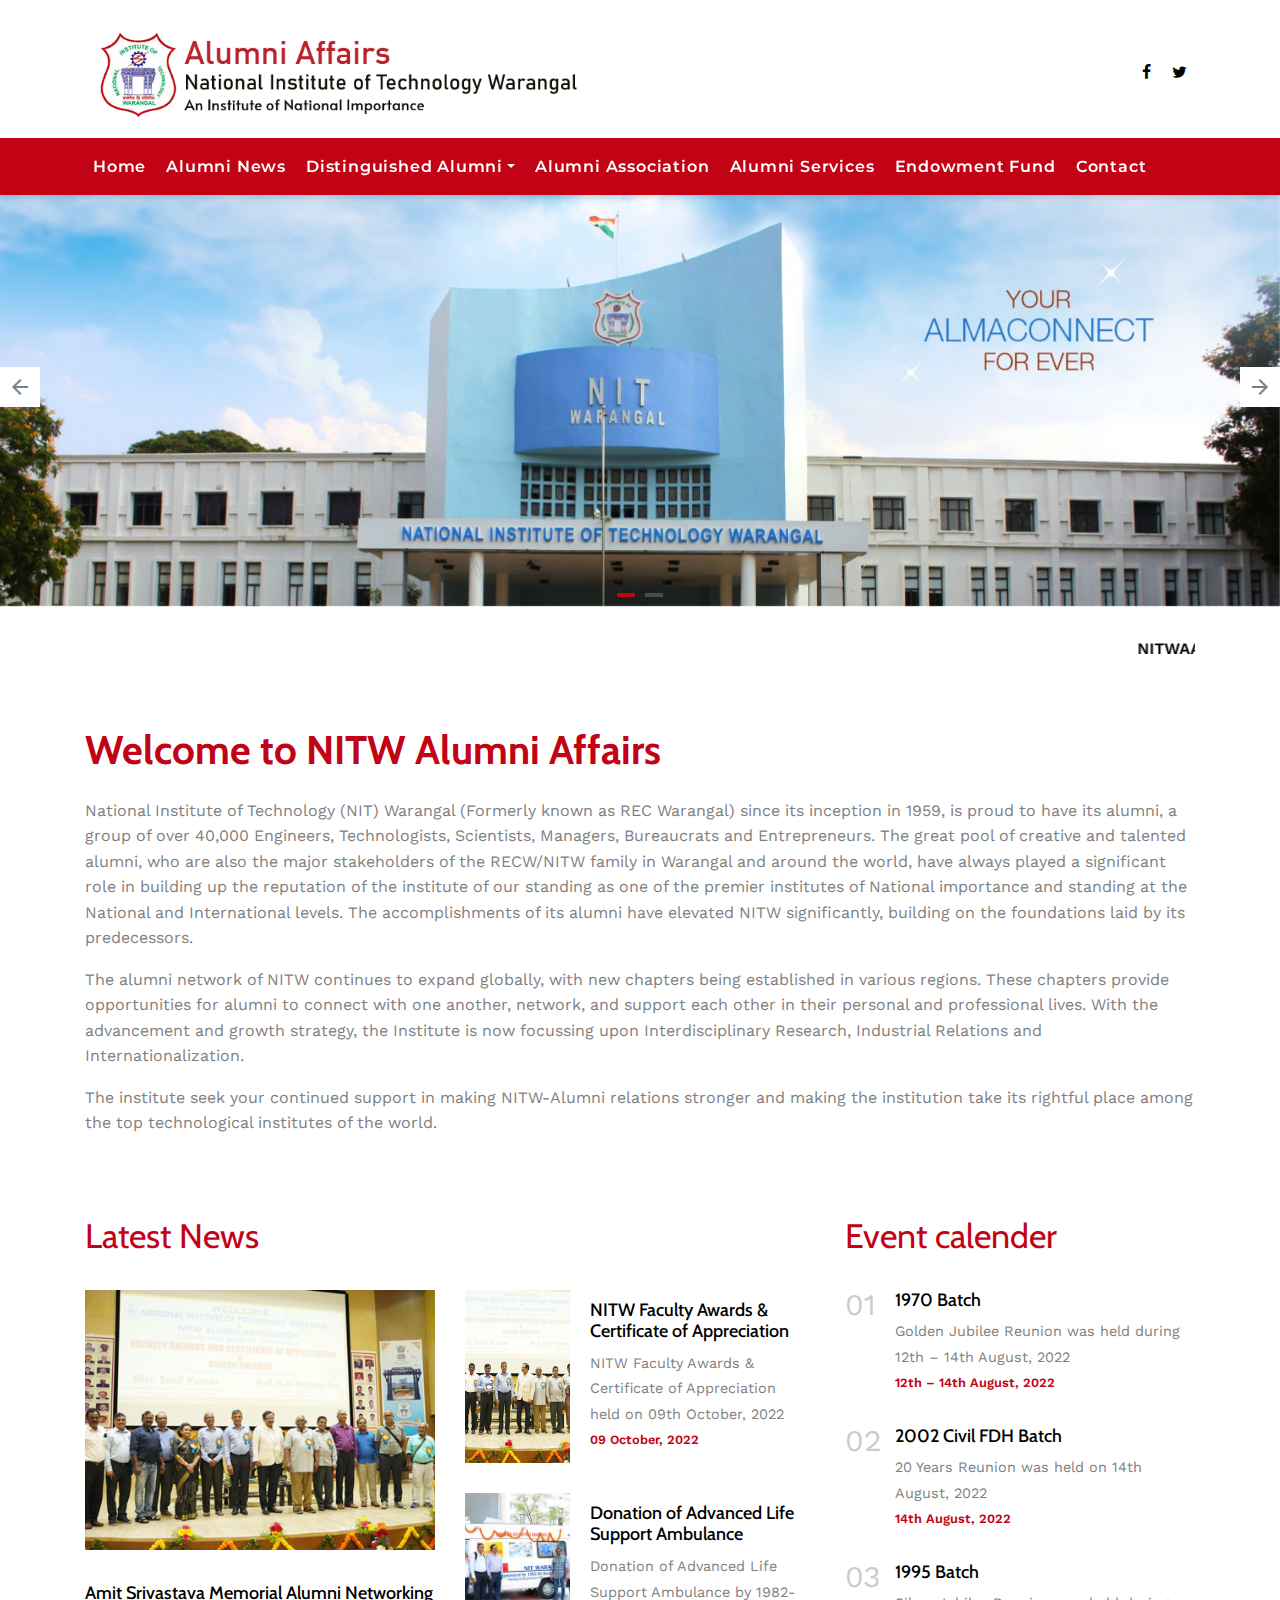
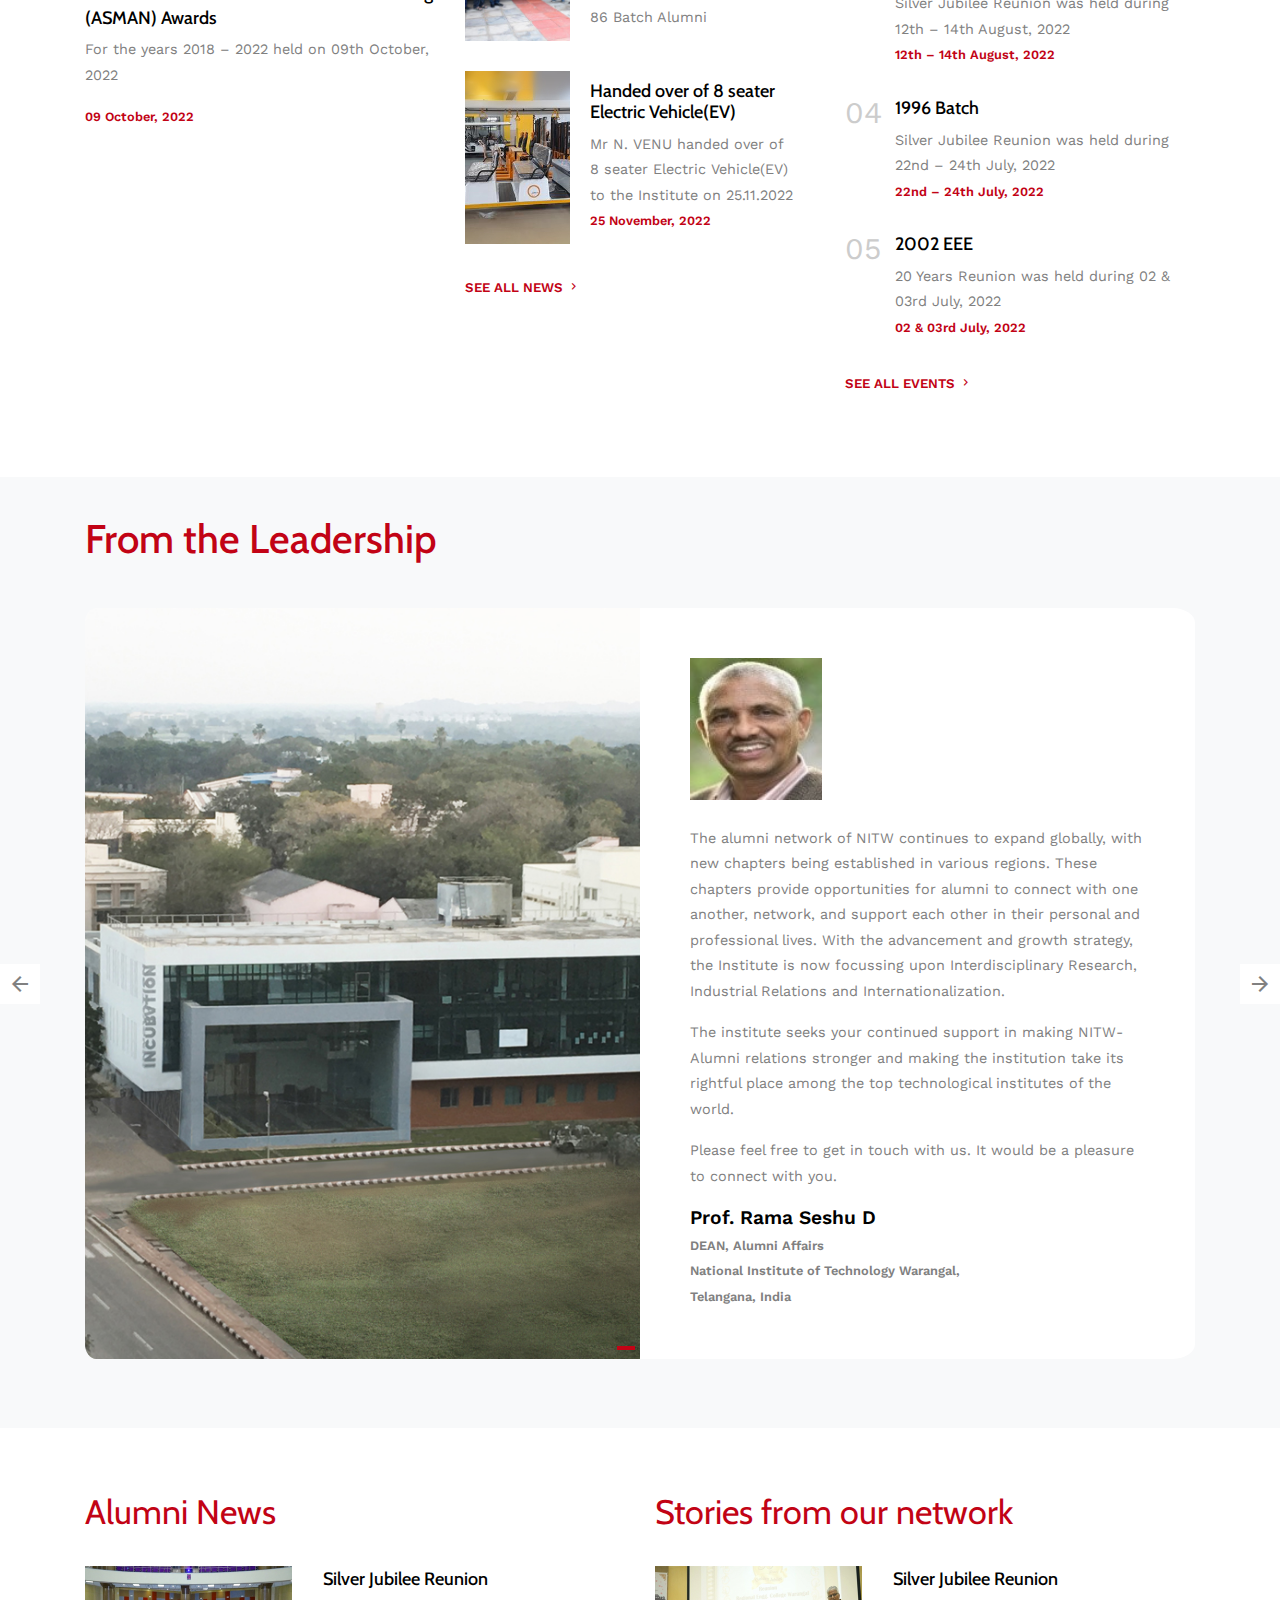
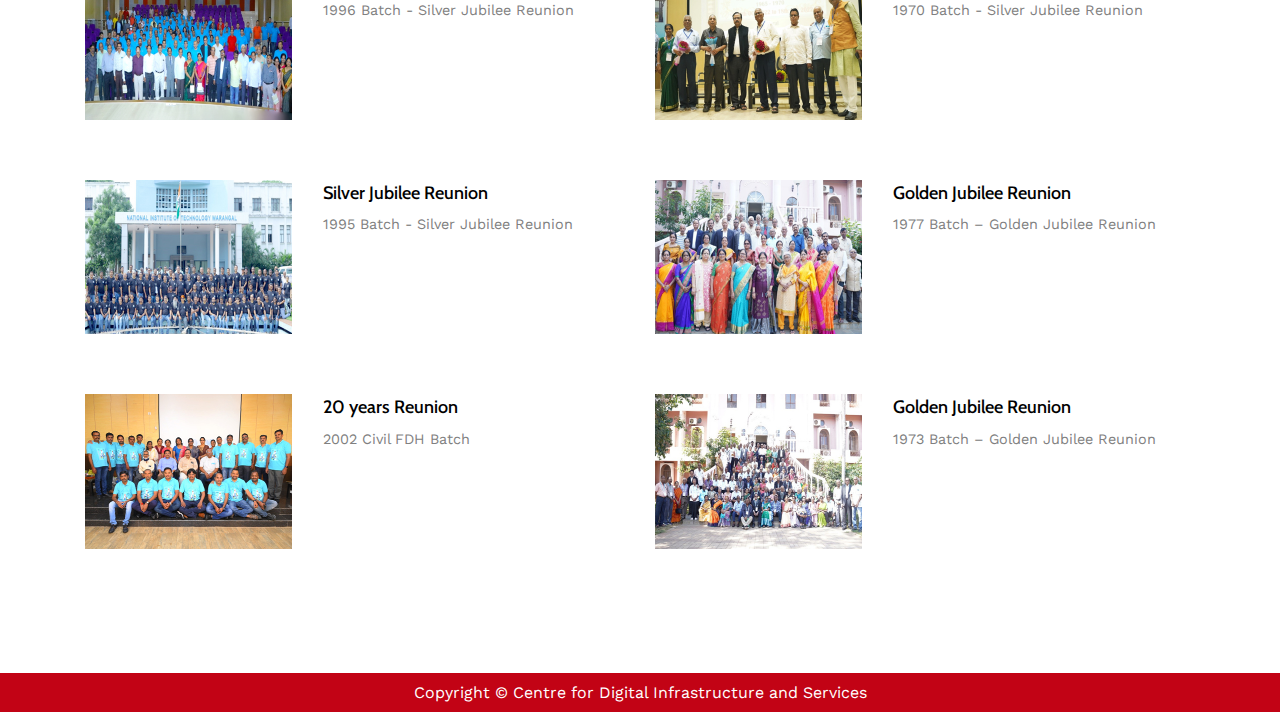
<file: index.html>
<!DOCTYPE html>
<html lang="en">
  <!--HEAD START-->
  <head>
    <title>Alumni | NITW</title>
    <meta charset="utf-8">
    <meta name="viewport" content="width=device-width, initial-scale=1, shrink-to-fit=no">
    <link href="https://fonts.googleapis.com/css?family=B612+Mono|Cabin:400,700&display=swap" rel="stylesheet">
    <link rel="stylesheet" href="fonts/icomoon/style.css">
    <link rel="stylesheet" href="css/bootstrap.min.css">
    <link rel="stylesheet" href="css/jquery-ui.css">
    <link rel="stylesheet" href="css/owl.carousel.min.css">
    <link rel="stylesheet" href="css/owl.theme.default.min.css">
    <link rel="stylesheet" href="css/owl.theme.default.min.css">
    <link rel="stylesheet" href="css/jquery.fancybox.min.css">
    <link rel="stylesheet" href="css/bootstrap-datepicker.css">
    <link rel="stylesheet" href="fonts/flaticon/font/flaticon.css">
    <link rel="stylesheet" href="css/aos.css">
    <link href="css/jquery.mb.YTPlayer.min.css" media="all" rel="stylesheet" type="text/css">
    <link rel="stylesheet" href="css/style.css">
    <link rel="stylesheet" href="https://cdnjs.cloudflare.com/ajax/libs/font-awesome/6.4.0/css/all.min.css" integrity="sha512-iecdLmaskl7CVkqkXNQ/ZH/XLlvWZOJyj7Yy7tcenmpD1ypASozpmT/E0iPtmFIB46ZmdtAc9eNBvH0H/ZpiBw==" crossorigin="anonymous" referrerpolicy="no-referrer" />
    <link href="images/1.png" rel="icon" type="image/x-icon">
    <style>
      .r-1q9bdsx {
        border-radius: 0% !important;
      }
    </style>
  </head>
  <!--HEAD END-->
  <body data-spy="scroll" data-target=".site-navbar-target" data-offset="300">
    <div class="site-wrap">
      <div class="site-mobile-menu site-navbar-target">
        <div class="site-mobile-menu-header">
          <div class="site-mobile-menu-close mt-3">
            <span class="icon-close2 js-menu-toggle"></span>
          </div>
        </div>
        <div class="site-mobile-menu-body"></div>
      </div>
      <!-- HEADER START -->
      <div class="header-top">
        <!-- HEADER TOP START-->
        <div class="container">
          <div class="row align-items-center">
            <div class="col-12 col-lg-6 d-flex">
              <a href="index.html" class="site-logo">
                <img src="images/logo.png" alt="NITW logo" class="img-fluid">
              </a>
              <a href="#" class="ml-auto d-inline-block d-lg-none site-menu-toggle js-menu-toggle text-black">
                <span class="icon-menu h3"></span>
              </a>
            </div>
            <div class="col-12 col-lg-6 ml-auto d-flex">
              <div class="ml-md-auto top-social d-none d-lg-inline-block">
                <a href="https://www.facebook.com/NITWarangalOfficial" target="_blank" class="d-inline-block p-2">
                  <span class="icon-facebook"></span>
                </a>
                <a href="https://twitter.com/warangal_nit?ref_src=twsrc%5Etfw%7Ctwcamp%5Eembeddedtimeline%7Ctwterm%5Euser-id%3A994538771713478661%7Ctwcon%5Es2" target="_blank" class="d-inline-block p-2">
                  <span class="icon-twitter"></span>
                </a>
                <!--  <a href="#" class="d-inline-block p-3"><span class="icon-instagram"></span></a>-->
              </div>
            </div>
            <div class="col-6 d-block d-lg-none text-right"></div>
          </div>
        </div>
        <!-- HEADER TOP END-->
        <!-- <div class="container"><h2 >NITW Alumni Affairs</h2></div>-->
        <!-- HEADER BELOW START-->
        <div class="site-navbar py-2 js-sticky-header site-navbar-target d-none pl-0 d-lg-block" role="banner">
          <div class="container">
            <div class="d-flex align-items-center">
              <div class="mr-auto">
                <nav class="site-navigation position-relative text-right" role="navigation">
                  <ul class="site-menu main-menu js-clone-nav mr-auto d-none pl-0 d-lg-block">
                    <li>
                      <a href="index.html" class="nav-link text-left">Home</a>
                    </li>
                    <li>
                      <a href="events.html" class="nav-link text-left">Alumni News
                        <!--<i class="fa fa-angle-down" aria-hidden="true"></i>-->
                      </a>
                    </li>
                    <!--<li><a href="#" class="nav-link text-left">Alma connect</a></li>-->
                   <!-- <li class="dropdown">
                      <button>Distinguished Alumni <i class="fa fa-angle-down" aria-hidden="true"></i>
                      </button>
                      <div class="dropdown-content">
                        <a href="alaa.html" class="nav-link text-left">Alumnus Lifetime Achievement Award (ALAA) </a>
                        <a href="daa.html" class="nav-link text-left">Distinguished Alumnus Award (DAA) </a>
                        <a href="daa_awards.html" class="nav-link text-left">DAA Awards </a>
                        <a href="https://nitw.ac.in/page/?url=/DAA2023/Award2023" target="_blank" class="nav-link text-left">Call for awards </a>
                      </div>
                    </li>-->



                    <!--<li class="nav-item dropdown dmenu">
                      <a class="nav-link dropdown-toggle" href="#" id="navbardrop" data-toggle="dropdown">
                        Distinguished Alumni
                      </a>
                      <div class="dropdown-menu sm-menu container">
                        <a class="nav-link text-left" href="alaa.html">Alumnus Lifetime Achievement Award (ALAA)</a>
                        <a class="nav-link text-left" href="daa.html">Distinguished Alumnus Award (DAA)</a>
                        <a class="nav-link text-left" href="daa_awards.html">DAA Awards</a>
                        <a class="nav-link text-left" href="https://nitw.ac.in/page/?url=/DAA2023/Award2023" target="_blank">Call for awards</a>
                      </div>
                    </li>-->



                    <li class="nav-item dropdown">
                      <a href="#" class="nav-link dropdown-toggle active" id="navbarDropdown" role="button" data-toggle="dropdown" aria-haspopup="true" aria-expanded="false"> Distinguished Alumni</a>
                      <div class="dropdown-menu" aria-labelledby="navbarDropdown">
                          <a href="alaa.html" class="nav-link text-left">Alumnus Lifetime Achievement Award (ALAA)</a>
                          <a href="daa.html" class="nav-link text-left">Distinguished Alumnus Award (DAA)</a>
                          <a href="daa_awards.html" class="nav-link text-left">DAA Awards</a>
                          <a  class="nav-link text-left" href="https://nitw.ac.in/page/?url=/DAA2023/Award2023" target="_blank">Call for awards</a>
                      </div>
                  </li>



                    <li>
                      <a href="association.html" class="nav-link text-left">Alumni Association</a>
                    </li>
                    <li>
                      <a href="services.html" class="nav-link text-left">Alumni Services</a>
                    </li>
                    <li>
                      <a href="endowment_fund.html" class="nav-link text-left">Endowment Fund</a>
                    </li>
                    <li>
                      <a href="contact.html" class="nav-link text-left">Contact</a>
                    </li>
                    <!--<li><a href="#" class="nav-link text-left" style="border-top: 2px solid #c20315;
                    ">Login</a></li>-->
                  </ul>
                </nav>
              </div>
            </div>
          </div>
        </div>
        <!-- HEADER BELOW END-->
      </div>
      <!-- HEADER END -->
      <!-- CAROUSEL START -->
      <div class="site-section py-0">
        <div class="owl-carousel hero-slide owl-style">
          <div class="half-post-entry d-block d-lg-flex bg-light">
            <img src="images/banner-nitw-new.jpg" alt="" class="img-fluid">
          </div>
          <div class="half-post-entry d-block d-lg-flex bg-light">
            <img src="images/endowment-banner-final.jpg" alt="" class="img-fluid">
          </div>
        </div>
      </div>
      <!-- CAROUSEL END -->




<div class="container">

  <div class="d-flex justify-content-between align-items-center breaking-news ">
    
    <marquee class="news-scroll" behavior="scroll" direction="left" onmouseover="this.stop();" onmouseout="this.start();">
        
		<a href="images/docs/NITWAA-Newsletter-June-2023.pdf" target="_blank">NITWAA Newsletter June 2023 Edition
&nbsp;<i class="fa fa-link " aria-hidden="true"></i></a>
		
		
        <a href="images/docs/Notification_2023-4-18-12-27-21.pdf" target="_blank">Call for Nominations - Notification 2023
&nbsp;<i class="fa fa-link " aria-hidden="true"></i></a>
<a href="images/docs/Distinguished_Alumnus_Award_2023_2023-4-18-12-27-44.doc" target="_blank">Distinguished Alumnus Award 2023
&nbsp;<i class="fa fa-link " aria-hidden="true"></i></a>
<a href="images/docs/Alumni_Lifetime_Achievement_Award_2023_2023-4-18-12-28-2.doc" target="_blank">Alumni Lifetime Achievement Award 2023
&nbsp;<i class="fa fa-link " aria-hidden="true"></i></a>



</marquee>
</div>

</div>



      <div class="site-section" style="padding-bottom: 0px;">
        <div class="container">
          <div class="row">
            <div class="col-lg-12 single-content">
              <h1 class="mb-4"> Welcome to NITW Alumni Affairs </h1>
              <p>National Institute of Technology (NIT) Warangal (Formerly known as REC Warangal) since its inception in 1959, is proud to have its alumni, a group of over 40,000 Engineers, Technologists, Scientists, Managers, Bureaucrats and Entrepreneurs. The great pool of creative and talented alumni, who are also the major stakeholders of the RECW/NITW family in Warangal and around the world, have always played a significant role in building up the reputation of the institute of our standing as one of the premier institutes of National importance and standing at the National and International levels. The accomplishments of its alumni have elevated NITW significantly, building on the foundations laid by its predecessors. </p>
              <p> The alumni network of NITW continues to expand globally, with new chapters being established in various regions. These chapters provide opportunities for alumni to connect with one another, network, and support each other in their personal and professional lives. With the advancement and growth strategy, the Institute is now focussing upon Interdisciplinary Research, Industrial Relations and Internationalization. </p>
              <p>The institute seek your continued support in making NITW-Alumni relations stronger and making the institution take its rightful place among the top technological institutes of the world.</p>
            </div>
          </div>
        </div>
      </div>
      <div class="site-section">
        <div class="container">
          <div class="row">
            <div class="col-lg-8">
              <div class="row">
                <div class="col-12">
                  <div class="section-title">
                    <h2>Latest News</h2>
                  </div>
                </div>
              </div>
              <div class="row">
                <div class="col-md-6">
                  <div class="post-entry-1">
                    <a href="events.html">
                      <img src="images/asman-2022.jpg" alt="Image" class="img-fluid">
                    </a>
                    <h2>
                      <a href="events.html">Amit Srivastava Memorial Alumni Networking (ASMAN) Awards</a>
                    </h2>
                    <p>For the years 2018 – 2022 held on 09th October, 2022</p>
                    <div class="post-meta">
                      <!-- <span class="d-block"><a href="#">ICAM-2024</a></span>-->
                      <span class="date-read">09 October, 2022</span>
                    </div>
                  </div>
                </div>
                <div class="col-md-6">
                  <div class="post-entry-2 d-flex ">
                    <div class="thumbnail" style="background-image: url('images/faculty-award-2022.jpg')"></div>
                    <div class="contents">
                      <h2>
                        <a href="events.html">NITW Faculty Awards & Certificate of Appreciation</a>
                      </h2>
                      <div class="post-meta">
                        <span class="d-block">
                          <a href="events.html">NITW Faculty Awards & Certificate of Appreciation held on 09th October, 2022</a>
                        </span>
                        <span class="date-read">09 October, 2022</span>
                      </div>
                    </div>
                  </div>
                  <div class="post-entry-2 d-flex">
                    <div class="thumbnail" style="background-image: url('images/donation-86batch.jpg')"></div>
                    <div class="contents">
                      <h2>
                        <a href="events.html">Donation of Advanced Life Support Ambulance</a>
                      </h2>
                      <div class="post-meta">
                        <span class="d-block">
                          <a href="events.html">Donation of Advanced Life Support Ambulance by 1982-86 Batch Alumni</a>
                        </span>
                        <!-- <span class="date-read">Mar 30, 2023</span>-->
                      </div>
                    </div>
                  </div>
                  <div class="post-entry-2 d-flex">
                    <div class="thumbnail" style="background-image: url('images/electric-veh.jpg')"></div>
                    <div class="contents">
                      <h2>
                        <a href="events.html">Handed over of 8 seater Electric Vehicle(EV)</a>
                      </h2>
                      <div class="post-meta">
                        <span class="d-block">
                          <a href="events.html">Mr N. VENU handed over of 8 seater Electric Vehicle(EV) to the Institute on 25.11.2022</a>
                        </span>
                        <span class="date-read">25 November, 2022</span>
                      </div>
                    </div>
                  </div>
                  <p>
                    <a href="events.html" class="more">SEE ALL NEWS <span class="icon-keyboard_arrow_right"></span>
                    </a>
                  </p>
                </div>
              </div>
            </div>
            <div class="col-lg-4">
              <div class="section-title">
                <h2>Event calender</h2>
              </div>
              <div class="event-entry d-flex">
                <div class="number align-self-start">01</div>
                <div class="activity-contents">
                  <h2>
                    <a href="events.html">1970 Batch</a>
                  </h2>
                  <div class="post-meta">
                    <span class="d-block">
                      <a href="events.html">Golden Jubilee Reunion was held during 12th – 14th August, 2022</a>
                    </span>
                    <span class="date-read">12th – 14th August, 2022 </span>
                  </div>
                </div>
              </div>
              <div class="event-entry d-flex">
                <div class="number align-self-start">02</div>
                <div class="activity-contents">
                  <h2>
                    <a href="events.html">2002 Civil FDH Batch </a>
                  </h2>
                  <div class="post-meta">
                    <span class="d-block">
                      <a href="events.html">20 Years Reunion was held on 14th August, 2022</a>
                    </span>
                    <span class="date-read">14th August, 2022</span>
                    </span>
                  </div>
                </div>
              </div>
              <div class="event-entry d-flex">
                <div class="number align-self-start">03</div>
                <div class="activity-contents">
                  <h2>
                    <a href="events.html">1995 Batch</a>
                  </h2>
                  <div class="post-meta">
                    <span class="d-block">
                      <a href="events.html">Silver Jubilee Reunion was held during 12th – 14th August, 2022</a>
                    </span>
                    <span class="date-read">12th – 14th August, 2022</span>
                  </div>
                </div>
              </div>
              <div class="event-entry d-flex">
                <div class="number align-self-start">04</div>
                <div class="activity-contents">
                  <h2>
                    <a href="events.html">1996 Batch</a>
                  </h2>
                  <div class="post-meta">
                    <span class="d-block">
                      <a href="events.html">Silver Jubilee Reunion was held during 22nd – 24th July, 2022</a>
                    </span>
                    <span class="date-read">22nd – 24th July, 2022</span>
                  </div>
                </div>
              </div>
              <div class="event-entry d-flex">
                <div class="number align-self-start">05</div>
                <div class="activity-contents">
                  <h2>
                    <a href="events.html">2002 EEE</a>
                  </h2>
                  <div class="post-meta">
                    <span class="d-block">
                      <a href="events.html">20 Years Reunion was held during 02 & 03rd July, 2022</a>
                    </span>
                    <span class="date-read">02 & 03rd July, 2022</span>
                  </div>
                </div>
              </div>
              <p>
                <a href="events.html" class="more">SEE ALL EVENTS <span class="icon-keyboard_arrow_right"></span>
                </a>
              </p>
            </div>
          </div>
        </div>
      </div>
      <!-- END section -->
      <!--<div class="py-0"><div class="container"><div class="half-post-entry d-block d-lg-flex bg-light"><div class="img-bg" style="background-image: url('images/big_img_1.jpg')"></div><div class="contents"><span class="caption">Editor's Pick</span><h2><a href="">From the leadership</a></h2><p class="mb-3">Lorem ipsum dolor sit amet, consectetur adipisicing elit. Voluptate vero obcaecati natus adipisci necessitatibus eius, enim vel sit ad reiciendis. Enim praesentium magni delectus cum, tempore deserunt aliquid quaerat culpa nemo veritatis, iste adipisci excepturi consectetur doloribus aliquam accusantium beatae?</p><div class="post-meta"><span class="d-block"><a href="#">Dave Rogers</a> in <a href="#">Food</a></span><span class="date-read">Jun 14 <span class="mx-1">&bullet;</span> 3 min read <span class="icon-star2"></span></span></div></div></div></div></div>-->
      <!-- CAROUSEL START -->
      <div class="site-section " style="background: #f8f9fa!important;padding: 3% 0%;">
        <div class="container leadership-heading">
          <div class="row">
            <div class="col-lg-12 ">
              <div class="section-title" style="margin-bottom: 15px">
                <h1>From the Leadership</h1>
              </div>
            </div>
          </div>
        </div>
        <div class="owl-carousel hero-slide owl-style">
          
          
          <!--<div class="container">
            <div class="half-post-entry d-block d-lg-flex " style="background-color: #fff;border-radius: 2%;">
              <div class="img-bg" style="background-image: url('images/nitw_hostels3.jpg')"></div>
              <div class="contents">
                <div class="row">
                  <div class="col-md-4">
                    <img src="images/dir.png" alt="" class="img-fluid" style="border-radius: 50%;">
                  </div>
                </div>
                <br>
                <p class="mb-3">Prof. Bidyadhar Subudhi received the Bachelor degree in Electrical Engineering from the National Institute of Technology Rourkela, Master of Technology in Control & Instrumentation from Indian Institute of Technology Delhi and PhD degree in Control System Engineering from the University Of Sheffield, UK. He took over the charge of Director, NIT Warangal on 27.04.2023 (F.N.). Prior to this, he was a Professor in the School of Electrical Sciences and Dean (R&D) at IIT Goa and is currently on deputation. He served as a Professor, Electrical Engineering, Dean (Alumni Relation & Resource Generation), HoD, Electrical Engineering at NIT Rourkela.He also served as a Visiting Professor at the Univ. of Saskatchewan, Canada and in Asian Institute of Technology, Bangkok.</p>
                <div class="post-meta">
                  <div class="row">
                    <div class="col-md-8">
                      <span class="d-block">
                        <a href="#" style="font-size: 1.2rem;color: #000;">Prof. Bidyadhar Subudhi</a>
                      </span>
                      <span class="date-read" style="color: #808080;">Director, <br> National Institute of Technology Warangal, <br> Telangana, India </span>
                    </div>
                  </div>
                </div>
              </div>
            </div>
          </div>-->




          <div class="container">
            <div class="half-post-entry d-block d-lg-flex " style="background-color: #fff;border-radius: 2%;">
              <div class="img-bg" style="background-image: url('images/nitw_hostels3.jpg')"></div>
              <div class="contents">
                <div class="row">
                  <div class="col-md-4 col-6">
                    <img src="images/ramaseshu.jpg" alt="" class="img-fluid">
                  </div>
                </div>
                <br>
                <p class="mb-3">The alumni network of NITW continues to expand globally, with new chapters being established in various regions. These chapters provide opportunities for alumni to connect with one another, network, and support each other in their personal and professional lives. With the advancement and growth strategy, the Institute is now focussing upon Interdisciplinary Research, Industrial Relations and Internationalization.</p>
                <p class="mb-3">The institute seeks your continued support in making NITW-Alumni relations stronger and making the institution take its rightful place among the top technological institutes of the world.</p>
                <p class="mb-3">Please feel free to get in touch with us. It would be a pleasure to connect with you.</p>
                <div class="post-meta">
                  <div class="row">
                    <div class="col-md-8">
                      <span class="d-block">
                        <a href="#" style="font-size: 1.2rem;color: #000;">
                          <span class="bold">Prof. Rama Seshu D</span>
                        </a>
                      </span>
                      <span class="date-read" style="color: #808080;">DEAN, Alumni Affairs <br> National Institute of Technology Warangal, <br> Telangana, India </span>
                    </div>
                  </div>
                </div>
              </div>
            </div>
          </div>



          <div class="container">
            <div class="half-post-entry d-block d-lg-flex " style="background-color: #fff;border-radius: 2%;">
              <div class="img-bg" style="background-image: url('images/nitw_hostels3.jpg')"></div>
              <div class="contents">
                <div class="row">
                  <div class="col-md-4 col-6">
                    <img src="images/ramaseshu.jpg" alt="" class="img-fluid">
                  </div>
                </div>
                <br>
                <p class="mb-3">The alumni network of NITW continues to expand globally, with new chapters being established in various regions. These chapters provide opportunities for alumni to connect with one another, network, and support each other in their personal and professional lives. With the advancement and growth strategy, the Institute is now focussing upon Interdisciplinary Research, Industrial Relations and Internationalization.</p>
                <p class="mb-3">The institute seeks your continued support in making NITW-Alumni relations stronger and making the institution take its rightful place among the top technological institutes of the world.</p>
                <p class="mb-3">Please feel free to get in touch with us. It would be a pleasure to connect with you.</p>
                <div class="post-meta">
                  <div class="row">
                    <div class="col-md-8">
                      <span class="d-block">
                        <a href="#" style="font-size: 1.2rem;color: #000;">
                          <span class="bold">Prof. Rama Seshu D</span>
                        </a>
                      </span>
                      <span class="date-read" style="color: #808080;">DEAN, Alumni Affairs <br> National Institute of Technology Warangal, <br> Telangana, India </span>
                    </div>
                  </div>
                </div>
              </div>
            </div>
          </div>









        </div>
      </div>
      <!-- CAROUSEL END -->



      <div class="site-section">
        <div class="container">
          <div class="row">
            <div class="col-lg-6">
              <div class="section-title">
                <h2>Alumni News</h2>
              </div>
              <div class="post-entry-2 d-flex">
                <div class="row">
                  <div class="col-md-5">
                    <img class="img-fluid" alt="" src="images/reunion-96.jpg">
                    <!--<div class="thumbnail" style="background-image: url('images/reunion-96.jpg')"></div>-->
                  </div>
                  <div class="col-md-7">
                    <h2>
                      <a href="events.html">Silver Jubilee Reunion</a>
                    </h2>
                    <p class="mb-3">1996 Batch - Silver Jubilee Reunion</p>
                    <!--<div class="post-meta"><span class="d-block"><a href="#">Lorem ipsum dolor</a></span><span class="date-read">May 14, 2023</span></div>-->
                  </div>
                </div>
              </div>
              <div class="post-entry-2 d-flex">
                <div class="row">
                  <div class="col-md-5">
                    <img class="img-fluid" alt="" src="images/reunion-95.jpg">
                    <!--<div class="thumbnail" style="background-image: url('images/reunion-96.jpg')"></div>-->
                  </div>
                  <div class="col-md-7">
                    <h2>
                      <a href="events.html">Silver Jubilee Reunion</a>
                    </h2>
                    <p class="mb-3">1995 Batch - Silver Jubilee Reunion</p>
                    <!--<div class="post-meta"><span class="d-block"><a href="#">Lorem ipsum dolor</a></span><span class="date-read">May 14, 2023</span></div>-->
                  </div>
                </div>
              </div>
              <div class="post-entry-2 d-flex">
                <div class="row">
                  <div class="col-md-5">
                    <img class="img-fluid" alt="" src="images/reunion-2002-civil.jpg">
                    <!--<div class="thumbnail" style="background-image: url('images/reunion-96.jpg')"></div>-->
                  </div>
                  <div class="col-md-7">
                    <h2>
                      <a href="events.html">20 years Reunion</a>
                    </h2>
                    <p class="mb-3">2002 Civil FDH Batch</p>
                    <!--<div class="post-meta"><span class="d-block"><a href="#">Lorem ipsum dolor</a></span><span class="date-read">May 14, 2023</span></div>-->
                  </div>
                </div>
              </div>
            </div>
            <div class="col-lg-6">
              <div class="section-title">
                <h2>Stories from our network</h2>
              </div>
              <div class="post-entry-2 d-flex">
                <div class="row">
                  <div class="col-md-5">
                    <img class="img-fluid" alt="" src="images/reunion-1970-Batch.jpg">
                    <!--<div class="thumbnail" style="background-image: url('images/reunion-96.jpg')"></div>-->
                  </div>
                  <div class="col-md-7">
                    <h2>
                      <a href="events.html">Silver Jubilee Reunion</a>
                    </h2>
                    <p class="mb-3">1970 Batch - Silver Jubilee Reunion</p>
                    <!--<div class="post-meta"><span class="d-block"><a href="#">Lorem ipsum dolor</a></span><span class="date-read">May 14, 2023</span></div>-->
                  </div>
                </div>
              </div>
              <div class="post-entry-2 d-flex">
                <div class="row">
                  <div class="col-md-5">
                    <img class="img-fluid" alt="" src="images/goldenjubileereunion-1977-batch.jpg">
                    <!--<div class="thumbnail" style="background-image: url('images/reunion-96.jpg')"></div>-->
                  </div>
                  <div class="col-md-7">
                    <h2>
                      <a href="events.html">Golden Jubilee Reunion</a>
                    </h2>
                    <p class="mb-3">1977 Batch – Golden Jubilee Reunion</p>
                    <!--<div class="post-meta"><span class="d-block"><a href="#">Lorem ipsum dolor</a></span><span class="date-read">May 14, 2023</span></div>-->
                  </div>
                </div>
              </div>
              <div class="post-entry-2 d-flex">
                <div class="row">
                  <div class="col-md-5">
                    <img class="img-fluid" alt="" src="images/goldenjubileereunion-1973-batch.jpg">
                    <!--<div class="thumbnail" style="background-image: url('images/reunion-96.jpg')"></div>-->
                  </div>
                  <div class="col-md-7">
                    <h2>
                      <a href="events.html">Golden Jubilee Reunion</a>
                    </h2>
                    <p class="mb-3">1973 Batch – Golden Jubilee Reunion</p>
                    <!--<div class="post-meta"><span class="d-block"><a href="#">Lorem ipsum dolor</a></span><span class="date-read">May 14, 2023</span></div>-->
                  </div>
                </div>
              </div>
            </div>
          </div>
        </div>
      </div>
      <!--<div class="site-section"><div class="container"><div class="row"><div class="col-lg-6"><div class="section-title"><h2>Facebook</h2></div><div id="fb-root" class=" fb_reset"><div style="position: absolute; top: -10000px; width: 0px; height: 0px;"><div></div></div></div><div class="fb-page fb_iframe_widget" data-href="https://www.facebook.com/NITWarangalOfficial/" data-tabs="timeline" data-width="600" data-height="500" data-small-header="true" data-adapt-container-width="true" data-hide-cover="true" data-show-facepile="true" fb-xfbml-state="rendered" fb-iframe-plugin-query="adapt_container_width=true&amp;app_id=&amp;container_width=0&amp;height=500&amp;hide_cover=true&amp;href=https%3A%2F%2Fwww.facebook.com%2FNITWarangalOfficial%2F&amp;locale=en_GB&amp;sdk=joey&amp;show_facepile=true&amp;small_header=true&amp;tabs=timeline&amp;width=600"><span style="vertical-align: bottom; width: 500px; height: 500px;"><iframe name="f3601c4f763fe" width="600px" height="500px" data-testid="fb:page Facebook Social Plugin" title="fb:page Facebook Social Plugin" frameborder="0" allowtransparency="true" allowfullscreen="true" scrolling="no" allow="encrypted-media" src="https://www.facebook.com/v16.0/plugins/page.php?adapt_container_width=true&amp;app_id=&amp;channel=https%3A%2F%2Fstaticxx.facebook.com%2Fx%2Fconnect%2Fxd_arbiter%2F%3Fversion%3D46%23cb%3Df2ec763f634ac7c%26domain%3Dwww.nitw.ac.in%26is_canvas%3Dfalse%26origin%3Dhttps%253A%252F%252Fwww.nitw.ac.in%252Ff2c3b77bfaa2b6%26relation%3Dparent.parent&amp;container_width=0&amp;height=500&amp;hide_cover=true&amp;href=https%3A%2F%2Fwww.facebook.com%2FNITWarangalOfficial%2F&amp;locale=en_GB&amp;sdk=joey&amp;show_facepile=true&amp;small_header=true&amp;tabs=timeline&amp;width=600" style="border: none; visibility: visible; width: 500px; height: 500px;" class=""></iframe></span></div></div><div class="col-lg-6"><div class="section-title"><h2>Twitter</h2></div><div><div class="twitter-timeline twitter-timeline-rendered" style="display: flex; max-width: 100%; margin-top: 0px; margin-bottom: 0px;"><iframe id="twitter-widget-0" scrolling="no" frameborder="0" allowtransparency="true" allowfullscreen="true" class="" style="position: static; visibility: visible; width: 588px; height: 500px; display: block; flex-grow: 1;" title="Twitter Timeline" src="https://syndication.twitter.com/srv/timeline-profile/user-id/994538771713478661?dnt=false&amp;embedId=twitter-widget-0&amp;features=[base64]%3D%3D&amp;frame=false&amp;hideBorder=false&amp;hideFooter=false&amp;hideHeader=false&amp;hideScrollBar=false&amp;lang=en&amp;maxHeight=500px&amp;origin=https%3A%2F%2Fwww.nitw.ac.in%2F&amp;sessionId=436807b28681e8a9e0ce7e13a36f75221c8f3a1b&amp;showHeader=true&amp;showReplies=false&amp;transparent=false&amp;widgetsVersion=aaf4084522e3a%3A1674595607486"></iframe></div></div></div></div></div></div>-->
      <!--FOOTER SECTION START-->
      <!-- <div class="site-section subscribe bg-light"><div class="container"><form action="#" class="row align-items-center"><div class="col-md-5 mr-auto"><h2>Contact alumni relations</h2><p>Lorem ipsum dolor sit amet, consectetur adipisicing elit. Perferendis aspernatur ut at quae omnis
              pariatur obcaecati possimus nisi ea iste!</p></div><div class="col-md-6 ml-auto"><div class="d-flex"><input type="email" class="form-control" placeholder="Enter your email"><button type="submit" class="btn btn-secondary"><span class="icon-paper-plane"></span></button></div></div></form></div></div>-->
      <div class="footer">
        <div class="container">
          <div class="row">
            <div class="col-12">
              <div class="copyright">
                <p>
                  <!-- Link back to Colorlib can't be removed. Template is licensed under CC BY 3.0. --> Copyright &copy; Centre for Digital Infrastructure and Services </a>
                </p>
              </div>
            </div>
          </div>
        </div>
      </div>
      <!--FOOTER SECTION END-->
    </div>
    <!-- .site-wrap -->
    <script src="js/jquery-3.3.1.min.js"></script>
    <script src="js/jquery-migrate-3.0.1.min.js"></script>
    <script src="js/jquery-ui.js"></script>
    <script src="js/popper.min.js"></script>
    <script src="js/bootstrap.min.js"></script>
    <script src="js/owl.carousel.min.js"></script>
    <script src="js/jquery.stellar.min.js"></script>
    <script src="js/jquery.countdown.min.js"></script>
    <script src="js/bootstrap-datepicker.min.js"></script>
    <script src="js/jquery.easing.1.3.js"></script>
    <script src="js/aos.js"></script>
    <script src="js/jquery.fancybox.min.js"></script>
    <script src="js/jquery.sticky.js"></script>
    <script src="js/jquery.mb.YTPlayer.min.js"></script>
    <script src="js/main.js"></script>






    <script type="text/javascript">
      $(document).ready(function () {
      $('.site-navigation .dmenu').hover(function () {
              $(this).find('.sm-menu').first().stop(true, true).slideDown(150);
          }, function () {
              $(this).find('.sm-menu').first().stop(true, true).slideUp(105)
          });
      });
      </script>




  </body>
</html>
</file>
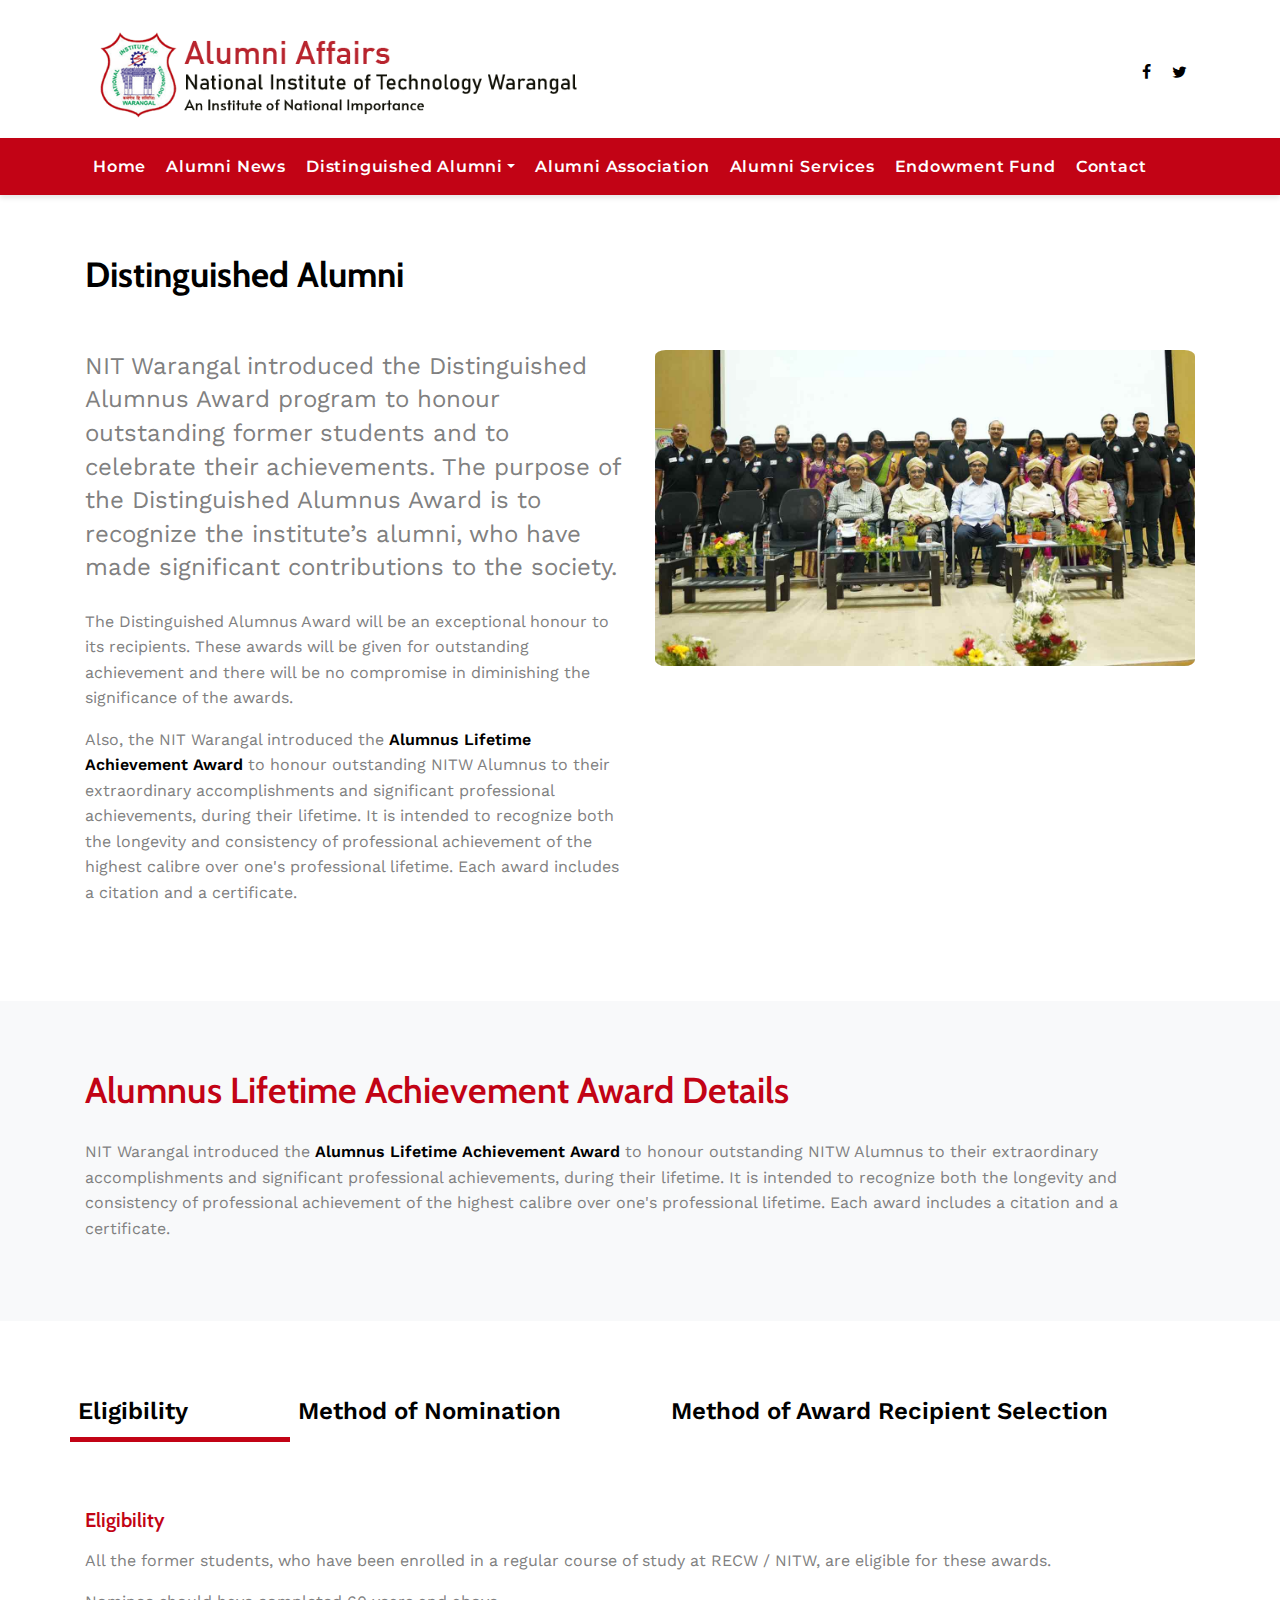
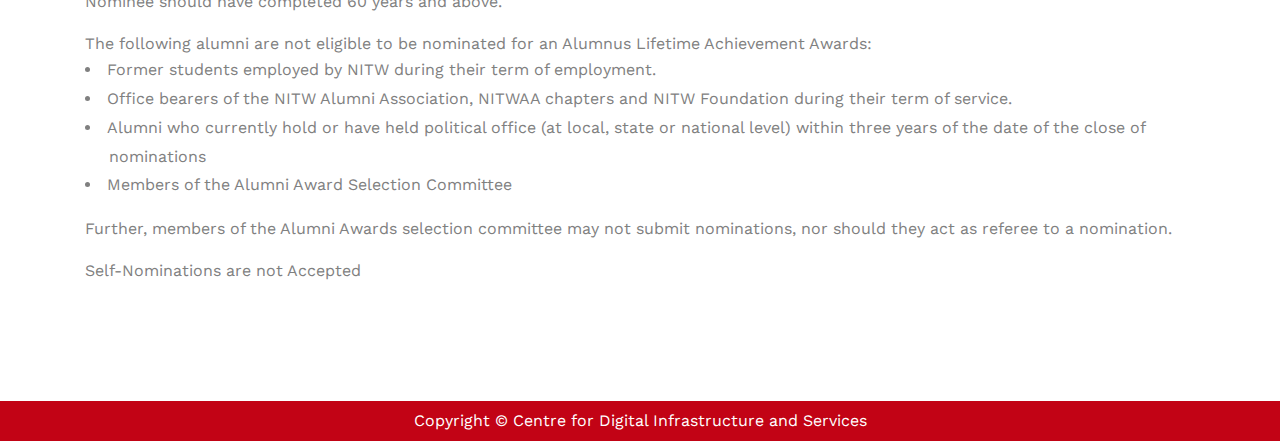
<file: alaa.html>
<!DOCTYPE html>
<html lang="en">
  <head>
    <title>Distinguished Alumni | NITW</title>
    <meta charset="utf-8">
    <meta name="viewport" content="width=device-width, initial-scale=1, shrink-to-fit=no">
    <link href="https://fonts.googleapis.com/css?family=B612+Mono|Cabin:400,700&display=swap" rel="stylesheet">
    <link rel="stylesheet" href="fonts/icomoon/style.css">
    <link rel="stylesheet" href="css/bootstrap.min.css">
    <link rel="stylesheet" href="css/jquery-ui.css">
    <link rel="stylesheet" href="css/owl.carousel.min.css">
    <link rel="stylesheet" href="css/owl.theme.default.min.css">
    <link rel="stylesheet" href="css/owl.theme.default.min.css">
    <link rel="stylesheet" href="css/jquery.fancybox.min.css">
    <link rel="stylesheet" href="css/bootstrap-datepicker.css">
    <link rel="stylesheet" href="fonts/flaticon/font/flaticon.css">
    <link rel="stylesheet" href="css/aos.css">
    <link href="css/jquery.mb.YTPlayer.min.css" media="all" rel="stylesheet" type="text/css">
    <link rel="stylesheet" href="css/style.css">
    <link rel="stylesheet" href="https://cdnjs.cloudflare.com/ajax/libs/font-awesome/6.4.0/css/all.min.css" integrity="sha512-iecdLmaskl7CVkqkXNQ/ZH/XLlvWZOJyj7Yy7tcenmpD1ypASozpmT/E0iPtmFIB46ZmdtAc9eNBvH0H/ZpiBw==" crossorigin="anonymous" referrerpolicy="no-referrer" />
    <link href="images/1.png" rel="icon" type="image/x-icon">
  </head>
  <body data-spy="scroll" data-target=".site-navbar-target" data-offset="300">
    <div class="site-wrap">
      <div class="site-mobile-menu site-navbar-target">
        <div class="site-mobile-menu-header">
          <div class="site-mobile-menu-close mt-3">
            <span class="icon-close2 js-menu-toggle"></span>
          </div>
        </div>
        <div class="site-mobile-menu-body"></div>
      </div>
       <!-- HEADER START -->
       <div class="header-top">
        <!-- HEADER TOP START-->
        <div class="container">
          <div class="row align-items-center">
            <div class="col-12 col-lg-6 d-flex">
              <a href="index.html" class="site-logo">
                <img src="images/logo.png" alt="NITW logo" class="img-fluid">
              </a>
              <a href="#" class="ml-auto d-inline-block d-lg-none site-menu-toggle js-menu-toggle text-black">
                <span class="icon-menu h3"></span>
              </a>
            </div>
            <div class="col-12 col-lg-6 ml-auto d-flex">
              <div class="ml-md-auto top-social d-none d-lg-inline-block">
                <a href="https://www.facebook.com/NITWarangalOfficial" target="_blank" class="d-inline-block p-2">
                  <span class="icon-facebook"></span>
                </a>
                <a href="https://twitter.com/warangal_nit?ref_src=twsrc%5Etfw%7Ctwcamp%5Eembeddedtimeline%7Ctwterm%5Euser-id%3A994538771713478661%7Ctwcon%5Es2" target="_blank" class="d-inline-block p-2">
                  <span class="icon-twitter"></span>
                </a>
                <!--  <a href="#" class="d-inline-block p-3"><span class="icon-instagram"></span></a>-->
              </div>
            </div>
            <div class="col-6 d-block d-lg-none text-right"></div>
          </div>
        </div>
        <!-- HEADER TOP END-->
        <!-- <div class="container"><h2 >NITW Alumni Affairs</h2></div>-->
        <!-- HEADER BELOW START-->
        <div class="site-navbar py-2 js-sticky-header site-navbar-target d-none pl-0 d-lg-block" role="banner">
          <div class="container">
            <div class="d-flex align-items-center">
              <div class="mr-auto">
                <nav class="site-navigation position-relative text-right" role="navigation">
                  <ul class="site-menu main-menu js-clone-nav mr-auto d-none pl-0 d-lg-block">
                    <li>
                      <a href="index.html" class="nav-link text-left">Home</a>
                    </li>
                    <li>
                      <a href="events.html" class="nav-link text-left">Alumni News
                        <!--<i class="fa fa-angle-down" aria-hidden="true"></i>-->
                      </a>
                    </li>
                    <!--<li><a href="#" class="nav-link text-left">Alma connect</a></li>-->
                   
                   
                   <!-- <li class="dropdown">
                      <button>Distinguished Alumni <i class="fa fa-angle-down" aria-hidden="true"></i>
                      </button>
                      <div class="dropdown-content">
                        <a href="alaa.html" class="nav-link text-left">Alumnus Lifetime Achievement Award (ALAA) </a>
                        <a href="daa.html" class="nav-link text-left">Distinguished Alumnus Award (DAA) </a>
                        <a href="daa_awards.html" class="nav-link text-left">DAA Awards </a>
                        <a href="https://nitw.ac.in/page/?url=/DAA2023/Award2023" target="_blank" class="nav-link text-left">Call for awards </a>
                      </div>
                    </li>-->


                    <!--<li class="nav-item dropdown dmenu">
                      <a class="nav-link dropdown-toggle" href="#" id="navbardrop" data-toggle="dropdown">
                        Distinguished Alumni
                      </a>
                      <div class="dropdown-menu sm-menu container">
                        <a class="nav-link text-left" href="alaa.html">Alumnus Lifetime Achievement Award (ALAA)</a>
                        <a class="nav-link text-left" href="daa.html">Distinguished Alumnus Award (DAA)</a>
                        <a class="nav-link text-left" href="daa_awards.html">DAA Awards</a>
                        <a class="nav-link text-left" href="https://nitw.ac.in/page/?url=/DAA2023/Award2023" target="_blank">Call for awards</a>
                      </div>
                    </li>-->

                    <li class="nav-item dropdown">
                      <a href="#" class="nav-link dropdown-toggle active" id="navbarDropdown" role="button" data-toggle="dropdown" aria-haspopup="true" aria-expanded="false"> Distinguished Alumni</a>
                      <div class="dropdown-menu" aria-labelledby="navbarDropdown">
                          <a href="alaa.html" class="nav-link text-left">Alumnus Lifetime Achievement Award (ALAA)</a>
                          <a href="daa.html" class="nav-link text-left">Distinguished Alumnus Award (DAA)</a>
                          <a href="daa_awards.html" class="nav-link text-left">DAA Awards</a>
                          <a href="https://nitw.ac.in/page/?url=/DAA2023/Award2023" class="nav-link text-left"  target="_blank">Call for awards</a>
                      </div>
                  </li>



                    <li>
                      <a href="association.html" class="nav-link text-left">Alumni Association</a>
                    </li>
                    <li>
                      <a href="services.html" class="nav-link text-left">Alumni Services</a>
                    </li>
                    <li>
                      <a href="endowment_fund.html" class="nav-link text-left">Endowment Fund</a>
                    </li>
                    <li>
                      <a href="contact.html" class="nav-link text-left">Contact</a>
                    </li>
                    <!--<li><a href="#" class="nav-link text-left" style="border-top: 2px solid #c20315;
                    ">Login</a></li>-->
                  </ul>
                </nav>
              </div>
            </div>
          </div>
        </div>
        <!-- HEADER BELOW END-->
      </div>
      <!-- HEADER END -->
      <div class="main-site-section">
        <div class="container">
          <div class="row">
            <div class="col-12 text-left">
              <div class="section-title mb-5">
                <header>
                  <h1>
                    <b>Distinguished Alumni</b>
                  </h1>
                </header>
              </div>
            </div>
          </div>
          <div class="row">
            <div class="col-lg-6 intro">
              <h5 class="pb-3">NIT Warangal introduced the Distinguished Alumnus Award program to honour outstanding former students and to celebrate their achievements. The purpose of the Distinguished Alumnus Award is to recognize the institute’s alumni, who have made significant contributions to the society. </h5>
              <p>The Distinguished Alumnus Award will be an exceptional honour to its recipients. These awards will be given for outstanding achievement and there will be no compromise in diminishing the significance of the awards.</p>
              <p>Also, the NIT Warangal introduced the <span class="bold">Alumnus Lifetime Achievement Award </span> to honour outstanding NITW Alumnus to their extraordinary accomplishments and significant professional achievements, during their lifetime. It is intended to recognize both the longevity and consistency of professional achievement of the highest calibre over one's professional lifetime. Each award includes a citation and a certificate. </p>
            </div>
            <div class="col-lg-6">
              <p>
                <img src="images/endowment_fund.jpg" alt="Image" class="img-fluid" style="border-radius: 2%;">
              </p>
            </div>
          </div>
        </div>
      </div>
      <div class="site-section subscribe bg-light">
        <div class="container">
          <header>
            <h1 class="mb-4" style="color: #c20315;"> Alumnus Lifetime Achievement Award Details </h1>
          </header>
          <p>NIT Warangal introduced the <span class="bold">Alumnus Lifetime Achievement Award</span> to honour outstanding NITW Alumnus to their extraordinary accomplishments and significant professional achievements, during their lifetime. It is intended to recognize both the longevity and consistency of professional achievement of the highest calibre over one's professional lifetime. Each award includes a citation and a certificate. </p>
        </div>
      </div>
      <div class="site-section ">
        <div class="container">
          <div class="row">
            <div class="col-xs-12 ">
              <nav>
                <div class="nav nav-tabs nav-fill" id="nav-tab" role="tablist">
                  <a class="nav-item nav-link active" id="nav-eligibility-tab" data-toggle="tab" href="#nav-eligibility" role="tab" aria-controls="nav-eligibility" aria-selected="true">Eligibility</a>
                  <a class="nav-item nav-link" id="nav-method-nomination-tab" data-toggle="tab" href="#nav-method-nomination" role="tab" aria-controls="nav-method-nomination" aria-selected="false">Method of Nomination</a>
                  <a class="nav-item nav-link" id="nav-method-award-recipient-tab" data-toggle="tab" href="#nav-method-award-recipient" role="tab" aria-controls="nav-method-award-recipient" aria-selected="false">Method of Award Recipient Selection</a>
                </div>
              </nav>
              <div class="tab-content py-3 px-3 px-sm-0" id="nav-tabContent">
                <div class="tab-pane fade show active" id="nav-eligibility" role="tabpanel" aria-labelledby="nav-eligibility-tab">
                  <div class="col-md-12 col-sm-6">
                    <div class="card card-block">
                      <h5 class=" mt-3 mb-3">Eligibility</h5>
                      <p>All the former students, who have been enrolled in a regular course of study at RECW / NITW, are eligible for these awards.</p>
                      <p>Nominee should have completed 60 years and above.</p>
                      <p class="before_bullette">The following alumni are not eligible to be nominated for an Alumnus Lifetime Achievement Awards:</p>
                      <ul class="ul-check list-unstyled success ">
                        <li>Former students employed by NITW during their term of employment.</li>
                        <li>Office bearers of the NITW Alumni Association, NITWAA chapters and NITW Foundation during their term of service.</li>
                        <li>Alumni who currently hold or have held political office (at local, state or national level) within three years of the date of the close of nominations</li>
                        <li>Members of the Alumni Award Selection Committee</li>
                      </ul>
                      <p>Further, members of the Alumni Awards selection committee may not submit nominations, nor should they act as referee to a nomination.</p>
                      <p>Self-Nominations are not Accepted</p>
                    </div>
                  </div>
                </div>
                <div class="tab-pane fade" id="nav-method-nomination" role="tabpanel" aria-labelledby="nav-method-nomination-tab">
                  <div class="col-md-12 col-sm-6">
                    <div class="card card-block">
                      <h5 class=" mt-3 mb-3">Method of Nomination</h5>
                      <p class="before_bullette">Nominations may be made for an Alumnus Award by any of the following individual(s) or groups:</p>
                      <ul class="ul-check list-unstyled success ">
                        <li>Any member / office bearer of the NITWAA or its chapters</li>
                        <li>Any member of the administration, faculty or staff of NIT Warangal</li>
                        <li>Any former student of NIT Warangal</li>
                      </ul>
                      <p>Nominations will be accepted using the following guidelines:</p>
                      <p>Nomination Form in the prescribed form with all the credentials of the nominee. Include details and specific examples that will help the committee understand the significance of nominee’s accomplishments in terms of: a) Impact, b) Influence, c) Other awards and accolades and d) How the nominee’s contributions and efforts bring distinction to NIT Warangal.</p>
                      <p class="before_bullette">In addition to the above Nomination Form, nominators are encouraged to provide supporting items that further distinguish the nominee. Such items include, but are not limited to:</p>
                      <ul class="ul-check list-unstyled success ">
                        <li>Letter of nomination written by the proposer (mandatory)</li>
                        <li>
                           Two letters of support from non-family members that specifically address, specify and highlight the accomplishments as listed in the criteria (mandatory)
                        </li>
                        <li> Current biography or curriculum vitae of the nominee (mandatory)</li>
                        <li> Newspaper and magazine articles / profiles / Personal stories</li>
                        <li> Professional honours, Awards or certificates of achievement / commendations</li>
                        <li> Membership / leadership in professional organizations</li>
                        <li> Publications, or noteworthy special work</li>
                        <li> Other items of interest</li>
                      </ul>
                      <p>The name of the Proposer will not be disclosed.</p>
                    </div>
                  </div>
                </div>
                <div class="tab-pane fade" id="nav-method-award-recipient" role="tabpanel" aria-labelledby="nav-method-award-recipient-tab">
                  <div class="col-md-12 col-sm-6">
                    <div class="card card-block">
                      <h5 class=" mt-3 mb-3">Method of Award Recipient Selection</h5>
                      <p> The NITW will use the following guidelines for the Award Recipient Selection:</p>
                      <p class="before_bullette">The DAA Selection Committee, as approved by the BOG, NITW, consists of the following members.</p>
                      <ul class="ul-check list-unstyled success ">
                        <li>Director - Chairman</li>
                        <li> Nominee of BOG - Member</li>
                        <li> An Eminent Scientist - Member</li>
                        <li> An Eminent Industrialist - Member</li>
                        <li> An Eminent Academician / Senior Faculty Member - Member</li>
                        <li> President, NITWAA - Member</li>
                        <li> Dean (IRAA) - Convener</li>
                      </ul>
                      <p>The Alumnus Awards Selection Committee is asked to make every effort to select recipients of the highest calibre, giving equal consideration to all who have achieved excellence in their respective fields.</p>
                      <p> The office of Dean (IRAA) will collect nominations which will be reviewed, validated and short listed by a Screening Committee (SC) chaired by the Dean (IRAA) to be constituted with the approval of the Director.</p>
                      <p> The Dean (IRAA) will place the short-listed nominations before the DAA Selection committee.</p>
                      <p> Maximum of 01 recipient may be selected annually for Alumnus Lifetime Achievement Awards. </p>
                      <p> DAA and Alumnus Lifetime Achievement Award shall not be given to anyone in the same year.</p>
                    </div>
                  </div>
                </div>
              </div>
            </div>
          </div>
        </div>
      </div>
      <!--FOOTER SECTION START-->
      <!--<div class="site-section subscribe bg-light"><div class="container"><form action="#" class="row align-items-center"><div class="col-md-5 mr-auto"><h2>Contact alumni relations</h2><p>Lorem ipsum dolor sit amet, consectetur adipisicing elit. Perferendis aspernatur ut at quae omnis
              pariatur obcaecati possimus nisi ea iste!</p></div><div class="col-md-6 ml-auto"><div class="d-flex"><input type="email" class="form-control" placeholder="Enter your email"><button type="submit" class="btn btn-secondary"><span class="icon-paper-plane"></span></button></div></div></form></div></div>-->
      <div class="footer">
        <div class="container">
          <div class="row">
            <div class="col-12">
              <div class="copyright">
                <p>
                  <!-- Link back to Colorlib can't be removed. Template is licensed under CC BY 3.0. --> Copyright &copy; Centre for Digital Infrastructure and Services </a>
                </p>
              </div>
            </div>
          </div>
        </div>
      </div>
      <!--FOOTER SECTION END-->
    </div>
    <!-- .site-wrap -->
    <script src="js/jquery-3.3.1.min.js"></script>
    <script src="js/jquery-migrate-3.0.1.min.js"></script>
    <script src="js/jquery-ui.js"></script>
    <script src="js/popper.min.js"></script>
    <script src="js/bootstrap.min.js"></script>
    <script src="js/owl.carousel.min.js"></script>
    <script src="js/jquery.stellar.min.js"></script>
    <script src="js/jquery.countdown.min.js"></script>
    <script src="js/bootstrap-datepicker.min.js"></script>
    <script src="js/jquery.easing.1.3.js"></script>
    <script src="js/aos.js"></script>
    <script src="js/jquery.fancybox.min.js"></script>
    <script src="js/jquery.sticky.js"></script>
    <script src="js/jquery.mb.YTPlayer.min.js"></script>
    <script src="js/main.js"></script>


    <script type="text/javascript">
      $(document).ready(function () {
      $('.site-navigation .dmenu').hover(function () {
              $(this).find('.sm-menu').first().stop(true, true).slideDown(150);
          }, function () {
              $(this).find('.sm-menu').first().stop(true, true).slideUp(105)
          });
      });
      </script>
  </body>
</html>
</file>
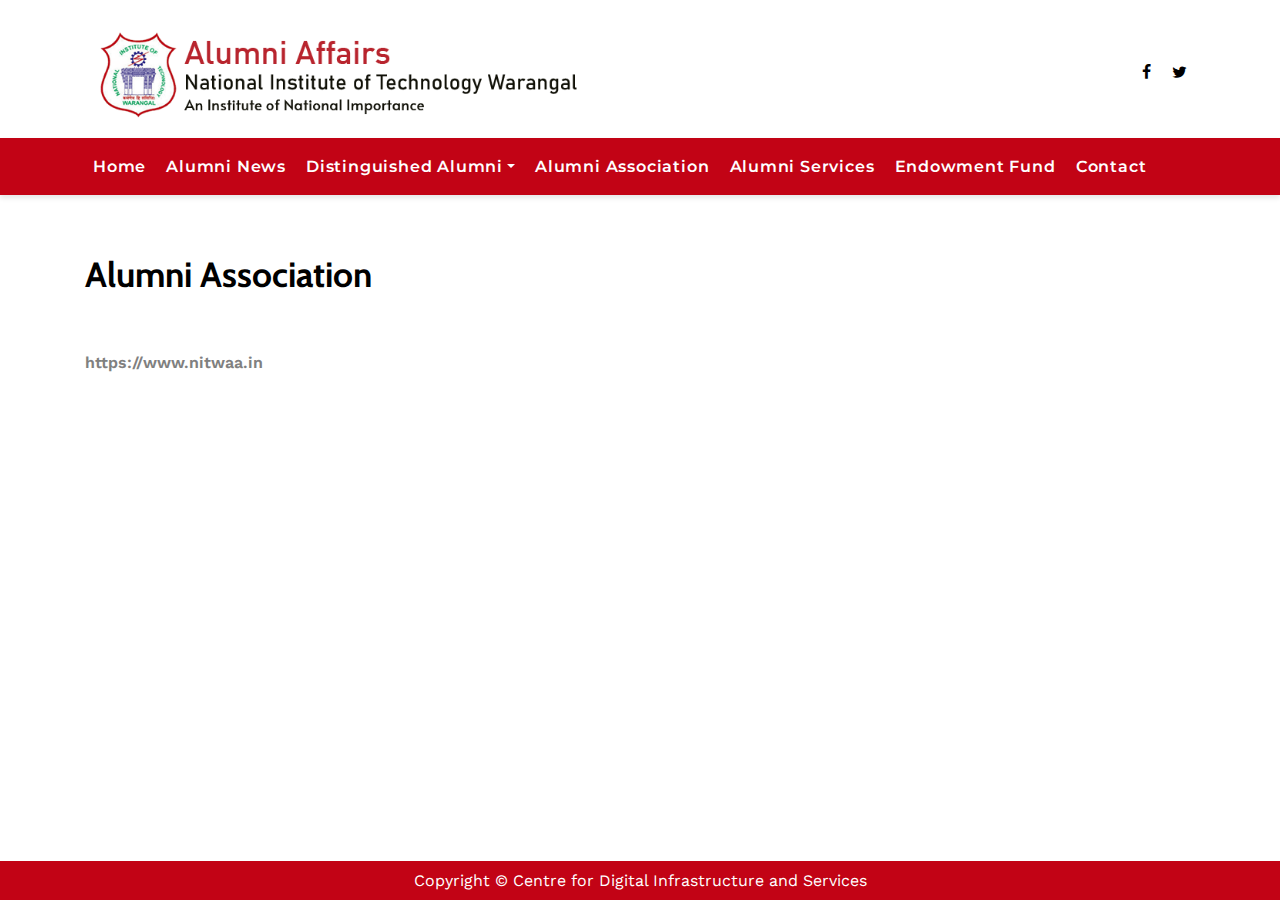
<file: association.html>
<!DOCTYPE html>
<html lang="en">
  <head>
    <title>Association | NITW</title>
    <meta charset="utf-8">
    <meta name="viewport" content="width=device-width, initial-scale=1, shrink-to-fit=no">
    <link href="https://fonts.googleapis.com/css?family=B612+Mono|Cabin:400,700&display=swap" rel="stylesheet">
    <link rel="stylesheet" href="fonts/icomoon/style.css">
    <link rel="stylesheet" href="css/bootstrap.min.css">
    <link rel="stylesheet" href="css/jquery-ui.css">
    <link rel="stylesheet" href="css/owl.carousel.min.css">
    <link rel="stylesheet" href="css/owl.theme.default.min.css">
    <link rel="stylesheet" href="css/owl.theme.default.min.css">
    <link rel="stylesheet" href="css/jquery.fancybox.min.css">
    <link rel="stylesheet" href="css/bootstrap-datepicker.css">
    <link rel="stylesheet" href="fonts/flaticon/font/flaticon.css">
    <link rel="stylesheet" href="css/aos.css">
    <link href="css/jquery.mb.YTPlayer.min.css" media="all" rel="stylesheet" type="text/css">
    <link rel="stylesheet" href="css/style.css">
    <link rel="stylesheet" href="https://cdnjs.cloudflare.com/ajax/libs/font-awesome/6.4.0/css/all.min.css" integrity="sha512-iecdLmaskl7CVkqkXNQ/ZH/XLlvWZOJyj7Yy7tcenmpD1ypASozpmT/E0iPtmFIB46ZmdtAc9eNBvH0H/ZpiBw==" crossorigin="anonymous" referrerpolicy="no-referrer" />
    <link href="images/1.png" rel="icon" type="image/x-icon">
    <style>
      .main-site-section a {
        color: #808080;
        font-weight: 600;
      }

      .main-site-section a:hover {
        color: #c20315;
        font-weight: 600;
      }

      .footer{    position: absolute;
    width: 100%;
    bottom: 0;}
    </style>
  </head>
  <body data-spy="scroll" data-target=".site-navbar-target" data-offset="300">
    <div class="site-wrap">
      <div class="site-mobile-menu site-navbar-target">
        <div class="site-mobile-menu-header">
          <div class="site-mobile-menu-close mt-3">
            <span class="icon-close2 js-menu-toggle"></span>
          </div>
        </div>
        <div class="site-mobile-menu-body"></div>
      </div>
      <!-- HEADER START -->
      <div class="header-top">
        <!-- HEADER TOP START-->
        <div class="container">
          <div class="row align-items-center">
            <div class="col-12 col-lg-6 d-flex">
              <a href="index.html" class="site-logo">
                <img src="images/logo.png" alt="NITW logo" class="img-fluid">
              </a>
              <a href="#" class="ml-auto d-inline-block d-lg-none site-menu-toggle js-menu-toggle text-black">
                <span class="icon-menu h3"></span>
              </a>
            </div>
            <div class="col-12 col-lg-6 ml-auto d-flex">
              <div class="ml-md-auto top-social d-none d-lg-inline-block">
                <a href="https://www.facebook.com/NITWarangalOfficial" target="_blank" class="d-inline-block p-2">
                  <span class="icon-facebook"></span>
                </a>
                <a href="https://twitter.com/warangal_nit?ref_src=twsrc%5Etfw%7Ctwcamp%5Eembeddedtimeline%7Ctwterm%5Euser-id%3A994538771713478661%7Ctwcon%5Es2" target="_blank" class="d-inline-block p-2">
                  <span class="icon-twitter"></span>
                </a>
                <!--  <a href="#" class="d-inline-block p-3"><span class="icon-instagram"></span></a>-->
              </div>
            </div>
            <div class="col-6 d-block d-lg-none text-right"></div>
          </div>
        </div>
        <!-- HEADER TOP END-->
        <!-- <div class="container"><h2 >NITW Alumni Affairs</h2></div>-->
        <!-- HEADER BELOW START-->
        <div class="site-navbar py-2 js-sticky-header site-navbar-target d-none pl-0 d-lg-block" role="banner">
          <div class="container">
            <div class="d-flex align-items-center">
              <div class="mr-auto">
                <nav class="site-navigation position-relative text-right" role="navigation">
                  <ul class="site-menu main-menu js-clone-nav mr-auto d-none pl-0 d-lg-block">
                    <li>
                      <a href="index.html" class="nav-link text-left">Home</a>
                    </li>
                    <li>
                      <a href="events.html" class="nav-link text-left">Alumni News
                        <!--<i class="fa fa-angle-down" aria-hidden="true"></i>-->
                      </a>
                    </li>
                    <!--<li><a href="#" class="nav-link text-left">Alma connect</a></li>-->
                    <!--<li class="dropdown">
                      <button>Distinguished Alumni <i class="fa fa-angle-down" aria-hidden="true"></i>
                      </button>
                      <div class="dropdown-content">
                        <a href="alaa.html" class="nav-link text-left">Alumnus Lifetime Achievement Award (ALAA) </a>
                        <a href="daa.html" class="nav-link text-left">Distinguished Alumnus Award (DAA) </a>
                        <a href="daa_awards.html" class="nav-link text-left">DAA Awards </a>
                        <a href="https://nitw.ac.in/page/?url=/DAA2023/Award2023" target="_blank" class="nav-link text-left">Call for awards </a>
                      </div>
                    </li>-->

                    <!--<li class="nav-item dropdown dmenu">
                      <a class="nav-link dropdown-toggle" href="#" id="navbardrop" data-toggle="dropdown">
                        Distinguished Alumni
                      </a>
                      <div class="dropdown-menu sm-menu container">
                        <a class="nav-link text-left" href="alaa.html">Alumnus Lifetime Achievement Award (ALAA)</a>
                        <a class="nav-link text-left" href="daa.html">Distinguished Alumnus Award (DAA)</a>
                        <a class="nav-link text-left" href="daa_awards.html">DAA Awards</a>
                        <a class="nav-link text-left" href="https://nitw.ac.in/page/?url=/DAA2023/Award2023" target="_blank">Call for awards</a>
                      </div>
                    </li>-->

                    <li class="nav-item dropdown">
                      <a href="#" class="nav-link dropdown-toggle active" id="navbarDropdown" role="button" data-toggle="dropdown" aria-haspopup="true" aria-expanded="false"> Distinguished Alumni</a>
                      <div class="dropdown-menu" aria-labelledby="navbarDropdown">
                          <a href="alaa.html" class="nav-link text-left">Alumnus Lifetime Achievement Award (ALAA)</a>
                          <a href="daa.html" class="nav-link text-left">Distinguished Alumnus Award (DAA)</a>
                          <a href="daa_awards.html" class="nav-link text-left">DAA Awards</a>
                          <a  class="nav-link text-left" href="https://nitw.ac.in/page/?url=/DAA2023/Award2023" target="_blank">Call for awards</a>
                      </div>
                  </li>




                    <li>
                      <a href="association.html" class="nav-link text-left">Alumni Association</a>
                    </li>
                    <li>
                      <a href="services.html" class="nav-link text-left">Alumni Services</a>
                    </li>
                    <li>
                      <a href="endowment_fund.html" class="nav-link text-left">Endowment Fund</a>
                    </li>
                    <li>
                      <a href="contact.html" class="nav-link text-left">Contact</a>
                    </li>
                    <!--<li><a href="#" class="nav-link text-left" style="border-top: 2px solid #c20315;
                    ">Login</a></li>-->
                  </ul>
                </nav>
              </div>
            </div>
          </div>
        </div>
        <!-- HEADER BELOW END-->
      </div>
      <!-- HEADER END -->
      <div class="main-site-section">
        <div class="container">
          <div class="row">
            <div class="col-12 text-left">
              <div class="section-title mb-5">
                <header>
                  <h1>
                    <b>Alumni Association</b>
                  </h1>
                </header>
              </div>
            </div>
          </div>
          <div class="row">
            <div class="col-12">
              <a href="https://www.nitwaa.in/" target="_blank">https://www.nitwaa.in <i class="fa fa-external-link" aria-hidden="true"></i>
              </a>
            </div>
          </div>
        </div>
      </div>
      <!--FOOTER SECTION START-->
      <!--<div class="site-section subscribe bg-light"><div class="container"><form action="#" class="row align-items-center"><div class="col-md-5 mr-auto"><h2>Contact alumni relations</h2><p>Lorem ipsum dolor sit amet, consectetur adipisicing elit. Perferendis aspernatur ut at quae omnis
              pariatur obcaecati possimus nisi ea iste!</p></div><div class="col-md-6 ml-auto"><div class="d-flex"><input type="email" class="form-control" placeholder="Enter your email"><button type="submit" class="btn btn-secondary"><span class="icon-paper-plane"></span></button></div></div></form></div></div>-->
      <div class="footer">
        <div class="container">
          <div class="row">
            <div class="col-12">
              <div class="copyright">
                <p>
                  <!-- Link back to Colorlib can't be removed. Template is licensed under CC BY 3.0. --> Copyright &copy; Centre for Digital Infrastructure and Services </a>
                </p>
              </div>
            </div>
          </div>
        </div>
      </div>
      <!--FOOTER SECTION END-->
    </div>
    <!-- .site-wrap -->
    <script src="js/jquery-3.3.1.min.js"></script>
    <script src="js/jquery-migrate-3.0.1.min.js"></script>
    <script src="js/jquery-ui.js"></script>
    <script src="js/popper.min.js"></script>
    <script src="js/bootstrap.min.js"></script>
    <script src="js/owl.carousel.min.js"></script>
    <script src="js/jquery.stellar.min.js"></script>
    <script src="js/jquery.countdown.min.js"></script>
    <script src="js/bootstrap-datepicker.min.js"></script>
    <script src="js/jquery.easing.1.3.js"></script>
    <script src="js/aos.js"></script>
    <script src="js/jquery.fancybox.min.js"></script>
    <script src="js/jquery.sticky.js"></script>
    <script src="js/jquery.mb.YTPlayer.min.js"></script>
    <script src="js/main.js"></script>



    <script type="text/javascript">
      $(document).ready(function () {
      $('.site-navigation .dmenu').hover(function () {
              $(this).find('.sm-menu').first().stop(true, true).slideDown(150);
          }, function () {
              $(this).find('.sm-menu').first().stop(true, true).slideUp(105)
          });
      });
      </script>
  </body>
</html>
</file>
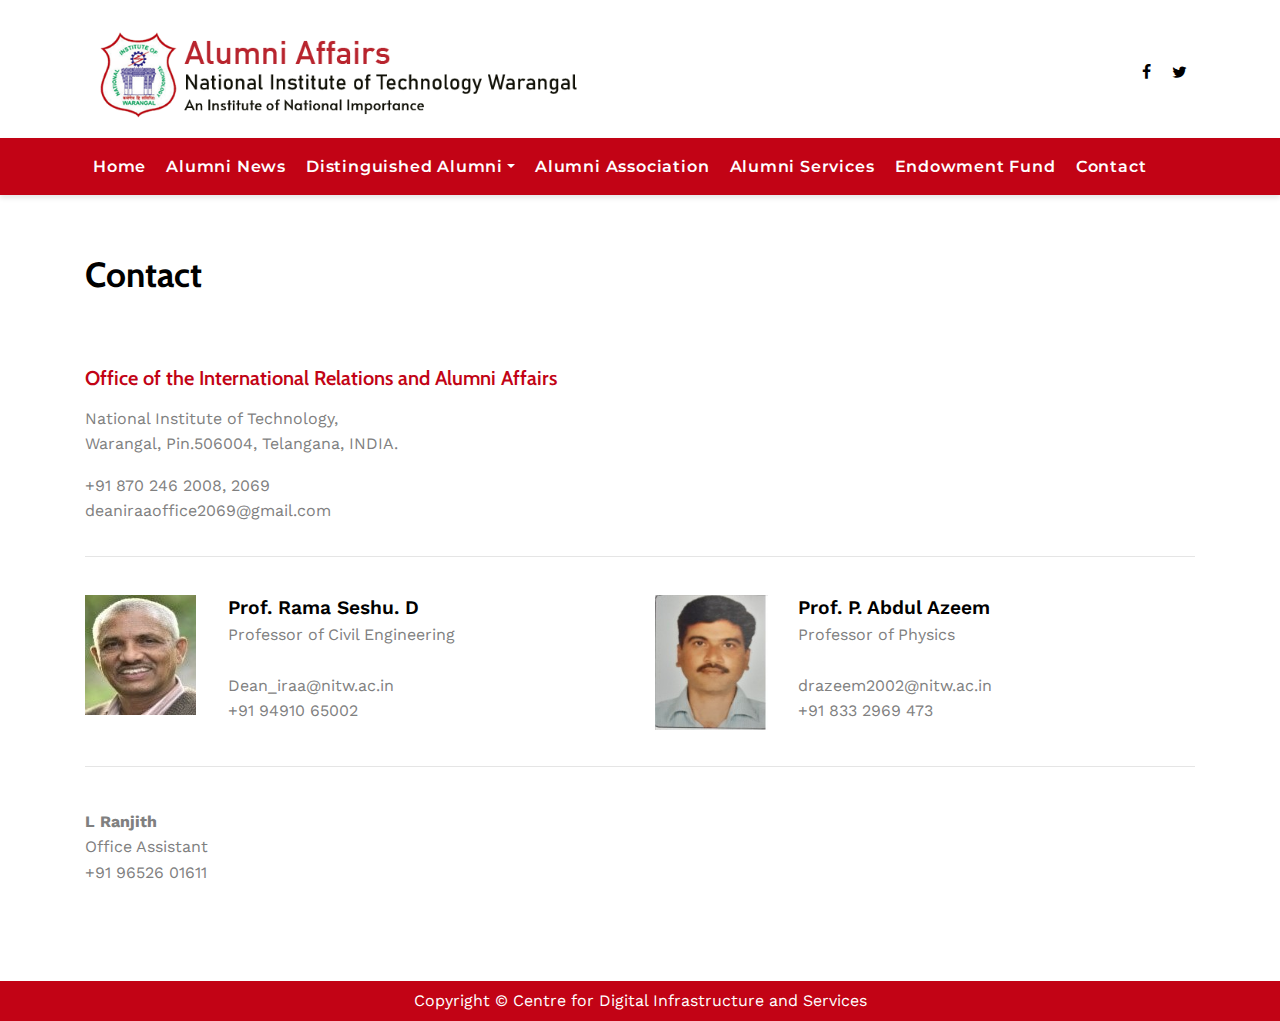
<file: contact.html>
<!DOCTYPE html>
<html lang="en">
  <head>
    <title>Contact | NITW</title>
    <meta charset="utf-8">
    <meta name="viewport" content="width=device-width, initial-scale=1, shrink-to-fit=no">
    <link href="https://fonts.googleapis.com/css?family=B612+Mono|Cabin:400,700&display=swap" rel="stylesheet">
    <link rel="stylesheet" href="fonts/icomoon/style.css">
    <link rel="stylesheet" href="css/bootstrap.min.css">
    <link rel="stylesheet" href="css/jquery-ui.css">
    <link rel="stylesheet" href="css/owl.carousel.min.css">
    <link rel="stylesheet" href="css/owl.theme.default.min.css">
    <link rel="stylesheet" href="css/owl.theme.default.min.css">
    <link rel="stylesheet" href="css/jquery.fancybox.min.css">
    <link rel="stylesheet" href="css/bootstrap-datepicker.css">
    <link rel="stylesheet" href="fonts/flaticon/font/flaticon.css">
    <link rel="stylesheet" href="css/aos.css">
    <link href="css/jquery.mb.YTPlayer.min.css" media="all" rel="stylesheet" type="text/css">
    <link rel="stylesheet" href="css/style.css">
    <link rel="stylesheet" href="https://cdnjs.cloudflare.com/ajax/libs/font-awesome/6.4.0/css/all.min.css" integrity="sha512-iecdLmaskl7CVkqkXNQ/ZH/XLlvWZOJyj7Yy7tcenmpD1ypASozpmT/E0iPtmFIB46ZmdtAc9eNBvH0H/ZpiBw==" crossorigin="anonymous" referrerpolicy="no-referrer" />
    <link href="images/1.png" rel="icon" type="image/x-icon">
    
  </head>
  <body data-spy="scroll" data-target=".site-navbar-target" data-offset="300">
    <div class="site-wrap">
      <div class="site-mobile-menu site-navbar-target">
        <div class="site-mobile-menu-header">
          <div class="site-mobile-menu-close mt-3">
            <span class="icon-close2 js-menu-toggle"></span>
          </div>
        </div>
        <div class="site-mobile-menu-body"></div>
      </div>
      <!-- HEADER START -->
      <div class="header-top">
        <!-- HEADER TOP START-->
        <div class="container">
          <div class="row align-items-center">
            <div class="col-12 col-lg-6 d-flex">
              <a href="index.html" class="site-logo">
                <img src="images/logo.png" alt="NITW logo" class="img-fluid">
              </a>
              <a href="#" class="ml-auto d-inline-block d-lg-none site-menu-toggle js-menu-toggle text-black">
                <span class="icon-menu h3"></span>
              </a>
            </div>
            <div class="col-12 col-lg-6 ml-auto d-flex">
              <div class="ml-md-auto top-social d-none d-lg-inline-block">
                <a href="https://www.facebook.com/NITWarangalOfficial" target="_blank" class="d-inline-block p-2">
                  <span class="icon-facebook"></span>
                </a>
                <a href="https://twitter.com/warangal_nit?ref_src=twsrc%5Etfw%7Ctwcamp%5Eembeddedtimeline%7Ctwterm%5Euser-id%3A994538771713478661%7Ctwcon%5Es2" target="_blank" class="d-inline-block p-2">
                  <span class="icon-twitter"></span>
                </a>
                <!--  <a href="#" class="d-inline-block p-3"><span class="icon-instagram"></span></a>-->
              </div>
            </div>
            <div class="col-6 d-block d-lg-none text-right"></div>
          </div>
        </div>
        <!-- HEADER TOP END-->
        <!-- <div class="container"><h2 >NITW Alumni Affairs</h2></div>-->
        <!-- HEADER BELOW START-->
        <div class="site-navbar py-2 js-sticky-header site-navbar-target d-none pl-0 d-lg-block" role="banner">
          <div class="container">
            <div class="d-flex align-items-center">
              <div class="mr-auto">
                <nav class="site-navigation position-relative text-right" role="navigation">
                  <ul class="site-menu main-menu js-clone-nav mr-auto d-none pl-0 d-lg-block">
                    <li>
                      <a href="index.html" class="nav-link text-left">Home</a>
                    </li>
                    <li>
                      <a href="events.html" class="nav-link text-left">Alumni News
                        <!--<i class="fa fa-angle-down" aria-hidden="true"></i>-->
                      </a>
                    </li>
                    <!--<li><a href="#" class="nav-link text-left">Alma connect</a></li>-->
                    
                    
                    <!--<li class="dropdown">
                      <button>Distinguished Alumni <i class="fa fa-angle-down" aria-hidden="true"></i>
                      </button>
                      <div class="dropdown-content">
                        <a href="alaa.html" class="nav-link text-left">Alumnus Lifetime Achievement Award (ALAA) </a>
                        <a href="daa.html" class="nav-link text-left">Distinguished Alumnus Award (DAA) </a>
                        <a href="daa_awards.html" class="nav-link text-left">DAA Awards </a>
                        <a href="https://nitw.ac.in/page/?url=/DAA2023/Award2023" target="_blank" class="nav-link text-left">Call for awards </a>
                      </div>
                    </li>-->


                    <!--<li class="nav-item dropdown dmenu">
                      <a class="nav-link dropdown-toggle" href="#" id="navbardrop" data-toggle="dropdown">
                        Distinguished Alumni
                      </a>
                      <div class="dropdown-menu sm-menu container">
                        <a class="nav-link text-left" href="alaa.html">Alumnus Lifetime Achievement Award (ALAA)</a>
                        <a class="nav-link text-left" href="daa.html">Distinguished Alumnus Award (DAA)</a>
                        <a class="nav-link text-left" href="daa_awards.html">DAA Awards</a>
                        <a class="nav-link text-left" href="https://nitw.ac.in/page/?url=/DAA2023/Award2023" target="_blank">Call for awards</a>
                      </div>
                    </li>-->

                    <li class="nav-item dropdown">
                      <a href="#" class="nav-link dropdown-toggle active" id="navbarDropdown" role="button" data-toggle="dropdown" aria-haspopup="true" aria-expanded="false"> Distinguished Alumni</a>
                      <div class="dropdown-menu" aria-labelledby="navbarDropdown">
                          <a href="alaa.html" class="nav-link text-left">Alumnus Lifetime Achievement Award (ALAA)</a>
                          <a href="daa.html" class="nav-link text-left">Distinguished Alumnus Award (DAA)</a>
                          <a href="daa_awards.html" class="nav-link text-left">DAA Awards</a>
                          <a  class="nav-link text-left" href="https://nitw.ac.in/page/?url=/DAA2023/Award2023" target="_blank">Call for awards</a>
                      </div>
                  </li>




                    <li>
                      <a href="association.html" class="nav-link text-left">Alumni Association</a>
                    </li>
                    <li>
                      <a href="services.html" class="nav-link text-left">Alumni Services</a>
                    </li>
                    <li>
                      <a href="endowment_fund.html" class="nav-link text-left">Endowment Fund</a>
                    </li>
                    <li>
                      <a href="contact.html" class="nav-link text-left">Contact</a>
                    </li>
                    <!--<li><a href="#" class="nav-link text-left" style="border-top: 2px solid #c20315;
                    ">Login</a></li>-->
                  </ul>
                </nav>
              </div>
            </div>
          </div>
        </div>
        <!-- HEADER BELOW END-->
      </div>
      <!-- HEADER END -->
      <div class="main-site-section">
        <div class="container">
          <div class="row">
            <div class="col-12 text-left">
              <div class="section-title mb-5">
                <header>
                  <h1>
                    <b>Contact</b>
                  </h1>
                </header>
              </div>
            </div>
          </div>
          <div class="row">
            <div class="col-md-12">
              <div class="card card-block">
                <h5 class=" mt-3 mb-3" style="color:#c20315">Office of the International Relations and Alumni Affairs</h5>
                <p>National Institute of Technology, <br> Warangal, Pin.506004, Telangana, INDIA. </p>
                <p>
                  <i class="fa fa-phone" aria-hidden="true"></i> +91 870 246 2008, 2069 <br />
                  <i class="fa fa-envelope" aria-hidden="true"></i> deaniraaoffice2069@gmail.com
                </p>
                
                
                <hr>
              </div>
            </div>
            <div class="col-md-6">
              <div class="card card-block">
                <div class="row">
                  <div class="col-md-3">
                    <img src="images/ramaseshu.jpg" alt="" class="img-fluid" >
                  </div>
                  <div class="col-md-9">
                    <span class="d-block">
                      <a href="https://wsdc.nitw.ac.in/facultynew/facultyprofile/id/16198" target="_blank" style="font-size: 1.2rem;color: #000;font-weight: 600;">Prof. Rama Seshu. D</a>
                    </span>
                    <span class="date-read" style="color: #808080;font-weight: normal;">Professor of Civil Engineering</span>
                    <br>
                    <br>
                    <p>
                      <i class="fa fa-envelope" aria-hidden="true"></i> Dean_iraa@nitw.ac.in <br>
                      <i class="fa fa-phone" aria-hidden="true"></i> +91 94910 65002
                    </p>
                  </div>
                </div>
              </div>
            </div>
            <div class="col-md-6">
              <div class="card card-block">
                <div class="row">
                  <div class="col-md-3">
                    <img src="images/abdulazeem.jpg" alt="" class="img-fluid" >
                  </div>
                  <div class="col-md-9">
                    <span class="d-block">
                      <a href="https://wsdc.nitw.ac.in/facultynew/facultyprofile/id/16367" target="_blank" style="font-size: 1.2rem;color: #000;font-weight: 600;">Prof. P. Abdul Azeem</a>
                    </span>
                    <span class="date-read" style="color: #808080;font-weight: normal;">Professor of Physics</span>
                    <br>
                    <br>
                    <p>
                      <i class="fa fa-envelope" aria-hidden="true"></i> drazeem2002@nitw.ac.in <br>
                      <i class="fa fa-phone" aria-hidden="true"></i> +91 833 2969 473
                    </p>
                  </div>
                </div>
              </div>
            </div>





          </div>


          <hr/><br>
          <p>
            <b>L Ranjith</b>
            <br>
            Office Assistant
            <br>
            <i class="fa fa-phone" aria-hidden="true"></i> +91 96526 01611
          </p>



        </div>
      </div>
    </div>
    <!--FOOTER SECTION START-->
    <!--<div class="site-section subscribe bg-light"><div class="container"><form action="#" class="row align-items-center"><div class="col-md-5 mr-auto"><h2>Contact alumni relations</h2><p>Lorem ipsum dolor sit amet, consectetur adipisicing elit. Perferendis aspernatur ut at quae omnis
              pariatur obcaecati possimus nisi ea iste!</p></div><div class="col-md-6 ml-auto"><div class="d-flex"><input type="email" class="form-control" placeholder="Enter your email"><button type="submit" class="btn btn-secondary"><span class="icon-paper-plane"></span></button></div></div></form></div></div>-->
    <div class="footer">
      <div class="container">
        <div class="row">
          <div class="col-12">
            <div class="copyright">
              <p>
                <!-- Link back to Colorlib can't be removed. Template is licensed under CC BY 3.0. --> Copyright &copy; Centre for Digital Infrastructure and Services </a>
              </p>
            </div>
          </div>
        </div>
      </div>
    </div>
    <!--FOOTER SECTION END-->
    </div>
    <!-- .site-wrap -->
    <script src="js/jquery-3.3.1.min.js"></script>
    <script src="js/jquery-migrate-3.0.1.min.js"></script>
    <script src="js/jquery-ui.js"></script>
    <script src="js/popper.min.js"></script>
    <script src="js/bootstrap.min.js"></script>
    <script src="js/owl.carousel.min.js"></script>
    <script src="js/jquery.stellar.min.js"></script>
    <script src="js/jquery.countdown.min.js"></script>
    <script src="js/bootstrap-datepicker.min.js"></script>
    <script src="js/jquery.easing.1.3.js"></script>
    <script src="js/aos.js"></script>
    <script src="js/jquery.fancybox.min.js"></script>
    <script src="js/jquery.sticky.js"></script>
    <script src="js/jquery.mb.YTPlayer.min.js"></script>
    <script src="js/main.js"></script>
    <script type="text/javascript">
      $(document).ready(function () {
      $('.site-navigation .dmenu').hover(function () {
              $(this).find('.sm-menu').first().stop(true, true).slideDown(150);
          }, function () {
              $(this).find('.sm-menu').first().stop(true, true).slideUp(105)
          });
      });
      </script>



  </body>
</html>
</file>
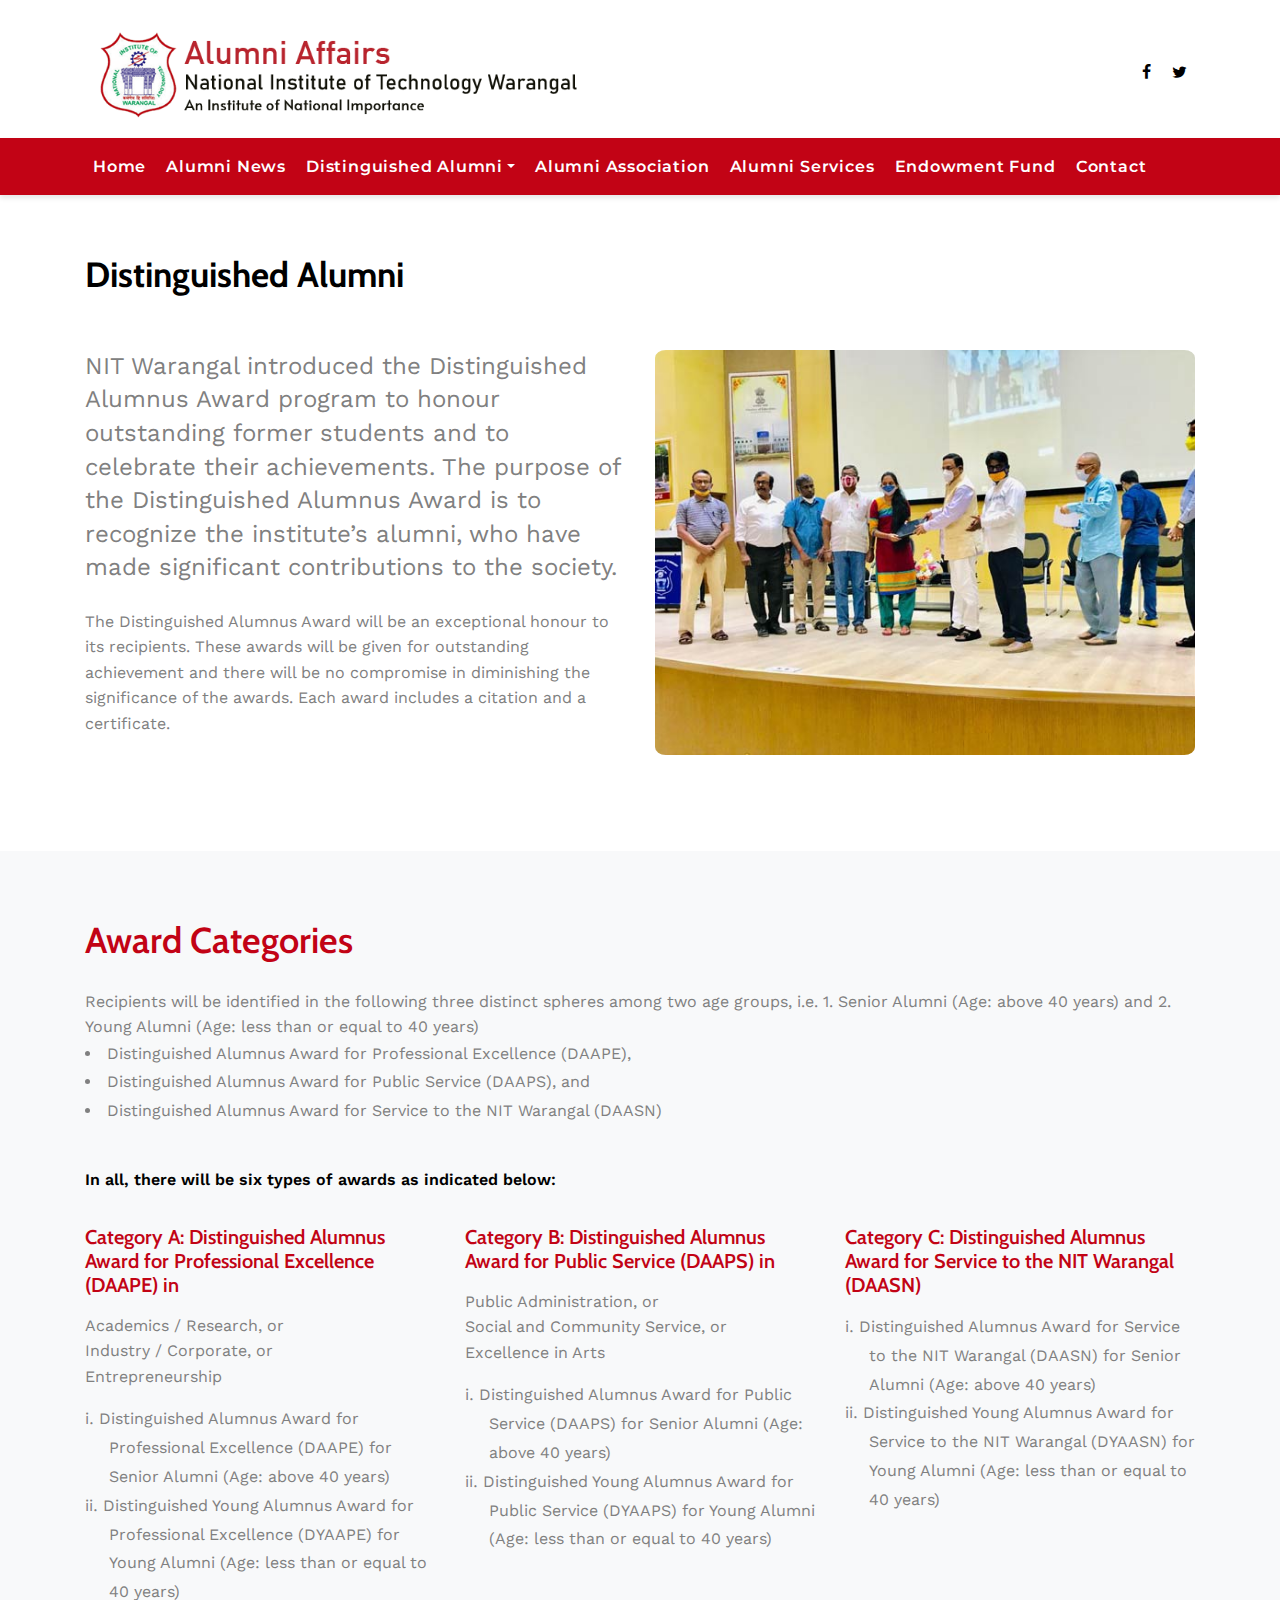
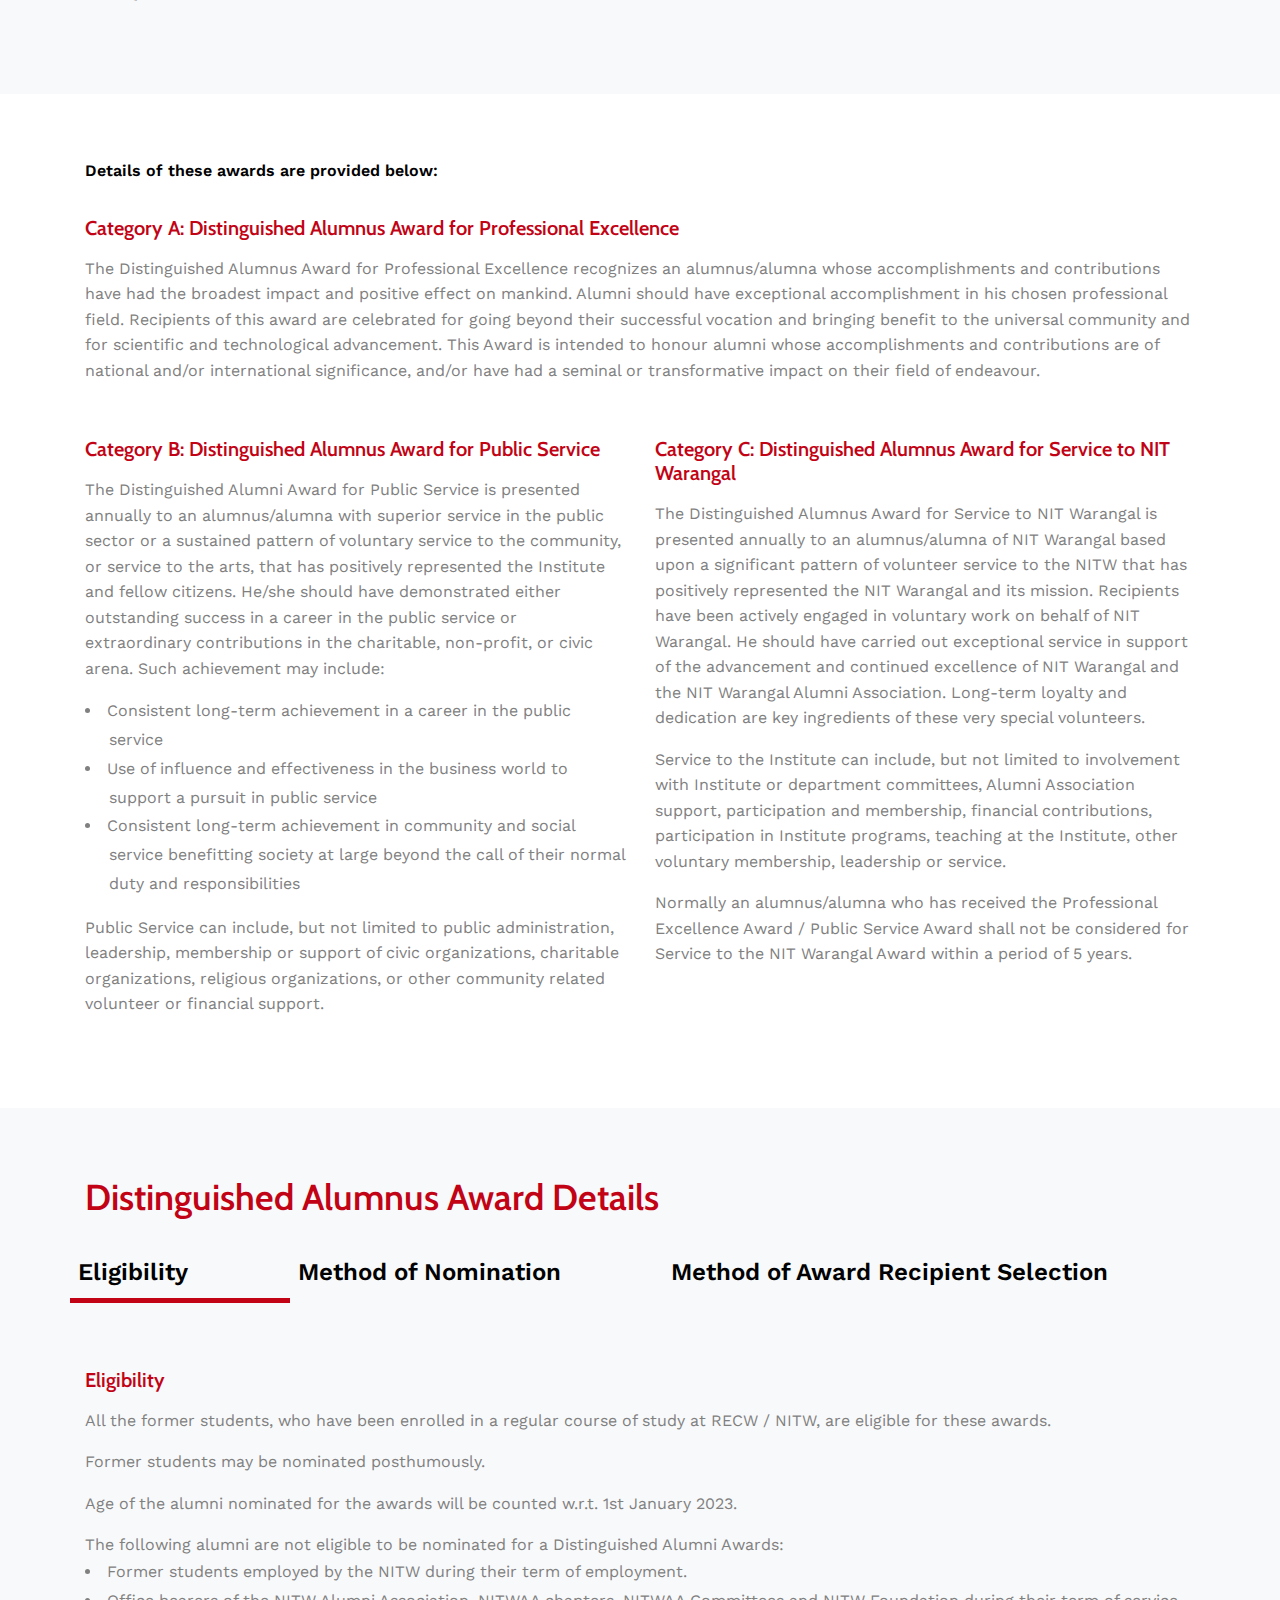
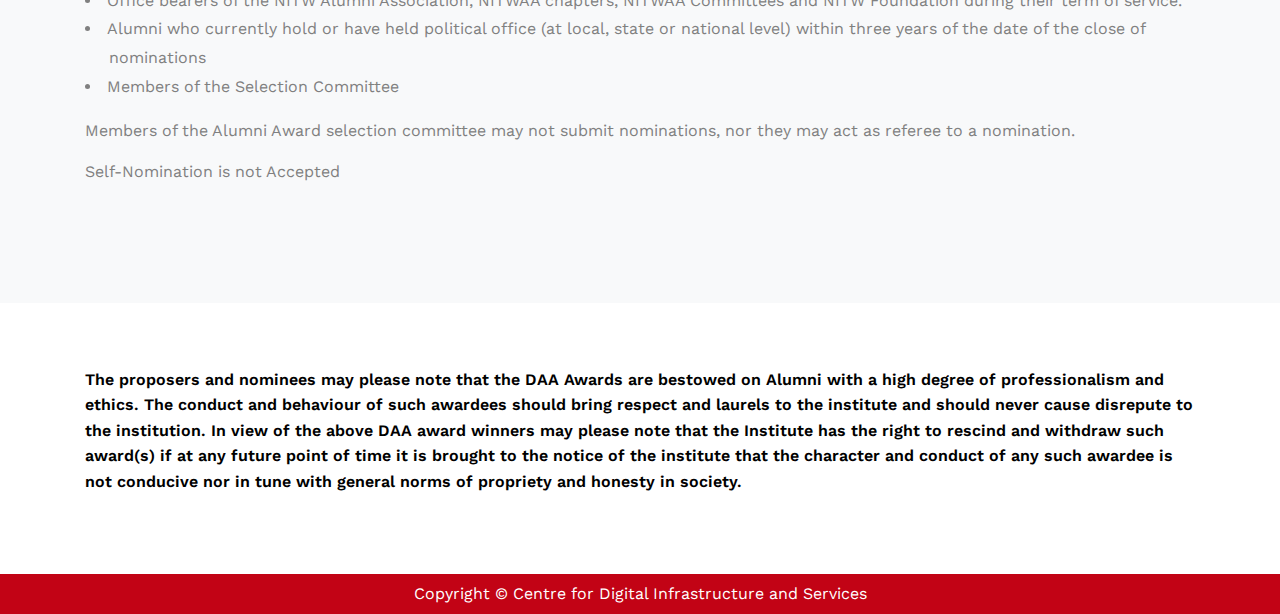
<file: daa.html>
<!DOCTYPE html>
<html lang="en">
  <head>
    <title>Distinguished Alumni | NITW</title>
    <meta charset="utf-8">
    <meta name="viewport" content="width=device-width, initial-scale=1, shrink-to-fit=no">
    <link href="https://fonts.googleapis.com/css?family=B612+Mono|Cabin:400,700&display=swap" rel="stylesheet">
    <link rel="stylesheet" href="fonts/icomoon/style.css">
    <link rel="stylesheet" href="css/bootstrap.min.css">
    <link rel="stylesheet" href="css/jquery-ui.css">
    <link rel="stylesheet" href="css/owl.carousel.min.css">
    <link rel="stylesheet" href="css/owl.theme.default.min.css">
    <link rel="stylesheet" href="css/owl.theme.default.min.css">
    <link rel="stylesheet" href="css/jquery.fancybox.min.css">
    <link rel="stylesheet" href="css/bootstrap-datepicker.css">
    <link rel="stylesheet" href="fonts/flaticon/font/flaticon.css">
    <link rel="stylesheet" href="css/aos.css">
    <link href="css/jquery.mb.YTPlayer.min.css" media="all" rel="stylesheet" type="text/css">
    <link rel="stylesheet" href="css/style.css">
    <link rel="stylesheet" href="https://cdnjs.cloudflare.com/ajax/libs/font-awesome/6.4.0/css/all.min.css" integrity="sha512-iecdLmaskl7CVkqkXNQ/ZH/XLlvWZOJyj7Yy7tcenmpD1ypASozpmT/E0iPtmFIB46ZmdtAc9eNBvH0H/ZpiBw==" crossorigin="anonymous" referrerpolicy="no-referrer" />
    <link href="images/1.png" rel="icon" type="image/x-icon">
  </head>
  <body data-spy="scroll" data-target=".site-navbar-target" data-offset="300">
    <div class="site-wrap">
      <div class="site-mobile-menu site-navbar-target">
        <div class="site-mobile-menu-header">
          <div class="site-mobile-menu-close mt-3">
            <span class="icon-close2 js-menu-toggle"></span>
          </div>
        </div>
        <div class="site-mobile-menu-body"></div>
      </div>
       <!-- HEADER START -->
       <div class="header-top">
        <!-- HEADER TOP START-->
        <div class="container">
          <div class="row align-items-center">
            <div class="col-12 col-lg-6 d-flex">
              <a href="index.html" class="site-logo">
                <img src="images/logo.png" alt="NITW logo" class="img-fluid">
              </a>
              <a href="#" class="ml-auto d-inline-block d-lg-none site-menu-toggle js-menu-toggle text-black">
                <span class="icon-menu h3"></span>
              </a>
            </div>
            <div class="col-12 col-lg-6 ml-auto d-flex">
              <div class="ml-md-auto top-social d-none d-lg-inline-block">
                <a href="https://www.facebook.com/NITWarangalOfficial" target="_blank" class="d-inline-block p-2">
                  <span class="icon-facebook"></span>
                </a>
                <a href="https://twitter.com/warangal_nit?ref_src=twsrc%5Etfw%7Ctwcamp%5Eembeddedtimeline%7Ctwterm%5Euser-id%3A994538771713478661%7Ctwcon%5Es2" target="_blank" class="d-inline-block p-2">
                  <span class="icon-twitter"></span>
                </a>
                <!--  <a href="#" class="d-inline-block p-3"><span class="icon-instagram"></span></a>-->
              </div>
            </div>
            <div class="col-6 d-block d-lg-none text-right"></div>
          </div>
        </div>
        <!-- HEADER TOP END-->
        <!-- <div class="container"><h2 >NITW Alumni Affairs</h2></div>-->
        <!-- HEADER BELOW START-->
        <div class="site-navbar py-2 js-sticky-header site-navbar-target d-none pl-0 d-lg-block" role="banner">
          <div class="container">
            <div class="d-flex align-items-center">
              <div class="mr-auto">
                <nav class="site-navigation position-relative text-right" role="navigation">
                  <ul class="site-menu main-menu js-clone-nav mr-auto d-none pl-0 d-lg-block">
                    <li>
                      <a href="index.html" class="nav-link text-left">Home</a>
                    </li>
                    <li>
                      <a href="events.html" class="nav-link text-left">Alumni News
                        <!--<i class="fa fa-angle-down" aria-hidden="true"></i>-->
                      </a>
                    </li>
                    <!--<li><a href="#" class="nav-link text-left">Alma connect</a></li>-->
                    
                    
                    <!--<li class="dropdown">
                      <button>Distinguished Alumni <i class="fa fa-angle-down" aria-hidden="true"></i>
                      </button>
                      <div class="dropdown-content">
                        <a href="alaa.html" class="nav-link text-left">Alumnus Lifetime Achievement Award (ALAA) </a>
                        <a href="daa.html" class="nav-link text-left">Distinguished Alumnus Award (DAA) </a>
                        <a href="daa_awards.html" class="nav-link text-left">DAA Awards </a>
                        <a href="https://nitw.ac.in/page/?url=/DAA2023/Award2023" target="_blank" class="nav-link text-left">Call for awards </a>
                      </div>
                    </li>-->


                    <!--<li class="nav-item dropdown dmenu">
                      <a class="nav-link dropdown-toggle" href="#" id="navbardrop" data-toggle="dropdown">
                        Distinguished Alumni
                      </a>
                      <div class="dropdown-menu sm-menu container">
                        <a class="nav-link text-left" href="alaa.html">Alumnus Lifetime Achievement Award (ALAA)</a>
                        <a class="nav-link text-left" href="daa.html">Distinguished Alumnus Award (DAA)</a>
                        <a class="nav-link text-left" href="daa_awards.html">DAA Awards</a>
                        <a class="nav-link text-left" href="https://nitw.ac.in/page/?url=/DAA2023/Award2023" target="_blank">Call for awards</a>
                      </div>
                    </li>-->

                    <li class="nav-item dropdown">
                      <a href="#" class="nav-link dropdown-toggle active" id="navbarDropdown" role="button" data-toggle="dropdown" aria-haspopup="true" aria-expanded="false"> Distinguished Alumni</a>
                      <div class="dropdown-menu" aria-labelledby="navbarDropdown">
                          <a href="alaa.html" class="nav-link text-left">Alumnus Lifetime Achievement Award (ALAA)</a>
                          <a href="daa.html" class="nav-link text-left">Distinguished Alumnus Award (DAA)</a>
                          <a href="daa_awards.html" class="nav-link text-left">DAA Awards</a>
                          <a  class="nav-link text-left" href="https://nitw.ac.in/page/?url=/DAA2023/Award2023" target="_blank">Call for awards</a>
                      </div>
                  </li>



                    <li>
                      <a href="association.html" class="nav-link text-left">Alumni Association</a>
                    </li>
                    <li>
                      <a href="services.html" class="nav-link text-left">Alumni Services</a>
                    </li>
                    <li>
                      <a href="endowment_fund.html" class="nav-link text-left">Endowment Fund</a>
                    </li>
                    <li>
                      <a href="contact.html" class="nav-link text-left">Contact</a>
                    </li>
                    <!--<li><a href="#" class="nav-link text-left" style="border-top: 2px solid #c20315;
                    ">Login</a></li>-->
                  </ul>
                </nav>
              </div>
            </div>
          </div>
        </div>
        <!-- HEADER BELOW END-->
      </div>
      <!-- HEADER END -->
      <div class="main-site-section">
        <div class="container">
          <div class="row">
            <div class="col-12 text-left">
              <div class="section-title mb-5">
                <header>
                  <h1>
                    <b>Distinguished Alumni</b>
                  </h1>
                </header>
              </div>
            </div>
          </div>
          <div class="row">
            <div class="col-lg-6 intro">
              <h5 class="pb-3">NIT Warangal introduced the Distinguished Alumnus Award program to honour outstanding former students and to celebrate their achievements. The purpose of the Distinguished Alumnus Award is to recognize the institute’s alumni, who have made significant contributions to the society.</h5>
              <p> The Distinguished Alumnus Award will be an exceptional honour to its recipients. These awards will be given for outstanding achievement and there will be no compromise in diminishing the significance of the awards. Each award includes a citation and a certificate. </p>
            </div>
            <div class="col-lg-6">
              <p>
                <img src="images/NIT-W.jpg" alt="Image" class="img-fluid" style="border-radius: 2%;">
              </p>
            </div>
          </div>
        </div>
      </div>
      <div class="site-section subscribe bg-light">
        <div class="container">
          <header>
            <h1 class="mb-4" style="color: #c20315;"> Award Categories </h1>
          </header>
          <p class="before_bullette">Recipients will be identified in the following three distinct spheres among two age groups, i.e. 1. Senior Alumni (Age: above 40 years) and 2. Young Alumni (Age: less than or equal to 40 years) </p>
          <ul class="ul-check list-unstyled success ">
            <li>Distinguished Alumnus Award for Professional Excellence (DAAPE),</li>
            <li>Distinguished Alumnus Award for Public Service (DAAPS), and</li>
            <li>Distinguished Alumnus Award for Service to the NIT Warangal (DAASN)</li>
          </ul>
          <br>
          <p><span class="bold">In all, there will be six types of awards as indicated below:</span></p>
          <div class="row">
            <div class="col-md-4 col-sm-6">
              <div class="card card-block" >
                <h5 class=" mt-3 mb-3"> Category A: Distinguished Alumnus Award for Professional Excellence (DAAPE) in </h5>
                <p>Academics / Research, or</br>
                Industry / Corporate, or</br>
                Entrepreneurship</p>
                <ul class="ul-check list-unstyled success" style="list-style-type: lower-roman;">
                  <li>Distinguished Alumnus Award for Professional Excellence (DAAPE) for Senior Alumni (Age: above 40 years)</li>
                  <li>Distinguished Young Alumnus Award for Professional Excellence (DYAAPE) for Young Alumni (Age: less than or equal to 40 years)</li>
                </ul>
              </div>
            </div>
            <div class="col-md-4 col-sm-6">
              <div class="card card-block" >
                <h5 class=" mt-3 mb-3"> Category B: Distinguished Alumnus Award for Public Service (DAAPS) in </h5>
                <p>Public Administration, or</br>
                Social and Community Service, or</br>
                Excellence in Arts</p>
                <ul class="ul-check list-unstyled success " style="list-style-type: lower-roman;">
                  <li>Distinguished Alumnus Award for Public Service (DAAPS) for Senior Alumni (Age: above 40 years)</li>
                  <li>Distinguished Young Alumnus Award for Public Service (DYAAPS) for Young Alumni (Age: less than or equal to 40 years)</li>
                </ul>
              </div>
            </div>
            <div class="col-md-4 col-sm-6">
              <div class="card card-block" >
                <h5 class=" mt-3 mb-3"> Category C: Distinguished Alumnus Award for Service to the NIT Warangal (DAASN) </h5>
                <ul class="ul-check list-unstyled success " style="list-style-type: lower-roman;">
                  <li>Distinguished Alumnus Award for Service to the NIT Warangal (DAASN) for Senior Alumni (Age: above 40 years)</li>
                  <li>Distinguished Young Alumnus Award for Service to the NIT Warangal (DYAASN) for Young Alumni (Age: less than or equal to 40 years)</li>
                </ul>
              </div>
            </div>
          </div>
        </div>
      </div>
      <div class="site-section subscribe ">
        <div class="container">
          <div class="row">
            <div class="col-md-12">
              <p><span class="bold">Details of these awards are provided below:</span></p>
            </div>
            <div class="col-md-12 col-sm-6">
              <div class="card card-block">
                <h5 class=" mt-3 mb-3"> Category A: Distinguished Alumnus Award for Professional Excellence </h5>
                <p>The Distinguished Alumnus Award for Professional Excellence recognizes an alumnus/alumna whose accomplishments and contributions have had the broadest impact and positive effect on mankind. Alumni should have exceptional accomplishment in his chosen professional field. Recipients of this award are celebrated for going beyond their successful vocation and bringing benefit to the universal community and for scientific and technological advancement. This Award is intended to honour alumni whose accomplishments and contributions are of national and/or international significance, and/or have had a seminal or transformative impact on their field of endeavour.</p>
              </div>
            </div>
            <div class="col-md-6 col-sm-6">
              <div class="card card-block">
                <h5 class=" mt-3 mb-3"> Category B: Distinguished Alumnus Award for Public Service </h5>
                <p>The Distinguished Alumni Award for Public Service is presented annually to an alumnus/alumna with superior service in the public sector or a sustained pattern of voluntary service to the community, or service to the arts, that has positively represented the Institute and fellow citizens. He/she should have demonstrated either outstanding success in a career in the public service or extraordinary contributions in the charitable, non-profit, or civic arena. Such achievement may include:</p>
                <ul class="ul-check list-unstyled success ">
                  <li>Consistent long-term achievement in a career in the public service</li>
                  <li>Use of influence and effectiveness in the business world to support a pursuit in public service</li>
                  <li>Consistent long-term achievement in community and social service benefitting society at large beyond the call of their normal duty and responsibilities</li>
                </ul>
                <p>Public Service can include, but not limited to public administration, leadership, membership or support of civic organizations, charitable organizations, religious organizations, or other community related volunteer or financial support.</p>
              </div>
            </div>
            <div class="col-md-6 col-sm-6">
              <div class="card card-block">
                <h5 class=" mt-3 mb-3"> Category C: Distinguished Alumnus Award for Service to NIT Warangal </h5>
                <p>The Distinguished Alumnus Award for Service to NIT Warangal is presented annually to an alumnus/alumna of NIT Warangal based upon a significant pattern of volunteer service to the NITW that has positively represented the NIT Warangal and its mission. Recipients have been actively engaged in voluntary work on behalf of NIT Warangal. He should have carried out exceptional service in support of the advancement and continued excellence of NIT Warangal and the NIT Warangal Alumni Association. Long-term loyalty and dedication are key ingredients of these very special volunteers.</p>
                <p>Service to the Institute can include, but not limited to involvement with Institute or department committees, Alumni Association support, participation and membership, financial contributions, participation in Institute programs, teaching at the Institute, other voluntary membership, leadership or service.</p>
                <p>Normally an alumnus/alumna who has received the Professional Excellence Award / Public Service Award shall not be considered for Service to the NIT Warangal Award within a period of 5 years.</p>
              </div>
            </div>
          </div>
        </div>
      </div>
      <div class="site-section subscribe bg-light">
        <div class="container">
          <header>
            <h1 class="mb-4" style="color: #c20315;"> Distinguished Alumnus Award Details </h1>
          </header>
          <div class="row">
            <div class="col-xs-12 ">
              <nav>
                <div class="nav nav-tabs nav-fill" id="nav-tab" role="tablist">
                  <a class="nav-item nav-link active" id="nav-eligibility-tab" data-toggle="tab" href="#nav-eligibility" role="tab" aria-controls="nav-eligibility" aria-selected="true">Eligibility</a>
                  <a class="nav-item nav-link" id="nav-method-nomination-tab" data-toggle="tab" href="#nav-method-nomination" role="tab" aria-controls="nav-method-nomination" aria-selected="false">Method of Nomination</a>
                  <a class="nav-item nav-link" id="nav-method-award-recipient-tab" data-toggle="tab" href="#nav-method-award-recipient" role="tab" aria-controls="nav-method-award-recipient" aria-selected="false">Method of Award Recipient Selection</a>
                </div>
              </nav>
              <div class="tab-content py-3 px-3 px-sm-0" id="nav-tabContent">
                <div class="tab-pane fade show active" id="nav-eligibility" role="tabpanel" aria-labelledby="nav-eligibility-tab">
                  <div class="col-md-12 col-sm-6">
                    <div class="card card-block">
                      <h5 class=" mt-3 mb-3">Eligibility</h5>
                      <p>All the former students, who have been enrolled in a regular course of study at RECW / NITW, are eligible for these awards.</p>
                      <p>Former students may be nominated posthumously.</p>
                      <p>Age of the alumni nominated for the awards will be counted w.r.t. 1st January 2023.</p>
                      <p class="before_bullette">The following alumni are not eligible to be nominated for a Distinguished Alumni Awards:</p>
                      <ul class="ul-check list-unstyled success ">
                        <li>Former students employed by the NITW during their term of employment.</li>
                        <li>Office bearers of the NITW Alumni Association, NITWAA chapters, NITWAA Committees and NITW Foundation during their term of service.</li>
                        <li>Alumni who currently hold or have held political office (at local, state or national level) within three years of the date of the close of nominations</li>
                        <li>Members of the Selection Committee</li>
                      </ul>
                      <p> Members of the Alumni Award selection committee may not submit nominations, nor they may act as referee to a nomination. </p>
                      <p>Self-Nomination is not Accepted</p>
                    </div>
                  </div>
                </div>
                <div class="tab-pane fade" id="nav-method-nomination" role="tabpanel" aria-labelledby="nav-method-nomination-tab">
                  <div class="col-md-12 col-sm-6">
                    <div class="card card-block">
                      <h5 class=" mt-3 mb-3">Method of Nomination</h5>
                      <p class="before_bullette">Nominations may be made for an Alumnus Award by any of the following individuals or groups:</p>
                      <ul class="ul-check list-unstyled success ">
                        <li>Any member / office bearer of the NITWAA or its chapters</li>
                        <li>Any member of the administration, faculty or staff of NIT Warangal</li>
                        <li>Any former student of NIT Warangal</li>
                        <li>Any citizen/employee of an organisation who has adequate knowledge/acquaintance of our alumni </li>
                      </ul>
                      <p>Nominations will be accepted using the following guidelines:</p>
                      <p>Nomination Form in the prescribed form with all the credentials of the nominee. It should include details and specific examples that will help the committee understand the significance of nominee’s accomplishments in terms of: a) Impact, b) Influence, c) Other awards and accolades and d) How this person’s efforts bring distinction to the NIT Warangal.</p>
                      <p class="before_bullette">In addition to the above Nomination Form, nominators are encouraged to provide supporting items that further distinguish the nominee. Such items include, but are not limited to:</p>
                      <ul class="ul-check list-unstyled success ">
                        <li>Letter of nomination written by the nominator (mandatory)</li>
                        <li>Two letters of support from non-family members that specifically address the criteria (mandatory)</li>
                        <li> Current biography or curriculum vitae of the nominee (mandatory)</li>
                        <li> Newspaper and magazine articles / profiles / Personal stories</li>
                        <li> Professional honours, Awards or certificates of achievement / commendations</li>
                        <li> Membership / leadership in professional organizations</li>
                        <li> Publications, or noteworthy special work</li>
                        <li> Other items of interest</li>
                      </ul>
                      <p class="before_bullette">In case of Service to the Institute, record of contributions to NIT Warangal Community, in one or more of the following, is to be submitted:</p>
                      <ul class="ul-check list-unstyled success ">
                        <li>Contributions to fund-raising for NIT Warangal</li>
                        <li>Teaching courses at NIT Warangal as Adjunct Faculty/Visiting Faculty/Professor of Practice</li>
                        <li> Joint research collaboration with the faculty of the Institute</li>
                        <li> Mentoring of students / faculty in innovation and entrepreneurial ventures</li>
                        <li> Any other service to the NIT Warangal Community</li>
                      </ul>
                      <p>One nomination per individual will be considered.</p>
                      <p>The name of the nominator will not be disclosed.</p>
                      <p class="before_bullette">We are providing three different Nomination forms for the following category of awards</p>
                      <ul class="ul-check list-unstyled success ">
                        <li>DAAPE</li>
                        <li>DAAPS</li>
                        <li> DAASN</li>
                      </ul>
                    </div>
                  </div>
                </div>
                <div class="tab-pane fade" id="nav-method-award-recipient" role="tabpanel" aria-labelledby="nav-method-award-recipient-tab">
                  <div class="col-md-12 col-sm-6">
                    <div class="card card-block">
                      <h5 class=" mt-3 mb-3">Method of Award Recipient Selection</h5>
                      <p> The NITW will use the following guidelines for the Award Recipient Selection:</p>
                      <p class="before_bullette">The DAA Selection Committee, as approved by the BOG, NITW, consists of the following members.</p>
                      <ul class="ul-check list-unstyled success ">
                        <li>Director - Chairman</li>
                        <li> Nominee of BOG - Member</li>
                        <li> An Eminent Scientist - Member</li>
                        <li> An Eminent Industrialist - Member</li>
                        <li> An Eminent Academician / Senior Faculty Member - Member</li>
                        <li> President, NITWAA - Member</li>
                        <li> Dean (IRAA) - Convener</li>
                      </ul>
                      <p>The Alumni Awards Selection Committee is asked to make every effort to select recipients of the highest calibre, giving equal consideration to all who have achieved excellence in their respective fields.</p>
                      <p>The Alumni Awards selection committee reserves the right to grant an award for which the candidate has not been specifically nominated.</p>
                      <p>The office of Dean (IRAA) will collect nominations which will be reviewed, validated and short listed by a Screening Committee (SC) chaired by the Dean (IRAA) to be constituted with the approval of the Director.</p>
                      <p>The Dean (IRAA) will place the short-listed nominations before the DAA Selection committee.</p>
                      <p>Maximum of 15 recipients may be selected annually for Distinguished Alumnus Awards. The BOG must approve additional recipients.</p>
                    </div>
                  </div>
                </div>
              </div>
            </div>
          </div>
        </div>
      </div>
      <div class="site-section ">
        <div class="container">
          <p>
            <span class="bold">The proposers and nominees may please note that the DAA Awards are bestowed on Alumni with a high degree of professionalism and ethics. The conduct and behaviour of such awardees should bring respect and laurels to the institute and should never cause disrepute to the institution. In view of the above DAA award winners may please note that the Institute has the right to rescind and withdraw such award(s) if at any future point of time it is brought to the notice of the institute that the character and conduct of any such awardee is not conducive nor in tune with general norms of propriety and honesty in society.</span>
          </p>
        </div>
      </div>
      <!--FOOTER SECTION START-->
      <!--<div class="site-section subscribe bg-light"><div class="container"><form action="#" class="row align-items-center"><div class="col-md-5 mr-auto"><h2>Contact alumni relations</h2><p>Lorem ipsum dolor sit amet, consectetur adipisicing elit. Perferendis aspernatur ut at quae omnis
              pariatur obcaecati possimus nisi ea iste!</p></div><div class="col-md-6 ml-auto"><div class="d-flex"><input type="email" class="form-control" placeholder="Enter your email"><button type="submit" class="btn btn-secondary"><span class="icon-paper-plane"></span></button></div></div></form></div></div>-->
      <div class="footer">
        <div class="container">
          <div class="row">
            <div class="col-12">
              <div class="copyright">
                <p>
                  <!-- Link back to Colorlib can't be removed. Template is licensed under CC BY 3.0. --> Copyright &copy; Centre for Digital Infrastructure and Services </a>
                </p>
              </div>
            </div>
          </div>
        </div>
      </div>
      <!--FOOTER SECTION END-->
    </div>
    <!-- .site-wrap -->
    <script src="js/jquery-3.3.1.min.js"></script>
    <script src="js/jquery-migrate-3.0.1.min.js"></script>
    <script src="js/jquery-ui.js"></script>
    <script src="js/popper.min.js"></script>
    <script src="js/bootstrap.min.js"></script>
    <script src="js/owl.carousel.min.js"></script>
    <script src="js/jquery.stellar.min.js"></script>
    <script src="js/jquery.countdown.min.js"></script>
    <script src="js/bootstrap-datepicker.min.js"></script>
    <script src="js/jquery.easing.1.3.js"></script>
    <script src="js/aos.js"></script>
    <script src="js/jquery.fancybox.min.js"></script>
    <script src="js/jquery.sticky.js"></script>
    <script src="js/jquery.mb.YTPlayer.min.js"></script>
    <script src="js/main.js"></script>

    <script type="text/javascript">
      $(document).ready(function () {
      $('.site-navigation .dmenu').hover(function () {
              $(this).find('.sm-menu').first().stop(true, true).slideDown(150);
          }, function () {
              $(this).find('.sm-menu').first().stop(true, true).slideUp(105)
          });
      });
      </script>
  </body>
</html>
</file>
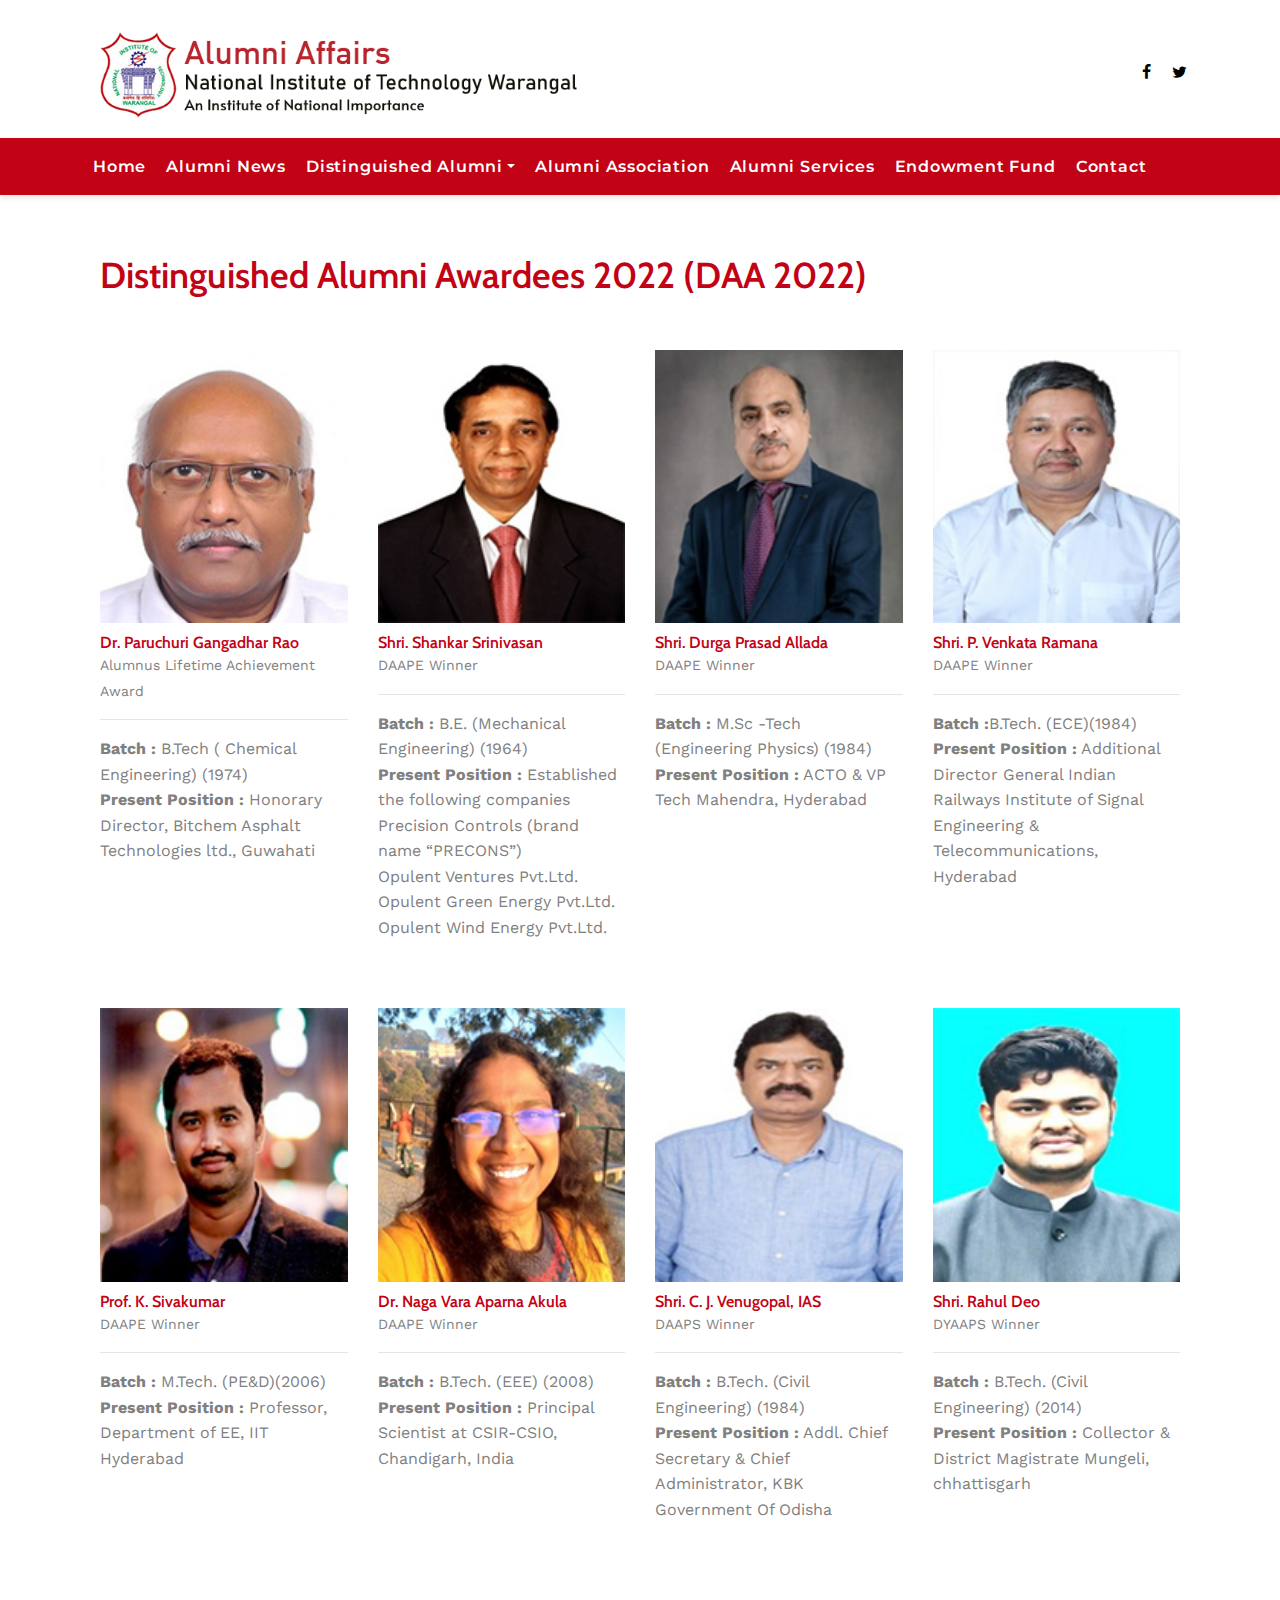
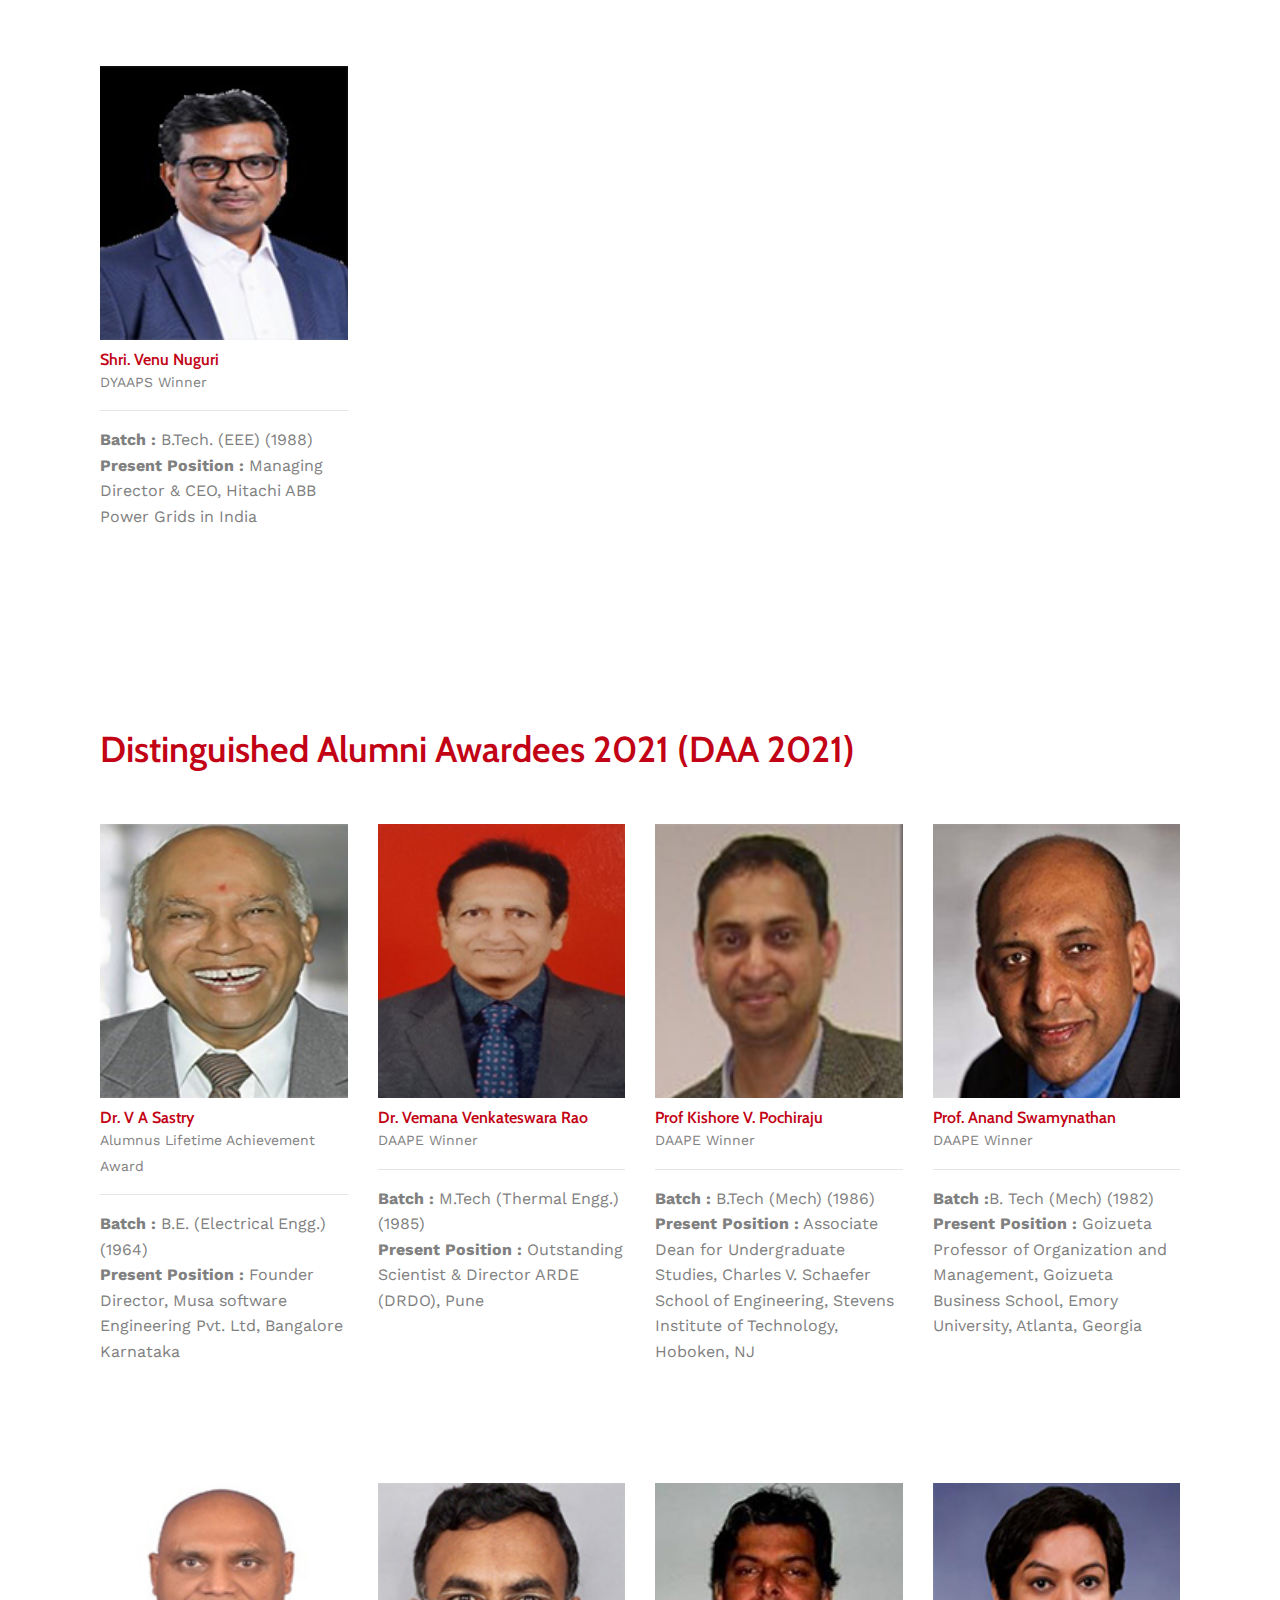
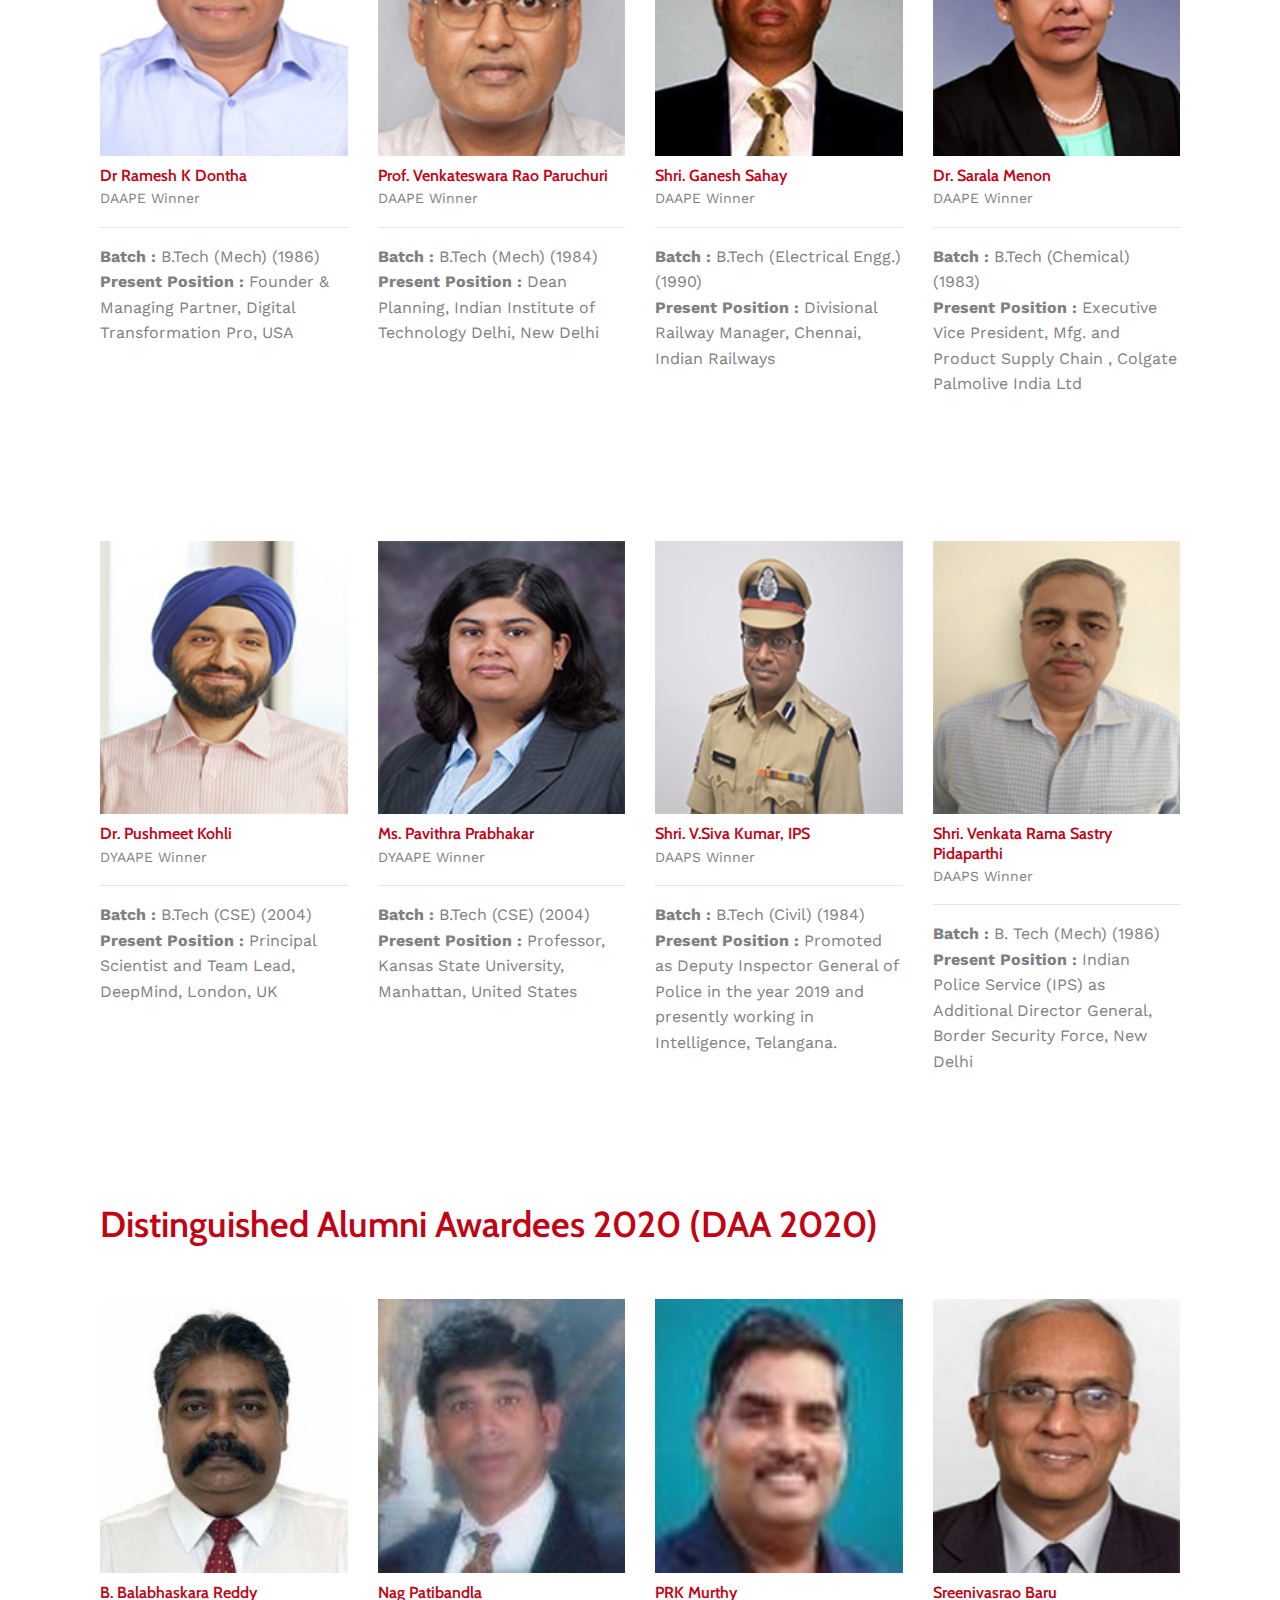
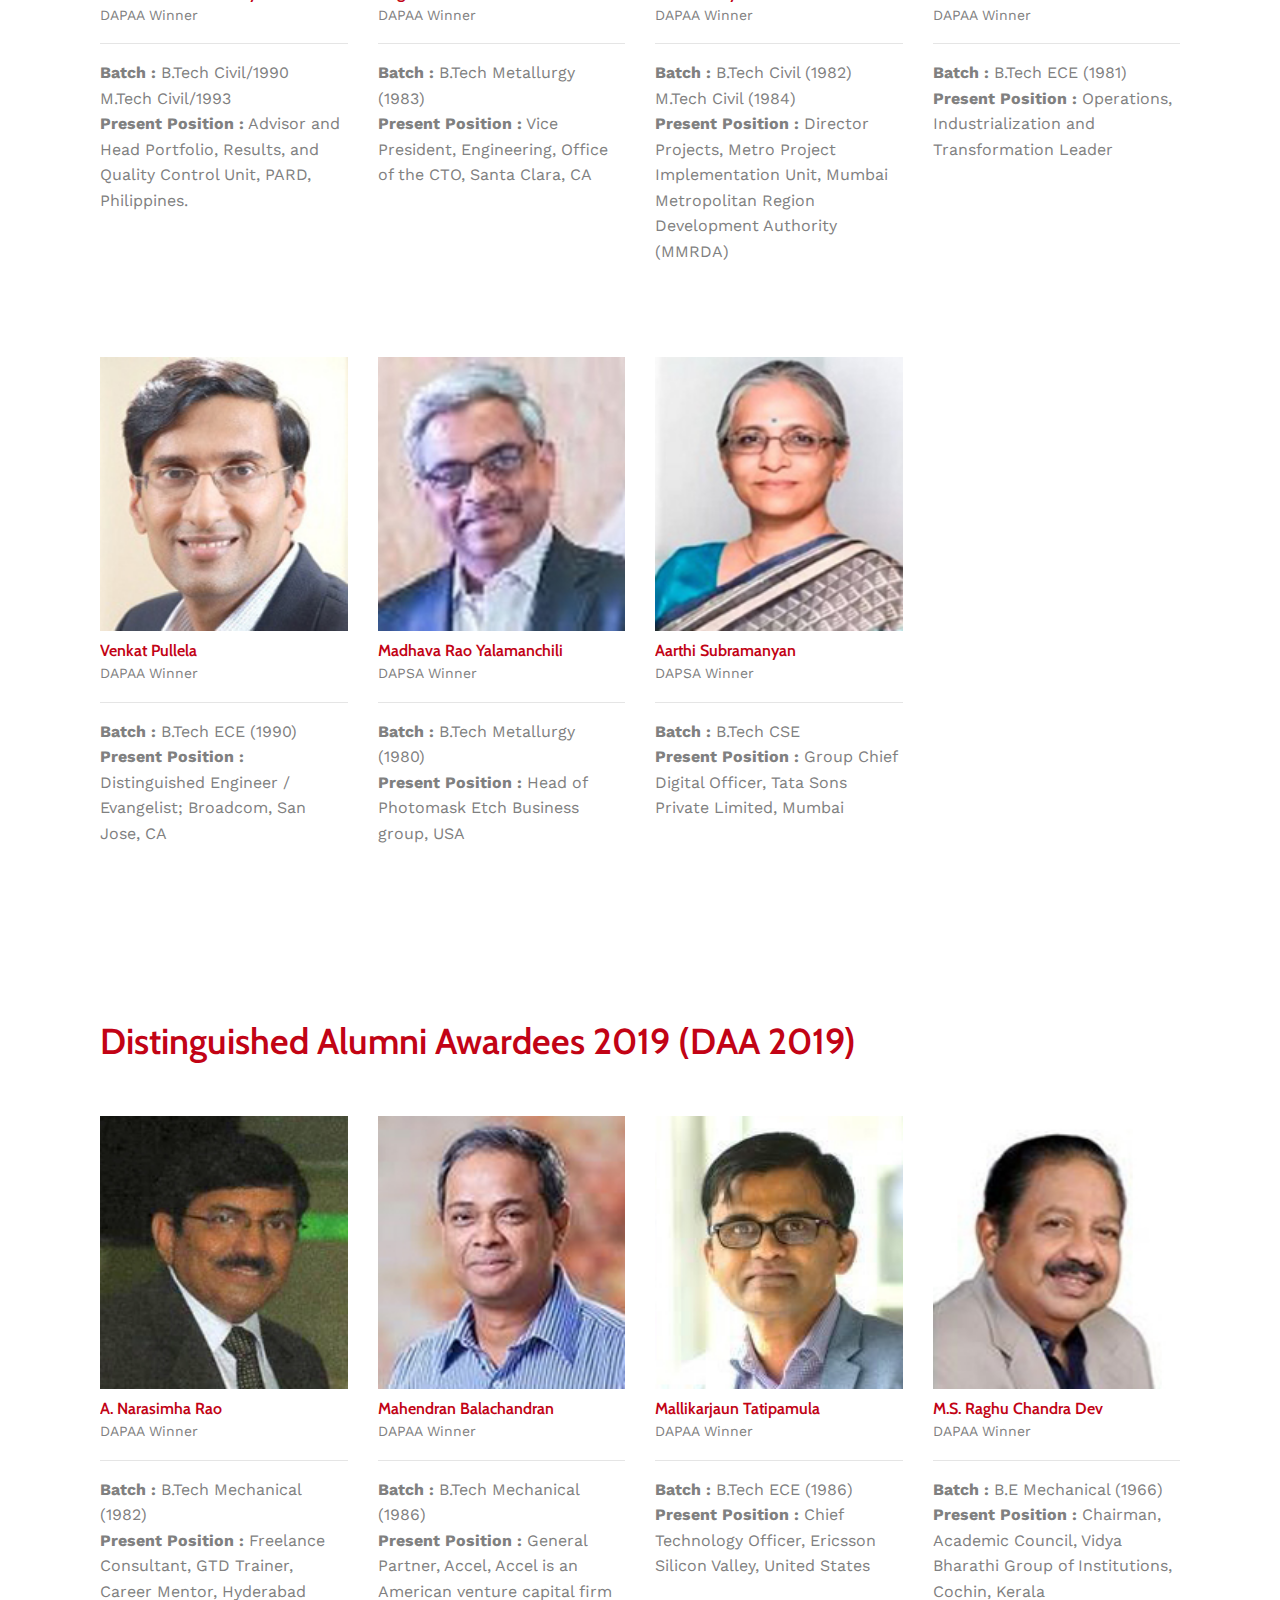
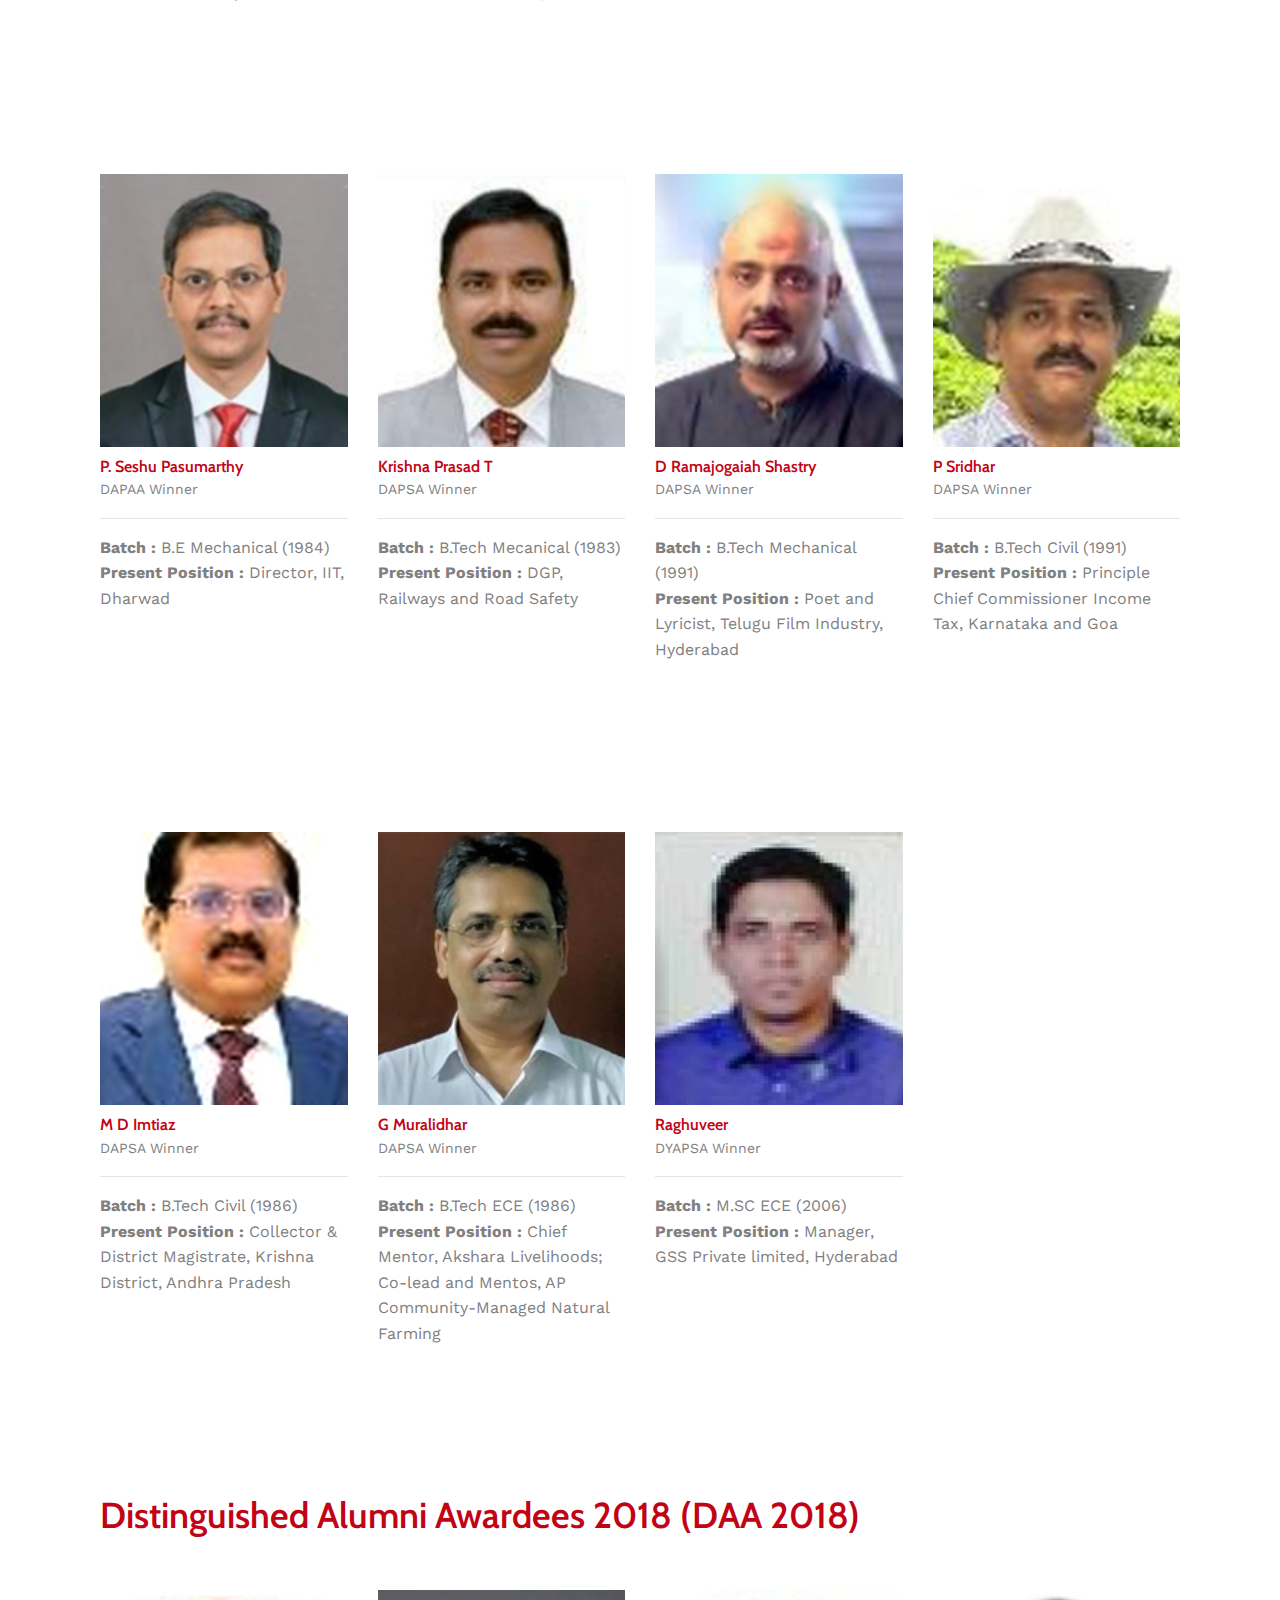
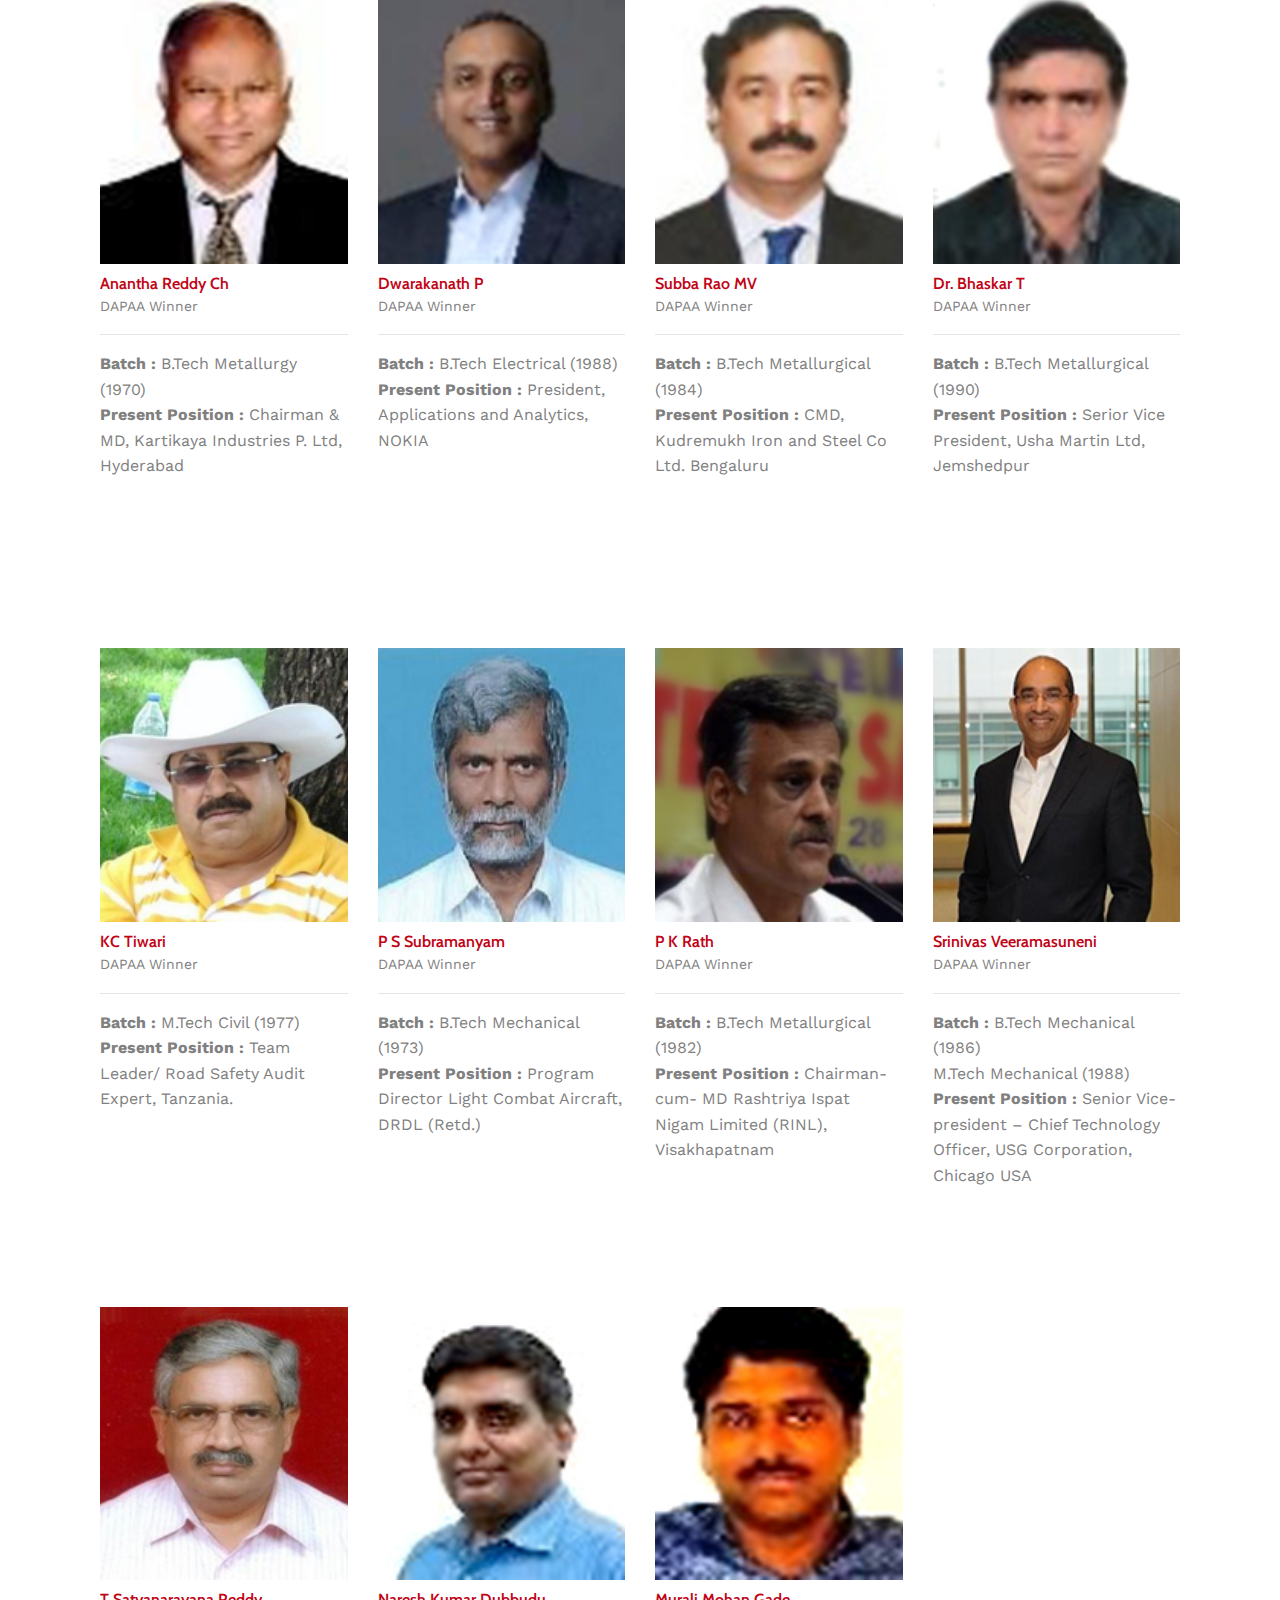
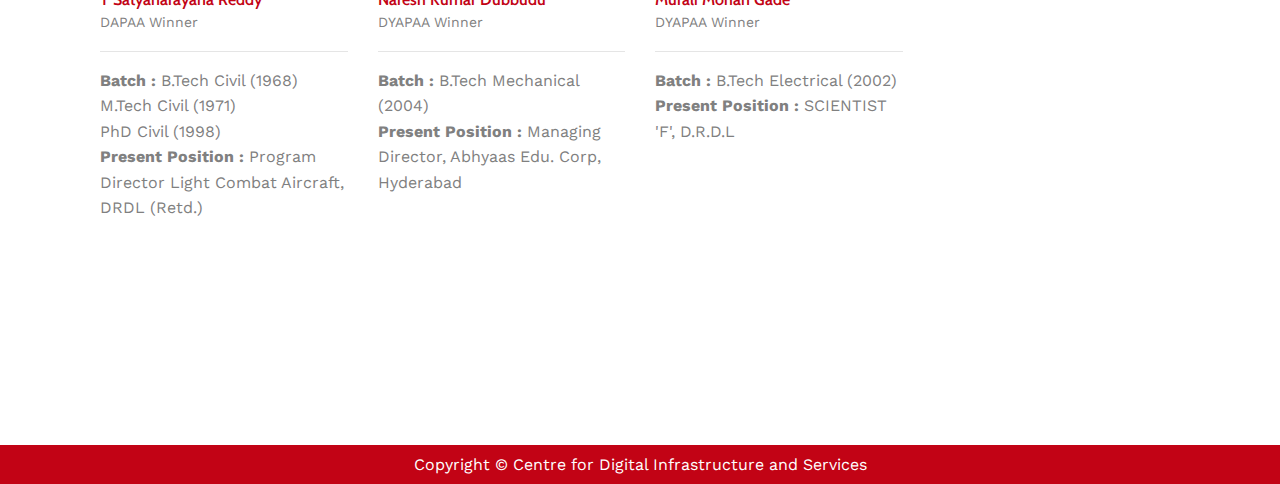
<file: daa_awards.html>
<!DOCTYPE html>
<html lang="en">

<head>
  <title>Awards | NITW</title>
  <meta charset="utf-8">
  <meta name="viewport" content="width=device-width, initial-scale=1, shrink-to-fit=no">


  <link href="https://fonts.googleapis.com/css?family=B612+Mono|Cabin:400,700&display=swap" rel="stylesheet">

  <link rel="stylesheet" href="fonts/icomoon/style.css">

  <link rel="stylesheet" href="css/bootstrap.min.css">
  <link rel="stylesheet" href="css/jquery-ui.css">
  <link rel="stylesheet" href="css/owl.carousel.min.css">
  <link rel="stylesheet" href="css/owl.theme.default.min.css">
  <link rel="stylesheet" href="css/owl.theme.default.min.css">

  <link rel="stylesheet" href="css/jquery.fancybox.min.css">

  <link rel="stylesheet" href="css/bootstrap-datepicker.css">

  <link rel="stylesheet" href="fonts/flaticon/font/flaticon.css">

  <link rel="stylesheet" href="css/aos.css">
  <link href="css/jquery.mb.YTPlayer.min.css" media="all" rel="stylesheet" type="text/css">

  <link rel="stylesheet" href="css/style.css">
  <link rel="stylesheet" href="https://cdnjs.cloudflare.com/ajax/libs/font-awesome/6.4.0/css/all.min.css" integrity="sha512-iecdLmaskl7CVkqkXNQ/ZH/XLlvWZOJyj7Yy7tcenmpD1ypASozpmT/E0iPtmFIB46ZmdtAc9eNBvH0H/ZpiBw==" crossorigin="anonymous" referrerpolicy="no-referrer" />
  <link href="images/1.png" rel="icon" type="image/x-icon">

</head>

<body data-spy="scroll" data-target=".site-navbar-target" data-offset="300">

  <div class="site-wrap">

    <div class="site-mobile-menu site-navbar-target">
      <div class="site-mobile-menu-header">
        <div class="site-mobile-menu-close mt-3">
          <span class="icon-close2 js-menu-toggle"></span>
        </div>
      </div>
      <div class="site-mobile-menu-body"></div>
    </div>
 <!-- HEADER START -->
 <div class="header-top">
  <!-- HEADER TOP START-->
  <div class="container">
    <div class="row align-items-center">
      <div class="col-12 col-lg-6 d-flex">
        <a href="index.html" class="site-logo">
          <img src="images/logo.png" alt="NITW logo" class="img-fluid">
        </a>
        <a href="#" class="ml-auto d-inline-block d-lg-none site-menu-toggle js-menu-toggle text-black">
          <span class="icon-menu h3"></span>
        </a>
      </div>
      <div class="col-12 col-lg-6 ml-auto d-flex">
        <div class="ml-md-auto top-social d-none d-lg-inline-block">
          <a href="https://www.facebook.com/NITWarangalOfficial" target="_blank" class="d-inline-block p-2">
            <span class="icon-facebook"></span>
          </a>
          <a href="https://twitter.com/warangal_nit?ref_src=twsrc%5Etfw%7Ctwcamp%5Eembeddedtimeline%7Ctwterm%5Euser-id%3A994538771713478661%7Ctwcon%5Es2" target="_blank" class="d-inline-block p-2">
            <span class="icon-twitter"></span>
          </a>
          <!--  <a href="#" class="d-inline-block p-3"><span class="icon-instagram"></span></a>-->
        </div>
      </div>
      <div class="col-6 d-block d-lg-none text-right"></div>
    </div>
  </div>
  <!-- HEADER TOP END-->
  <!-- <div class="container"><h2 >NITW Alumni Affairs</h2></div>-->
  <!-- HEADER BELOW START-->
  <div class="site-navbar py-2 js-sticky-header site-navbar-target d-none pl-0 d-lg-block" role="banner">
    <div class="container">
      <div class="d-flex align-items-center">
        <div class="mr-auto">
          <nav class="site-navigation position-relative text-right" role="navigation">
            <ul class="site-menu main-menu js-clone-nav mr-auto d-none pl-0 d-lg-block">
              <li>
                <a href="index.html" class="nav-link text-left">Home</a>
              </li>
              <li>
                <a href="events.html" class="nav-link text-left">Alumni News
                  <!--<i class="fa fa-angle-down" aria-hidden="true"></i>-->
                </a>
              </li>
              <!--<li><a href="#" class="nav-link text-left">Alma connect</a></li>-->
             
             
              <!--<li class="dropdown">
                <button>Distinguished Alumni <i class="fa fa-angle-down" aria-hidden="true"></i>
                </button>
                <div class="dropdown-content">
                  <a href="alaa.html" class="nav-link text-left">Alumnus Lifetime Achievement Award (ALAA) </a>
                  <a href="daa.html" class="nav-link text-left">Distinguished Alumnus Award (DAA) </a>
                  <a href="daa_awards.html" class="nav-link text-left">DAA Awards </a>
                  <a href="https://nitw.ac.in/page/?url=/DAA2023/Award2023" target="_blank" class="nav-link text-left">Call for awards </a>
                </div>
              </li>-->

             <!--<li class="nav-item dropdown dmenu">
                      <a class="nav-link dropdown-toggle" href="#" id="navbardrop" data-toggle="dropdown">
                        Distinguished Alumni
                      </a>
                      <div class="dropdown-menu sm-menu container">
                        <a class="nav-link text-left" href="alaa.html">Alumnus Lifetime Achievement Award (ALAA)</a>
                        <a class="nav-link text-left" href="daa.html">Distinguished Alumnus Award (DAA)</a>
                        <a class="nav-link text-left" href="daa_awards.html">DAA Awards</a>
                        <a class="nav-link text-left" href="https://nitw.ac.in/page/?url=/DAA2023/Award2023" target="_blank">Call for awards</a>
                      </div>
                    </li>-->

                    <li class="nav-item dropdown">
                      <a href="#" class="nav-link dropdown-toggle active" id="navbarDropdown" role="button" data-toggle="dropdown" aria-haspopup="true" aria-expanded="false"> Distinguished Alumni</a>
                      <div class="dropdown-menu" aria-labelledby="navbarDropdown">
                          <a href="alaa.html" class="nav-link text-left">Alumnus Lifetime Achievement Award (ALAA)</a>
                          <a href="daa.html" class="nav-link text-left">Distinguished Alumnus Award (DAA)</a>
                          <a href="daa_awards.html" class="nav-link text-left">DAA Awards</a>
                          <a  class="nav-link text-left" href="https://nitw.ac.in/page/?url=/DAA2023/Award2023" target="_blank">Call for awards</a>
                      </div>
                  </li>




              <li>
                <a href="association.html" class="nav-link text-left">Alumni Association</a>
              </li>
              <li>
                <a href="services.html" class="nav-link text-left">Alumni Services</a>
              </li>
              <li>
                <a href="endowment_fund.html" class="nav-link text-left">Endowment Fund</a>
              </li>
              <li>
                <a href="contact.html" class="nav-link text-left">Contact</a>
              </li>
              <!--<li><a href="#" class="nav-link text-left" style="border-top: 2px solid #c20315;
              ">Login</a></li>-->
            </ul>
          </nav>
        </div>
      </div>
    </div>
  </div>
  <!-- HEADER BELOW END-->
</div>
<!-- HEADER END -->

    

    <div class="main-site-section">
      <div class="container">


      <section id="award">

        <div class="col-12 text-left">
       
          <header>
                  <h1  style="color: #c20315;">
                    Distinguished Alumni Awardees 2022 (DAA 2022)
                  </h1>
                </header>
                      
                  
                  </div>


<div class="col-md-3">
        <div class="card ">
          <img src="images/daa-2022-1.jpg" alt="" />
          <div class="data">
            <h5>Dr. Paruchuri Gangadhar Rao</h5>
            <span>Alumnus Lifetime Achievement Award</span><hr>
            <p><b>Batch :</b> B.Tech 
              ( Chemical Engineering) (1974)<br/>
              
            <b>Present Position :</b> Honorary Director, Bitchem Asphalt
            Technologies ltd., Guwahati
            
            </p>
            
          </div>
        </div>
      </div>

      <div class="col-md-3">
        <div class="card ">
          <img src="images/daa-2022-2.jpg" alt="" />
          <div class="data">
            <h5>Shri. Shankar Srinivasan</h5>
            <span>DAAPE Winner</span><hr>
            <p><b>Batch :</b> B.E. 
              (Mechanical Engineering)  (1964) <br/>           
            <b>Present Position :</b> Established the following companies 
            Precision Controls (brand name “PRECONS”)	<br>
            Opulent Ventures Pvt.Ltd.<br>
            Opulent Green Energy Pvt.Ltd.  <br>
            Opulent Wind Energy Pvt.Ltd.
                    
            </p>
            
          </div>
        </div>
      </div>




      <div class="col-md-3">
        <div class="card ">
          <img src="images/daa-2022-3.jpg" alt="" />
          <div class="data">
            <h5>Shri.  Durga Prasad Allada</h5>
            <span>DAAPE Winner</span><hr>
            <p><b>Batch :</b>  M.Sc -Tech 
              (Engineering Physics) (1984)<br/>
              
              
            <b>Present Position :</b> ACTO & VP Tech Mahendra, Hyderabad
            
            
            </p>
            
          </div>
        </div>
      </div>

      <div class="col-md-3">
        <div class="card ">
          <img src="images/daa-2022-4.jpg" alt="" />
          <div class="data">
            <h5>Shri. P. Venkata Ramana</h5>
            <span>DAAPE Winner</span><hr>
            <p><b>Batch :</b>B.Tech. 
              (ECE)(1984)
              <br>
            <b>Present Position :</b> Additional Director General
            Indian Railways Institute of Signal Engineering & Telecommunications, Hyderabad
  
            </p>
            
          </div>
        </div>
      </div>



      <div class="col-md-3">
        <div class="card ">
          <img src="images/daa-2022-5.jpg" alt="" />
          <div class="data">
            <h5>Prof. K. Sivakumar</h5>
            <span>DAAPE Winner</span><hr>
            <p><b>Batch :</b> M.Tech. 
              (PE&D)(2006)
              <br>
            <b>Present Position :</b> Professor, Department of EE, IIT Hyderabad
            
            
            
            </p>
            
          </div>
        </div>
      </div>




      <div class="col-md-3">
        <div class="card ">
          <img src="images/daa-2022-6.jpg" alt="" />
          <div class="data">
            <h5>Dr. Naga Vara Aparna Akula</h5>
            <span>DAAPE Winner</span><hr>
            <p><b>Batch :</b>  B.Tech. 
              (EEE) (2008)<br>
            <b>Present Position :</b> Principal Scientist at CSIR-CSIO, Chandigarh, India
            
            
            
            </p>
            
          </div>
        </div>
      </div>


      <div class="col-md-3">
        <div class="card ">
          <img src="images/daa-2022-7.jpg" alt="" />
          <div class="data">
            <h5>Shri. C. J. Venugopal, IAS</h5>
            <span>DAAPS Winner</span><hr>
            <p><b>Batch :</b>  B.Tech. 
              (Civil Engineering) (1984)<br>
            <b>Present Position :</b> Addl. Chief Secretary & Chief Administrator, KBK Government Of Odisha
             
            
            
            </p>
            
          </div>
        </div>
      </div>

      <div class="col-md-3">
        <div class="card ">
          <img src="images/daa-2022-8.jpg" alt="" />
          <div class="data">
            <h5>Shri.  Rahul Deo</h5>
            <span>DYAAPS Winner</span><hr>
            <p><b>Batch :</b>  B.Tech. 
              (Civil Engineering) (2014)
              <br>
            <b>Present Position :</b>  Collector & District Magistrate Mungeli, chhattisgarh

            </p>
            
          </div>
        </div>
      </div>



      <div class="col-md-3">
        <div class="card ">
          <img src="images/daa-2022-9.jpg" alt="" />
          <div class="data">
            <h5>Shri.  Venu Nuguri</h5>
            <span>DYAAPS Winner</span><hr>
            <p><b>Batch :</b>  B.Tech. 
              (EEE) (1988)
              <br>
            <b>Present Position :</b> Managing Director & CEO, Hitachi ABB Power
            Grids in India

            </p>
            
          </div>
        </div>
      </div>


        <div class="col-12 text-left">
       
          <header>
                  <h1  style="color: #c20315;">
                    Distinguished Alumni Awardees 2021 (DAA 2021)
                  </h1>
                </header>
                      
                  
                  </div>


<div class="col-md-3">
        <div class="card ">
          <img src="images/daa-2021-1.jpg" alt="" />
          <div class="data">
            <h5>Dr. V A Sastry</h5>
            <span>Alumnus Lifetime Achievement Award</span><hr>
            <p><b>Batch :</b> B.E. (Electrical Engg.) (1964)<br/>
            <b>Present Position :</b> Founder Director, Musa software Engineering Pvt. Ltd, Bangalore Karnataka
            </p>
            
          </div>
        </div>
      </div>

      <div class="col-md-3">
        <div class="card ">
          <img src="images/daa-2021-2.jpg" alt="" />
          <div class="data">
            <h5>Dr. Vemana Venkateswara Rao</h5>
            <span>DAAPE Winner</span><hr>
            <p><b>Batch :</b> M.Tech (Thermal Engg.) (1985)<br/>
            <b>Present Position :</b> Outstanding Scientist & Director ARDE (DRDO), Pune          
            </p>
            
          </div>
        </div>
      </div>

      <div class="col-md-3">
        <div class="card ">
          <img src="images/daa-2021-3.jpg" alt="" />
          <div class="data">
            <h5>Prof  Kishore V. Pochiraju</h5>
            <span>DAAPE Winner</span><hr>
            <p><b>Batch :</b> B.Tech (Mech) (1986)<br>
            <b>Present Position :</b> Associate Dean for Undergraduate Studies, Charles V. Schaefer School of Engineering, Stevens Institute of Technology, Hoboken, NJ
            
            </p>
            
          </div>
        </div>
      </div>

      <div class="col-md-3">
        <div class="card ">
          <img src="images/daa-2021-4.jpg" alt="" />
          <div class="data">
            <h5>Prof. Anand Swamynathan</h5>
            <span>DAAPE Winner</span><hr>
            <p><b>Batch :</b>B. Tech (Mech) (1982)  
              <br>
            <b>Present Position :</b> Goizueta Professor of Organization and Management, Goizueta Business School, Emory University, Atlanta, Georgia
            
            
            </p>
            
          </div>
        </div>
      </div>

      <div class="col-md-3">
        <div class="card ">
          <img src="images/daa-2021-5.jpg" alt="" />
          <div class="data">
            <h5>Dr  Ramesh K Dontha</h5>
            <span>DAAPE Winner</span><hr>
            <p><b>Batch :</b> B.Tech (Mech) (1986)
              <br>
            <b>Present Position :</b> Founder & Managing Partner, Digital Transformation Pro, USA
           </p>
            
          </div>
        </div>
      </div>




      <div class="col-md-3">
        <div class="card ">
          <img src="images/daa-2021-6.jpg" alt="" />
          <div class="data">
            <h5>Prof. Venkateswara Rao Paruchuri</h5>
            <span>DAAPE Winner</span><hr>
            <p><b>Batch :</b> B.Tech (Mech) (1984)<br>
            <b>Present Position :</b> Dean Planning, Indian Institute of Technology Delhi, New Delhi
            
            
            
            </p>
            
          </div>
        </div>
      </div>






      <div class="col-md-3">
        <div class="card ">
          <img src="images/daa-2021-7.jpg" alt="" />
          <div class="data">
            <h5>Shri. Ganesh Sahay</h5>
            <span>DAAPE Winner</span><hr>
            <p><b>Batch :</b> B.Tech (Electrical Engg.)  (1990)<br>
            <b>Present Position :</b> Divisional Railway Manager, Chennai, Indian Railways
             
            
            
            </p>
            
          </div>
        </div>
      </div>




      <div class="col-md-3">
        <div class="card ">
          <img src="images/daa-2021-8.jpg" alt="" />
          <div class="data">
            <h5>Dr. Sarala Menon</h5>
            <span>DAAPE Winner</span><hr>
            <p><b>Batch :</b> B.Tech (Chemical) (1983)<br>
            <b>Present Position :</b> Executive Vice President, Mfg. and Product Supply Chain , Colgate Palmolive India Ltd
            
            
            
            </p>
            
          </div>
        </div>
      </div>



      <div class="col-md-3">
        <div class="card ">
          <img src="images/daa-2021-9.jpg" alt="" />
          <div class="data">
            <h5>Dr. Pushmeet Kohli</h5>
            <span>DYAAPE Winner</span><hr>
            <p><b>Batch :</b> B.Tech (CSE) (2004)<br>
            <b>Present Position :</b> Principal Scientist and Team Lead, DeepMind, London, UK
            
            
            </p>
            
          </div>
        </div>
      </div>



      <div class="col-md-3">
        <div class="card ">
          <img src="images/daa-2021-10.jpg" alt="" />
          <div class="data">
            <h5>Ms. Pavithra Prabhakar</h5>
            <span>DYAAPE Winner</span><hr>
            <p><b>Batch :</b> B.Tech (CSE) (2004)<br>
            <b>Present Position :</b> Professor, Kansas State University, Manhattan, United States
            
            
            
            </p>
            
          </div>
        </div>
      </div>



      <div class="col-md-3">
        <div class="card ">
          <img src="images/daa-2021-11.jpg" alt="" />
          <div class="data">
            <h5>Shri. V.Siva Kumar, IPS</h5>
            <span>DAAPS Winner</span><hr>
            <p><b>Batch :</b> B.Tech (Civil) (1984)<br>
            <b>Present Position :</b> Promoted as Deputy Inspector General of Police in the year 2019 and presently working in Intelligence, Telangana.
            
            
            
            
            </p>
            
          </div>
        </div>
      </div>
      

      <div class="col-md-3">
        <div class="card ">
          <img src="images/daa-2021-12.jpg" alt="" />
          <div class="data">
            <h5>Shri. Venkata Rama Sastry Pidaparthi</h5>
            <span>DAAPS Winner</span><hr>
            <p><b>Batch :</b> B. Tech (Mech) (1986)<br>
            <b>Present Position :</b> Indian Police Service (IPS) as Additional Director General, Border Security Force, New Delhi
            
            
            
            
            </p>
            
          </div>
        </div>
      </div>

<div class="col-12 text-left">
 <header>
<h1  style="color: #c20315;">Distinguished Alumni Awardees 2020 (DAA 2020)</h1>
</header>
</div>



<div class="col-md-3">
        <div class="card ">
          <img src="images/daa-2020-1.jpg" alt="" />
          <div class="data">
            <h5>B. Balabhaskara Reddy</h5>
            <span>DAPAA Winner</span><hr>
            <p><b>Batch :</b> B.Tech Civil/1990<br> M.Tech Civil/1993 <br>
            <b>Present Position :</b> Advisor and Head Portfolio, Results, and Quality Control Unit, PARD,
            Philippines.
            
            </p>
            
          </div>
        </div>
      </div>

      <div class="col-md-3">
        <div class="card ">
          <img src="images/daa-2020-2.jpg" alt="" />
          <div class="data">
            <h5>Nag Patibandla</h5>
            <span>DAPAA Winner</span><hr>
            <p><b>Batch :</b> B.Tech Metallurgy (1983)<br/>
            <b>Present Position :</b> Vice President, Engineering, Office of the CTO,
            Santa Clara, CA
                       
            </p>
            
          </div>
        </div>
      </div>


      <div class="col-md-3">
        <div class="card ">
          <img src="images/daa-2020-3.jpg" alt="" />
          <div class="data">
            <h5>PRK Murthy</h5>
            <span>DAPAA Winner</span><hr>
            <p><b>Batch :</b> B.Tech Civil (1982) <br> M.Tech Civil (1984) <br>
            <b>Present Position :</b> Director Projects, Metro Project Implementation Unit,
            Mumbai Metropolitan Region Development Authority (MMRDA)
             </p>
            
          </div>
        </div>
      </div>

      <div class="col-md-3">
        <div class="card ">
          <img src="images/daa-2020-4.jpg" alt="" />
          <div class="data">
            <h5>Sreenivasrao Baru</h5>
            <span>DAPAA Winner</span><hr>
            <p><b>Batch :</b> B.Tech ECE (1981)
              <br>
            <b>Present Position :</b> Operations, Industrialization and Transformation Leader
            
            </p>
            
          </div>
        </div>
      </div>



      <div class="col-md-3">
        <div class="card ">
          <img src="images/daa-2020-5.jpg" alt="" />
          <div class="data">
            <h5>Venkat Pullela</h5>
            <span>DAPAA Winner</span><hr>
            <p><b>Batch :</b> B.Tech ECE (1990)
              <br>
            <b>Present Position :</b> Distinguished Engineer / Evangelist; Broadcom, San Jose, CA
            
            </p>
            
          </div>
        </div>
      </div>




      <div class="col-md-3">
        <div class="card ">
          <img src="images/daa-2020-6.jpg" alt="" />
          <div class="data">
            <h5>Madhava Rao Yalamanchili</h5>
            <span>DAPSA Winner</span><hr>
            <p><b>Batch :</b> B.Tech Metallurgy (1980)<br>
            <b>Present Position :</b> Head of Photomask Etch Business group, USA
            
            </p>
            
          </div>
        </div>
      </div>


      <div class="col-md-3">
        <div class="card ">
          <img src="images/daa-2020-7.jpg" alt="" />
          <div class="data">
            <h5>Aarthi Subramanyan</h5>
            <span>DAPSA Winner</span><hr>
            <p><b>Batch :</b> B.Tech CSE<br>
            <b>Present Position :</b> Group Chief Digital Officer, Tata Sons Private Limited, Mumbai
             
            </p>
           
          </div>
        </div>
      </div>


 <div class="col-12 text-left">
 <header>
 <h1  style="color: #c20315;">Distinguished Alumni Awardees 2019 (DAA 2019)</h1>
 </header>
 </div>

<div class="col-md-3">
        <div class="card ">
          <img src="images/daa-2019-1.jpg" alt="" />
          <div class="data">
            <h5>A. Narasimha Rao</h5>
            <span>DAPAA Winner</span><hr>
            <p><b>Batch :</b> B.Tech Mechanical (1982)<br/>
            <b>Present Position :</b> Freelance Consultant, GTD Trainer, Career Mentor,
            Hyderabad
            </p>
            
          </div>
        </div>
      </div>



      <div class="col-md-3">
        <div class="card ">
          <img src="images/daa-2019-2.jpg" alt="" />
          <div class="data">
            <h5>Mahendran Balachandran</h5>
            <span>DAPAA Winner</span><hr>
            <p><b>Batch :</b> B.Tech Mechanical (1986)<br/>
            <b>Present Position :</b> General Partner, Accel,
            Accel is an American venture capital firm            
            </p>
            
          </div>
        </div>
      </div>




      <div class="col-md-3">
        <div class="card ">
          <img src="images/daa-2019-3.jpg" alt="" />
          <div class="data">
            <h5>Mallikarjaun Tatipamula</h5>
            <span>DAPAA Winner</span><hr>
            <p><b>Batch :</b> B.Tech ECE (1986)<br>
            <b>Present Position :</b> Chief Technology Officer, Ericsson Silicon Valley, United States
            
            </p>
            
          </div>
        </div>
      </div>




      <div class="col-md-3">
        <div class="card ">
          <img src="images/daa-2019-4.jpg" alt="" />
          <div class="data">
            <h5>M.S. Raghu Chandra Dev</h5>
            <span>DAPAA Winner</span><hr>
            <p><b>Batch :</b> B.E
              Mechanical (1966)
              <br>
            <b>Present Position :</b> Chairman, Academic Council, Vidya Bharathi Group of Institutions,
            Cochin, Kerala
            
            
            </p>
            
          </div>
        </div>
      </div>



      <div class="col-md-3">
        <div class="card ">
          <img src="images/daa-2019-5.jpg" alt="" />
          <div class="data">
            <h5>P. Seshu Pasumarthy</h5>
            <span>DAPAA Winner</span><hr>
            <p><b>Batch :</b> B.E
              Mechanical (1984)
              <br>
            <b>Present Position :</b> Director, IIT,
            Dharwad
            
            
            
            </p>
            
          </div>
        </div>
      </div>




      <div class="col-md-3">
        <div class="card ">
          <img src="images/daa-2019-6.jpg" alt="" />
          <div class="data">
            <h5>Krishna Prasad T</h5>
            <span>DAPSA Winner</span><hr>
            <p><b>Batch :</b> B.Tech Mecanical (1983)<br>
            <b>Present Position :</b> DGP,
            Railways and Road Safety
            </p>
            
          </div>
        </div>
      </div>


      <div class="col-md-3">
        <div class="card ">
          <img src="images/daa-2019-7.jpg" alt="" />
          <div class="data">
            <h5>D Ramajogaiah Shastry</h5>
            <span>DAPSA Winner</span><hr>
            <p><b>Batch :</b> B.Tech Mechanical (1991)<br>
            <b>Present Position :</b> Poet and Lyricist, Telugu Film Industry, Hyderabad
            
            </p>
            
          </div>
        </div>
      </div>

      <div class="col-md-3">
        <div class="card ">
          <img src="images/daa-2019-8.jpg" alt="" />
          <div class="data">
            <h5>P Sridhar</h5>
            <span>DAPSA Winner</span><hr>
            <p><b>Batch :</b> B.Tech Civil (1991)<br>
            <b>Present Position :</b> Principle Chief Commissioner Income Tax,
            Karnataka and Goa </p>
            
          </div>
        </div>
      </div>



      <div class="col-md-3">
        <div class="card ">
          <img src="images/daa-2019-9.jpg" alt="" />
          <div class="data">
            <h5>M D Imtiaz</h5>
            <span>DAPSA Winner</span><hr>
            <p><b>Batch :</b> B.Tech Civil (1986)<br>
            <b>Present Position :</b> Collector & District Magistrate, Krishna District, Andhra Pradesh
            
            
            </p>
            
          </div>
        </div>
      </div>



      <div class="col-md-3">
        <div class="card ">
          <img src="images/daa-2019-10.jpg" alt="" />
          <div class="data">
            <h5>G Muralidhar</h5>
            <span>DAPSA Winner</span><hr>
            <p><b>Batch :</b> B.Tech ECE (1986)<br>
            <b>Present Position :</b> Chief Mentor, Akshara Livelihoods; Co-lead and Mentos,
            AP Community-Managed Natural Farming
            
            
            
            </p>
            
          </div>
        </div>
      </div>



      <div class="col-md-3">
        <div class="card ">
          <img src="images/daa-2019-11.jpg" alt="" />
          <div class="data">
            <h5>Raghuveer</h5>
            <span>DYAPSA Winner</span><hr>
            <p><b>Batch :</b> M.SC ECE (2006)<br>
            <b>Present Position :</b> Manager,
            GSS Private limited, Hyderabad
            
            
            
            
            </p>
            
          </div>
        </div>
      </div>



        <div class="col-12 text-left">
          <header>
          <h1  style="color: #c20315;">Distinguished Alumni Awardees 2018 (DAA 2018)</h1>
         </header>
          </div>








<div class="col-md-3">
        <div class="card ">
          <img src="images/daa-2018-1.jpg" alt="" />
          <div class="data">
            <h5>Anantha Reddy Ch</h5>
            <span>DAPAA Winner</span><hr>
            <p><b>Batch :</b> B.Tech Metallurgy (1970)<br/>
            <b>Present Position :</b> Chairman & MD, Kartikaya Industries P. Ltd,
              Hyderabad</p>
            
          </div>
        </div>
      </div>



      <div class="col-md-3">
        <div class="card ">
          <img src="images/daa-2018-2.jpg" alt="" />
          <div class="data">
            <h5>Dwarakanath P</h5>
            <span>DAPAA Winner</span><hr>
            <p><b>Batch :</b> B.Tech Electrical (1988)<br/>
            <b>Present Position :</b> President, Applications and Analytics,
            NOKIA
            </p>
            
          </div>
        </div>
      </div>




      <div class="col-md-3">
        <div class="card ">
          <img src="images/daa-2018-3.jpg" alt="" />
          <div class="data">
            <h5>Subba Rao MV</h5>
            <span>DAPAA Winner</span><hr>
            <p><b>Batch :</b> B.Tech Metallurgical (1984)<br>
            <b>Present Position :</b> CMD,
            Kudremukh Iron and Steel Co Ltd.
            Bengaluru
            
            </p>
            
          </div>
        </div>
      </div>




      <div class="col-md-3">
        <div class="card ">
          <img src="images/daa-2018-4.jpg" alt="" />
          <div class="data">
            <h5>Dr. Bhaskar T</h5>
            <span>DAPAA Winner</span><hr>
            <p><b>Batch :</b> B.Tech Metallurgical (1990)<br>
            <b>Present Position :</b> Serior Vice President, Usha Martin Ltd, Jemshedpur
            
            </p>
            
          </div>
        </div>
      </div>



      <div class="col-md-3">
        <div class="card ">
          <img src="images/daa-2018-5.jpg" alt="" />
          <div class="data">
            <h5>KC Tiwari</h5>
            <span>DAPAA Winner</span><hr>
            <p><b>Batch :</b> M.Tech Civil (1977)<br>
            <b>Present Position :</b> Team Leader/ Road Safety Audit Expert,
            Tanzania.
            
            
            </p>
            
          </div>
        </div>
      </div>




      <div class="col-md-3">
        <div class="card ">
          <img src="images/daa-2018-6.jpg" alt="" />
          <div class="data">
            <h5>P S Subramanyam</h5>
            <span>DAPAA Winner</span><hr>
            <p><b>Batch :</b> B.Tech Mechanical (1973)<br>
            <b>Present Position :</b> Program Director Light Combat Aircraft, DRDL (Retd.) 
            
            
            </p>
            
          </div>
        </div>
      </div>






      <div class="col-md-3">
        <div class="card ">
          <img src="images/daa-2018-7.jpg" alt="" />
          <div class="data">
            <h5>P K Rath</h5>
            <span>DAPAA Winner</span><hr>
            <p><b>Batch :</b> B.Tech Metallurgical (1982)<br>
            <b>Present Position :</b> Chairman-cum- MD Rashtriya Ispat Nigam Limited (RINL),
            Visakhapatnam
             
            
            
            </p>
            
          </div>
        </div>
      </div>




      <div class="col-md-3">
        <div class="card ">
          <img src="images/daa-2018-8.jpg" alt="" />
          <div class="data">
            <h5>Srinivas Veeramasuneni</h5>
            <span>DAPAA Winner</span><hr>
            <p><b>Batch :</b> B.Tech Mechanical (1986)<br> M.Tech Mechanical (1988)<br>
            <b>Present Position :</b> Senior Vice-president – Chief Technology Officer, USG Corporation, Chicago USA
            
            
            </p>
            
          </div>
        </div>
      </div>



      <div class="col-md-3">
        <div class="card ">
          <img src="images/daa-2018-9.jpg" alt="" />
          <div class="data">
            <h5>T Satyanarayana Reddy</h5>
            <span>DAPAA Winner</span><hr>
            <p><b>Batch :</b> B.Tech Civil (1968) <br> M.Tech Civil (1971) <br> PhD Civil (1998)<br>
            <b>Present Position :</b> Program Director Light Combat Aircraft, DRDL (Retd.) 
            
            
            </p>
            
          </div>
        </div>
      </div>



      <div class="col-md-3">
        <div class="card ">
          <img src="images/daa-2018-10.jpg" alt="" />
          <div class="data">
            <h5>Naresh Kumar Dubbudu</h5>
            <span>DYAPAA Winner</span><hr>
            <p><b>Batch :</b> B.Tech Mechanical (2004)<br>
            <b>Present Position :</b> Managing Director, Abhyaas Edu. Corp, Hyderabad
            
            
            </p>
            
          </div>
        </div>
      </div>



      <div class="col-md-3">
        <div class="card ">
          <img src="images/daa-2018-11.jpg" alt="" />
          <div class="data">
            <h5>Murali Mohan Gade</h5>
            <span>DYAPAA Winner</span><hr>
            <p><b>Batch :</b> B.Tech Electrical (2002)<br>
            <b>Present Position :</b> SCIENTIST 'F', D.R.D.L
            
            
            </p>
            
          </div>
        </div>
      </div>


        
        </section>
        

        
      </div>
    </div>

    <!--FOOTER SECTION START-->




    <div class="footer">
      <div class="container">


        <div class="row">
          <div class="col-12">
            <div class="copyright">
              <p>
                <!-- Link back to Colorlib can't be removed. Template is licensed under CC BY 3.0. -->
                Copyright &copy;
                Centre for Digital Infrastructure and Services</a>

              </p>
            </div>
          </div>
        </div>
      </div>
    </div>

    <!--FOOTER SECTION END-->
    

  </div>
  <!-- .site-wrap -->


  <script src="js/jquery-3.3.1.min.js"></script>
  <script src="js/jquery-migrate-3.0.1.min.js"></script>
  <script src="js/jquery-ui.js"></script>
  <script src="js/popper.min.js"></script>
  <script src="js/bootstrap.min.js"></script>
  <script src="js/owl.carousel.min.js"></script>
  <script src="js/jquery.stellar.min.js"></script>
  <script src="js/jquery.countdown.min.js"></script>
  <script src="js/bootstrap-datepicker.min.js"></script>
  <script src="js/jquery.easing.1.3.js"></script>
  <script src="js/aos.js"></script>
  <script src="js/jquery.fancybox.min.js"></script>
  <script src="js/jquery.sticky.js"></script>
  <script src="js/jquery.mb.YTPlayer.min.js"></script>


  <script type="text/javascript">
    $(document).ready(function () {
    $('.site-navigation .dmenu').hover(function () {
            $(this).find('.sm-menu').first().stop(true, true).slideDown(150);
        }, function () {
            $(this).find('.sm-menu').first().stop(true, true).slideUp(105)
        });
    });
    </script>


  <script src="js/main.js"></script>

</body>

</html>
</file>
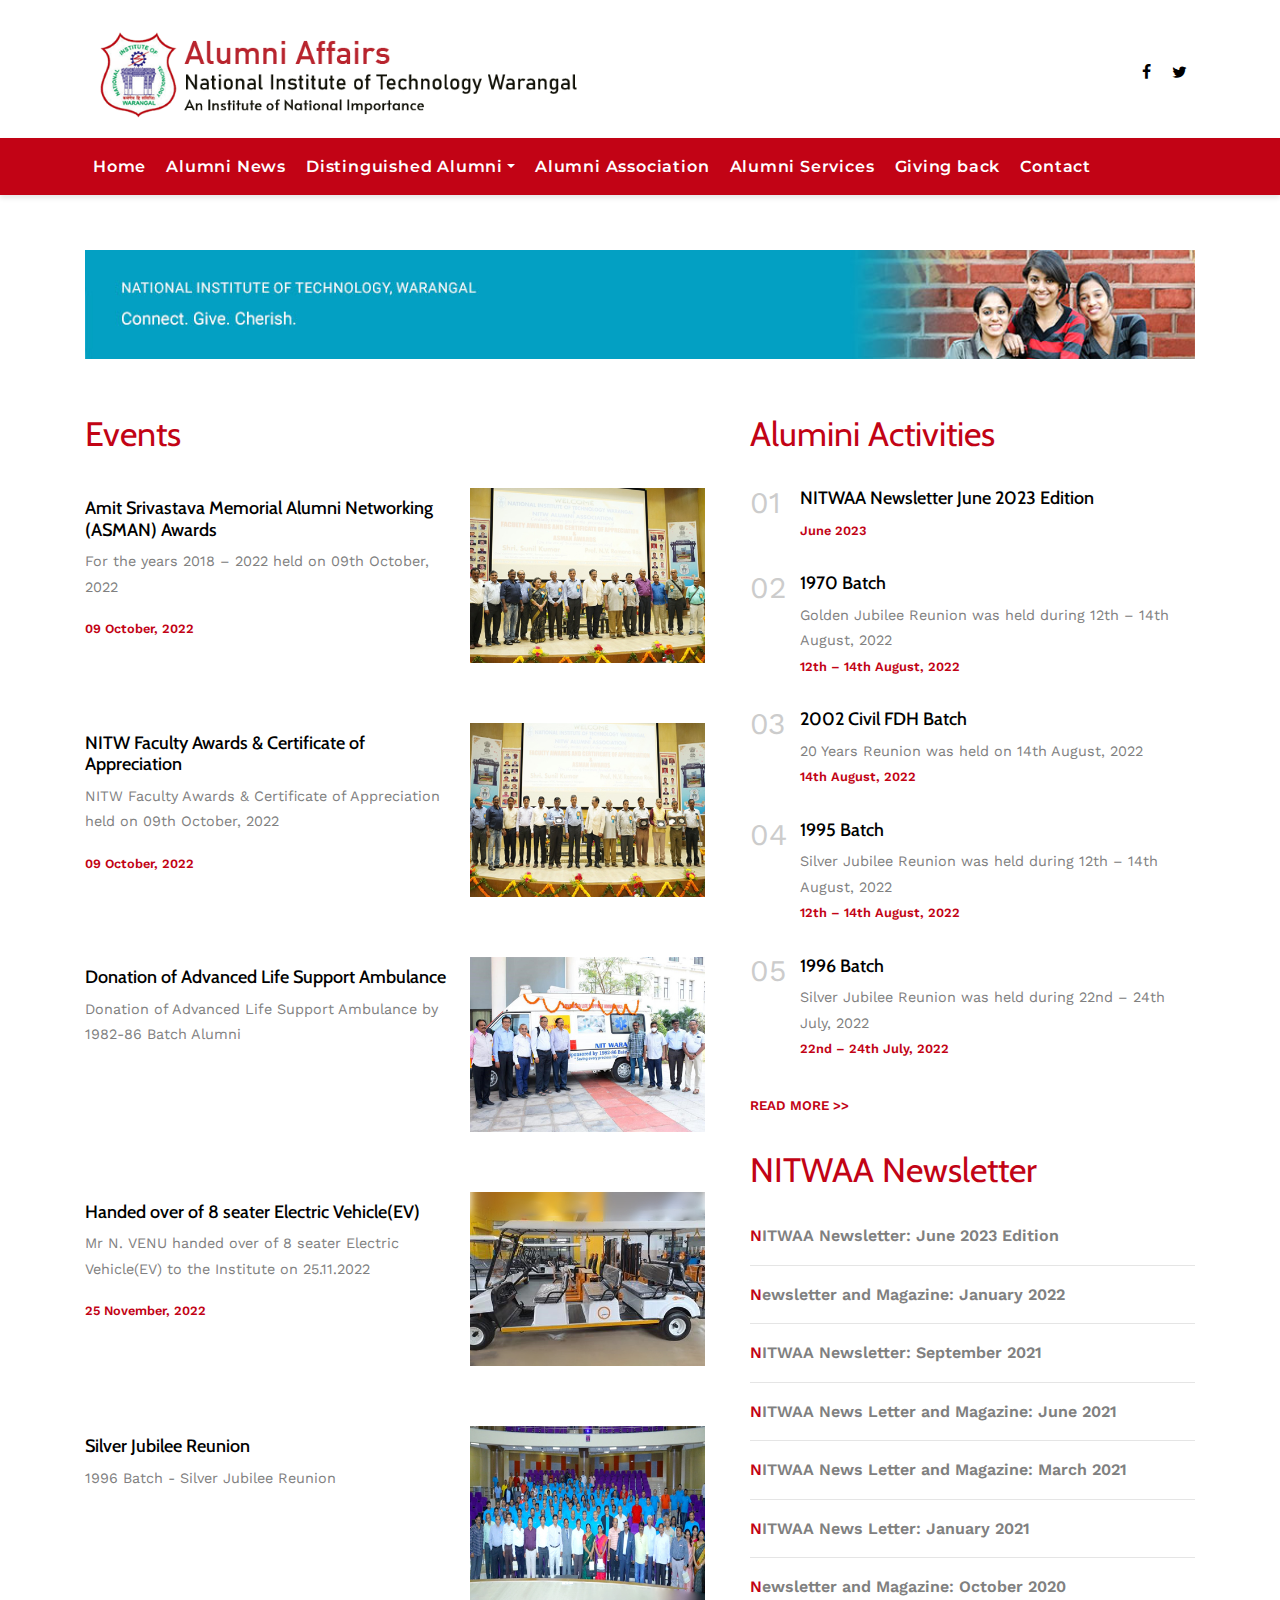
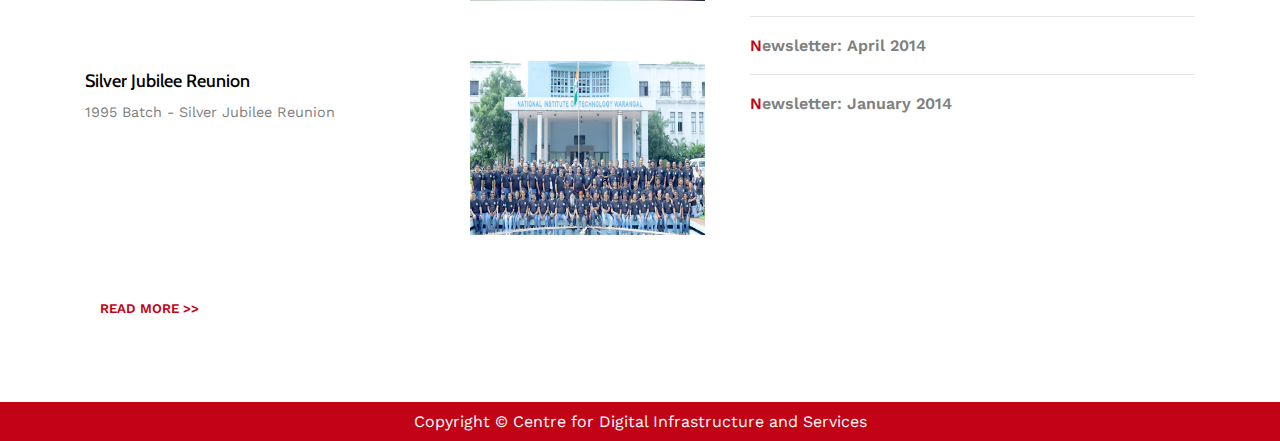
<file: events.html>
<!DOCTYPE html>
<html lang="en">
  <head>
    <title>Events | NITW</title>
    <meta charset="utf-8">
    <meta name="viewport" content="width=device-width, initial-scale=1, shrink-to-fit=no">
    <link href="https://fonts.googleapis.com/css?family=B612+Mono|Cabin:400,700&display=swap" rel="stylesheet">
    <link rel="stylesheet" href="fonts/icomoon/style.css">
    <link rel="stylesheet" href="css/bootstrap.min.css">
    <link rel="stylesheet" href="css/jquery-ui.css">
    <link rel="stylesheet" href="css/owl.carousel.min.css">
    <link rel="stylesheet" href="css/owl.theme.default.min.css">
    <link rel="stylesheet" href="css/owl.theme.default.min.css">
    <link rel="stylesheet" href="css/jquery.fancybox.min.css">
    <link rel="stylesheet" href="css/bootstrap-datepicker.css">
    <link rel="stylesheet" href="fonts/flaticon/font/flaticon.css">
    <link rel="stylesheet" href="css/aos.css">
    <link href="css/jquery.mb.YTPlayer.min.css" media="all" rel="stylesheet" type="text/css">
    <link rel="stylesheet" href="css/style.css">
    <link rel="stylesheet" href="https://cdnjs.cloudflare.com/ajax/libs/font-awesome/6.4.0/css/all.min.css" integrity="sha512-iecdLmaskl7CVkqkXNQ/ZH/XLlvWZOJyj7Yy7tcenmpD1ypASozpmT/E0iPtmFIB46ZmdtAc9eNBvH0H/ZpiBw==" crossorigin="anonymous" referrerpolicy="no-referrer" />
    <link href="images/1.png" rel="icon" type="image/x-icon">
    <style>
      .main-site-section a {
        color: #808080;
        /* font-weight: 600; */
        /* letter-spacing: 0.7px; */
      }
    </style>
  </head>
  <body data-spy="scroll" data-target=".site-navbar-target" data-offset="300">
    <div class="site-wrap">
      <div class="site-mobile-menu site-navbar-target">
        <div class="site-mobile-menu-header">
          <div class="site-mobile-menu-close mt-3">
            <span class="icon-close2 js-menu-toggle"></span>
          </div>
        </div>
        <div class="site-mobile-menu-body"></div>
      </div>
       <!-- HEADER START -->
       <div class="header-top">
        <!-- HEADER TOP START-->
        <div class="container">
          <div class="row align-items-center">
            <div class="col-12 col-lg-6 d-flex">
              <a href="index.html" class="site-logo">
                <img src="images/logo.png" alt="NITW logo" class="img-fluid">
              </a>
              <a href="#" class="ml-auto d-inline-block d-lg-none site-menu-toggle js-menu-toggle text-black">
                <span class="icon-menu h3"></span>
              </a>
            </div>
            <div class="col-12 col-lg-6 ml-auto d-flex">
              <div class="ml-md-auto top-social d-none d-lg-inline-block">
                <a href="https://www.facebook.com/NITWarangalOfficial" target="_blank" class="d-inline-block p-2">
                  <span class="icon-facebook"></span>
                </a>
                <a href="https://twitter.com/warangal_nit?ref_src=twsrc%5Etfw%7Ctwcamp%5Eembeddedtimeline%7Ctwterm%5Euser-id%3A994538771713478661%7Ctwcon%5Es2" target="_blank" class="d-inline-block p-2">
                  <span class="icon-twitter"></span>
                </a>
                <!--  <a href="#" class="d-inline-block p-3"><span class="icon-instagram"></span></a>-->
              </div>
            </div>
            <div class="col-6 d-block d-lg-none text-right"></div>
          </div>
        </div>
        <!-- HEADER TOP END-->
        <!-- <div class="container"><h2 >NITW Alumni Affairs</h2></div>-->
        <!-- HEADER BELOW START-->
        <div class="site-navbar py-2 js-sticky-header site-navbar-target d-none pl-0 d-lg-block" role="banner">
          <div class="container">
            <div class="d-flex align-items-center">
              <div class="mr-auto">
                <nav class="site-navigation position-relative text-right" role="navigation">
                  <ul class="site-menu main-menu js-clone-nav mr-auto d-none pl-0 d-lg-block">
                    <li>
                      <a href="index.html" class="nav-link text-left">Home</a>
                    </li>
                    <li>
                      <a href="events.html" class="nav-link text-left">Alumni News
                        <!--<i class="fa fa-angle-down" aria-hidden="true"></i>-->
                      </a>
                    </li>
                    <!--<li><a href="#" class="nav-link text-left">Alma connect</a></li>-->
                    
                    
                    <!--<li class="dropdown">
                      <button>Distinguished Alumni <i class="fa fa-angle-down" aria-hidden="true"></i>
                      </button>
                      <div class="dropdown-content">
                        <a href="alaa.html" class="nav-link text-left">Alumnus Lifetime Achievement Award (ALAA) </a>
                        <a href="daa.html" class="nav-link text-left">Distinguished Alumnus Award (DAA) </a>
                        <a href="daa_awards.html" class="nav-link text-left">DAA Awards </a>
                        <a href="https://nitw.ac.in/page/?url=/DAA2023/Award2023" target="_blank" class="nav-link text-left">Call for awards </a>
                      </div>
                    </li>-->


                    <!--<li class="nav-item dropdown dmenu">
                      <a class="nav-link dropdown-toggle" href="#" id="navbardrop" data-toggle="dropdown">
                        Distinguished Alumni
                      </a>
                      <div class="dropdown-menu sm-menu container">
                        <a class="nav-link text-left" href="alaa.html">Alumnus Lifetime Achievement Award (ALAA)</a>
                        <a class="nav-link text-left" href="daa.html">Distinguished Alumnus Award (DAA)</a>
                        <a class="nav-link text-left" href="daa_awards.html">DAA Awards</a>
                        <a class="nav-link text-left" href="https://nitw.ac.in/page/?url=/DAA2023/Award2023" target="_blank">Call for awards</a>
                      </div>
                    </li>-->

                    <li class="nav-item dropdown">
                      <a href="#" class="nav-link dropdown-toggle active" id="navbarDropdown" role="button" data-toggle="dropdown" aria-haspopup="true" aria-expanded="false"> Distinguished Alumni</a>
                      <div class="dropdown-menu" aria-labelledby="navbarDropdown">
                          <a href="alaa.html" class="nav-link text-left">Alumnus Lifetime Achievement Award (ALAA)</a>
                          <a href="daa.html" class="nav-link text-left">Distinguished Alumnus Award (DAA)</a>
                          <a href="daa_awards.html" class="nav-link text-left">DAA Awards</a>
                          <a  class="nav-link text-left" href="https://nitw.ac.in/page/?url=/DAA2023/Award2023" target="_blank">Call for awards</a>
                      </div>
                  </li>



                    <li>
                      <a href="association.html" class="nav-link text-left">Alumni Association</a>
                    </li>
                    <li>
                      <a href="services.html" class="nav-link text-left">Alumni Services</a>
                    </li>
                    <li>
                      <a href="endowment_fund.html" class="nav-link text-left">Giving back</a>
                    </li>
                    <li>
                      <a href="contact.html" class="nav-link text-left">Contact</a>
                    </li>
                    <!--<li><a href="#" class="nav-link text-left" style="border-top: 2px solid #c20315;
                    ">Login</a></li>-->
                  </ul>
                </nav>
              </div>
            </div>
          </div>
        </div>
        <!-- HEADER BELOW END-->
      </div>
      <!-- HEADER END -->
      <div class="main-site-section">
        <div class="container">
          <div class="row">
            <div class="col-12 event-img">
              <img src="images/banner-alumni.jpg" alt="" class="img-fluid">
            </div>
          </div>
          <div class="row">
            <div class="col-lg-7">
              <div class="section-title">
                <h2>Events</h2>
              </div>
              <div class="container">
                <div class="post-entry-2 d-flex row">
                  <div class=" order-md-2 col-md-5 col-12">
                    <img src="images/asman-2022.jpg" class="img-fluid">
                  </div>
                  <div class="contents order-md-1  col-md-7 col-12 content-padding">
                    <h2>
                      <a href="#">Amit Srivastava Memorial Alumni Networking (ASMAN) Awards</a>
                    </h2>
                    <p class="mb-3">For the years 2018 – 2022 held on 09th October, 2022</p>
                    <div class="post-meta">
                      <!-- <span class="d-block"><a href="#">National Institute of technology, Warangal</a></span>-->
                      <span class="date-read">09 October, 2022</span>
                    </div>
                  </div>
                </div>
                <div class="post-entry-2 d-flex row">
                  <div class="thumbnail order-md-2 col-md-5 col-12">
                    <img src="images/faculty-award-2022.jpg" class="img-fluid">
                  </div>
                  <div class="contents order-md-1  col-md-7 col-12 content-padding">
                    <h2>
                      <a href="#">NITW Faculty Awards & Certificate of Appreciation</a>
                    </h2>
                    <p class="mb-3">NITW Faculty Awards & Certificate of Appreciation held on 09th October, 2022</p>
                    <div class="post-meta">
                      <!--<span class="d-block"><a href="#">National Institute of technology, Warangal</a></span>-->
                      <span class="date-read">09 October, 2022</span>
                    </div>
                  </div>
                </div>
                <div class="post-entry-2 d-flex row">
                  <div class="thumbnail order-md-2 col-md-5 col-12">
                    <img src="images/donation-86batch.jpg" class="img-fluid">
                  </div>
                  <div class="contents order-md-1  col-md-7 col-12 content-padding">
                    <h2>
                      <a href="#">Donation of Advanced Life Support Ambulance</a>
                    </h2>
                    <p class="mb-3">Donation of Advanced Life Support Ambulance by 1982-86 Batch Alumni</p>
                    <div class="post-meta">
                      <!--<span class="d-block"><a href="#">National Institute of technology, Warangal</a></span>-->
                      <!-- <span class="date-read">09 October, 2022</span>-->
                    </div>
                  </div>
                </div>
                <div class="post-entry-2 d-flex row">
                  <div class="thumbnail order-md-2 col-md-5 col-12">
                    <img src="images/electric-veh.jpg" class="img-fluid">
                  </div>
                  <div class="contents order-md-1  col-md-7 col-12 content-padding">
                    <h2>
                      <a href="#">Handed over of 8 seater Electric Vehicle(EV)</a>
                    </h2>
                    <p class="mb-3">Mr N. VENU handed over of 8 seater Electric Vehicle(EV) to the Institute on 25.11.2022</p>
                    <div class="post-meta">
                      <!--<span class="d-block"><a href="#">National Institute of technology, Warangal</a></span>-->
                      <span class="date-read">25 November, 2022</span>
                    </div>
                  </div>
                </div>
                <div class="post-entry-2 d-flex row">
                  <div class="thumbnail order-md-2 col-md-5 col-12">
                    <img src="images/reunion-96.jpg" class="img-fluid">
                  </div>
                  <div class="contents order-md-1  col-md-7 col-12 content-padding">
                    <h2>
                      <a href="#">Silver Jubilee Reunion</a>
                    </h2>
                    <p class="mb-3">1996 Batch - Silver Jubilee Reunion</p>
                    <div class="post-meta">
                      <!--<span class="d-block"><a href="#">National Institute of technology, Warangal</a></span>-->
                      <!--<span class="date-read">25 November, 2022</span>-->
                    </div>
                  </div>
                </div>
                <div class="post-entry-2 d-flex row">
                  <div class="thumbnail order-md-2 col-md-5 col-12">
                    <img src="images/reunion-95.jpg" class="img-fluid">
                  </div>
                  <div class="contents order-md-1  col-md-7 col-12 content-padding">
                    <h2>
                      <a href="#">Silver Jubilee Reunion</a>
                    </h2>
                    <p class="mb-3">1995 Batch - Silver Jubilee Reunion</p>
                    <div class="post-meta">
                      <!--<span class="d-block"><a href="#">National Institute of technology, Warangal</a></span>-->
                      <!--<span class="date-read">25 November, 2022</span>-->
                    </div>
                  </div>
                </div>
				
				<div class="morelessevent">
                <div class="post-entry-2 d-flex row">
                  <div class="thumbnail order-md-2 col-md-5 col-12">
                    <img src="images/reunion-2002-civil.jpg" class="img-fluid">
                  </div>
                  <div class="contents order-md-1  col-md-7 col-12 content-padding">
                    <h2>
                      <a href="#">Reunion</a>
                    </h2>
                    <p class="mb-3">2002 Civil FDH Batch</p>
                    <div class="post-meta">
                      <!--<span class="d-block"><a href="#">National Institute of technology, Warangal</a></span>-->
                      <!--<span class="date-read">25 November, 2022</span>-->
                    </div>
                  </div>
                </div>
                <div class="post-entry-2 d-flex row">
                  <div class="thumbnail order-md-2 col-md-5 col-12">
                    <img src="images/reunion-1970-Batch.jpg" class="img-fluid">
                  </div>
                  <div class="contents order-md-1  col-md-7 col-12 content-padding">
                    <h2>
                      <a href="#">Silver Jubilee Reunion</a>
                    </h2>
                    <p class="mb-3">1970 Batch - Silver Jubilee Reunion</p>
                    <div class="post-meta">
                      <!--<span class="d-block"><a href="#">National Institute of technology, Warangal</a></span>-->
                      <!--<span class="date-read">25 November, 2022</span>-->
                    </div>
                  </div>
                </div>
                <div class="post-entry-2 d-flex row">
                  <div class="thumbnail order-md-2 col-md-5 col-12">
                    <img src="images/goldenjubileereunion-1977-batch.jpg" class="img-fluid">
                  </div>
                  <div class="contents order-md-1  col-md-7 col-12 content-padding">
                    <h2>
                      <a href="#">Golden Jubilee Reunion</a>
                    </h2>
                    <p class="mb-3">1977 Batch – Golden Jubilee Reunion</p>
                    <div class="post-meta">
                      <!--<span class="d-block"><a href="#">National Institute of technology, Warangal</a></span>-->
                      <!--<span class="date-read">25 November, 2022</span>-->
                    </div>
                  </div>
                </div>
                <div class="post-entry-2 d-flex row">
                  <div class="thumbnail order-md-2 col-md-5 col-12">
                    <img src="images/goldenjubileereunion-1973-batch.jpg" class="img-fluid">
                  </div>
                  <div class="contents order-md-1  col-md-7 col-12 content-padding">
                    <h2>
                      <a href="#">Golden Jubilee Reunion</a>
                    </h2>
                    <p class="mb-3">1973 Batch – Golden Jubilee Reunion</p>
                    <div class="post-meta">
                      <!--<span class="d-block"><a href="#">National Institute of technology, Warangal</a></span>-->
                      <!--<span class="date-read">25 November, 2022</span>-->
                    </div>
                  </div>
                </div>
				</div>
				
				<a class="moreless-event-button more" href="#">READ MORE >></a>
              </div>
            </div>



            <div class="col-lg-5">
              <div class="section-title">
                <h2>Alumini Activities</h2>
              </div>
			  <div class="event-entry d-flex">
                <div class="number align-self-start">01</div>
                <div class="activity-contents">
                  <h2>
                    <a href="images/docs/NITWAA-Newsletter-June-2023.pdf" target="_blank">NITWAA Newsletter June 2023 Edition <i class="fa fa-link " aria-hidden="true"></i></a>
                  </h2>
                  <div class="post-meta">
                    <!--<span class="d-block">
                      <a href="#">Golden Jubilee Reunion was held during 12th – 14th August, 2022</a>
                    </span>-->
                    <span class="date-read">June 2023</span>
                  </div>
                </div>
              </div>
              <div class="event-entry d-flex">
                <div class="number align-self-start">02</div>
                <div class="activity-contents">
                  <h2>
                    <a href="#">1970 Batch</a>
                  </h2>
                  <div class="post-meta">
                    <span class="d-block">
                      <a href="#">Golden Jubilee Reunion was held during 12th – 14th August, 2022</a>
                    </span>
                    <span class="date-read">12th – 14th August, 2022</span>
                  </div>
                </div>
              </div>
              <div class="event-entry d-flex">
                <div class="number align-self-start">03</div>
                <div class="activity-contents">
                  <h2>
                    <a href="#">2002 Civil FDH Batch </a>
                  </h2>
                  <div class="post-meta">
                    <span class="d-block">
                      <a href="#">20 Years Reunion was held on 14th August, 2022</a>
                    </span>
                    <span class="date-read">14th August, 2022</span>
                  </div>
                </div>
              </div>
              <div class="event-entry d-flex">
                <div class="number align-self-start">04</div>
                <div class="activity-contents">
                  <h2>
                    <a href="#">1995 Batch</a>
                  </h2>
                  <div class="post-meta">
                    <span class="d-block">
                      <a href="#">Silver Jubilee Reunion was held during 12th – 14th August, 2022</a>
                    </span>
                    <span class="date-read">12th – 14th August, 2022</span>
                  </div>
                </div>
              </div>
              <div class="event-entry d-flex">
                <div class="number align-self-start">05</div>
                <div class="activity-contents">
                  <h2>
                    <a href="#">1996 Batch </a>
                  </h2>
                  <div class="post-meta">
                    <span class="d-block">
                      <a href="#">Silver Jubilee Reunion was held during 22nd – 24th July, 2022</a>
                    </span>
                    <span class="date-read">22nd – 24th July, 2022</span>
                  </div>
                </div>
              </div>

              <div class="morelessactivity">
              <div class="event-entry d-flex">
                <div class="number align-self-start">06</div>
                <div class="activity-contents">
                  <h2>
                    <a href="#">2002 EEE </a>
                  </h2>
                  <div class="post-meta">
                    <span class="d-block">
                      <a href="#">20 Years Reunion was held during 02 & 03rd July, 2022</a>
                    </span>
                    <span class="date-read">02 & 03rd July, 2022</span>
                  </div>
                </div>
              </div>
              <div class="event-entry d-flex">
                <div class="number align-self-start">07</div>
                <div class="activity-contents">
                  <h2>
                    <a href="#">2004 EEE </a>
                  </h2>
                  <div class="post-meta">
                    <span class="d-block">
                      <a href="#">Reunion was held on 04th September, 2022</a>
                    </span>
                    <span class="date-read">04th September, 2022</span>
                  </div>
                </div>
              </div>
              <div class="event-entry d-flex">
                <div class="number align-self-start">08</div>
                <div class="activity-contents">
                  <h2>
                    <a href="#">2002 Batch Mechanical</a>
                  </h2>
                  <div class="post-meta">
                    <span class="d-block">
                      <a href="#"> 20 Years of Reunion was held during 29 & 30th October, 2022 </a>
                    </span>
                    <span class="date-read">29 & 30th October, 2022</span>
                  </div>
                </div>
              </div>
              <div class="event-entry d-flex">
                <div class="number align-self-start">09</div>
                <div class="activity-contents">
                  <h2>
                    <a href="#">1977 Batch</a>
                  </h2>
                  <div class="post-meta">
                    <span class="d-block">
                      <a href="#"> Golden Jubilee Reunion was held during 24-26th November, 2022</a>
                    </span>
                    <span class="date-read">24-26th November, 2022</span>
                  </div>
                </div>
              </div>
              <div class="event-entry d-flex">
                <div class="number align-self-start">10</div>
                <div class="activity-contents">
                  <h2>
                    <a href="#">1997 Batch </a>
                  </h2>
                  <div class="post-meta">
                    <span class="d-block">
                      <a href="#">Silver Jubilee Reunion was held during 15th – 16th December, 2022</a>
                    </span>
                    <span class="date-read">15th – 16th December, 2022</span>
                  </div>
                </div>
              </div>
              
			  
			  <div class="event-entry d-flex">
                <div class="number align-self-start">11</div>
                <div class="activity-contents">
                  <h2>
                    <a href="#">1980 Batch </a>
                  </h2>
                  <div class="post-meta">
                    <span class="d-block">
                      <a href="#">Reunion was held during – 17th December, 2022</a>
                    </span>
                    <span class="date-read">17th December, 2022</span>
                  </div>
                </div>
              </div>
              <div class="event-entry d-flex">
                <div class="number align-self-start">12</div>
                <div class="activity-contents">
                  <h2>
                    <a href="#">1972 Batch </a>
                  </h2>
                  <div class="post-meta">
                    <span class="d-block">
                      <a href="#">Golden Jubilee Reunion was held during 09-11 December, 2022 </a>
                    </span>
                    <span class="date-read">09-11 December, 2022</span>
                  </div>
                </div>
              </div>
              <div class="event-entry d-flex">
                <div class="number align-self-start">13</div>
                <div class="activity-contents">
                  <h2>
                    <a href="#">1973 Batch </a>
                  </h2>
                  <div class="post-meta">
                    <span class="d-block">
                      <a href="#">Golden Jubilee Reunions was held during 22-24 December, 2022</a>
                    </span>
                    <span class="date-read">22-24 December, 2022</span>
                  </div>
                </div>
              </div>
              <div class="event-entry d-flex">
                <div class="number align-self-start">14</div>
                <div class="activity-contents">
                  <h2>
                    <a href="#">NITWAA</a>
                  </h2>
                  <div class="post-meta">
                    <span class="d-block">
                      <a href="#">Warangal Chapters Family Get Together was held on 12th November, 2022</a>
                    </span>
                    <span class="date-read">12th November, 2022</span>
                  </div>
                </div>
              </div>
              <div class="event-entry d-flex">
                <div class="number align-self-start">15</div>
                <div class="activity-contents">
                  <h2>
                    <a href="#">NITWAA</a>
                  </h2>
                  <div class="post-meta">
                    <span class="d-block">
                      <a href="#">NITWAA Hyderabad Chapter Family Get Together was held on 20th November, 2022</a>
                    </span>
                    <span class="date-read">20th November, 2022</span>
                  </div>
                </div>
              </div>
              <div class="event-entry d-flex">
                <div class="number align-self-start">16</div>
                <div class="activity-contents">
                  <h2>
                    <a href="#">Distinguished Alumni Award Ceremony</a>
                  </h2>
                  <div class="post-meta">
                    <span class="d-block">Distinguished Alumni Award Ceremony 2021 & 2022 held on 10th October, 2022 <a href="#"></a>
                    </span>
                    <span class="date-read">10th October, 2022</span>
                  </div>
                </div>
              </div>
              <div class="event-entry d-flex">
                <div class="number align-self-start">17</div>
                <div class="activity-contents">
                  <h2>
                    <a href="#">1986 Batch </a>
                  </h2>
                  <div class="post-meta">
                    <span class="d-block">
                      <a href="#">35 Years Reunion was held during – 8 & 9th January, 2023</a>
                    </span>
                    <span class="date-read">8 & 9th January, 2023</span>
                  </div>
                </div>
              </div>
              <div class="event-entry d-flex">
                <div class="number align-self-start">18</div>
                <div class="activity-contents">
                  <h2>
                    <a href="#">Called for Nominations for Distinguished Alumnus Awards 2023 and Alumni Lifetime Achievement Award 2023</a>
                  </h2>
                  <div class="post-meta">
                    <span class="d-block">
                      <a href="#">Last date of receipt of nominations is 30th June, 2023</a>
                    </span>
                    <span class="date-read">30th June, 2023</span>
                  </div>
                </div>
              </div>
              <div class="event-entry d-flex">
                <div class="number align-self-start">19</div>
                <div class="activity-contents">
                  <h2>
                    <a href="#">NITWAA</a>
                  </h2>
                  <div class="post-meta">
                    <span class="d-block">
                      <a href="#">NITWAA Bangalore Chapter organised "Candid Conversations with Dr. VA Sastry and Friends", the talk was delivered by Dr. VA Sastry, 1964 Batch on how to navigate the path of career, entrepreneurship and life successfully which was held on 07th January, 2023 at Century Club, Bangalore.</a>
                    </span>
                    <span class="date-read">07th January, 2023</span>
                  </div>
                </div>
              </div>
              <div class="event-entry d-flex">
                <div class="number align-self-start">20</div>
                <div class="activity-contents">
                  <h2>
                    <a href="#">Greet and Treat event</a>
                  </h2>
                  <div class="post-meta">
                    <span class="d-block">
                      <a href="#">On the occasion on arrival of the NEW YEAR - 2023 NITWAA – Hyderabad chapter (RECWOSA) celebrated Meet, Greet and Treat event with the alumni and their families on 22nd January, 2023 at Family World, Hyderabad</a>
                    </span>
                    <span class="date-read">22nd January, 2023</span>
                  </div>
                </div>
              </div>
              <div class="event-entry d-flex">
                <div class="number align-self-start">21</div>
                <div class="activity-contents">
                  <h2>
                    <a href="#">Mega blood Donation</a>
                  </h2>
                  <div class="post-meta">
                    <span class="d-block">
                      <a href="#">NITWAA Warangal Chapter organised Mega blood Donation Camp on 22nd January, 2023 at MME and Biotechnology Department</a>
                    </span>
                    <span class="date-read">22nd January, 2023</span>
                  </div>
                </div>
              </div>
              <div class="event-entry d-flex">
                <div class="number align-self-start">22</div>
                <div class="activity-contents">
                  <h2>
                    <a href="#">NITWAA</a>
                  </h2>
                  <div class="post-meta">
                    <span class="d-block">
                      <a href="#">NITWAA Warangal Chapter has released the Warangal Chapter Calendar - 2023 and inaugurated the Open talk series on Know Our Notable Alumni by T. Krishna Prasad (IPS) B.Tech Mechanical Engineering, 1983 Batch on 27th January, 2023</a>
                    </span>
                    <span class="date-read">27th January, 2023</span>
                  </div>
                </div>
              </div>
              <div class="event-entry d-flex">
                <div class="number align-self-start">23</div>
                <div class="activity-contents">
                  <h2>
                    <a href="#">NITWAA</a>
                  </h2>
                  <div class="post-meta">
                    <span class="d-block">
                      <a href="#">NITWAA Hyderabad Chapter "Founder's Day Celebration" was held on 14th May, 2023 at Hyderabad</a>
                    </span>
                    <span class="date-read">14th May, 2023</span>
                  </div>
                </div>
              </div>
			  </div>
			  <a class="moreless-activity-button more" href="#" >READ MORE >></a>



        <div class="section-title" style="margin-top:7%">
          <h2>NITWAA Newsletter</h2>
        </div>




        <div class="row">
          <div class="col-12 alumni-services-section">

            <a href="images/docs/NITWAA-Newsletter-June-2023.pdf" target="_blank">
              <span class="highlight">N</span>ITWAA Newsletter: June 2023 Edition <i class="fa fa-link " aria-hidden="true"></i>
            </a>
            <hr>
            <a href="images/docs/jan2022.pdf" target="_blank">
              <span class="highlight">N</span>ewsletter and Magazine: January 2022 <i class="fa fa-link " aria-hidden="true"></i>
            </a>
            <hr>
            <a href="images/docs/sept2021.pdf" target="_blank">
              <span class="highlight">N</span>ITWAA Newsletter: September 2021 <i class="fa fa-link " aria-hidden="true"></i>
            </a><hr>
            <a href="images/docs/june2021.pdf" target="_blank">
              <span class="highlight">N</span>ITWAA News Letter and Magazine: June 2021 <i class="fa fa-link " aria-hidden="true"></i>
            </a><hr>
            <a href="images/docs/mar2021.pdf" target="_blank">
              <span class="highlight">N</span>ITWAA News Letter and Magazine: March 2021 <i class="fa fa-link " aria-hidden="true"></i>
            </a><hr>
            <a href="images/docs/jan2021.pdf" target="_blank">
              <span class="highlight">N</span>ITWAA News Letter: January 2021 <i class="fa fa-link " aria-hidden="true"></i>
            </a><hr>
            <a href="images/docs/oct2020.pdf" target="_blank">
              <span class="highlight">N</span>ewsletter and Magazine: October 2020 <i class="fa fa-link " aria-hidden="true"></i>
            </a><hr>
            <a href="images/docs/apr2014.pdf" target="_blank">
              <span class="highlight">N</span>ewsletter: April 2014 <i class="fa fa-link " aria-hidden="true"></i>
            </a><hr>

            <a href="images/docs/jan2014.pdf" target="_blank">
              <span class="highlight">N</span>ewsletter: January 2014 <i class="fa fa-link " aria-hidden="true"></i>
            </a>
          </div>
        </div>










            </div>
          </div>
        </div>
      </div>
      <!--FOOTER SECTION START-->
      <!--<div class="site-section subscribe bg-light"><div class="container"><form action="#" class="row align-items-center"><div class="col-md-5 mr-auto"><h2>Contact alumni relations</h2><p>Lorem ipsum dolor sit amet, consectetur adipisicing elit. Perferendis aspernatur ut at quae omnis
              pariatur obcaecati possimus nisi ea iste!</p></div><div class="col-md-6 ml-auto"><div class="d-flex"><input type="email" class="form-control" placeholder="Enter your email"><button type="submit" class="btn btn-secondary"><span class="icon-paper-plane"></span></button></div></div></form></div></div>-->
      <div class="footer">
        <div class="container">
          <div class="row">
            <div class="col-12">
              <div class="copyright">
                <p>
                  <!-- Link back to Colorlib can't be removed. Template is licensed under CC BY 3.0. --> Copyright &copy; Centre for Digital Infrastructure and Services </a>
                </p>
              </div>
            </div>
          </div>
        </div>
      </div>
      <!--FOOTER SECTION END-->
    </div>
    <!-- .site-wrap -->
    <script src="js/jquery-3.3.1.min.js"></script>
    <script src="js/jquery-migrate-3.0.1.min.js"></script>
    <script src="js/jquery-ui.js"></script>
    <script src="js/popper.min.js"></script>
    <script src="js/bootstrap.min.js"></script>
    <script src="js/owl.carousel.min.js"></script>
    <script src="js/jquery.stellar.min.js"></script>
    <script src="js/jquery.countdown.min.js"></script>
    <script src="js/bootstrap-datepicker.min.js"></script>
    <script src="js/jquery.easing.1.3.js"></script>
    <script src="js/aos.js"></script>
    <script src="js/jquery.fancybox.min.js"></script>
    <script src="js/jquery.sticky.js"></script>
    <script src="js/jquery.mb.YTPlayer.min.js"></script>
    <script src="js/main.js"></script>
	<script src="js/morelesstoggle.js"></script>


    <script type="text/javascript">
      $(document).ready(function () {
      $('.site-navigation .dmenu').hover(function () {
              $(this).find('.sm-menu').first().stop(true, true).slideDown(150);
          }, function () {
              $(this).find('.sm-menu').first().stop(true, true).slideUp(105)
          });
      });
      </script>
	  


  </body>
</html>
</file>
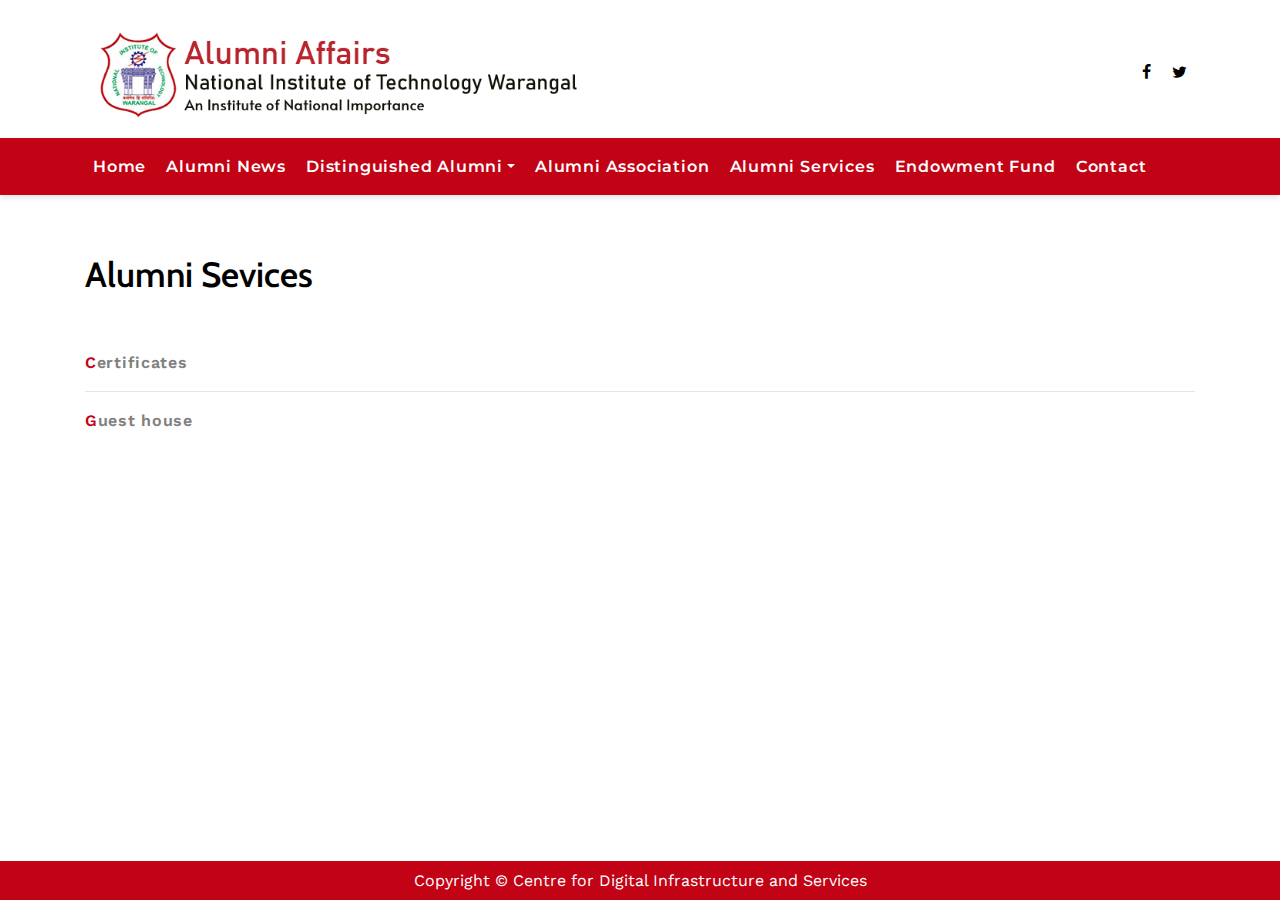
<file: services.html>
<!DOCTYPE html>
<html lang="en">
  <head>
    <title>Services | NITW</title>
    <meta charset="utf-8">
    <meta name="viewport" content="width=device-width, initial-scale=1, shrink-to-fit=no">
    <link href="https://fonts.googleapis.com/css?family=B612+Mono|Cabin:400,700&display=swap" rel="stylesheet">
    <link rel="stylesheet" href="fonts/icomoon/style.css">
    <link rel="stylesheet" href="css/bootstrap.min.css">
    <link rel="stylesheet" href="css/jquery-ui.css">
    <link rel="stylesheet" href="css/owl.carousel.min.css">
    <link rel="stylesheet" href="css/owl.theme.default.min.css">
    <link rel="stylesheet" href="css/owl.theme.default.min.css">
    <link rel="stylesheet" href="css/jquery.fancybox.min.css">
    <link rel="stylesheet" href="css/bootstrap-datepicker.css">
    <link rel="stylesheet" href="fonts/flaticon/font/flaticon.css">
    <link rel="stylesheet" href="css/aos.css">
    <link href="css/jquery.mb.YTPlayer.min.css" media="all" rel="stylesheet" type="text/css">
    <link rel="stylesheet" href="css/style.css">
    <link rel="stylesheet" href="https://cdnjs.cloudflare.com/ajax/libs/font-awesome/6.4.0/css/all.min.css" integrity="sha512-iecdLmaskl7CVkqkXNQ/ZH/XLlvWZOJyj7Yy7tcenmpD1ypASozpmT/E0iPtmFIB46ZmdtAc9eNBvH0H/ZpiBw==" crossorigin="anonymous" referrerpolicy="no-referrer" />
    <link href="images/1.png" rel="icon" type="image/x-icon">
    <style>
      .main-site-section a {
        color: #808080;
        font-weight: 600;
        letter-spacing: 0.7px;
      }

      .footer{    position: absolute;
    width: 100%;
    bottom: 0;}
    </style>
  </head>
  <body data-spy="scroll" data-target=".site-navbar-target" data-offset="300">
    <div class="site-wrap">
      <div class="site-mobile-menu site-navbar-target">
        <div class="site-mobile-menu-header">
          <div class="site-mobile-menu-close mt-3">
            <span class="icon-close2 js-menu-toggle"></span>
          </div>
        </div>
        <div class="site-mobile-menu-body"></div>
      </div>
       <!-- HEADER START -->
       <div class="header-top">
        <!-- HEADER TOP START-->
        <div class="container">
          <div class="row align-items-center">
            <div class="col-12 col-lg-6 d-flex">
              <a href="index.html" class="site-logo">
                <img src="images/logo.png" alt="NITW logo" class="img-fluid">
              </a>
              <a href="#" class="ml-auto d-inline-block d-lg-none site-menu-toggle js-menu-toggle text-black">
                <span class="icon-menu h3"></span>
              </a>
            </div>
            <div class="col-12 col-lg-6 ml-auto d-flex">
              <div class="ml-md-auto top-social d-none d-lg-inline-block">
                <a href="https://www.facebook.com/NITWarangalOfficial" target="_blank" class="d-inline-block p-2">
                  <span class="icon-facebook"></span>
                </a>
                <a href="https://twitter.com/warangal_nit?ref_src=twsrc%5Etfw%7Ctwcamp%5Eembeddedtimeline%7Ctwterm%5Euser-id%3A994538771713478661%7Ctwcon%5Es2" target="_blank" class="d-inline-block p-2">
                  <span class="icon-twitter"></span>
                </a>
                <!--  <a href="#" class="d-inline-block p-3"><span class="icon-instagram"></span></a>-->
              </div>
            </div>
            <div class="col-6 d-block d-lg-none text-right"></div>
          </div>
        </div>
        <!-- HEADER TOP END-->
        <!-- <div class="container"><h2 >NITW Alumni Affairs</h2></div>-->
        <!-- HEADER BELOW START-->
        <div class="site-navbar py-2 js-sticky-header site-navbar-target d-none pl-0 d-lg-block" role="banner">
          <div class="container">
            <div class="d-flex align-items-center">
              <div class="mr-auto">
                <nav class="site-navigation position-relative text-right" role="navigation">
                  <ul class="site-menu main-menu js-clone-nav mr-auto d-none pl-0 d-lg-block">
                    <li>
                      <a href="index.html" class="nav-link text-left">Home</a>
                    </li>
                    <li>
                      <a href="events.html" class="nav-link text-left">Alumni News
                        <!--<i class="fa fa-angle-down" aria-hidden="true"></i>-->
                      </a>
                    </li>
                    <!--<li><a href="#" class="nav-link text-left">Alma connect</a></li>-->
                    
                    
                    
                    <!--<li class="dropdown">
                      <button>Distinguished Alumni <i class="fa fa-angle-down" aria-hidden="true"></i>
                      </button>
                      <div class="dropdown-content">
                        <a href="alaa.html" class="nav-link text-left">Alumnus Lifetime Achievement Award (ALAA) </a>
                        <a href="daa.html" class="nav-link text-left">Distinguished Alumnus Award (DAA) </a>
                        <a href="daa_awards.html" class="nav-link text-left">DAA Awards </a>
                        <a href="https://nitw.ac.in/page/?url=/DAA2023/Award2023" target="_blank" class="nav-link text-left">Call for awards </a>
                      </div>
                    </li>-->


                    <!--<li class="nav-item dropdown dmenu">
                      <a class="nav-link dropdown-toggle" href="#" id="navbardrop" data-toggle="dropdown">
                        Distinguished Alumni
                      </a>
                      <div class="dropdown-menu sm-menu container">
                        <a class="nav-link text-left" href="alaa.html">Alumnus Lifetime Achievement Award (ALAA)</a>
                        <a class="nav-link text-left" href="daa.html">Distinguished Alumnus Award (DAA)</a>
                        <a class="nav-link text-left" href="daa_awards.html">DAA Awards</a>
                        <a class="nav-link text-left" href="https://nitw.ac.in/page/?url=/DAA2023/Award2023" target="_blank">Call for awards</a>
                      </div>
                    </li>-->

                    <li class="nav-item dropdown">
                      <a href="#" class="nav-link dropdown-toggle active" id="navbarDropdown" role="button" data-toggle="dropdown" aria-haspopup="true" aria-expanded="false"> Distinguished Alumni</a>
                      <div class="dropdown-menu" aria-labelledby="navbarDropdown">
                          <a href="alaa.html" class="nav-link text-left">Alumnus Lifetime Achievement Award (ALAA)</a>
                          <a href="daa.html" class="nav-link text-left">Distinguished Alumnus Award (DAA)</a>
                          <a href="daa_awards.html" class="nav-link text-left">DAA Awards</a>
                          <a  class="nav-link text-left" href="https://nitw.ac.in/page/?url=/DAA2023/Award2023" target="_blank">Call for awards</a>
                      </div>
                  </li>




                    <li>
                      <a href="association.html" class="nav-link text-left">Alumni Association</a>
                    </li>
                    <li>
                      <a href="services.html" class="nav-link text-left">Alumni Services</a>
                    </li>
                    <li>
                      <a href="endowment_fund.html" class="nav-link text-left">Endowment Fund</a>
                    </li>
                    <li>
                      <a href="contact.html" class="nav-link text-left">Contact</a>
                    </li>
                    <!--<li><a href="#" class="nav-link text-left" style="border-top: 2px solid #c20315;
                    ">Login</a></li>-->
                  </ul>
                </nav>
              </div>
            </div>
          </div>
        </div>
        <!-- HEADER BELOW END-->
      </div>
      <!-- HEADER END -->
      <div class="main-site-section">
        <div class="container">
          <div class="row">
            <div class="col-12 text-left">
              <div class="section-title mb-5">
                <header>
                  <h1>Alumni Sevices</h1>
                </header>
              </div>
            </div>
          </div>
          <div class="row">
            <div class="col-12 alumni-services-section">
              <a href="https://www.nitw.ac.in/path/?dept=/eb" target="_blank">
                <span class="highlight">C</span>ertificates <i class="fa fa-external-link" aria-hidden="true"></i>
              </a>
              <hr>
              <a href="https://www.nitw.ac.in/page/?url=/guesthouse/2021" target="_blank">
                <span class="highlight">G</span>uest house <i class="fa fa-external-link" aria-hidden="true"></i>
              </a>
            </div>
          </div>
        </div>
      </div>
      <!--FOOTER SECTION START-->
      <!--<div class="site-section subscribe bg-light"><div class="container"><form action="#" class="row align-items-center"><div class="col-md-5 mr-auto"><h2>Contact alumni relations</h2><p>Lorem ipsum dolor sit amet, consectetur adipisicing elit. Perferendis aspernatur ut at quae omnis
              pariatur obcaecati possimus nisi ea iste!</p></div><div class="col-md-6 ml-auto"><div class="d-flex"><input type="email" class="form-control" placeholder="Enter your email"><button type="submit" class="btn btn-secondary"><span class="icon-paper-plane"></span></button></div></div></form></div></div>-->
      <div class="footer">
        <div class="container">
          <div class="row">
            <div class="col-12">
              <div class="copyright">
                <p>
                  <!-- Link back to Colorlib can't be removed. Template is licensed under CC BY 3.0. --> Copyright &copy; Centre for Digital Infrastructure and Services </a>
                </p>
              </div>
            </div>
          </div>
        </div>
      </div>
      <!--FOOTER SECTION END-->
    </div>
    <!-- .site-wrap -->
    <script src="js/jquery-3.3.1.min.js"></script>
    <script src="js/jquery-migrate-3.0.1.min.js"></script>
    <script src="js/jquery-ui.js"></script>
    <script src="js/popper.min.js"></script>
    <script src="js/bootstrap.min.js"></script>
    <script src="js/owl.carousel.min.js"></script>
    <script src="js/jquery.stellar.min.js"></script>
    <script src="js/jquery.countdown.min.js"></script>
    <script src="js/bootstrap-datepicker.min.js"></script>
    <script src="js/jquery.easing.1.3.js"></script>
    <script src="js/aos.js"></script>
    <script src="js/jquery.fancybox.min.js"></script>
    <script src="js/jquery.sticky.js"></script>
    <script src="js/jquery.mb.YTPlayer.min.js"></script>
    <script src="js/main.js"></script>



    <script type="text/javascript">
      $(document).ready(function () {
      $('.site-navigation .dmenu').hover(function () {
              $(this).find('.sm-menu').first().stop(true, true).slideDown(150);
          }, function () {
              $(this).find('.sm-menu').first().stop(true, true).slideUp(105)
          });
      });
      </script>

  </body>
</html>
</file>
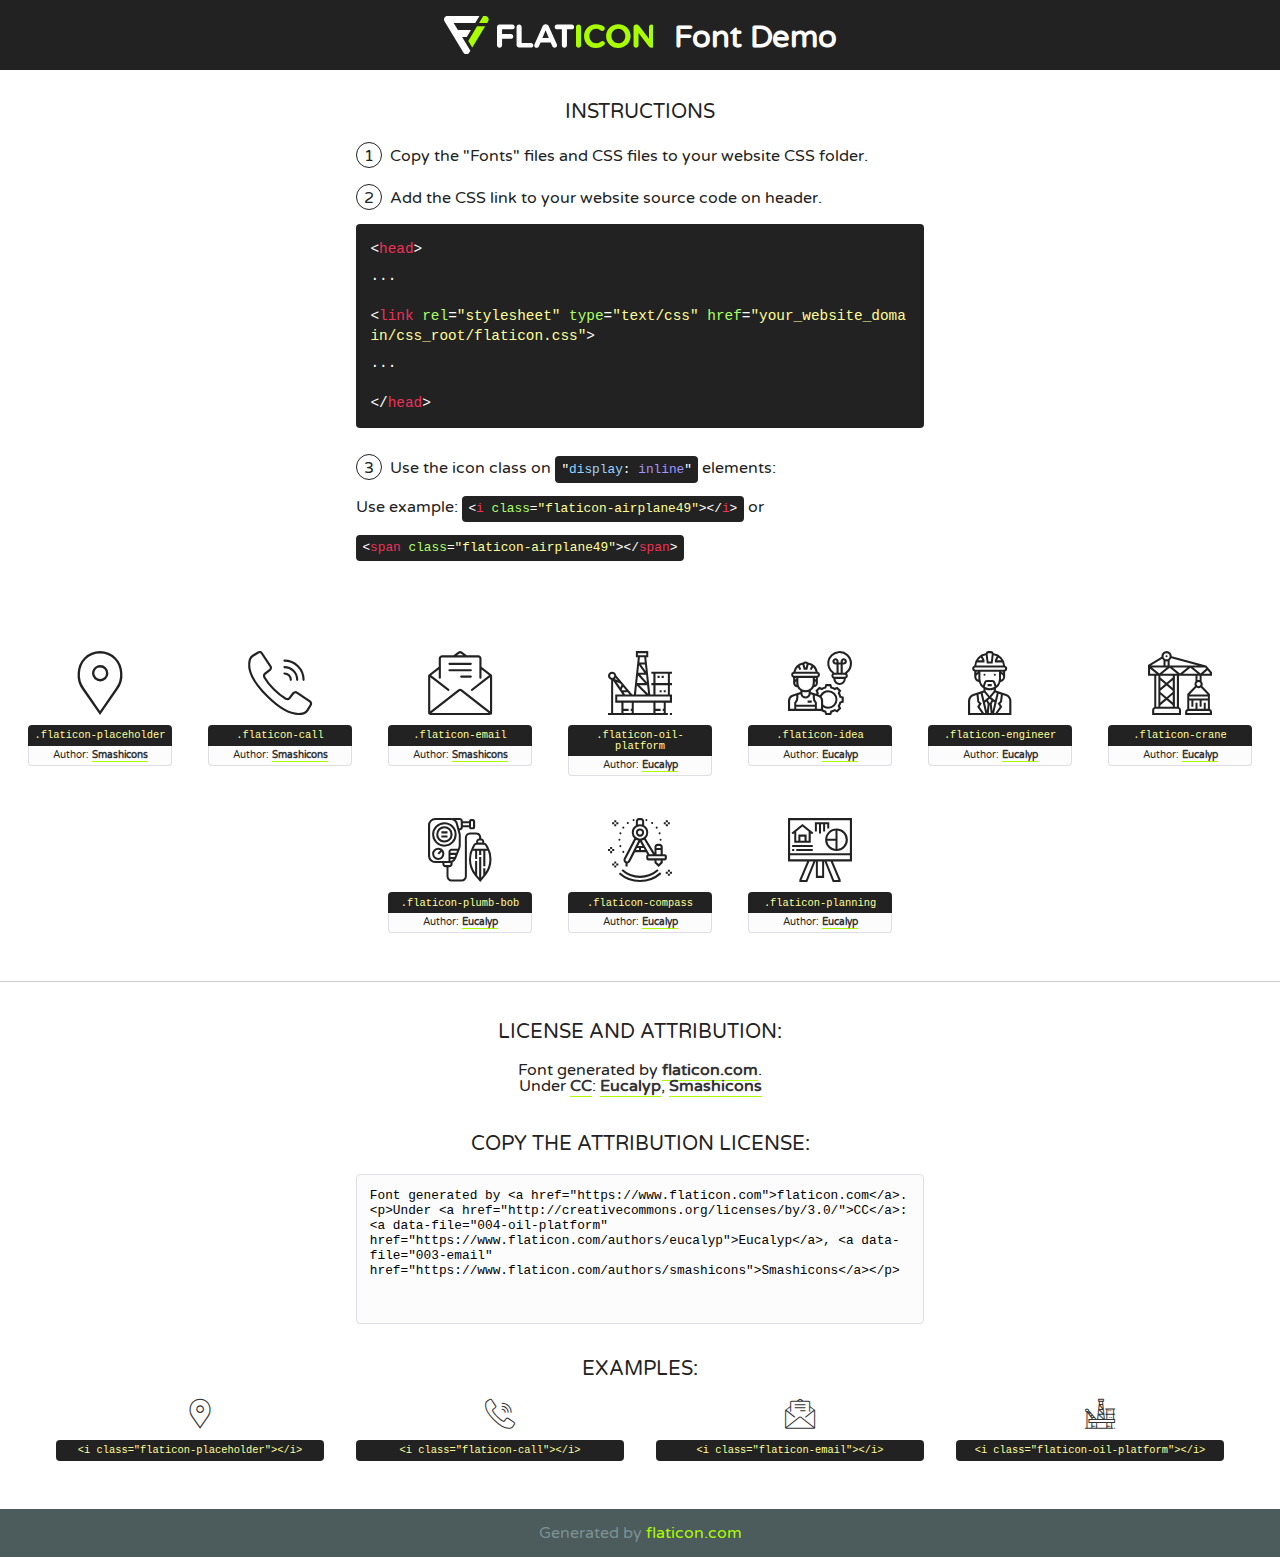
<file: fonts/flaticon/font/flaticon.html>
<!DOCTYPE html>
<!--
  Flaticon icon font: Flaticon
  Creation date: 20/06/2019 00:33
-->
<html>
<!DOCTYPE html>
<html>

<head>
    <title>Flaticon WebFont</title>
    <link href="http://fonts.googleapis.com/css?family=Varela+Round" rel="stylesheet" type="text/css" />
    <link rel="stylesheet" type="text/css" href="flaticon.css">
    <meta charset="UTF-8">
    <style>
    html, body, div, span, applet, object, iframe,
    h1, h2, h3, h4, h5, h6, p, blockquote, pre,
    a, abbr, acronym, address, big, cite, code,
    del, dfn, em, img, ins, kbd, q, s, samp,
    small, strike, strong, sub, sup, tt, var,
    b, u, i, center,
    dl, dt, dd, ol, ul, li,
    fieldset, form, label, legend,
    table, caption, tbody, tfoot, thead, tr, th, td,
    article, aside, canvas, details, embed, 
    figure, figcaption, footer, header, hgroup, 
    menu, nav, output, ruby, section, summary,
    time, mark, audio, video {
        margin: 0;
        padding: 0;
        border: 0;
        font-size: 100%;
        font: inherit;
        vertical-align: baseline;
    }
    /* HTML5 display-role reset for older browsers */
    article, aside, details, figcaption, figure, 
    footer, header, hgroup, menu, nav, section {
        display: block;
    }
    body {
        line-height: 1;
    }
    ol, ul {
        list-style: none;
    }
    blockquote, q {
        quotes: none;
    }
    blockquote:before, blockquote:after,
    q:before, q:after {
        content: '';
        content: none;
    }
    table {
        border-collapse: collapse;
        border-spacing: 0;
    }
    body {
        font-family: 'Varela Round', Helvetica, Arial, sans-serif;
        font-size: 16px;
        color: #222;
    }
    a {
        color: #333;
        border-bottom: 1px solid #a9fd00;
        font-weight: bold;
        text-decoration: none;
    }
    * {
        -moz-box-sizing: border-box;
        -webkit-box-sizing: border-box;
        box-sizing: border-box;
        margin: 0;
        padding: 0;
    }
    [class^="flaticon-"]:before, [class*=" flaticon-"]:before, [class^="flaticon-"]:after, [class*=" flaticon-"]:after {
        font-family: Flaticon;
        font-size: 30px;
        font-style: normal;
        margin-left: 20px;
        color: #333;
    }
    .wrapper {
        max-width: 600px;
        margin: auto;
        padding: 0 1em;
    }
    .title {
        font-size: 1.25em;
        text-align: center;
        margin-bottom: 1em;
        text-transform: uppercase;
    }
    header {
        text-align: center;
        background-color: #222;
        color: #fff;
        padding: 1em;
    }
    header .logo {
        width: 210px;
        height: 38px;
        display: inline-block;
        vertical-align: middle;
        margin-right: 1em;
        border: none;
    }
    header strong {
        font-size: 1.95em;
        font-weight: bold;
        vertical-align: middle;
        margin-top: 5px;
        display: inline-block;
    }
    .demo {
        margin: 2em auto;
        line-height: 1.25em;
    }
    .demo ul li {
        margin-bottom: 1em;
    }
    .demo ul li .num {
        color: #222;
        border-radius: 20px;
        display: inline-block;
        width: 26px;
        padding: 3px;
        height: 26px;
        text-align: center;
        margin-right: 0.5em;
        border: 1px solid #222;
    }
    .demo ul li code {
        background-color: #222;
        border-radius: 4px;
        padding: 0.25em 0.5em;
        display: inline-block;
        color: #fff;
        font-family: Consolas,Monaco,Lucida Console,Liberation Mono,DejaVu Sans Mono,Bitstream Vera Sans Mono,Courier New, monospace;
        font-weight: lighter;
        margin-top: 1em;
        font-size: 0.8em;
        word-break: break-all;
    }
    .demo ul li code.big {
        padding: 1em;
        font-size: 0.9em;
    }
    .demo ul li code .red {
        color: #EF3159;
    }
    .demo ul li code .green {
        color: #ACFF65;
    }
    .demo ul li code .yellow {
        color: #FFFF99;
    }
    .demo ul li code .blue {
        color: #99D3FF;
    }
    .demo ul li code .purple {
        color: #A295FF;
    }
    .demo ul li code .dots {
        margin-top: 0.5em;
        display: block;
    }
    #glyphs {
        border-bottom: 1px solid #ccc;
        padding: 2em 0;
        text-align: center;
    }
    .glyph {
        display: inline-block;
        width: 9em;
        margin: 1em;
        text-align: center;
        vertical-align: top;
        background: #FFF;
    }
    .glyph .glyph-icon {
        padding: 10px;
        display: block;
        font-family:"Flaticon";
        font-size: 64px;
        line-height: 1;
    }
    .glyph .glyph-icon:before {
        font-size: 64px;
        color: #222;
        margin-left: 0;
    }
    .class-name {
        font-size: 0.65em;
        background-color: #222;
        color: #fff;
        border-radius: 4px 4px 0 0;
        padding: 0.5em;
        color: #FFFF99;
        font-family: Consolas,Monaco,Lucida Console,Liberation Mono,DejaVu Sans Mono,Bitstream Vera Sans Mono,Courier New, monospace;
    }
    .author-name {
        font-size: 0.6em;
        background-color: #fcfcfd;
        border: 1px solid #DEDEE4;
        border-top: 0;
        border-radius: 0 0 4px 4px;
        padding: 0.5em;
    }
    .class-name:last-child {
        font-size: 10px;
        color:#888;
    }
    .class-name:last-child a {
        font-size: 10px;
        color:#555;
    }
    .class-name:last-child a:hover {
        color:#a9fd00;
    }
    .glyph > input {
        display: block;
        width: 100px;
        margin: 5px auto;
        text-align: center;
        font-size: 12px;
        cursor: text;
    }
    .glyph > input.icon-input {
        font-family:"Flaticon";
        font-size: 16px;
        margin-bottom: 10px;
    }
    .attribution .title {
        margin-top: 2em;
    }
    .attribution textarea {
        background-color: #fcfcfd;
        padding: 1em;
        border: none;
        box-shadow: none;
        border: 1px solid #DEDEE4;
        border-radius: 4px;
        resize: none;
        width: 100%;
        height: 150px;
        font-size: 0.8em;
        font-family: Consolas,Monaco,Lucida Console,Liberation Mono,DejaVu Sans Mono,Bitstream Vera Sans Mono,Courier New, monospace;
        -webkit-appearance: none;
    }
    .iconsuse {
        margin: 2em auto;
        text-align: center;
        max-width: 1200px;
    }
    .iconsuse:after {
        content: '';
        display: table;
        clear: both;
    }
    .iconsuse .image {
        float: left;
        width: 25%;
        padding: 0 1em;
    }
    .iconsuse .image p {
        margin-bottom: 1em;
    }
    .iconsuse .image span {
        display: block;
        font-size: 0.65em;
        background-color: #222;
        color: #fff;
        border-radius: 4px;
        padding: 0.5em;
        color: #FFFF99;
        margin-top: 1em;
        font-family: Consolas,Monaco,Lucida Console,Liberation Mono,DejaVu Sans Mono,Bitstream Vera Sans Mono,Courier New, monospace;
    }
    #footer {
        text-align: center;
        background-color: #4C5B5C;
        color: #7c9192;
        padding: 1em;
    }
    #footer a {
        border: none;
        color: #a9fd00;
        font-weight: normal;
    }
    @media (max-width: 960px) {
        .iconsuse .image {
            width: 50%;
        }
    }
    @media (max-width: 560px) {
        .iconsuse .image {
            width: 100%;
        }
    }
    </style>
</head>

<body class="characters-off">

    <header>
        <a href="https://www.flaticon.com" target="_blank" class="logo">
            <svg version="1.1" xmlns="http://www.w3.org/2000/svg" xmlns:xlink="http://www.w3.org/1999/xlink" xmlns:a="http://ns.adobe.com/AdobeSVGViewerExtensions/3.0/" viewBox="0 0 560.875 102.036" enable-background="new 0 0 560.875 102.036" xml:space="preserve">
                <defs>
                </defs>
                <g>
                    <g class="letters">
                        <path fill="#ffffff" d="M141.596,29.675c0-3.777,2.985-6.767,6.764-6.767h34.438c3.426,0,6.15,2.728,6.15,6.15
                        c0,3.43-2.724,6.149-6.15,6.149h-27.674v13.091h23.719c3.429,0,6.151,2.724,6.151,6.15c0,3.43-2.723,6.149-6.151,6.149h-23.719
                        v17.574c0,3.773-2.986,6.761-6.764,6.761c-3.779,0-6.764-2.989-6.764-6.761V29.675z"></path>
                        <path fill="#ffffff" d="M193.844,29.149c0-3.781,2.985-6.767,6.764-6.767c3.776,0,6.763,2.985,6.763,6.767v42.957h25.039
                        c3.426,0,6.149,2.726,6.149,6.153c0,3.425-2.723,6.15-6.149,6.15h-31.802c-3.779,0-6.764-2.986-6.764-6.768V29.149z"></path>
                        <path fill="#ffffff" d="M241.891,75.71l21.438-48.407c1.492-3.341,4.215-5.357,7.906-5.357h0.792
                        c3.686,0,6.323,2.017,7.815,5.357l21.439,48.407c0.436,0.967,0.701,1.845,0.701,2.723c0,3.602-2.809,6.501-6.414,6.501
                        c-3.161,0-5.269-1.845-6.499-4.655l-4.132-9.661h-27.059l-4.301,10.102c-1.144,2.631-3.426,4.214-6.237,4.214
                        c-3.517,0-6.24-2.81-6.24-6.325C241.1,77.64,241.451,76.677,241.891,75.71z M279.932,58.666l-8.521-20.297l-8.526,20.297H279.932
                        z"></path>
                        <path fill="#ffffff" d="M314.864,35.387H301.86c-3.429,0-6.239-2.813-6.239-6.238c0-3.429,2.811-6.24,6.239-6.24h39.533
                        c3.426,0,6.237,2.811,6.237,6.24c0,3.425-2.811,6.238-6.237,6.238h-13.001v42.785c0,3.773-2.99,6.761-6.764,6.761
                        c-3.779,0-6.764-2.989-6.764-6.761V35.387z"></path>
                        <path fill="#A9FD00" d="M352.615,29.149c0-3.781,2.985-6.767,6.767-6.767c3.774,0,6.761,2.985,6.761,6.767v49.024
                        c0,3.773-2.987,6.761-6.761,6.761c-3.781,0-6.767-2.989-6.767-6.761V29.149z"></path>
                        <path fill="#A9FD00" d="M374.132,53.836v-0.179c0-17.481,13.178-31.801,32.065-31.801c9.22,0,15.459,2.458,20.557,6.238
                        c1.402,1.054,2.637,2.985,2.637,5.357c0,3.692-2.985,6.59-6.681,6.59c-1.845,0-3.071-0.702-4.044-1.319
                        c-3.776-2.813-7.729-4.393-12.562-4.393c-10.364,0-17.831,8.611-17.831,19.154v0.173c0,10.542,7.291,19.329,17.831,19.329
                        c5.715,0,9.492-1.756,13.359-4.834c1.049-0.874,2.458-1.491,4.039-1.491c3.429,0,6.325,2.813,6.325,6.236
                        c0,2.106-1.056,3.78-2.282,4.834c-5.539,4.834-12.036,7.733-21.878,7.733C387.572,85.464,374.132,71.493,374.132,53.836z"></path>
                        <path fill="#A9FD00" d="M433.009,53.836v-0.179c0-17.481,13.79-31.801,32.766-31.801c18.981,0,32.592,14.143,32.592,31.628v0.173
                        c0,17.483-13.785,31.807-32.769,31.807C446.625,85.464,433.009,71.32,433.009,53.836z M484.224,53.836v-0.179
                        c0-10.539-7.725-19.326-18.626-19.326c-10.893,0-18.449,8.611-18.449,19.154v0.173c0,10.542,7.73,19.329,18.626,19.329
                        C476.676,72.986,484.224,64.378,484.224,53.836z"></path>
                        <path fill="#A9FD00" d="M506.233,29.321c0-3.774,2.99-6.763,6.767-6.763h1.401c3.252,0,5.183,1.583,7.029,3.953l26.093,34.265
                        V29.059c0-3.692,2.99-6.677,6.681-6.677c3.683,0,6.671,2.985,6.671,6.677v48.934c0,3.78-2.987,6.765-6.764,6.765h-0.436
                        c-3.257,0-5.188-1.581-7.034-3.953l-27.056-35.492v32.944c0,3.687-2.985,6.676-6.678,6.676c-3.683,0-6.673-2.989-6.673-6.676
                        V29.321z"></path>
                    </g>
                    <g class="insignia">
                        <path fill="#ffffff" d="M48.372,56.137h12.517l11.156-18.537H37.186L25.688,18.539h57.825L94.668,0H9.271
                        C5.925,0,2.842,1.801,1.198,4.716c-1.644,2.907-1.593,6.482,0.134,9.343l50.38,83.501c1.678,2.781,4.689,4.476,7.938,4.476
                        c3.246,0,6.257-1.695,7.935-4.476l2.898-4.804L48.372,56.137z"></path>
                        <g class="i">
                            <path fill="#A9FD00" d="M93.575,18.539h0.031v0.004l21.652,0.004l2.705-4.488c1.727-2.861,1.778-6.436,0.133-9.343
                            C116.454,1.801,113.371,0,110.026,0h-5.294L93.575,18.539z"></path>
                            <polygon fill="#A9FD00" points="88.291,27.356 64.725,66.486 75.519,84.404 109.942,27.356"></polygon>
                        </g>
                    </g>
                </g>
            </svg>
        </a>
        <strong>Font Demo</strong>
    </header>


    <section class="demo wrapper">

        <p class="title">Instructions</p>

        <ul>
            <li>
                <span class="num">1</span>Copy the "Fonts" files and CSS files to your website CSS folder.
            </li>
            <li>
                <span class="num">2</span>Add the CSS link to your website source code on header.
                <code class="big">
                    &lt;<span class="red">head</span>&gt;
                    <br/><span class="dots">...</span>
                    <br/>&lt;<span class="red">link</span> <span class="green">rel</span>=<span class="yellow">"stylesheet"</span> <span class="green">type</span>=<span class="yellow">"text/css"</span> <span class="green">href</span>=<span class="yellow">"your_website_domain/css_root/flaticon.css"</span>&gt;
                    <br/><span class="dots">...</span>
                    <br/>&lt;/<span class="red">head</span>&gt;
                </code>
            </li>

            <li>
                <p>
                    <span class="num">3</span>Use the icon class on <code>"<span class="blue">display</span>:<span class="purple"> inline</span>"</code> elements:
                    <br />
                    Use example: <code>&lt;<span class="red">i</span> <span class="green">class</span>=<span class="yellow">&quot;flaticon-airplane49&quot;</span>&gt;&lt;/<span class="red">i</span>&gt;</code> or <code>&lt;<span class="red">span</span> <span class="green">class</span>=<span class="yellow">&quot;flaticon-airplane49&quot;</span>&gt;&lt;/<span class="red">span</span>&gt;</code>
            </li>
        </ul>

    </section>




   <section id="glyphs">          
    
      
        <div class="glyph"><div class="glyph-icon flaticon-placeholder"></div>
            <div class="class-name">.flaticon-placeholder</div>
            <div class="author-name">Author: <a data-file="001-placeholder" href="https://www.flaticon.com/authors/smashicons">Smashicons</a> </div> 
        </div>        
        
        <div class="glyph"><div class="glyph-icon flaticon-call"></div>
            <div class="class-name">.flaticon-call</div>
            <div class="author-name">Author: <a data-file="002-call" href="https://www.flaticon.com/authors/smashicons">Smashicons</a> </div> 
        </div>        
        
        <div class="glyph"><div class="glyph-icon flaticon-email"></div>
            <div class="class-name">.flaticon-email</div>
            <div class="author-name">Author: <a data-file="003-email" href="https://www.flaticon.com/authors/smashicons">Smashicons</a> </div> 
        </div>        
        
        <div class="glyph"><div class="glyph-icon flaticon-oil-platform"></div>
            <div class="class-name">.flaticon-oil-platform</div>
            <div class="author-name">Author: <a data-file="004-oil-platform" href="https://www.flaticon.com/authors/eucalyp">Eucalyp</a> </div> 
        </div>        
        
        <div class="glyph"><div class="glyph-icon flaticon-idea"></div>
            <div class="class-name">.flaticon-idea</div>
            <div class="author-name">Author: <a data-file="005-idea" href="https://www.flaticon.com/authors/eucalyp">Eucalyp</a> </div> 
        </div>        
        
        <div class="glyph"><div class="glyph-icon flaticon-engineer"></div>
            <div class="class-name">.flaticon-engineer</div>
            <div class="author-name">Author: <a data-file="006-engineer" href="https://www.flaticon.com/authors/eucalyp">Eucalyp</a> </div> 
        </div>        
        
        <div class="glyph"><div class="glyph-icon flaticon-crane"></div>
            <div class="class-name">.flaticon-crane</div>
            <div class="author-name">Author: <a data-file="007-crane" href="https://www.flaticon.com/authors/eucalyp">Eucalyp</a> </div> 
        </div>        
        
        <div class="glyph"><div class="glyph-icon flaticon-plumb-bob"></div>
            <div class="class-name">.flaticon-plumb-bob</div>
            <div class="author-name">Author: <a data-file="008-plumb-bob" href="https://www.flaticon.com/authors/eucalyp">Eucalyp</a> </div> 
        </div>        
        
        <div class="glyph"><div class="glyph-icon flaticon-compass"></div>
            <div class="class-name">.flaticon-compass</div>
            <div class="author-name">Author: <a data-file="009-compass" href="https://www.flaticon.com/authors/eucalyp">Eucalyp</a> </div> 
        </div>        
        
        <div class="glyph"><div class="glyph-icon flaticon-planning"></div>
            <div class="class-name">.flaticon-planning</div>
            <div class="author-name">Author: <a data-file="010-planning" href="https://www.flaticon.com/authors/eucalyp">Eucalyp</a> </div> 
        </div>        
        

    </section>



    <section class="attribution wrapper"   style="text-align:center;">

      <div class="title">License and attribution:</div><div class="attrDiv">Font generated by <a href="https://www.flaticon.com">flaticon.com</a>. <div><p>Under <a href="http://creativecommons.org/licenses/by/3.0/">CC</a>: <a data-file="004-oil-platform" href="https://www.flaticon.com/authors/eucalyp">Eucalyp</a>, <a data-file="003-email" href="https://www.flaticon.com/authors/smashicons">Smashicons</a></p>  </div>
      </div>
      <div class="title">Copy the Attribution License:</div>

    <textarea onclick="this.focus();this.select();">Font generated by &lt;a href=&quot;https://www.flaticon.com&quot;&gt;flaticon.com&lt;/a&gt;. <p>Under <a href="http://creativecommons.org/licenses/by/3.0/">CC</a>: <a data-file="004-oil-platform" href="https://www.flaticon.com/authors/eucalyp">Eucalyp</a>, <a data-file="003-email" href="https://www.flaticon.com/authors/smashicons">Smashicons</a></p>  
     </textarea>

    </section>

    <section class="iconsuse">

          <div class="title">Examples:</div>            
             
            <div class="image">
                <p>
                    <i class="glyph-icon flaticon-placeholder"></i> 
                    <span>&lt;i class=&quot;flaticon-placeholder&quot;&gt;&lt;/i&gt;</span>
                </p>
            </div>
            
            <div class="image">
                <p>
                    <i class="glyph-icon flaticon-call"></i> 
                    <span>&lt;i class=&quot;flaticon-call&quot;&gt;&lt;/i&gt;</span>
                </p>
            </div>
            
            <div class="image">
                <p>
                    <i class="glyph-icon flaticon-email"></i> 
                    <span>&lt;i class=&quot;flaticon-email&quot;&gt;&lt;/i&gt;</span>
                </p>
            </div>
            
            <div class="image">
                <p>
                    <i class="glyph-icon flaticon-oil-platform"></i> 
                    <span>&lt;i class=&quot;flaticon-oil-platform&quot;&gt;&lt;/i&gt;</span>
                </p>
            </div>
                       
        </div>
                            
    </section>

<div id="footer">
    <div>Generated by <a href="https://www.flaticon.com">flaticon.com</a>
    </div>
</div>



</body>
</html>
</file>
<file: fonts/icomoon/style.css>
@font-face {
  font-family: 'icomoon';
  src:  url('fonts/icomoon.eot?10si43');
  src:  url('fonts/icomoon.eot?10si43#iefix') format('embedded-opentype'),
    url('fonts/icomoon.ttf?10si43') format('truetype'),
    url('fonts/icomoon.woff?10si43') format('woff'),
    url('fonts/icomoon.svg?10si43#icomoon') format('svg');
  font-weight: normal;
  font-style: normal;
}

[class^="icon-"], [class*=" icon-"] {
  /* use !important to prevent issues with browser extensions that change fonts */
  font-family: 'icomoon' !important;
  speak: none;
  font-style: normal;
  font-weight: normal;
  font-variant: normal;
  text-transform: none;
  line-height: 1;

  /* Better Font Rendering =========== */
  -webkit-font-smoothing: antialiased;
  -moz-osx-font-smoothing: grayscale;
}

.icon-asterisk:before {
  content: "\f069";
}
.icon-plus:before {
  content: "\f067";
}
.icon-question:before {
  content: "\f128";
}
.icon-minus:before {
  content: "\f068";
}
.icon-glass:before {
  content: "\f000";
}
.icon-music:before {
  content: "\f001";
}
.icon-search:before {
  content: "\f002";
}
.icon-envelope-o:before {
  content: "\f003";
}
.icon-heart:before {
  content: "\f004";
}
.icon-star:before {
  content: "\f005";
}
.icon-star-o:before {
  content: "\f006";
}
.icon-user:before {
  content: "\f007";
}
.icon-film:before {
  content: "\f008";
}
.icon-th-large:before {
  content: "\f009";
}
.icon-th:before {
  content: "\f00a";
}
.icon-th-list:before {
  content: "\f00b";
}
.icon-check:before {
  content: "\f00c";
}
.icon-close:before {
  content: "\f00d";
}
.icon-remove:before {
  content: "\f00d";
}
.icon-times:before {
  content: "\f00d";
}
.icon-search-plus:before {
  content: "\f00e";
}
.icon-search-minus:before {
  content: "\f010";
}
.icon-power-off:before {
  content: "\f011";
}
.icon-signal:before {
  content: "\f012";
}
.icon-cog:before {
  content: "\f013";
}
.icon-gear:before {
  content: "\f013";
}
.icon-trash-o:before {
  content: "\f014";
}
.icon-home:before {
  content: "\f015";
}
.icon-file-o:before {
  content: "\f016";
}
.icon-clock-o:before {
  content: "\f017";
}
.icon-road:before {
  content: "\f018";
}
.icon-download:before {
  content: "\f019";
}
.icon-arrow-circle-o-down:before {
  content: "\f01a";
}
.icon-arrow-circle-o-up:before {
  content: "\f01b";
}
.icon-inbox:before {
  content: "\f01c";
}
.icon-play-circle-o:before {
  content: "\f01d";
}
.icon-repeat:before {
  content: "\f01e";
}
.icon-rotate-right:before {
  content: "\f01e";
}
.icon-refresh:before {
  content: "\f021";
}
.icon-list-alt:before {
  content: "\f022";
}
.icon-lock:before {
  content: "\f023";
}
.icon-flag:before {
  content: "\f024";
}
.icon-headphones:before {
  content: "\f025";
}
.icon-volume-off:before {
  content: "\f026";
}
.icon-volume-down:before {
  content: "\f027";
}
.icon-volume-up:before {
  content: "\f028";
}
.icon-qrcode:before {
  content: "\f029";
}
.icon-barcode:before {
  content: "\f02a";
}
.icon-tag:before {
  content: "\f02b";
}
.icon-tags:before {
  content: "\f02c";
}
.icon-book:before {
  content: "\f02d";
}
.icon-bookmark:before {
  content: "\f02e";
}
.icon-print:before {
  content: "\f02f";
}
.icon-camera:before {
  content: "\f030";
}
.icon-font:before {
  content: "\f031";
}
.icon-bold:before {
  content: "\f032";
}
.icon-italic:before {
  content: "\f033";
}
.icon-text-height:before {
  content: "\f034";
}
.icon-text-width:before {
  content: "\f035";
}
.icon-align-left:before {
  content: "\f036";
}
.icon-align-center:before {
  content: "\f037";
}
.icon-align-right:before {
  content: "\f038";
}
.icon-align-justify:before {
  content: "\f039";
}
.icon-list:before {
  content: "\f03a";
}
.icon-dedent:before {
  content: "\f03b";
}
.icon-outdent:before {
  content: "\f03b";
}
.icon-indent:before {
  content: "\f03c";
}
.icon-video-camera:before {
  content: "\f03d";
}
.icon-image:before {
  content: "\f03e";
}
.icon-photo:before {
  content: "\f03e";
}
.icon-picture-o:before {
  content: "\f03e";
}
.icon-pencil:before {
  content: "\f040";
}
.icon-map-marker:before {
  content: "\f041";
}
.icon-adjust:before {
  content: "\f042";
}
.icon-tint:before {
  content: "\f043";
}
.icon-edit:before {
  content: "\f044";
}
.icon-pencil-square-o:before {
  content: "\f044";
}
.icon-share-square-o:before {
  content: "\f045";
}
.icon-check-square-o:before {
  content: "\f046";
}
.icon-arrows:before {
  content: "\f047";
}
.icon-step-backward:before {
  content: "\f048";
}
.icon-fast-backward:before {
  content: "\f049";
}
.icon-backward:before {
  content: "\f04a";
}
.icon-play:before {
  content: "\f04b";
}
.icon-pause:before {
  content: "\f04c";
}
.icon-stop:before {
  content: "\f04d";
}
.icon-forward:before {
  content: "\f04e";
}
.icon-fast-forward:before {
  content: "\f050";
}
.icon-step-forward:before {
  content: "\f051";
}
.icon-eject:before {
  content: "\f052";
}
.icon-chevron-left:before {
  content: "\f053";
}
.icon-chevron-right:before {
  content: "\f054";
}
.icon-plus-circle:before {
  content: "\f055";
}
.icon-minus-circle:before {
  content: "\f056";
}
.icon-times-circle:before {
  content: "\f057";
}
.icon-check-circle:before {
  content: "\f058";
}
.icon-question-circle:before {
  content: "\f059";
}
.icon-info-circle:before {
  content: "\f05a";
}
.icon-crosshairs:before {
  content: "\f05b";
}
.icon-times-circle-o:before {
  content: "\f05c";
}
.icon-check-circle-o:before {
  content: "\f05d";
}
.icon-ban:before {
  content: "\f05e";
}
.icon-arrow-left:before {
  content: "\f060";
}
.icon-arrow-right:before {
  content: "\f061";
}
.icon-arrow-up:before {
  content: "\f062";
}
.icon-arrow-down:before {
  content: "\f063";
}
.icon-mail-forward:before {
  content: "\f064";
}
.icon-share:before {
  content: "\f064";
}
.icon-expand:before {
  content: "\f065";
}
.icon-compress:before {
  content: "\f066";
}
.icon-exclamation-circle:before {
  content: "\f06a";
}
.icon-gift:before {
  content: "\f06b";
}
.icon-leaf:before {
  content: "\f06c";
}
.icon-fire:before {
  content: "\f06d";
}
.icon-eye:before {
  content: "\f06e";
}
.icon-eye-slash:before {
  content: "\f070";
}
.icon-exclamation-triangle:before {
  content: "\f071";
}
.icon-warning:before {
  content: "\f071";
}
.icon-plane:before {
  content: "\f072";
}
.icon-calendar:before {
  content: "\f073";
}
.icon-random:before {
  content: "\f074";
}
.icon-comment:before {
  content: "\f075";
}
.icon-magnet:before {
  content: "\f076";
}
.icon-chevron-up:before {
  content: "\f077";
}
.icon-chevron-down:before {
  content: "\f078";
}
.icon-retweet:before {
  content: "\f079";
}
.icon-shopping-cart:before {
  content: "\f07a";
}
.icon-folder:before {
  content: "\f07b";
}
.icon-folder-open:before {
  content: "\f07c";
}
.icon-arrows-v:before {
  content: "\f07d";
}
.icon-arrows-h:before {
  content: "\f07e";
}
.icon-bar-chart:before {
  content: "\f080";
}
.icon-bar-chart-o:before {
  content: "\f080";
}
.icon-twitter-square:before {
  content: "\f081";
}
.icon-facebook-square:before {
  content: "\f082";
}
.icon-camera-retro:before {
  content: "\f083";
}
.icon-key:before {
  content: "\f084";
}
.icon-cogs:before {
  content: "\f085";
}
.icon-gears:before {
  content: "\f085";
}
.icon-comments:before {
  content: "\f086";
}
.icon-thumbs-o-up:before {
  content: "\f087";
}
.icon-thumbs-o-down:before {
  content: "\f088";
}
.icon-star-half:before {
  content: "\f089";
}
.icon-heart-o:before {
  content: "\f08a";
}
.icon-sign-out:before {
  content: "\f08b";
}
.icon-linkedin-square:before {
  content: "\f08c";
}
.icon-thumb-tack:before {
  content: "\f08d";
}
.icon-external-link:before {
  content: "\f08e";
}
.icon-sign-in:before {
  content: "\f090";
}
.icon-trophy:before {
  content: "\f091";
}
.icon-github-square:before {
  content: "\f092";
}
.icon-upload:before {
  content: "\f093";
}
.icon-lemon-o:before {
  content: "\f094";
}
.icon-phone:before {
  content: "\f095";
}
.icon-square-o:before {
  content: "\f096";
}
.icon-bookmark-o:before {
  content: "\f097";
}
.icon-phone-square:before {
  content: "\f098";
}
.icon-twitter:before {
  content: "\f099";
}
.icon-facebook:before {
  content: "\f09a";
}
.icon-facebook-f:before {
  content: "\f09a";
}
.icon-github:before {
  content: "\f09b";
}
.icon-unlock:before {
  content: "\f09c";
}
.icon-credit-card:before {
  content: "\f09d";
}
.icon-feed:before {
  content: "\f09e";
}
.icon-rss:before {
  content: "\f09e";
}
.icon-hdd-o:before {
  content: "\f0a0";
}
.icon-bullhorn:before {
  content: "\f0a1";
}
.icon-bell-o:before {
  content: "\f0a2";
}
.icon-certificate:before {
  content: "\f0a3";
}
.icon-hand-o-right:before {
  content: "\f0a4";
}
.icon-hand-o-left:before {
  content: "\f0a5";
}
.icon-hand-o-up:before {
  content: "\f0a6";
}
.icon-hand-o-down:before {
  content: "\f0a7";
}
.icon-arrow-circle-left:before {
  content: "\f0a8";
}
.icon-arrow-circle-right:before {
  content: "\f0a9";
}
.icon-arrow-circle-up:before {
  content: "\f0aa";
}
.icon-arrow-circle-down:before {
  content: "\f0ab";
}
.icon-globe:before {
  content: "\f0ac";
}
.icon-wrench:before {
  content: "\f0ad";
}
.icon-tasks:before {
  content: "\f0ae";
}
.icon-filter:before {
  content: "\f0b0";
}
.icon-briefcase:before {
  content: "\f0b1";
}
.icon-arrows-alt:before {
  content: "\f0b2";
}
.icon-group:before {
  content: "\f0c0";
}
.icon-users:before {
  content: "\f0c0";
}
.icon-chain:before {
  content: "\f0c1";
}
.icon-link:before {
  content: "\f0c1";
}
.icon-cloud:before {
  content: "\f0c2";
}
.icon-flask:before {
  content: "\f0c3";
}
.icon-cut:before {
  content: "\f0c4";
}
.icon-scissors:before {
  content: "\f0c4";
}
.icon-copy:before {
  content: "\f0c5";
}
.icon-files-o:before {
  content: "\f0c5";
}
.icon-paperclip:before {
  content: "\f0c6";
}
.icon-floppy-o:before {
  content: "\f0c7";
}
.icon-save:before {
  content: "\f0c7";
}
.icon-square:before {
  content: "\f0c8";
}
.icon-bars:before {
  content: "\f0c9";
}
.icon-navicon:before {
  content: "\f0c9";
}
.icon-reorder:before {
  content: "\f0c9";
}
.icon-list-ul:before {
  content: "\f0ca";
}
.icon-list-ol:before {
  content: "\f0cb";
}
.icon-strikethrough:before {
  content: "\f0cc";
}
.icon-underline:before {
  content: "\f0cd";
}
.icon-table:before {
  content: "\f0ce";
}
.icon-magic:before {
  content: "\f0d0";
}
.icon-truck:before {
  content: "\f0d1";
}
.icon-pinterest:before {
  content: "\f0d2";
}
.icon-pinterest-square:before {
  content: "\f0d3";
}
.icon-google-plus-square:before {
  content: "\f0d4";
}
.icon-google-plus:before {
  content: "\f0d5";
}
.icon-money:before {
  content: "\f0d6";
}
.icon-caret-down:before {
  content: "\f0d7";
}
.icon-caret-up:before {
  content: "\f0d8";
}
.icon-caret-left:before {
  content: "\f0d9";
}
.icon-caret-right:before {
  content: "\f0da";
}
.icon-columns:before {
  content: "\f0db";
}
.icon-sort:before {
  content: "\f0dc";
}
.icon-unsorted:before {
  content: "\f0dc";
}
.icon-sort-desc:before {
  content: "\f0dd";
}
.icon-sort-down:before {
  content: "\f0dd";
}
.icon-sort-asc:before {
  content: "\f0de";
}
.icon-sort-up:before {
  content: "\f0de";
}
.icon-envelope:before {
  content: "\f0e0";
}
.icon-linkedin:before {
  content: "\f0e1";
}
.icon-rotate-left:before {
  content: "\f0e2";
}
.icon-undo:before {
  content: "\f0e2";
}
.icon-gavel:before {
  content: "\f0e3";
}
.icon-legal:before {
  content: "\f0e3";
}
.icon-dashboard:before {
  content: "\f0e4";
}
.icon-tachometer:before {
  content: "\f0e4";
}
.icon-comment-o:before {
  content: "\f0e5";
}
.icon-comments-o:before {
  content: "\f0e6";
}
.icon-bolt:before {
  content: "\f0e7";
}
.icon-flash:before {
  content: "\f0e7";
}
.icon-sitemap:before {
  content: "\f0e8";
}
.icon-umbrella:before {
  content: "\f0e9";
}
.icon-clipboard:before {
  content: "\f0ea";
}
.icon-paste:before {
  content: "\f0ea";
}
.icon-lightbulb-o:before {
  content: "\f0eb";
}
.icon-exchange:before {
  content: "\f0ec";
}
.icon-cloud-download:before {
  content: "\f0ed";
}
.icon-cloud-upload:before {
  content: "\f0ee";
}
.icon-user-md:before {
  content: "\f0f0";
}
.icon-stethoscope:before {
  content: "\f0f1";
}
.icon-suitcase:before {
  content: "\f0f2";
}
.icon-bell:before {
  content: "\f0f3";
}
.icon-coffee:before {
  content: "\f0f4";
}
.icon-cutlery:before {
  content: "\f0f5";
}
.icon-file-text-o:before {
  content: "\f0f6";
}
.icon-building-o:before {
  content: "\f0f7";
}
.icon-hospital-o:before {
  content: "\f0f8";
}
.icon-ambulance:before {
  content: "\f0f9";
}
.icon-medkit:before {
  content: "\f0fa";
}
.icon-fighter-jet:before {
  content: "\f0fb";
}
.icon-beer:before {
  content: "\f0fc";
}
.icon-h-square:before {
  content: "\f0fd";
}
.icon-plus-square:before {
  content: "\f0fe";
}
.icon-angle-double-left:before {
  content: "\f100";
}
.icon-angle-double-right:before {
  content: "\f101";
}
.icon-angle-double-up:before {
  content: "\f102";
}
.icon-angle-double-down:before {
  content: "\f103";
}
.icon-angle-left:before {
  content: "\f104";
}
.icon-angle-right:before {
  content: "\f105";
}
.icon-angle-up:before {
  content: "\f106";
}
.icon-angle-down:before {
  content: "\f107";
}
.icon-desktop:before {
  content: "\f108";
}
.icon-laptop:before {
  content: "\f109";
}
.icon-tablet:before {
  content: "\f10a";
}
.icon-mobile:before {
  content: "\f10b";
}
.icon-mobile-phone:before {
  content: "\f10b";
}
.icon-circle-o:before {
  content: "\f10c";
}
.icon-quote-left:before {
  content: "\f10d";
}
.icon-quote-right:before {
  content: "\f10e";
}
.icon-spinner:before {
  content: "\f110";
}
.icon-circle:before {
  content: "\f111";
}
.icon-mail-reply:before {
  content: "\f112";
}
.icon-reply:before {
  content: "\f112";
}
.icon-github-alt:before {
  content: "\f113";
}
.icon-folder-o:before {
  content: "\f114";
}
.icon-folder-open-o:before {
  content: "\f115";
}
.icon-smile-o:before {
  content: "\f118";
}
.icon-frown-o:before {
  content: "\f119";
}
.icon-meh-o:before {
  content: "\f11a";
}
.icon-gamepad:before {
  content: "\f11b";
}
.icon-keyboard-o:before {
  content: "\f11c";
}
.icon-flag-o:before {
  content: "\f11d";
}
.icon-flag-checkered:before {
  content: "\f11e";
}
.icon-terminal:before {
  content: "\f120";
}
.icon-code:before {
  content: "\f121";
}
.icon-mail-reply-all:before {
  content: "\f122";
}
.icon-reply-all:before {
  content: "\f122";
}
.icon-star-half-empty:before {
  content: "\f123";
}
.icon-star-half-full:before {
  content: "\f123";
}
.icon-star-half-o:before {
  content: "\f123";
}
.icon-location-arrow:before {
  content: "\f124";
}
.icon-crop:before {
  content: "\f125";
}
.icon-code-fork:before {
  content: "\f126";
}
.icon-chain-broken:before {
  content: "\f127";
}
.icon-unlink:before {
  content: "\f127";
}
.icon-info:before {
  content: "\f129";
}
.icon-exclamation:before {
  content: "\f12a";
}
.icon-superscript:before {
  content: "\f12b";
}
.icon-subscript:before {
  content: "\f12c";
}
.icon-eraser:before {
  content: "\f12d";
}
.icon-puzzle-piece:before {
  content: "\f12e";
}
.icon-microphone:before {
  content: "\f130";
}
.icon-microphone-slash:before {
  content: "\f131";
}
.icon-shield:before {
  content: "\f132";
}
.icon-calendar-o:before {
  content: "\f133";
}
.icon-fire-extinguisher:before {
  content: "\f134";
}
.icon-rocket:before {
  content: "\f135";
}
.icon-maxcdn:before {
  content: "\f136";
}
.icon-chevron-circle-left:before {
  content: "\f137";
}
.icon-chevron-circle-right:before {
  content: "\f138";
}
.icon-chevron-circle-up:before {
  content: "\f139";
}
.icon-chevron-circle-down:before {
  content: "\f13a";
}
.icon-html5:before {
  content: "\f13b";
}
.icon-css3:before {
  content: "\f13c";
}
.icon-anchor:before {
  content: "\f13d";
}
.icon-unlock-alt:before {
  content: "\f13e";
}
.icon-bullseye:before {
  content: "\f140";
}
.icon-ellipsis-h:before {
  content: "\f141";
}
.icon-ellipsis-v:before {
  content: "\f142";
}
.icon-rss-square:before {
  content: "\f143";
}
.icon-play-circle:before {
  content: "\f144";
}
.icon-ticket:before {
  content: "\f145";
}
.icon-minus-square:before {
  content: "\f146";
}
.icon-minus-square-o:before {
  content: "\f147";
}
.icon-level-up:before {
  content: "\f148";
}
.icon-level-down:before {
  content: "\f149";
}
.icon-check-square:before {
  content: "\f14a";
}
.icon-pencil-square:before {
  content: "\f14b";
}
.icon-external-link-square:before {
  content: "\f14c";
}
.icon-share-square:before {
  content: "\f14d";
}
.icon-compass:before {
  content: "\f14e";
}
.icon-caret-square-o-down:before {
  content: "\f150";
}
.icon-toggle-down:before {
  content: "\f150";
}
.icon-caret-square-o-up:before {
  content: "\f151";
}
.icon-toggle-up:before {
  content: "\f151";
}
.icon-caret-square-o-right:before {
  content: "\f152";
}
.icon-toggle-right:before {
  content: "\f152";
}
.icon-eur:before {
  content: "\f153";
}
.icon-euro:before {
  content: "\f153";
}
.icon-gbp:before {
  content: "\f154";
}
.icon-dollar:before {
  content: "\f155";
}
.icon-usd:before {
  content: "\f155";
}
.icon-inr:before {
  content: "\f156";
}
.icon-rupee:before {
  content: "\f156";
}
.icon-cny:before {
  content: "\f157";
}
.icon-jpy:before {
  content: "\f157";
}
.icon-rmb:before {
  content: "\f157";
}
.icon-yen:before {
  content: "\f157";
}
.icon-rouble:before {
  content: "\f158";
}
.icon-rub:before {
  content: "\f158";
}
.icon-ruble:before {
  content: "\f158";
}
.icon-krw:before {
  content: "\f159";
}
.icon-won:before {
  content: "\f159";
}
.icon-bitcoin:before {
  content: "\f15a";
}
.icon-btc:before {
  content: "\f15a";
}
.icon-file:before {
  content: "\f15b";
}
.icon-file-text:before {
  content: "\f15c";
}
.icon-sort-alpha-asc:before {
  content: "\f15d";
}
.icon-sort-alpha-desc:before {
  content: "\f15e";
}
.icon-sort-amount-asc:before {
  content: "\f160";
}
.icon-sort-amount-desc:before {
  content: "\f161";
}
.icon-sort-numeric-asc:before {
  content: "\f162";
}
.icon-sort-numeric-desc:before {
  content: "\f163";
}
.icon-thumbs-up:before {
  content: "\f164";
}
.icon-thumbs-down:before {
  content: "\f165";
}
.icon-youtube-square:before {
  content: "\f166";
}
.icon-youtube:before {
  content: "\f167";
}
.icon-xing:before {
  content: "\f168";
}
.icon-xing-square:before {
  content: "\f169";
}
.icon-youtube-play:before {
  content: "\f16a";
}
.icon-dropbox:before {
  content: "\f16b";
}
.icon-stack-overflow:before {
  content: "\f16c";
}
.icon-instagram:before {
  content: "\f16d";
}
.icon-flickr:before {
  content: "\f16e";
}
.icon-adn:before {
  content: "\f170";
}
.icon-bitbucket:before {
  content: "\f171";
}
.icon-bitbucket-square:before {
  content: "\f172";
}
.icon-tumblr:before {
  content: "\f173";
}
.icon-tumblr-square:before {
  content: "\f174";
}
.icon-long-arrow-down:before {
  content: "\f175";
}
.icon-long-arrow-up:before {
  content: "\f176";
}
.icon-long-arrow-left:before {
  content: "\f177";
}
.icon-long-arrow-right:before {
  content: "\f178";
}
.icon-apple:before {
  content: "\f179";
}
.icon-windows:before {
  content: "\f17a";
}
.icon-android:before {
  content: "\f17b";
}
.icon-linux:before {
  content: "\f17c";
}
.icon-dribbble:before {
  content: "\f17d";
}
.icon-skype:before {
  content: "\f17e";
}
.icon-foursquare:before {
  content: "\f180";
}
.icon-trello:before {
  content: "\f181";
}
.icon-female:before {
  content: "\f182";
}
.icon-male:before {
  content: "\f183";
}
.icon-gittip:before {
  content: "\f184";
}
.icon-gratipay:before {
  content: "\f184";
}
.icon-sun-o:before {
  content: "\f185";
}
.icon-moon-o:before {
  content: "\f186";
}
.icon-archive:before {
  content: "\f187";
}
.icon-bug:before {
  content: "\f188";
}
.icon-vk:before {
  content: "\f189";
}
.icon-weibo:before {
  content: "\f18a";
}
.icon-renren:before {
  content: "\f18b";
}
.icon-pagelines:before {
  content: "\f18c";
}
.icon-stack-exchange:before {
  content: "\f18d";
}
.icon-arrow-circle-o-right:before {
  content: "\f18e";
}
.icon-arrow-circle-o-left:before {
  content: "\f190";
}
.icon-caret-square-o-left:before {
  content: "\f191";
}
.icon-toggle-left:before {
  content: "\f191";
}
.icon-dot-circle-o:before {
  content: "\f192";
}
.icon-wheelchair:before {
  content: "\f193";
}
.icon-vimeo-square:before {
  content: "\f194";
}
.icon-try:before {
  content: "\f195";
}
.icon-turkish-lira:before {
  content: "\f195";
}
.icon-plus-square-o:before {
  content: "\f196";
}
.icon-space-shuttle:before {
  content: "\f197";
}
.icon-slack:before {
  content: "\f198";
}
.icon-envelope-square:before {
  content: "\f199";
}
.icon-wordpress:before {
  content: "\f19a";
}
.icon-openid:before {
  content: "\f19b";
}
.icon-bank:before {
  content: "\f19c";
}
.icon-institution:before {
  content: "\f19c";
}
.icon-university:before {
  content: "\f19c";
}
.icon-graduation-cap:before {
  content: "\f19d";
}
.icon-mortar-board:before {
  content: "\f19d";
}
.icon-yahoo:before {
  content: "\f19e";
}
.icon-google:before {
  content: "\f1a0";
}
.icon-reddit:before {
  content: "\f1a1";
}
.icon-reddit-square:before {
  content: "\f1a2";
}
.icon-stumbleupon-circle:before {
  content: "\f1a3";
}
.icon-stumbleupon:before {
  content: "\f1a4";
}
.icon-delicious:before {
  content: "\f1a5";
}
.icon-digg:before {
  content: "\f1a6";
}
.icon-pied-piper-pp:before {
  content: "\f1a7";
}
.icon-pied-piper-alt:before {
  content: "\f1a8";
}
.icon-drupal:before {
  content: "\f1a9";
}
.icon-joomla:before {
  content: "\f1aa";
}
.icon-language:before {
  content: "\f1ab";
}
.icon-fax:before {
  content: "\f1ac";
}
.icon-building:before {
  content: "\f1ad";
}
.icon-child:before {
  content: "\f1ae";
}
.icon-paw:before {
  content: "\f1b0";
}
.icon-spoon:before {
  content: "\f1b1";
}
.icon-cube:before {
  content: "\f1b2";
}
.icon-cubes:before {
  content: "\f1b3";
}
.icon-behance:before {
  content: "\f1b4";
}
.icon-behance-square:before {
  content: "\f1b5";
}
.icon-steam:before {
  content: "\f1b6";
}
.icon-steam-square:before {
  content: "\f1b7";
}
.icon-recycle:before {
  content: "\f1b8";
}
.icon-automobile:before {
  content: "\f1b9";
}
.icon-car:before {
  content: "\f1b9";
}
.icon-cab:before {
  content: "\f1ba";
}
.icon-taxi:before {
  content: "\f1ba";
}
.icon-tree:before {
  content: "\f1bb";
}
.icon-spotify:before {
  content: "\f1bc";
}
.icon-deviantart:before {
  content: "\f1bd";
}
.icon-soundcloud:before {
  content: "\f1be";
}
.icon-database:before {
  content: "\f1c0";
}
.icon-file-pdf-o:before {
  content: "\f1c1";
}
.icon-file-word-o:before {
  content: "\f1c2";
}
.icon-file-excel-o:before {
  content: "\f1c3";
}
.icon-file-powerpoint-o:before {
  content: "\f1c4";
}
.icon-file-image-o:before {
  content: "\f1c5";
}
.icon-file-photo-o:before {
  content: "\f1c5";
}
.icon-file-picture-o:before {
  content: "\f1c5";
}
.icon-file-archive-o:before {
  content: "\f1c6";
}
.icon-file-zip-o:before {
  content: "\f1c6";
}
.icon-file-audio-o:before {
  content: "\f1c7";
}
.icon-file-sound-o:before {
  content: "\f1c7";
}
.icon-file-movie-o:before {
  content: "\f1c8";
}
.icon-file-video-o:before {
  content: "\f1c8";
}
.icon-file-code-o:before {
  content: "\f1c9";
}
.icon-vine:before {
  content: "\f1ca";
}
.icon-codepen:before {
  content: "\f1cb";
}
.icon-jsfiddle:before {
  content: "\f1cc";
}
.icon-life-bouy:before {
  content: "\f1cd";
}
.icon-life-buoy:before {
  content: "\f1cd";
}
.icon-life-ring:before {
  content: "\f1cd";
}
.icon-life-saver:before {
  content: "\f1cd";
}
.icon-support:before {
  content: "\f1cd";
}
.icon-circle-o-notch:before {
  content: "\f1ce";
}
.icon-ra:before {
  content: "\f1d0";
}
.icon-rebel:before {
  content: "\f1d0";
}
.icon-resistance:before {
  content: "\f1d0";
}
.icon-empire:before {
  content: "\f1d1";
}
.icon-ge:before {
  content: "\f1d1";
}
.icon-git-square:before {
  content: "\f1d2";
}
.icon-git:before {
  content: "\f1d3";
}
.icon-hacker-news:before {
  content: "\f1d4";
}
.icon-y-combinator-square:before {
  content: "\f1d4";
}
.icon-yc-square:before {
  content: "\f1d4";
}
.icon-tencent-weibo:before {
  content: "\f1d5";
}
.icon-qq:before {
  content: "\f1d6";
}
.icon-wechat:before {
  content: "\f1d7";
}
.icon-weixin:before {
  content: "\f1d7";
}
.icon-paper-plane:before {
  content: "\f1d8";
}
.icon-send:before {
  content: "\f1d8";
}
.icon-paper-plane-o:before {
  content: "\f1d9";
}
.icon-send-o:before {
  content: "\f1d9";
}
.icon-history:before {
  content: "\f1da";
}
.icon-circle-thin:before {
  content: "\f1db";
}
.icon-header:before {
  content: "\f1dc";
}
.icon-paragraph:before {
  content: "\f1dd";
}
.icon-sliders:before {
  content: "\f1de";
}
.icon-share-alt:before {
  content: "\f1e0";
}
.icon-share-alt-square:before {
  content: "\f1e1";
}
.icon-bomb:before {
  content: "\f1e2";
}
.icon-futbol-o:before {
  content: "\f1e3";
}
.icon-soccer-ball-o:before {
  content: "\f1e3";
}
.icon-tty:before {
  content: "\f1e4";
}
.icon-binoculars:before {
  content: "\f1e5";
}
.icon-plug:before {
  content: "\f1e6";
}
.icon-slideshare:before {
  content: "\f1e7";
}
.icon-twitch:before {
  content: "\f1e8";
}
.icon-yelp:before {
  content: "\f1e9";
}
.icon-newspaper-o:before {
  content: "\f1ea";
}
.icon-wifi:before {
  content: "\f1eb";
}
.icon-calculator:before {
  content: "\f1ec";
}
.icon-paypal:before {
  content: "\f1ed";
}
.icon-google-wallet:before {
  content: "\f1ee";
}
.icon-cc-visa:before {
  content: "\f1f0";
}
.icon-cc-mastercard:before {
  content: "\f1f1";
}
.icon-cc-discover:before {
  content: "\f1f2";
}
.icon-cc-amex:before {
  content: "\f1f3";
}
.icon-cc-paypal:before {
  content: "\f1f4";
}
.icon-cc-stripe:before {
  content: "\f1f5";
}
.icon-bell-slash:before {
  content: "\f1f6";
}
.icon-bell-slash-o:before {
  content: "\f1f7";
}
.icon-trash:before {
  content: "\f1f8";
}
.icon-copyright:before {
  content: "\f1f9";
}
.icon-at:before {
  content: "\f1fa";
}
.icon-eyedropper:before {
  content: "\f1fb";
}
.icon-paint-brush:before {
  content: "\f1fc";
}
.icon-birthday-cake:before {
  content: "\f1fd";
}
.icon-area-chart:before {
  content: "\f1fe";
}
.icon-pie-chart:before {
  content: "\f200";
}
.icon-line-chart:before {
  content: "\f201";
}
.icon-lastfm:before {
  content: "\f202";
}
.icon-lastfm-square:before {
  content: "\f203";
}
.icon-toggle-off:before {
  content: "\f204";
}
.icon-toggle-on:before {
  content: "\f205";
}
.icon-bicycle:before {
  content: "\f206";
}
.icon-bus:before {
  content: "\f207";
}
.icon-ioxhost:before {
  content: "\f208";
}
.icon-angellist:before {
  content: "\f209";
}
.icon-cc:before {
  content: "\f20a";
}
.icon-ils:before {
  content: "\f20b";
}
.icon-shekel:before {
  content: "\f20b";
}
.icon-sheqel:before {
  content: "\f20b";
}
.icon-meanpath:before {
  content: "\f20c";
}
.icon-buysellads:before {
  content: "\f20d";
}
.icon-connectdevelop:before {
  content: "\f20e";
}
.icon-dashcube:before {
  content: "\f210";
}
.icon-forumbee:before {
  content: "\f211";
}
.icon-leanpub:before {
  content: "\f212";
}
.icon-sellsy:before {
  content: "\f213";
}
.icon-shirtsinbulk:before {
  content: "\f214";
}
.icon-simplybuilt:before {
  content: "\f215";
}
.icon-skyatlas:before {
  content: "\f216";
}
.icon-cart-plus:before {
  content: "\f217";
}
.icon-cart-arrow-down:before {
  content: "\f218";
}
.icon-diamond:before {
  content: "\f219";
}
.icon-ship:before {
  content: "\f21a";
}
.icon-user-secret:before {
  content: "\f21b";
}
.icon-motorcycle:before {
  content: "\f21c";
}
.icon-street-view:before {
  content: "\f21d";
}
.icon-heartbeat:before {
  content: "\f21e";
}
.icon-venus:before {
  content: "\f221";
}
.icon-mars:before {
  content: "\f222";
}
.icon-mercury:before {
  content: "\f223";
}
.icon-intersex:before {
  content: "\f224";
}
.icon-transgender:before {
  content: "\f224";
}
.icon-transgender-alt:before {
  content: "\f225";
}
.icon-venus-double:before {
  content: "\f226";
}
.icon-mars-double:before {
  content: "\f227";
}
.icon-venus-mars:before {
  content: "\f228";
}
.icon-mars-stroke:before {
  content: "\f229";
}
.icon-mars-stroke-v:before {
  content: "\f22a";
}
.icon-mars-stroke-h:before {
  content: "\f22b";
}
.icon-neuter:before {
  content: "\f22c";
}
.icon-genderless:before {
  content: "\f22d";
}
.icon-facebook-official:before {
  content: "\f230";
}
.icon-pinterest-p:before {
  content: "\f231";
}
.icon-whatsapp:before {
  content: "\f232";
}
.icon-server:before {
  content: "\f233";
}
.icon-user-plus:before {
  content: "\f234";
}
.icon-user-times:before {
  content: "\f235";
}
.icon-bed:before {
  content: "\f236";
}
.icon-hotel:before {
  content: "\f236";
}
.icon-viacoin:before {
  content: "\f237";
}
.icon-train:before {
  content: "\f238";
}
.icon-subway:before {
  content: "\f239";
}
.icon-medium:before {
  content: "\f23a";
}
.icon-y-combinator:before {
  content: "\f23b";
}
.icon-yc:before {
  content: "\f23b";
}
.icon-optin-monster:before {
  content: "\f23c";
}
.icon-opencart:before {
  content: "\f23d";
}
.icon-expeditedssl:before {
  content: "\f23e";
}
.icon-battery:before {
  content: "\f240";
}
.icon-battery-4:before {
  content: "\f240";
}
.icon-battery-full:before {
  content: "\f240";
}
.icon-battery-3:before {
  content: "\f241";
}
.icon-battery-three-quarters:before {
  content: "\f241";
}
.icon-battery-2:before {
  content: "\f242";
}
.icon-battery-half:before {
  content: "\f242";
}
.icon-battery-1:before {
  content: "\f243";
}
.icon-battery-quarter:before {
  content: "\f243";
}
.icon-battery-0:before {
  content: "\f244";
}
.icon-battery-empty:before {
  content: "\f244";
}
.icon-mouse-pointer:before {
  content: "\f245";
}
.icon-i-cursor:before {
  content: "\f246";
}
.icon-object-group:before {
  content: "\f247";
}
.icon-object-ungroup:before {
  content: "\f248";
}
.icon-sticky-note:before {
  content: "\f249";
}
.icon-sticky-note-o:before {
  content: "\f24a";
}
.icon-cc-jcb:before {
  content: "\f24b";
}
.icon-cc-diners-club:before {
  content: "\f24c";
}
.icon-clone:before {
  content: "\f24d";
}
.icon-balance-scale:before {
  content: "\f24e";
}
.icon-hourglass-o:before {
  content: "\f250";
}
.icon-hourglass-1:before {
  content: "\f251";
}
.icon-hourglass-start:before {
  content: "\f251";
}
.icon-hourglass-2:before {
  content: "\f252";
}
.icon-hourglass-half:before {
  content: "\f252";
}
.icon-hourglass-3:before {
  content: "\f253";
}
.icon-hourglass-end:before {
  content: "\f253";
}
.icon-hourglass:before {
  content: "\f254";
}
.icon-hand-grab-o:before {
  content: "\f255";
}
.icon-hand-rock-o:before {
  content: "\f255";
}
.icon-hand-paper-o:before {
  content: "\f256";
}
.icon-hand-stop-o:before {
  content: "\f256";
}
.icon-hand-scissors-o:before {
  content: "\f257";
}
.icon-hand-lizard-o:before {
  content: "\f258";
}
.icon-hand-spock-o:before {
  content: "\f259";
}
.icon-hand-pointer-o:before {
  content: "\f25a";
}
.icon-hand-peace-o:before {
  content: "\f25b";
}
.icon-trademark:before {
  content: "\f25c";
}
.icon-registered:before {
  content: "\f25d";
}
.icon-creative-commons:before {
  content: "\f25e";
}
.icon-gg:before {
  content: "\f260";
}
.icon-gg-circle:before {
  content: "\f261";
}
.icon-tripadvisor:before {
  content: "\f262";
}
.icon-odnoklassniki:before {
  content: "\f263";
}
.icon-odnoklassniki-square:before {
  content: "\f264";
}
.icon-get-pocket:before {
  content: "\f265";
}
.icon-wikipedia-w:before {
  content: "\f266";
}
.icon-safari:before {
  content: "\f267";
}
.icon-chrome:before {
  content: "\f268";
}
.icon-firefox:before {
  content: "\f269";
}
.icon-opera:before {
  content: "\f26a";
}
.icon-internet-explorer:before {
  content: "\f26b";
}
.icon-television:before {
  content: "\f26c";
}
.icon-tv:before {
  content: "\f26c";
}
.icon-contao:before {
  content: "\f26d";
}
.icon-500px:before {
  content: "\f26e";
}
.icon-amazon:before {
  content: "\f270";
}
.icon-calendar-plus-o:before {
  content: "\f271";
}
.icon-calendar-minus-o:before {
  content: "\f272";
}
.icon-calendar-times-o:before {
  content: "\f273";
}
.icon-calendar-check-o:before {
  content: "\f274";
}
.icon-industry:before {
  content: "\f275";
}
.icon-map-pin:before {
  content: "\f276";
}
.icon-map-signs:before {
  content: "\f277";
}
.icon-map-o:before {
  content: "\f278";
}
.icon-map:before {
  content: "\f279";
}
.icon-commenting:before {
  content: "\f27a";
}
.icon-commenting-o:before {
  content: "\f27b";
}
.icon-houzz:before {
  content: "\f27c";
}
.icon-vimeo:before {
  content: "\f27d";
}
.icon-black-tie:before {
  content: "\f27e";
}
.icon-fonticons:before {
  content: "\f280";
}
.icon-reddit-alien:before {
  content: "\f281";
}
.icon-edge:before {
  content: "\f282";
}
.icon-credit-card-alt:before {
  content: "\f283";
}
.icon-codiepie:before {
  content: "\f284";
}
.icon-modx:before {
  content: "\f285";
}
.icon-fort-awesome:before {
  content: "\f286";
}
.icon-usb:before {
  content: "\f287";
}
.icon-product-hunt:before {
  content: "\f288";
}
.icon-mixcloud:before {
  content: "\f289";
}
.icon-scribd:before {
  content: "\f28a";
}
.icon-pause-circle:before {
  content: "\f28b";
}
.icon-pause-circle-o:before {
  content: "\f28c";
}
.icon-stop-circle:before {
  content: "\f28d";
}
.icon-stop-circle-o:before {
  content: "\f28e";
}
.icon-shopping-bag:before {
  content: "\f290";
}
.icon-shopping-basket:before {
  content: "\f291";
}
.icon-hashtag:before {
  content: "\f292";
}
.icon-bluetooth:before {
  content: "\f293";
}
.icon-bluetooth-b:before {
  content: "\f294";
}
.icon-percent:before {
  content: "\f295";
}
.icon-gitlab:before {
  content: "\f296";
}
.icon-wpbeginner:before {
  content: "\f297";
}
.icon-wpforms:before {
  content: "\f298";
}
.icon-envira:before {
  content: "\f299";
}
.icon-universal-access:before {
  content: "\f29a";
}
.icon-wheelchair-alt:before {
  content: "\f29b";
}
.icon-question-circle-o:before {
  content: "\f29c";
}
.icon-blind:before {
  content: "\f29d";
}
.icon-audio-description:before {
  content: "\f29e";
}
.icon-volume-control-phone:before {
  content: "\f2a0";
}
.icon-braille:before {
  content: "\f2a1";
}
.icon-assistive-listening-systems:before {
  content: "\f2a2";
}
.icon-american-sign-language-interpreting:before {
  content: "\f2a3";
}
.icon-asl-interpreting:before {
  content: "\f2a3";
}
.icon-deaf:before {
  content: "\f2a4";
}
.icon-deafness:before {
  content: "\f2a4";
}
.icon-hard-of-hearing:before {
  content: "\f2a4";
}
.icon-glide:before {
  content: "\f2a5";
}
.icon-glide-g:before {
  content: "\f2a6";
}
.icon-sign-language:before {
  content: "\f2a7";
}
.icon-signing:before {
  content: "\f2a7";
}
.icon-low-vision:before {
  content: "\f2a8";
}
.icon-viadeo:before {
  content: "\f2a9";
}
.icon-viadeo-square:before {
  content: "\f2aa";
}
.icon-snapchat:before {
  content: "\f2ab";
}
.icon-snapchat-ghost:before {
  content: "\f2ac";
}
.icon-snapchat-square:before {
  content: "\f2ad";
}
.icon-pied-piper:before {
  content: "\f2ae";
}
.icon-first-order:before {
  content: "\f2b0";
}
.icon-yoast:before {
  content: "\f2b1";
}
.icon-themeisle:before {
  content: "\f2b2";
}
.icon-google-plus-circle:before {
  content: "\f2b3";
}
.icon-google-plus-official:before {
  content: "\f2b3";
}
.icon-fa:before {
  content: "\f2b4";
}
.icon-font-awesome:before {
  content: "\f2b4";
}
.icon-handshake-o:before {
  content: "\f2b5";
}
.icon-envelope-open:before {
  content: "\f2b6";
}
.icon-envelope-open-o:before {
  content: "\f2b7";
}
.icon-linode:before {
  content: "\f2b8";
}
.icon-address-book:before {
  content: "\f2b9";
}
.icon-address-book-o:before {
  content: "\f2ba";
}
.icon-address-card:before {
  content: "\f2bb";
}
.icon-vcard:before {
  content: "\f2bb";
}
.icon-address-card-o:before {
  content: "\f2bc";
}
.icon-vcard-o:before {
  content: "\f2bc";
}
.icon-user-circle:before {
  content: "\f2bd";
}
.icon-user-circle-o:before {
  content: "\f2be";
}
.icon-user-o:before {
  content: "\f2c0";
}
.icon-id-badge:before {
  content: "\f2c1";
}
.icon-drivers-license:before {
  content: "\f2c2";
}
.icon-id-card:before {
  content: "\f2c2";
}
.icon-drivers-license-o:before {
  content: "\f2c3";
}
.icon-id-card-o:before {
  content: "\f2c3";
}
.icon-quora:before {
  content: "\f2c4";
}
.icon-free-code-camp:before {
  content: "\f2c5";
}
.icon-telegram:before {
  content: "\f2c6";
}
.icon-thermometer:before {
  content: "\f2c7";
}
.icon-thermometer-4:before {
  content: "\f2c7";
}
.icon-thermometer-full:before {
  content: "\f2c7";
}
.icon-thermometer-3:before {
  content: "\f2c8";
}
.icon-thermometer-three-quarters:before {
  content: "\f2c8";
}
.icon-thermometer-2:before {
  content: "\f2c9";
}
.icon-thermometer-half:before {
  content: "\f2c9";
}
.icon-thermometer-1:before {
  content: "\f2ca";
}
.icon-thermometer-quarter:before {
  content: "\f2ca";
}
.icon-thermometer-0:before {
  content: "\f2cb";
}
.icon-thermometer-empty:before {
  content: "\f2cb";
}
.icon-shower:before {
  content: "\f2cc";
}
.icon-bath:before {
  content: "\f2cd";
}
.icon-bathtub:before {
  content: "\f2cd";
}
.icon-s15:before {
  content: "\f2cd";
}
.icon-podcast:before {
  content: "\f2ce";
}
.icon-window-maximize:before {
  content: "\f2d0";
}
.icon-window-minimize:before {
  content: "\f2d1";
}
.icon-window-restore:before {
  content: "\f2d2";
}
.icon-times-rectangle:before {
  content: "\f2d3";
}
.icon-window-close:before {
  content: "\f2d3";
}
.icon-times-rectangle-o:before {
  content: "\f2d4";
}
.icon-window-close-o:before {
  content: "\f2d4";
}
.icon-bandcamp:before {
  content: "\f2d5";
}
.icon-grav:before {
  content: "\f2d6";
}
.icon-etsy:before {
  content: "\f2d7";
}
.icon-imdb:before {
  content: "\f2d8";
}
.icon-ravelry:before {
  content: "\f2d9";
}
.icon-eercast:before {
  content: "\f2da";
}
.icon-microchip:before {
  content: "\f2db";
}
.icon-snowflake-o:before {
  content: "\f2dc";
}
.icon-superpowers:before {
  content: "\f2dd";
}
.icon-wpexplorer:before {
  content: "\f2de";
}
.icon-meetup:before {
  content: "\f2e0";
}
.icon-3d_rotation:before {
  content: "\e84d";
}
.icon-ac_unit:before {
  content: "\eb3b";
}
.icon-alarm:before {
  content: "\e855";
}
.icon-access_alarms:before {
  content: "\e191";
}
.icon-schedule:before {
  content: "\e8b5";
}
.icon-accessibility:before {
  content: "\e84e";
}
.icon-accessible:before {
  content: "\e914";
}
.icon-account_balance:before {
  content: "\e84f";
}
.icon-account_balance_wallet:before {
  content: "\e850";
}
.icon-account_box:before {
  content: "\e851";
}
.icon-account_circle:before {
  content: "\e853";
}
.icon-adb:before {
  content: "\e60e";
}
.icon-add:before {
  content: "\e145";
}
.icon-add_a_photo:before {
  content: "\e439";
}
.icon-alarm_add:before {
  content: "\e856";
}
.icon-add_alert:before {
  content: "\e003";
}
.icon-add_box:before {
  content: "\e146";
}
.icon-add_circle:before {
  content: "\e147";
}
.icon-control_point:before {
  content: "\e3ba";
}
.icon-add_location:before {
  content: "\e567";
}
.icon-add_shopping_cart:before {
  content: "\e854";
}
.icon-queue:before {
  content: "\e03c";
}
.icon-add_to_queue:before {
  content: "\e05c";
}
.icon-adjust2:before {
  content: "\e39e";
}
.icon-airline_seat_flat:before {
  content: "\e630";
}
.icon-airline_seat_flat_angled:before {
  content: "\e631";
}
.icon-airline_seat_individual_suite:before {
  content: "\e632";
}
.icon-airline_seat_legroom_extra:before {
  content: "\e633";
}
.icon-airline_seat_legroom_normal:before {
  content: "\e634";
}
.icon-airline_seat_legroom_reduced:before {
  content: "\e635";
}
.icon-airline_seat_recline_extra:before {
  content: "\e636";
}
.icon-airline_seat_recline_normal:before {
  content: "\e637";
}
.icon-flight:before {
  content: "\e539";
}
.icon-airplanemode_inactive:before {
  content: "\e194";
}
.icon-airplay:before {
  content: "\e055";
}
.icon-airport_shuttle:before {
  content: "\eb3c";
}
.icon-alarm_off:before {
  content: "\e857";
}
.icon-alarm_on:before {
  content: "\e858";
}
.icon-album:before {
  content: "\e019";
}
.icon-all_inclusive:before {
  content: "\eb3d";
}
.icon-all_out:before {
  content: "\e90b";
}
.icon-android2:before {
  content: "\e859";
}
.icon-announcement:before {
  content: "\e85a";
}
.icon-apps:before {
  content: "\e5c3";
}
.icon-archive2:before {
  content: "\e149";
}
.icon-arrow_back:before {
  content: "\e5c4";
}
.icon-arrow_downward:before {
  content: "\e5db";
}
.icon-arrow_drop_down:before {
  content: "\e5c5";
}
.icon-arrow_drop_down_circle:before {
  content: "\e5c6";
}
.icon-arrow_drop_up:before {
  content: "\e5c7";
}
.icon-arrow_forward:before {
  content: "\e5c8";
}
.icon-arrow_upward:before {
  content: "\e5d8";
}
.icon-art_track:before {
  content: "\e060";
}
.icon-aspect_ratio:before {
  content: "\e85b";
}
.icon-poll:before {
  content: "\e801";
}
.icon-assignment:before {
  content: "\e85d";
}
.icon-assignment_ind:before {
  content: "\e85e";
}
.icon-assignment_late:before {
  content: "\e85f";
}
.icon-assignment_return:before {
  content: "\e860";
}
.icon-assignment_returned:before {
  content: "\e861";
}
.icon-assignment_turned_in:before {
  content: "\e862";
}
.icon-assistant:before {
  content: "\e39f";
}
.icon-flag2:before {
  content: "\e153";
}
.icon-attach_file:before {
  content: "\e226";
}
.icon-attach_money:before {
  content: "\e227";
}
.icon-attachment:before {
  content: "\e2bc";
}
.icon-audiotrack:before {
  content: "\e3a1";
}
.icon-autorenew:before {
  content: "\e863";
}
.icon-av_timer:before {
  content: "\e01b";
}
.icon-backspace:before {
  content: "\e14a";
}
.icon-cloud_upload:before {
  content: "\e2c3";
}
.icon-battery_alert:before {
  content: "\e19c";
}
.icon-battery_charging_full:before {
  content: "\e1a3";
}
.icon-battery_std:before {
  content: "\e1a5";
}
.icon-battery_unknown:before {
  content: "\e1a6";
}
.icon-beach_access:before {
  content: "\eb3e";
}
.icon-beenhere:before {
  content: "\e52d";
}
.icon-block:before {
  content: "\e14b";
}
.icon-bluetooth2:before {
  content: "\e1a7";
}
.icon-bluetooth_searching:before {
  content: "\e1aa";
}
.icon-bluetooth_connected:before {
  content: "\e1a8";
}
.icon-bluetooth_disabled:before {
  content: "\e1a9";
}
.icon-blur_circular:before {
  content: "\e3a2";
}
.icon-blur_linear:before {
  content: "\e3a3";
}
.icon-blur_off:before {
  content: "\e3a4";
}
.icon-blur_on:before {
  content: "\e3a5";
}
.icon-class:before {
  content: "\e86e";
}
.icon-turned_in:before {
  content: "\e8e6";
}
.icon-turned_in_not:before {
  content: "\e8e7";
}
.icon-border_all:before {
  content: "\e228";
}
.icon-border_bottom:before {
  content: "\e229";
}
.icon-border_clear:before {
  content: "\e22a";
}
.icon-border_color:before {
  content: "\e22b";
}
.icon-border_horizontal:before {
  content: "\e22c";
}
.icon-border_inner:before {
  content: "\e22d";
}
.icon-border_left:before {
  content: "\e22e";
}
.icon-border_outer:before {
  content: "\e22f";
}
.icon-border_right:before {
  content: "\e230";
}
.icon-border_style:before {
  content: "\e231";
}
.icon-border_top:before {
  content: "\e232";
}
.icon-border_vertical:before {
  content: "\e233";
}
.icon-branding_watermark:before {
  content: "\e06b";
}
.icon-brightness_1:before {
  content: "\e3a6";
}
.icon-brightness_2:before {
  content: "\e3a7";
}
.icon-brightness_3:before {
  content: "\e3a8";
}
.icon-brightness_4:before {
  content: "\e3a9";
}
.icon-brightness_low:before {
  content: "\e1ad";
}
.icon-brightness_medium:before {
  content: "\e1ae";
}
.icon-brightness_high:before {
  content: "\e1ac";
}
.icon-brightness_auto:before {
  content: "\e1ab";
}
.icon-broken_image:before {
  content: "\e3ad";
}
.icon-brush:before {
  content: "\e3ae";
}
.icon-bubble_chart:before {
  content: "\e6dd";
}
.icon-bug_report:before {
  content: "\e868";
}
.icon-build:before {
  content: "\e869";
}
.icon-burst_mode:before {
  content: "\e43c";
}
.icon-domain:before {
  content: "\e7ee";
}
.icon-business_center:before {
  content: "\eb3f";
}
.icon-cached:before {
  content: "\e86a";
}
.icon-cake:before {
  content: "\e7e9";
}
.icon-phone2:before {
  content: "\e0cd";
}
.icon-call_end:before {
  content: "\e0b1";
}
.icon-call_made:before {
  content: "\e0b2";
}
.icon-merge_type:before {
  content: "\e252";
}
.icon-call_missed:before {
  content: "\e0b4";
}
.icon-call_missed_outgoing:before {
  content: "\e0e4";
}
.icon-call_received:before {
  content: "\e0b5";
}
.icon-call_split:before {
  content: "\e0b6";
}
.icon-call_to_action:before {
  content: "\e06c";
}
.icon-camera2:before {
  content: "\e3af";
}
.icon-photo_camera:before {
  content: "\e412";
}
.icon-camera_enhance:before {
  content: "\e8fc";
}
.icon-camera_front:before {
  content: "\e3b1";
}
.icon-camera_rear:before {
  content: "\e3b2";
}
.icon-camera_roll:before {
  content: "\e3b3";
}
.icon-cancel:before {
  content: "\e5c9";
}
.icon-redeem:before {
  content: "\e8b1";
}
.icon-card_membership:before {
  content: "\e8f7";
}
.icon-card_travel:before {
  content: "\e8f8";
}
.icon-casino:before {
  content: "\eb40";
}
.icon-cast:before {
  content: "\e307";
}
.icon-cast_connected:before {
  content: "\e308";
}
.icon-center_focus_strong:before {
  content: "\e3b4";
}
.icon-center_focus_weak:before {
  content: "\e3b5";
}
.icon-change_history:before {
  content: "\e86b";
}
.icon-chat:before {
  content: "\e0b7";
}
.icon-chat_bubble:before {
  content: "\e0ca";
}
.icon-chat_bubble_outline:before {
  content: "\e0cb";
}
.icon-check2:before {
  content: "\e5ca";
}
.icon-check_box:before {
  content: "\e834";
}
.icon-check_box_outline_blank:before {
  content: "\e835";
}
.icon-check_circle:before {
  content: "\e86c";
}
.icon-navigate_before:before {
  content: "\e408";
}
.icon-navigate_next:before {
  content: "\e409";
}
.icon-child_care:before {
  content: "\eb41";
}
.icon-child_friendly:before {
  content: "\eb42";
}
.icon-chrome_reader_mode:before {
  content: "\e86d";
}
.icon-close2:before {
  content: "\e5cd";
}
.icon-clear_all:before {
  content: "\e0b8";
}
.icon-closed_caption:before {
  content: "\e01c";
}
.icon-wb_cloudy:before {
  content: "\e42d";
}
.icon-cloud_circle:before {
  content: "\e2be";
}
.icon-cloud_done:before {
  content: "\e2bf";
}
.icon-cloud_download:before {
  content: "\e2c0";
}
.icon-cloud_off:before {
  content: "\e2c1";
}
.icon-cloud_queue:before {
  content: "\e2c2";
}
.icon-code2:before {
  content: "\e86f";
}
.icon-photo_library:before {
  content: "\e413";
}
.icon-collections_bookmark:before {
  content: "\e431";
}
.icon-palette:before {
  content: "\e40a";
}
.icon-colorize:before {
  content: "\e3b8";
}
.icon-comment2:before {
  content: "\e0b9";
}
.icon-compare:before {
  content: "\e3b9";
}
.icon-compare_arrows:before {
  content: "\e915";
}
.icon-laptop2:before {
  content: "\e31e";
}
.icon-confirmation_number:before {
  content: "\e638";
}
.icon-contact_mail:before {
  content: "\e0d0";
}
.icon-contact_phone:before {
  content: "\e0cf";
}
.icon-contacts:before {
  content: "\e0ba";
}
.icon-content_copy:before {
  content: "\e14d";
}
.icon-content_cut:before {
  content: "\e14e";
}
.icon-content_paste:before {
  content: "\e14f";
}
.icon-control_point_duplicate:before {
  content: "\e3bb";
}
.icon-copyright2:before {
  content: "\e90c";
}
.icon-mode_edit:before {
  content: "\e254";
}
.icon-create_new_folder:before {
  content: "\e2cc";
}
.icon-payment:before {
  content: "\e8a1";
}
.icon-crop2:before {
  content: "\e3be";
}
.icon-crop_16_9:before {
  content: "\e3bc";
}
.icon-crop_3_2:before {
  content: "\e3bd";
}
.icon-crop_landscape:before {
  content: "\e3c3";
}
.icon-crop_7_5:before {
  content: "\e3c0";
}
.icon-crop_din:before {
  content: "\e3c1";
}
.icon-crop_free:before {
  content: "\e3c2";
}
.icon-crop_original:before {
  content: "\e3c4";
}
.icon-crop_portrait:before {
  content: "\e3c5";
}
.icon-crop_rotate:before {
  content: "\e437";
}
.icon-crop_square:before {
  content: "\e3c6";
}
.icon-dashboard2:before {
  content: "\e871";
}
.icon-data_usage:before {
  content: "\e1af";
}
.icon-date_range:before {
  content: "\e916";
}
.icon-dehaze:before {
  content: "\e3c7";
}
.icon-delete:before {
  content: "\e872";
}
.icon-delete_forever:before {
  content: "\e92b";
}
.icon-delete_sweep:before {
  content: "\e16c";
}
.icon-description:before {
  content: "\e873";
}
.icon-desktop_mac:before {
  content: "\e30b";
}
.icon-desktop_windows:before {
  content: "\e30c";
}
.icon-details:before {
  content: "\e3c8";
}
.icon-developer_board:before {
  content: "\e30d";
}
.icon-developer_mode:before {
  content: "\e1b0";
}
.icon-device_hub:before {
  content: "\e335";
}
.icon-phonelink:before {
  content: "\e326";
}
.icon-devices_other:before {
  content: "\e337";
}
.icon-dialer_sip:before {
  content: "\e0bb";
}
.icon-dialpad:before {
  content: "\e0bc";
}
.icon-directions:before {
  content: "\e52e";
}
.icon-directions_bike:before {
  content: "\e52f";
}
.icon-directions_boat:before {
  content: "\e532";
}
.icon-directions_bus:before {
  content: "\e530";
}
.icon-directions_car:before {
  content: "\e531";
}
.icon-directions_railway:before {
  content: "\e534";
}
.icon-directions_run:before {
  content: "\e566";
}
.icon-directions_transit:before {
  content: "\e535";
}
.icon-directions_walk:before {
  content: "\e536";
}
.icon-disc_full:before {
  content: "\e610";
}
.icon-dns:before {
  content: "\e875";
}
.icon-not_interested:before {
  content: "\e033";
}
.icon-do_not_disturb_alt:before {
  content: "\e611";
}
.icon-do_not_disturb_off:before {
  content: "\e643";
}
.icon-remove_circle:before {
  content: "\e15c";
}
.icon-dock:before {
  content: "\e30e";
}
.icon-done:before {
  content: "\e876";
}
.icon-done_all:before {
  content: "\e877";
}
.icon-donut_large:before {
  content: "\e917";
}
.icon-donut_small:before {
  content: "\e918";
}
.icon-drafts:before {
  content: "\e151";
}
.icon-drag_handle:before {
  content: "\e25d";
}
.icon-time_to_leave:before {
  content: "\e62c";
}
.icon-dvr:before {
  content: "\e1b2";
}
.icon-edit_location:before {
  content: "\e568";
}
.icon-eject2:before {
  content: "\e8fb";
}
.icon-markunread:before {
  content: "\e159";
}
.icon-enhanced_encryption:before {
  content: "\e63f";
}
.icon-equalizer:before {
  content: "\e01d";
}
.icon-error:before {
  content: "\e000";
}
.icon-error_outline:before {
  content: "\e001";
}
.icon-euro_symbol:before {
  content: "\e926";
}
.icon-ev_station:before {
  content: "\e56d";
}
.icon-insert_invitation:before {
  content: "\e24f";
}
.icon-event_available:before {
  content: "\e614";
}
.icon-event_busy:before {
  content: "\e615";
}
.icon-event_note:before {
  content: "\e616";
}
.icon-event_seat:before {
  content: "\e903";
}
.icon-exit_to_app:before {
  content: "\e879";
}
.icon-expand_less:before {
  content: "\e5ce";
}
.icon-expand_more:before {
  content: "\e5cf";
}
.icon-explicit:before {
  content: "\e01e";
}
.icon-explore:before {
  content: "\e87a";
}
.icon-exposure:before {
  content: "\e3ca";
}
.icon-exposure_neg_1:before {
  content: "\e3cb";
}
.icon-exposure_neg_2:before {
  content: "\e3cc";
}
.icon-exposure_plus_1:before {
  content: "\e3cd";
}
.icon-exposure_plus_2:before {
  content: "\e3ce";
}
.icon-exposure_zero:before {
  content: "\e3cf";
}
.icon-extension:before {
  content: "\e87b";
}
.icon-face:before {
  content: "\e87c";
}
.icon-fast_forward:before {
  content: "\e01f";
}
.icon-fast_rewind:before {
  content: "\e020";
}
.icon-favorite:before {
  content: "\e87d";
}
.icon-favorite_border:before {
  content: "\e87e";
}
.icon-featured_play_list:before {
  content: "\e06d";
}
.icon-featured_video:before {
  content: "\e06e";
}
.icon-sms_failed:before {
  content: "\e626";
}
.icon-fiber_dvr:before {
  content: "\e05d";
}
.icon-fiber_manual_record:before {
  content: "\e061";
}
.icon-fiber_new:before {
  content: "\e05e";
}
.icon-fiber_pin:before {
  content: "\e06a";
}
.icon-fiber_smart_record:before {
  content: "\e062";
}
.icon-get_app:before {
  content: "\e884";
}
.icon-file_upload:before {
  content: "\e2c6";
}
.icon-filter2:before {
  content: "\e3d3";
}
.icon-filter_1:before {
  content: "\e3d0";
}
.icon-filter_2:before {
  content: "\e3d1";
}
.icon-filter_3:before {
  content: "\e3d2";
}
.icon-filter_4:before {
  content: "\e3d4";
}
.icon-filter_5:before {
  content: "\e3d5";
}
.icon-filter_6:before {
  content: "\e3d6";
}
.icon-filter_7:before {
  content: "\e3d7";
}
.icon-filter_8:before {
  content: "\e3d8";
}
.icon-filter_9:before {
  content: "\e3d9";
}
.icon-filter_9_plus:before {
  content: "\e3da";
}
.icon-filter_b_and_w:before {
  content: "\e3db";
}
.icon-filter_center_focus:before {
  content: "\e3dc";
}
.icon-filter_drama:before {
  content: "\e3dd";
}
.icon-filter_frames:before {
  content: "\e3de";
}
.icon-terrain:before {
  content: "\e564";
}
.icon-filter_list:before {
  content: "\e152";
}
.icon-filter_none:before {
  content: "\e3e0";
}
.icon-filter_tilt_shift:before {
  content: "\e3e2";
}
.icon-filter_vintage:before {
  content: "\e3e3";
}
.icon-find_in_page:before {
  content: "\e880";
}
.icon-find_replace:before {
  content: "\e881";
}
.icon-fingerprint:before {
  content: "\e90d";
}
.icon-first_page:before {
  content: "\e5dc";
}
.icon-fitness_center:before {
  content: "\eb43";
}
.icon-flare:before {
  content: "\e3e4";
}
.icon-flash_auto:before {
  content: "\e3e5";
}
.icon-flash_off:before {
  content: "\e3e6";
}
.icon-flash_on:before {
  content: "\e3e7";
}
.icon-flight_land:before {
  content: "\e904";
}
.icon-flight_takeoff:before {
  content: "\e905";
}
.icon-flip:before {
  content: "\e3e8";
}
.icon-flip_to_back:before {
  content: "\e882";
}
.icon-flip_to_front:before {
  content: "\e883";
}
.icon-folder2:before {
  content: "\e2c7";
}
.icon-folder_open:before {
  content: "\e2c8";
}
.icon-folder_shared:before {
  content: "\e2c9";
}
.icon-folder_special:before {
  content: "\e617";
}
.icon-font_download:before {
  content: "\e167";
}
.icon-format_align_center:before {
  content: "\e234";
}
.icon-format_align_justify:before {
  content: "\e235";
}
.icon-format_align_left:before {
  content: "\e236";
}
.icon-format_align_right:before {
  content: "\e237";
}
.icon-format_bold:before {
  content: "\e238";
}
.icon-format_clear:before {
  content: "\e239";
}
.icon-format_color_fill:before {
  content: "\e23a";
}
.icon-format_color_reset:before {
  content: "\e23b";
}
.icon-format_color_text:before {
  content: "\e23c";
}
.icon-format_indent_decrease:before {
  content: "\e23d";
}
.icon-format_indent_increase:before {
  content: "\e23e";
}
.icon-format_italic:before {
  content: "\e23f";
}
.icon-format_line_spacing:before {
  content: "\e240";
}
.icon-format_list_bulleted:before {
  content: "\e241";
}
.icon-format_list_numbered:before {
  content: "\e242";
}
.icon-format_paint:before {
  content: "\e243";
}
.icon-format_quote:before {
  content: "\e244";
}
.icon-format_shapes:before {
  content: "\e25e";
}
.icon-format_size:before {
  content: "\e245";
}
.icon-format_strikethrough:before {
  content: "\e246";
}
.icon-format_textdirection_l_to_r:before {
  content: "\e247";
}
.icon-format_textdirection_r_to_l:before {
  content: "\e248";
}
.icon-format_underlined:before {
  content: "\e249";
}
.icon-question_answer:before {
  content: "\e8af";
}
.icon-forward2:before {
  content: "\e154";
}
.icon-forward_10:before {
  content: "\e056";
}
.icon-forward_30:before {
  content: "\e057";
}
.icon-forward_5:before {
  content: "\e058";
}
.icon-free_breakfast:before {
  content: "\eb44";
}
.icon-fullscreen:before {
  content: "\e5d0";
}
.icon-fullscreen_exit:before {
  content: "\e5d1";
}
.icon-functions:before {
  content: "\e24a";
}
.icon-g_translate:before {
  content: "\e927";
}
.icon-games:before {
  content: "\e021";
}
.icon-gavel2:before {
  content: "\e90e";
}
.icon-gesture:before {
  content: "\e155";
}
.icon-gif:before {
  content: "\e908";
}
.icon-goat:before {
  content: "\e900";
}
.icon-golf_course:before {
  content: "\eb45";
}
.icon-my_location:before {
  content: "\e55c";
}
.icon-location_searching:before {
  content: "\e1b7";
}
.icon-location_disabled:before {
  content: "\e1b6";
}
.icon-star2:before {
  content: "\e838";
}
.icon-gradient:before {
  content: "\e3e9";
}
.icon-grain:before {
  content: "\e3ea";
}
.icon-graphic_eq:before {
  content: "\e1b8";
}
.icon-grid_off:before {
  content: "\e3eb";
}
.icon-grid_on:before {
  content: "\e3ec";
}
.icon-people:before {
  content: "\e7fb";
}
.icon-group_add:before {
  content: "\e7f0";
}
.icon-group_work:before {
  content: "\e886";
}
.icon-hd:before {
  content: "\e052";
}
.icon-hdr_off:before {
  content: "\e3ed";
}
.icon-hdr_on:before {
  content: "\e3ee";
}
.icon-hdr_strong:before {
  content: "\e3f1";
}
.icon-hdr_weak:before {
  content: "\e3f2";
}
.icon-headset:before {
  content: "\e310";
}
.icon-headset_mic:before {
  content: "\e311";
}
.icon-healing:before {
  content: "\e3f3";
}
.icon-hearing:before {
  content: "\e023";
}
.icon-help:before {
  content: "\e887";
}
.icon-help_outline:before {
  content: "\e8fd";
}
.icon-high_quality:before {
  content: "\e024";
}
.icon-highlight:before {
  content: "\e25f";
}
.icon-highlight_off:before {
  content: "\e888";
}
.icon-restore:before {
  content: "\e8b3";
}
.icon-home2:before {
  content: "\e88a";
}
.icon-hot_tub:before {
  content: "\eb46";
}
.icon-local_hotel:before {
  content: "\e549";
}
.icon-hourglass_empty:before {
  content: "\e88b";
}
.icon-hourglass_full:before {
  content: "\e88c";
}
.icon-http:before {
  content: "\e902";
}
.icon-lock2:before {
  content: "\e897";
}
.icon-photo2:before {
  content: "\e410";
}
.icon-image_aspect_ratio:before {
  content: "\e3f5";
}
.icon-import_contacts:before {
  content: "\e0e0";
}
.icon-import_export:before {
  content: "\e0c3";
}
.icon-important_devices:before {
  content: "\e912";
}
.icon-inbox2:before {
  content: "\e156";
}
.icon-indeterminate_check_box:before {
  content: "\e909";
}
.icon-info2:before {
  content: "\e88e";
}
.icon-info_outline:before {
  content: "\e88f";
}
.icon-input:before {
  content: "\e890";
}
.icon-insert_comment:before {
  content: "\e24c";
}
.icon-insert_drive_file:before {
  content: "\e24d";
}
.icon-tag_faces:before {
  content: "\e420";
}
.icon-link2:before {
  content: "\e157";
}
.icon-invert_colors:before {
  content: "\e891";
}
.icon-invert_colors_off:before {
  content: "\e0c4";
}
.icon-iso:before {
  content: "\e3f6";
}
.icon-keyboard:before {
  content: "\e312";
}
.icon-keyboard_arrow_down:before {
  content: "\e313";
}
.icon-keyboard_arrow_left:before {
  content: "\e314";
}
.icon-keyboard_arrow_right:before {
  content: "\e315";
}
.icon-keyboard_arrow_up:before {
  content: "\e316";
}
.icon-keyboard_backspace:before {
  content: "\e317";
}
.icon-keyboard_capslock:before {
  content: "\e318";
}
.icon-keyboard_hide:before {
  content: "\e31a";
}
.icon-keyboard_return:before {
  content: "\e31b";
}
.icon-keyboard_tab:before {
  content: "\e31c";
}
.icon-keyboard_voice:before {
  content: "\e31d";
}
.icon-kitchen:before {
  content: "\eb47";
}
.icon-label:before {
  content: "\e892";
}
.icon-label_outline:before {
  content: "\e893";
}
.icon-language2:before {
  content: "\e894";
}
.icon-laptop_chromebook:before {
  content: "\e31f";
}
.icon-laptop_mac:before {
  content: "\e320";
}
.icon-laptop_windows:before {
  content: "\e321";
}
.icon-last_page:before {
  content: "\e5dd";
}
.icon-open_in_new:before {
  content: "\e89e";
}
.icon-layers:before {
  content: "\e53b";
}
.icon-layers_clear:before {
  content: "\e53c";
}
.icon-leak_add:before {
  content: "\e3f8";
}
.icon-leak_remove:before {
  content: "\e3f9";
}
.icon-lens:before {
  content: "\e3fa";
}
.icon-library_books:before {
  content: "\e02f";
}
.icon-library_music:before {
  content: "\e030";
}
.icon-lightbulb_outline:before {
  content: "\e90f";
}
.icon-line_style:before {
  content: "\e919";
}
.icon-line_weight:before {
  content: "\e91a";
}
.icon-linear_scale:before {
  content: "\e260";
}
.icon-linked_camera:before {
  content: "\e438";
}
.icon-list2:before {
  content: "\e896";
}
.icon-live_help:before {
  content: "\e0c6";
}
.icon-live_tv:before {
  content: "\e639";
}
.icon-local_play:before {
  content: "\e553";
}
.icon-local_airport:before {
  content: "\e53d";
}
.icon-local_atm:before {
  content: "\e53e";
}
.icon-local_bar:before {
  content: "\e540";
}
.icon-local_cafe:before {
  content: "\e541";
}
.icon-local_car_wash:before {
  content: "\e542";
}
.icon-local_convenience_store:before {
  content: "\e543";
}
.icon-restaurant_menu:before {
  content: "\e561";
}
.icon-local_drink:before {
  content: "\e544";
}
.icon-local_florist:before {
  content: "\e545";
}
.icon-local_gas_station:before {
  content: "\e546";
}
.icon-shopping_cart:before {
  content: "\e8cc";
}
.icon-local_hospital:before {
  content: "\e548";
}
.icon-local_laundry_service:before {
  content: "\e54a";
}
.icon-local_library:before {
  content: "\e54b";
}
.icon-local_mall:before {
  content: "\e54c";
}
.icon-theaters:before {
  content: "\e8da";
}
.icon-local_offer:before {
  content: "\e54e";
}
.icon-local_parking:before {
  content: "\e54f";
}
.icon-local_pharmacy:before {
  content: "\e550";
}
.icon-local_pizza:before {
  content: "\e552";
}
.icon-print2:before {
  content: "\e8ad";
}
.icon-local_shipping:before {
  content: "\e558";
}
.icon-local_taxi:before {
  content: "\e559";
}
.icon-location_city:before {
  content: "\e7f1";
}
.icon-location_off:before {
  content: "\e0c7";
}
.icon-room:before {
  content: "\e8b4";
}
.icon-lock_open:before {
  content: "\e898";
}
.icon-lock_outline:before {
  content: "\e899";
}
.icon-looks:before {
  content: "\e3fc";
}
.icon-looks_3:before {
  content: "\e3fb";
}
.icon-looks_4:before {
  content: "\e3fd";
}
.icon-looks_5:before {
  content: "\e3fe";
}
.icon-looks_6:before {
  content: "\e3ff";
}
.icon-looks_one:before {
  content: "\e400";
}
.icon-looks_two:before {
  content: "\e401";
}
.icon-sync:before {
  content: "\e627";
}
.icon-loupe:before {
  content: "\e402";
}
.icon-low_priority:before {
  content: "\e16d";
}
.icon-loyalty:before {
  content: "\e89a";
}
.icon-mail_outline:before {
  content: "\e0e1";
}
.icon-map2:before {
  content: "\e55b";
}
.icon-markunread_mailbox:before {
  content: "\e89b";
}
.icon-memory:before {
  content: "\e322";
}
.icon-menu:before {
  content: "\e5d2";
}
.icon-message:before {
  content: "\e0c9";
}
.icon-mic:before {
  content: "\e029";
}
.icon-mic_none:before {
  content: "\e02a";
}
.icon-mic_off:before {
  content: "\e02b";
}
.icon-mms:before {
  content: "\e618";
}
.icon-mode_comment:before {
  content: "\e253";
}
.icon-monetization_on:before {
  content: "\e263";
}
.icon-money_off:before {
  content: "\e25c";
}
.icon-monochrome_photos:before {
  content: "\e403";
}
.icon-mood_bad:before {
  content: "\e7f3";
}
.icon-more:before {
  content: "\e619";
}
.icon-more_horiz:before {
  content: "\e5d3";
}
.icon-more_vert:before {
  content: "\e5d4";
}
.icon-motorcycle2:before {
  content: "\e91b";
}
.icon-mouse:before {
  content: "\e323";
}
.icon-move_to_inbox:before {
  content: "\e168";
}
.icon-movie_creation:before {
  content: "\e404";
}
.icon-movie_filter:before {
  content: "\e43a";
}
.icon-multiline_chart:before {
  content: "\e6df";
}
.icon-music_note:before {
  content: "\e405";
}
.icon-music_video:before {
  content: "\e063";
}
.icon-nature:before {
  content: "\e406";
}
.icon-nature_people:before {
  content: "\e407";
}
.icon-navigation:before {
  content: "\e55d";
}
.icon-near_me:before {
  content: "\e569";
}
.icon-network_cell:before {
  content: "\e1b9";
}
.icon-network_check:before {
  content: "\e640";
}
.icon-network_locked:before {
  content: "\e61a";
}
.icon-network_wifi:before {
  content: "\e1ba";
}
.icon-new_releases:before {
  content: "\e031";
}
.icon-next_week:before {
  content: "\e16a";
}
.icon-nfc:before {
  content: "\e1bb";
}
.icon-no_encryption:before {
  content: "\e641";
}
.icon-signal_cellular_no_sim:before {
  content: "\e1ce";
}
.icon-note:before {
  content: "\e06f";
}
.icon-note_add:before {
  content: "\e89c";
}
.icon-notifications:before {
  content: "\e7f4";
}
.icon-notifications_active:before {
  content: "\e7f7";
}
.icon-notifications_none:before {
  content: "\e7f5";
}
.icon-notifications_off:before {
  content: "\e7f6";
}
.icon-notifications_paused:before {
  content: "\e7f8";
}
.icon-offline_pin:before {
  content: "\e90a";
}
.icon-ondemand_video:before {
  content: "\e63a";
}
.icon-opacity:before {
  content: "\e91c";
}
.icon-open_in_browser:before {
  content: "\e89d";
}
.icon-open_with:before {
  content: "\e89f";
}
.icon-pages:before {
  content: "\e7f9";
}
.icon-pageview:before {
  content: "\e8a0";
}
.icon-pan_tool:before {
  content: "\e925";
}
.icon-panorama:before {
  content: "\e40b";
}
.icon-radio_button_unchecked:before {
  content: "\e836";
}
.icon-panorama_horizontal:before {
  content: "\e40d";
}
.icon-panorama_vertical:before {
  content: "\e40e";
}
.icon-panorama_wide_angle:before {
  content: "\e40f";
}
.icon-party_mode:before {
  content: "\e7fa";
}
.icon-pause2:before {
  content: "\e034";
}
.icon-pause_circle_filled:before {
  content: "\e035";
}
.icon-pause_circle_outline:before {
  content: "\e036";
}
.icon-people_outline:before {
  content: "\e7fc";
}
.icon-perm_camera_mic:before {
  content: "\e8a2";
}
.icon-perm_contact_calendar:before {
  content: "\e8a3";
}
.icon-perm_data_setting:before {
  content: "\e8a4";
}
.icon-perm_device_information:before {
  content: "\e8a5";
}
.icon-person_outline:before {
  content: "\e7ff";
}
.icon-perm_media:before {
  content: "\e8a7";
}
.icon-perm_phone_msg:before {
  content: "\e8a8";
}
.icon-perm_scan_wifi:before {
  content: "\e8a9";
}
.icon-person:before {
  content: "\e7fd";
}
.icon-person_add:before {
  content: "\e7fe";
}
.icon-person_pin:before {
  content: "\e55a";
}
.icon-person_pin_circle:before {
  content: "\e56a";
}
.icon-personal_video:before {
  content: "\e63b";
}
.icon-pets:before {
  content: "\e91d";
}
.icon-phone_android:before {
  content: "\e324";
}
.icon-phone_bluetooth_speaker:before {
  content: "\e61b";
}
.icon-phone_forwarded:before {
  content: "\e61c";
}
.icon-phone_in_talk:before {
  content: "\e61d";
}
.icon-phone_iphone:before {
  content: "\e325";
}
.icon-phone_locked:before {
  content: "\e61e";
}
.icon-phone_missed:before {
  content: "\e61f";
}
.icon-phone_paused:before {
  content: "\e620";
}
.icon-phonelink_erase:before {
  content: "\e0db";
}
.icon-phonelink_lock:before {
  content: "\e0dc";
}
.icon-phonelink_off:before {
  content: "\e327";
}
.icon-phonelink_ring:before {
  content: "\e0dd";
}
.icon-phonelink_setup:before {
  content: "\e0de";
}
.icon-photo_album:before {
  content: "\e411";
}
.icon-photo_filter:before {
  content: "\e43b";
}
.icon-photo_size_select_actual:before {
  content: "\e432";
}
.icon-photo_size_select_large:before {
  content: "\e433";
}
.icon-photo_size_select_small:before {
  content: "\e434";
}
.icon-picture_as_pdf:before {
  content: "\e415";
}
.icon-picture_in_picture:before {
  content: "\e8aa";
}
.icon-picture_in_picture_alt:before {
  content: "\e911";
}
.icon-pie_chart:before {
  content: "\e6c4";
}
.icon-pie_chart_outlined:before {
  content: "\e6c5";
}
.icon-pin_drop:before {
  content: "\e55e";
}
.icon-play_arrow:before {
  content: "\e037";
}
.icon-play_circle_filled:before {
  content: "\e038";
}
.icon-play_circle_outline:before {
  content: "\e039";
}
.icon-play_for_work:before {
  content: "\e906";
}
.icon-playlist_add:before {
  content: "\e03b";
}
.icon-playlist_add_check:before {
  content: "\e065";
}
.icon-playlist_play:before {
  content: "\e05f";
}
.icon-plus_one:before {
  content: "\e800";
}
.icon-polymer:before {
  content: "\e8ab";
}
.icon-pool:before {
  content: "\eb48";
}
.icon-portable_wifi_off:before {
  content: "\e0ce";
}
.icon-portrait:before {
  content: "\e416";
}
.icon-power:before {
  content: "\e63c";
}
.icon-power_input:before {
  content: "\e336";
}
.icon-power_settings_new:before {
  content: "\e8ac";
}
.icon-pregnant_woman:before {
  content: "\e91e";
}
.icon-present_to_all:before {
  content: "\e0df";
}
.icon-priority_high:before {
  content: "\e645";
}
.icon-public:before {
  content: "\e80b";
}
.icon-publish:before {
  content: "\e255";
}
.icon-queue_music:before {
  content: "\e03d";
}
.icon-queue_play_next:before {
  content: "\e066";
}
.icon-radio:before {
  content: "\e03e";
}
.icon-radio_button_checked:before {
  content: "\e837";
}
.icon-rate_review:before {
  content: "\e560";
}
.icon-receipt:before {
  content: "\e8b0";
}
.icon-recent_actors:before {
  content: "\e03f";
}
.icon-record_voice_over:before {
  content: "\e91f";
}
.icon-redo:before {
  content: "\e15a";
}
.icon-refresh2:before {
  content: "\e5d5";
}
.icon-remove2:before {
  content: "\e15b";
}
.icon-remove_circle_outline:before {
  content: "\e15d";
}
.icon-remove_from_queue:before {
  content: "\e067";
}
.icon-visibility:before {
  content: "\e8f4";
}
.icon-remove_shopping_cart:before {
  content: "\e928";
}
.icon-reorder2:before {
  content: "\e8fe";
}
.icon-repeat2:before {
  content: "\e040";
}
.icon-repeat_one:before {
  content: "\e041";
}
.icon-replay:before {
  content: "\e042";
}
.icon-replay_10:before {
  content: "\e059";
}
.icon-replay_30:before {
  content: "\e05a";
}
.icon-replay_5:before {
  content: "\e05b";
}
.icon-reply2:before {
  content: "\e15e";
}
.icon-reply_all:before {
  content: "\e15f";
}
.icon-report:before {
  content: "\e160";
}
.icon-warning2:before {
  content: "\e002";
}
.icon-restaurant:before {
  content: "\e56c";
}
.icon-restore_page:before {
  content: "\e929";
}
.icon-ring_volume:before {
  content: "\e0d1";
}
.icon-room_service:before {
  content: "\eb49";
}
.icon-rotate_90_degrees_ccw:before {
  content: "\e418";
}
.icon-rotate_left:before {
  content: "\e419";
}
.icon-rotate_right:before {
  content: "\e41a";
}
.icon-rounded_corner:before {
  content: "\e920";
}
.icon-router:before {
  content: "\e328";
}
.icon-rowing:before {
  content: "\e921";
}
.icon-rss_feed:before {
  content: "\e0e5";
}
.icon-rv_hookup:before {
  content: "\e642";
}
.icon-satellite:before {
  content: "\e562";
}
.icon-save2:before {
  content: "\e161";
}
.icon-scanner:before {
  content: "\e329";
}
.icon-school:before {
  content: "\e80c";
}
.icon-screen_lock_landscape:before {
  content: "\e1be";
}
.icon-screen_lock_portrait:before {
  content: "\e1bf";
}
.icon-screen_lock_rotation:before {
  content: "\e1c0";
}
.icon-screen_rotation:before {
  content: "\e1c1";
}
.icon-screen_share:before {
  content: "\e0e2";
}
.icon-sd_storage:before {
  content: "\e1c2";
}
.icon-search2:before {
  content: "\e8b6";
}
.icon-security:before {
  content: "\e32a";
}
.icon-select_all:before {
  content: "\e162";
}
.icon-send2:before {
  content: "\e163";
}
.icon-sentiment_dissatisfied:before {
  content: "\e811";
}
.icon-sentiment_neutral:before {
  content: "\e812";
}
.icon-sentiment_satisfied:before {
  content: "\e813";
}
.icon-sentiment_very_dissatisfied:before {
  content: "\e814";
}
.icon-sentiment_very_satisfied:before {
  content: "\e815";
}
.icon-settings:before {
  content: "\e8b8";
}
.icon-settings_applications:before {
  content: "\e8b9";
}
.icon-settings_backup_restore:before {
  content: "\e8ba";
}
.icon-settings_bluetooth:before {
  content: "\e8bb";
}
.icon-settings_brightness:before {
  content: "\e8bd";
}
.icon-settings_cell:before {
  content: "\e8bc";
}
.icon-settings_ethernet:before {
  content: "\e8be";
}
.icon-settings_input_antenna:before {
  content: "\e8bf";
}
.icon-settings_input_composite:before {
  content: "\e8c1";
}
.icon-settings_input_hdmi:before {
  content: "\e8c2";
}
.icon-settings_input_svideo:before {
  content: "\e8c3";
}
.icon-settings_overscan:before {
  content: "\e8c4";
}
.icon-settings_phone:before {
  content: "\e8c5";
}
.icon-settings_power:before {
  content: "\e8c6";
}
.icon-settings_remote:before {
  content: "\e8c7";
}
.icon-settings_system_daydream:before {
  content: "\e1c3";
}
.icon-settings_voice:before {
  content: "\e8c8";
}
.icon-share2:before {
  content: "\e80d";
}
.icon-shop:before {
  content: "\e8c9";
}
.icon-shop_two:before {
  content: "\e8ca";
}
.icon-shopping_basket:before {
  content: "\e8cb";
}
.icon-short_text:before {
  content: "\e261";
}
.icon-show_chart:before {
  content: "\e6e1";
}
.icon-shuffle:before {
  content: "\e043";
}
.icon-signal_cellular_4_bar:before {
  content: "\e1c8";
}
.icon-signal_cellular_connected_no_internet_4_bar:before {
  content: "\e1cd";
}
.icon-signal_cellular_null:before {
  content: "\e1cf";
}
.icon-signal_cellular_off:before {
  content: "\e1d0";
}
.icon-signal_wifi_4_bar:before {
  content: "\e1d8";
}
.icon-signal_wifi_4_bar_lock:before {
  content: "\e1d9";
}
.icon-signal_wifi_off:before {
  content: "\e1da";
}
.icon-sim_card:before {
  content: "\e32b";
}
.icon-sim_card_alert:before {
  content: "\e624";
}
.icon-skip_next:before {
  content: "\e044";
}
.icon-skip_previous:before {
  content: "\e045";
}
.icon-slideshow:before {
  content: "\e41b";
}
.icon-slow_motion_video:before {
  content: "\e068";
}
.icon-stay_primary_portrait:before {
  content: "\e0d6";
}
.icon-smoke_free:before {
  content: "\eb4a";
}
.icon-smoking_rooms:before {
  content: "\eb4b";
}
.icon-textsms:before {
  content: "\e0d8";
}
.icon-snooze:before {
  content: "\e046";
}
.icon-sort2:before {
  content: "\e164";
}
.icon-sort_by_alpha:before {
  content: "\e053";
}
.icon-spa:before {
  content: "\eb4c";
}
.icon-space_bar:before {
  content: "\e256";
}
.icon-speaker:before {
  content: "\e32d";
}
.icon-speaker_group:before {
  content: "\e32e";
}
.icon-speaker_notes:before {
  content: "\e8cd";
}
.icon-speaker_notes_off:before {
  content: "\e92a";
}
.icon-speaker_phone:before {
  content: "\e0d2";
}
.icon-spellcheck:before {
  content: "\e8ce";
}
.icon-star_border:before {
  content: "\e83a";
}
.icon-star_half:before {
  content: "\e839";
}
.icon-stars:before {
  content: "\e8d0";
}
.icon-stay_primary_landscape:before {
  content: "\e0d5";
}
.icon-stop2:before {
  content: "\e047";
}
.icon-stop_screen_share:before {
  content: "\e0e3";
}
.icon-storage:before {
  content: "\e1db";
}
.icon-store_mall_directory:before {
  content: "\e563";
}
.icon-straighten:before {
  content: "\e41c";
}
.icon-streetview:before {
  content: "\e56e";
}
.icon-strikethrough_s:before {
  content: "\e257";
}
.icon-style:before {
  content: "\e41d";
}
.icon-subdirectory_arrow_left:before {
  content: "\e5d9";
}
.icon-subdirectory_arrow_right:before {
  content: "\e5da";
}
.icon-subject:before {
  content: "\e8d2";
}
.icon-subscriptions:before {
  content: "\e064";
}
.icon-subtitles:before {
  content: "\e048";
}
.icon-subway2:before {
  content: "\e56f";
}
.icon-supervisor_account:before {
  content: "\e8d3";
}
.icon-surround_sound:before {
  content: "\e049";
}
.icon-swap_calls:before {
  content: "\e0d7";
}
.icon-swap_horiz:before {
  content: "\e8d4";
}
.icon-swap_vert:before {
  content: "\e8d5";
}
.icon-swap_vertical_circle:before {
  content: "\e8d6";
}
.icon-switch_camera:before {
  content: "\e41e";
}
.icon-switch_video:before {
  content: "\e41f";
}
.icon-sync_disabled:before {
  content: "\e628";
}
.icon-sync_problem:before {
  content: "\e629";
}
.icon-system_update:before {
  content: "\e62a";
}
.icon-system_update_alt:before {
  content: "\e8d7";
}
.icon-tab:before {
  content: "\e8d8";
}
.icon-tab_unselected:before {
  content: "\e8d9";
}
.icon-tablet2:before {
  content: "\e32f";
}
.icon-tablet_android:before {
  content: "\e330";
}
.icon-tablet_mac:before {
  content: "\e331";
}
.icon-tap_and_play:before {
  content: "\e62b";
}
.icon-text_fields:before {
  content: "\e262";
}
.icon-text_format:before {
  content: "\e165";
}
.icon-texture:before {
  content: "\e421";
}
.icon-thumb_down:before {
  content: "\e8db";
}
.icon-thumb_up:before {
  content: "\e8dc";
}
.icon-thumbs_up_down:before {
  content: "\e8dd";
}
.icon-timelapse:before {
  content: "\e422";
}
.icon-timeline:before {
  content: "\e922";
}
.icon-timer:before {
  content: "\e425";
}
.icon-timer_10:before {
  content: "\e423";
}
.icon-timer_3:before {
  content: "\e424";
}
.icon-timer_off:before {
  content: "\e426";
}
.icon-title:before {
  content: "\e264";
}
.icon-toc:before {
  content: "\e8de";
}
.icon-today:before {
  content: "\e8df";
}
.icon-toll:before {
  content: "\e8e0";
}
.icon-tonality:before {
  content: "\e427";
}
.icon-touch_app:before {
  content: "\e913";
}
.icon-toys:before {
  content: "\e332";
}
.icon-track_changes:before {
  content: "\e8e1";
}
.icon-traffic:before {
  content: "\e565";
}
.icon-train2:before {
  content: "\e570";
}
.icon-tram:before {
  content: "\e571";
}
.icon-transfer_within_a_station:before {
  content: "\e572";
}
.icon-transform:before {
  content: "\e428";
}
.icon-translate:before {
  content: "\e8e2";
}
.icon-trending_down:before {
  content: "\e8e3";
}
.icon-trending_flat:before {
  content: "\e8e4";
}
.icon-trending_up:before {
  content: "\e8e5";
}
.icon-tune:before {
  content: "\e429";
}
.icon-tv2:before {
  content: "\e333";
}
.icon-unarchive:before {
  content: "\e169";
}
.icon-undo2:before {
  content: "\e166";
}
.icon-unfold_less:before {
  content: "\e5d6";
}
.icon-unfold_more:before {
  content: "\e5d7";
}
.icon-update:before {
  content: "\e923";
}
.icon-usb2:before {
  content: "\e1e0";
}
.icon-verified_user:before {
  content: "\e8e8";
}
.icon-vertical_align_bottom:before {
  content: "\e258";
}
.icon-vertical_align_center:before {
  content: "\e259";
}
.icon-vertical_align_top:before {
  content: "\e25a";
}
.icon-vibration:before {
  content: "\e62d";
}
.icon-video_call:before {
  content: "\e070";
}
.icon-video_label:before {
  content: "\e071";
}
.icon-video_library:before {
  content: "\e04a";
}
.icon-videocam:before {
  content: "\e04b";
}
.icon-videocam_off:before {
  content: "\e04c";
}
.icon-videogame_asset:before {
  content: "\e338";
}
.icon-view_agenda:before {
  content: "\e8e9";
}
.icon-view_array:before {
  content: "\e8ea";
}
.icon-view_carousel:before {
  content: "\e8eb";
}
.icon-view_column:before {
  content: "\e8ec";
}
.icon-view_comfy:before {
  content: "\e42a";
}
.icon-view_compact:before {
  content: "\e42b";
}
.icon-view_day:before {
  content: "\e8ed";
}
.icon-view_headline:before {
  content: "\e8ee";
}
.icon-view_list:before {
  content: "\e8ef";
}
.icon-view_module:before {
  content: "\e8f0";
}
.icon-view_quilt:before {
  content: "\e8f1";
}
.icon-view_stream:before {
  content: "\e8f2";
}
.icon-view_week:before {
  content: "\e8f3";
}
.icon-vignette:before {
  content: "\e435";
}
.icon-visibility_off:before {
  content: "\e8f5";
}
.icon-voice_chat:before {
  content: "\e62e";
}
.icon-voicemail:before {
  content: "\e0d9";
}
.icon-volume_down:before {
  content: "\e04d";
}
.icon-volume_mute:before {
  content: "\e04e";
}
.icon-volume_off:before {
  content: "\e04f";
}
.icon-volume_up:before {
  content: "\e050";
}
.icon-vpn_key:before {
  content: "\e0da";
}
.icon-vpn_lock:before {
  content: "\e62f";
}
.icon-wallpaper:before {
  content: "\e1bc";
}
.icon-watch:before {
  content: "\e334";
}
.icon-watch_later:before {
  content: "\e924";
}
.icon-wb_auto:before {
  content: "\e42c";
}
.icon-wb_incandescent:before {
  content: "\e42e";
}
.icon-wb_iridescent:before {
  content: "\e436";
}
.icon-wb_sunny:before {
  content: "\e430";
}
.icon-wc:before {
  content: "\e63d";
}
.icon-web:before {
  content: "\e051";
}
.icon-web_asset:before {
  content: "\e069";
}
.icon-weekend:before {
  content: "\e16b";
}
.icon-whatshot:before {
  content: "\e80e";
}
.icon-widgets:before {
  content: "\e1bd";
}
.icon-wifi2:before {
  content: "\e63e";
}
.icon-wifi_lock:before {
  content: "\e1e1";
}
.icon-wifi_tethering:before {
  content: "\e1e2";
}
.icon-work:before {
  content: "\e8f9";
}
.icon-wrap_text:before {
  content: "\e25b";
}
.icon-youtube_searched_for:before {
  content: "\e8fa";
}
.icon-zoom_in:before {
  content: "\e8ff";
}
.icon-zoom_out:before {
  content: "\e901";
}
.icon-zoom_out_map:before {
  content: "\e56b";
}
</file>
<file: fonts/flaticon/font/flaticon.css>
/*
  	Flaticon icon font: Flaticon
  	Creation date: 20/06/2019 00:33
  	*/

@font-face {
  font-family: "Flaticon";
  src: url("./Flaticon.eot");
  src: url("./Flaticon.eot?#iefix") format("embedded-opentype"),
       url("./Flaticon.woff2") format("woff2"),
       url("./Flaticon.woff") format("woff"),
       url("./Flaticon.ttf") format("truetype"),
       url("./Flaticon.svg#Flaticon") format("svg");
  font-weight: normal;
  font-style: normal;
}

@media screen and (-webkit-min-device-pixel-ratio:0) {
  @font-face {
    font-family: "Flaticon";
    src: url("./Flaticon.svg#Flaticon") format("svg");
  }
}

[class^="flaticon-"]:before, [class*=" flaticon-"]:before,
[class^="flaticon-"]:after, [class*=" flaticon-"]:after {   
  font-family: Flaticon;
  font-style: normal;
  font-weight: normal;
  font-variant: normal;
  line-height: 1;
  text-decoration: inherit;
  text-rendering: optimizeLegibility;
  text-transform: none;
  -moz-osx-font-smoothing: grayscale;
  -webkit-font-smoothing: antialiased;
  font-smoothing: antialiased;
}

.flaticon-placeholder:before { content: "\f100"; }
.flaticon-call:before { content: "\f101"; }
.flaticon-email:before { content: "\f102"; }
.flaticon-oil-platform:before { content: "\f103"; }
.flaticon-idea:before { content: "\f104"; }
.flaticon-engineer:before { content: "\f105"; }
.flaticon-crane:before { content: "\f106"; }
.flaticon-plumb-bob:before { content: "\f107"; }
.flaticon-compass:before { content: "\f108"; }
.flaticon-planning:before { content: "\f109"; }
</file>
<file: css/style.css>
@import url("https://fonts.googleapis.com/css2?family=Montserrat:ital,wght@0,100;0,200;0,300;0,400;0,500;0,600;0,700;0,800;0,900;1,100;1,200;1,300;1,400;1,500;1,600;1,700;1,800;1,900&family=Roboto:ital,wght@0,100;0,300;0,400;0,500;1,100;1,300;1,400;1,500&family=Work+Sans:ital,wght@0,100;0,200;0,300;0,400;0,500;0,600;0,700;0,800;0,900;1,100;1,200;1,300;1,400;1,500;1,600;1,700;1,800;1,900&display=swap");
html {
  overflow-x: hidden;
}

body {
  /*line-height: 1.7;
  color: #3a3a3a;
  font-weight: 300;
  font-size: .9rem;*/
  font-weight: 400;
  font-size: 16px;
  color: #808080;
  line-height: 25.5px;

  /*font-family: 'Montserrat', sans-serif !important;*/
  /* font-family: 'Roboto', sans-serif;*/
  font-family: "Work Sans", sans-serif;
}

::-moz-selection {
  background: #000;
  color: #fff;
}

::selection {
  background: #000;
  color: #fff;
}

a {
  -webkit-transition: 0.3s all ease;
  -o-transition: 0.3s all ease;
  transition: 0.3s all ease;
}
a:hover {
  text-decoration: none;
}

h1,
h2,
h3,
h4,
h5,
.h1,
.h2,
.h3,
.h4,
.h5 {
  font-family: "Cabin", -apple-system, BlinkMacSystemFont, "Segoe UI", Roboto,
    "Helvetica Neue", Arial, sans-serif, "Apple Color Emoji", "Segoe UI Emoji",
    "Segoe UI Symbol", "Noto Color Emoji";
}

.border-2 {
  border-width: 2px;
}

.text-black {
  color: #000 !important;
}

.bg-black {
  background: #000 !important;
}

.color-black-opacity-5 {
  color: rgba(0, 0, 0, 0.5);
}

.color-white-opacity-5 {
  color: rgba(255, 255, 255, 0.5);
}

.site-wrap:before {
  display: none;
  -webkit-transition: 0.3s all ease-in-out;
  -o-transition: 0.3s all ease-in-out;
  transition: 0.3s all ease-in-out;
  background: rgba(0, 0, 0, 0.6);
  content: "";
  position: absolute;
  z-index: 2000;
  top: 0;
  left: 0;
  right: 0;
  bottom: 0;
  opacity: 0;
  visibility: hidden;
}

.offcanvas-menu .site-wrap {
  height: 100%;
  width: 100%;
  z-index: 2;
}
.offcanvas-menu .site-wrap:before {
  opacity: 1;
  visibility: visible;
}

.line-height-1 {
  line-height: 1 !important;
}

.bg-black {
  background: #000;
}
.main-site-section {
  padding: 7em 0 5em 0;
}

.site-section {
  padding: 2.5em 0;
}
@media (min-width: 768px) {
  .site-section {
    padding: 4em 0;
  }
}
.site-section.site-section-sm {
  padding: 4em 0;
}

.site-section-heading {
  padding-bottom: 20px;
  margin-bottom: 0px;
  position: relative;
  font-size: 2.5rem;
}
@media (min-width: 768px) {
  .site-section-heading {
    font-size: 3rem;
  }
}

.border-top {
  border-top: 1px solid #edf0f5 !important;
}

.bg-text-line {
  display: inline;
  background: #000;
  -webkit-box-shadow: 20px 0 0 #000, -20px 0 0 #000;
  box-shadow: 20px 0 0 #000, -20px 0 0 #000;
}

.text-white-opacity-05 {
  color: rgba(255, 255, 255, 0.5);
}

.text-black-opacity-05 {
  color: rgba(0, 0, 0, 0.5);
}

.hover-bg-enlarge {
  overflow: hidden;
  position: relative;
}
@media (max-width: 991.98px) {
  .hover-bg-enlarge {
    height: auto !important;
  }
}
.hover-bg-enlarge > div {
  -webkit-transform: scale(1);
  -ms-transform: scale(1);
  transform: scale(1);
  -webkit-transition: 0.8s all ease-in-out;
  -o-transition: 0.8s all ease-in-out;
  transition: 0.8s all ease-in-out;
}
.hover-bg-enlarge:hover > div,
.hover-bg-enlarge:focus > div,
.hover-bg-enlarge:active > div {
  -webkit-transform: scale(1.2);
  -ms-transform: scale(1.2);
  transform: scale(1.2);
}
@media (max-width: 991.98px) {
  .hover-bg-enlarge .bg-image-md-height {
    height: 300px !important;
  }
}

.bg-image {
  background-size: cover;
  background-position: center center;
  background-repeat: no-repeat;
  background-attachment: fixed;
}
.bg-image.overlay {
  position: relative;
}
.bg-image.overlay:after {
  position: absolute;
  content: "";
  top: 0;
  left: 0;
  right: 0;
  bottom: 0;
  z-index: 0;
  width: 100%;
  background: rgba(0, 0, 0, 0.7);
}
.bg-image > .container {
  position: relative;
  z-index: 1;
}

@media (max-width: 991.98px) {
  .img-md-fluid {
    max-width: 100%;
  }
}

@media (max-width: 991.98px) {
  .display-1,
  .display-3 {
    font-size: 3rem;
  }
}

.play-single-big {
  width: 90px;
  height: 90px;
  display: inline-block;
  border: 2px solid #fff;
  color: #fff !important;
  border-radius: 50%;
  position: relative;
  -webkit-transition: 0.3s all ease-in-out;
  -o-transition: 0.3s all ease-in-out;
  transition: 0.3s all ease-in-out;
}
.play-single-big > span {
  font-size: 50px;
  position: absolute;
  top: 50%;
  left: 50%;
  -webkit-transform: translate(-40%, -50%);
  -ms-transform: translate(-40%, -50%);
  transform: translate(-40%, -50%);
}
.play-single-big:hover {
  width: 120px;
  height: 120px;
}

.overlap-to-top {
  margin-top: -150px;
}

.ul-check {
  /*margin-bottom: 50px;*/
  list-style-type: disc;
}
.ul-check li {
  position: relative;
  /*padding-left: 35px;*/
  /*margin-bottom: 15px;*/
  line-height: 1.8;
   text-indent: -1.5em;
    padding-left: 1.5em;
    list-style-position: inside;
}
.ul-check li:before {
  left: 0;
  font-size: 20px;
  top: -0.3rem;
  font-family: "icomoon";
  /*content: "\e5ca";*/
  position: absolute;
}
.ul-check.white li:before {
  color: #fff;
}
.ul-check.success li:before {
  color: #c20315;
}
.ul-check.primary li:before {
  color: #c20315;
}

.select-wrap,
.wrap-icon {
  position: relative;
}
.select-wrap .icon,
.wrap-icon .icon {
  position: absolute;
  right: 10px;
  top: 50%;
  -webkit-transform: translateY(-50%);
  -ms-transform: translateY(-50%);
  transform: translateY(-50%);
  font-size: 22px;
}
.select-wrap select,
.wrap-icon select {
  -webkit-appearance: none;
  -moz-appearance: none;
  appearance: none;
  width: 100%;
}

/* Navbar */

.nav-link {
  padding: 0.5rem !important;
}
.site-logo {
  font-size: 2rem;
  color: #000;
}

.site-navbar {
  margin-bottom: 0px;
  z-index: 1999;
  width: 100%;
  background: #fff;
  /*font-family: "B612 Mono", monospace;*/
  font-family: "Montserrat", sans-serif;
}
.site-navbar .site-navigation.border-bottom {
  border-bottom: 1px solid #f3f3f4 !important;
}
.site-navbar .site-navigation .site-menu {
  margin-left: 0;
  padding-left: 0;
  margin-bottom: 0;
}
.site-navbar .site-navigation .site-menu .active > a {
  color: #000;
  display: inline-block;
  padding-left: 10px;
  padding-right: 10px;
}
.site-navbar .site-navigation .site-menu a {
  text-decoration: none !important;
  display: inline-block;
}
.site-navbar .site-navigation .site-menu > li {
  display: inline-block;
}
.site-navbar .site-navigation .site-menu > li:first-child > a {
  padding-left: 0;
}
.site-navbar .site-navigation .site-menu > li > a {
  font-weight: 600;
  /* text-transform: uppercase;*/
  font-size: 1rem;
  letter-spacing: 0.05rem;
  /*font-weight: 600;*/
  /*font-weight: bold;*/
  display: inline-block;
  text-decoration: none !important;
  color: #fff;
}
.site-navbar .site-navigation .site-menu > li > a:hover {
  color: #000;
}
.site-navbar .site-navigation .site-menu .has-children {
  position: relative;
}
.site-navbar .site-navigation .site-menu .has-children > a {
  position: relative;
  padding-right: 20px;
}
.site-navbar .site-navigation .site-menu .has-children > a:before {
  position: absolute;
  content: "\e313";
  font-size: 16px;
  top: 50%;
  right: 0;
  -webkit-transform: translateY(-50%);
  -ms-transform: translateY(-50%);
  transform: translateY(-50%);
  font-family: "icomoon";
}
.site-navbar .site-navigation .site-menu .has-children .dropdown {
  visibility: hidden;
  opacity: 0;
  top: 100%;
  position: absolute;
  text-align: left;
  border-top: 2px solid #000;
  -webkit-box-shadow: 0 2px 10px -2px rgba(0, 0, 0, 0.1);
  box-shadow: 0 2px 10px -2px rgba(0, 0, 0, 0.1);
  border-left: 1px solid #edf0f5;
  border-right: 1px solid #edf0f5;
  border-bottom: 1px solid #edf0f5;
  padding: 0px 0;
  margin-top: 20px;
  margin-left: 0px;
  background: #fff;
  -webkit-transition: 0.2s 0s;
  -o-transition: 0.2s 0s;
  transition: 0.2s 0s;
}
.site-navbar .site-navigation .site-menu .has-children .dropdown.arrow-top {
  position: absolute;
}
.site-navbar
  .site-navigation
  .site-menu
  .has-children
  .dropdown.arrow-top:before {
  bottom: 100%;
  left: 20%;
  border: solid transparent;
  content: " ";
  height: 0;
  width: 0;
  position: absolute;
  pointer-events: none;
}
.site-navbar
  .site-navigation
  .site-menu
  .has-children
  .dropdown.arrow-top:before {
  border-color: rgba(136, 183, 213, 0);
  border-bottom-color: #fff;
  border-width: 10px;
  margin-left: -10px;
}
.site-navbar .site-navigation .site-menu .has-children .dropdown a {
  font-size: 16px;
  text-transform: none;
  letter-spacing: normal;
  -webkit-transition: 0s all;
  -o-transition: 0s all;
  transition: 0s all;
  color: #343a40;
}
.site-navbar .site-navigation .site-menu .has-children .dropdown .active > a {
  color: #8bc34a !important;
}
.site-navbar .site-navigation .site-menu .has-children .dropdown > li {
  list-style: none;
  padding: 0;
  margin: 0;
  min-width: 200px;
}
.site-navbar .site-navigation .site-menu .has-children .dropdown > li > a {
  padding: 9px 20px;
  display: block;
}
.site-navbar
  .site-navigation
  .site-menu
  .has-children
  .dropdown
  > li
  > a:hover {
  background: #f4f5f9;
  color: #25262a;
}
.site-navbar
  .site-navigation
  .site-menu
  .has-children
  .dropdown
  > li.has-children
  > a:before {
  content: "\e315";
  right: 20px;
}
.site-navbar
  .site-navigation
  .site-menu
  .has-children
  .dropdown
  > li.has-children
  > .dropdown,
.site-navbar
  .site-navigation
  .site-menu
  .has-children
  .dropdown
  > li.has-children
  > ul {
  left: 100%;
  top: 0;
}
.site-navbar
  .site-navigation
  .site-menu
  .has-children
  .dropdown
  > li.has-children:hover
  > a,
.site-navbar
  .site-navigation
  .site-menu
  .has-children
  .dropdown
  > li.has-children:active
  > a,
.site-navbar
  .site-navigation
  .site-menu
  .has-children
  .dropdown
  > li.has-children:focus
  > a {
  background: #f4f5f9;
  color: #25262a;
}
.site-navbar .site-navigation .site-menu .has-children:hover > a,
.site-navbar .site-navigation .site-menu .has-children:focus > a,
.site-navbar .site-navigation .site-menu .has-children:active > a {
  color: #000;
}
.site-navbar .site-navigation .site-menu .has-children:hover,
.site-navbar .site-navigation .site-menu .has-children:focus,
.site-navbar .site-navigation .site-menu .has-children:active {
  cursor: pointer;
}
.site-navbar .site-navigation .site-menu .has-children:hover > .dropdown,
.site-navbar .site-navigation .site-menu .has-children:focus > .dropdown,
.site-navbar .site-navigation .site-menu .has-children:active > .dropdown {
  -webkit-transition-delay: 0s;
  -o-transition-delay: 0s;
  transition-delay: 0s;
  margin-top: 0px;
  visibility: visible;
  opacity: 1;
}
.site-navbar .site-navigation .site-menu.site-menu-dark > li > a {
  color: #000;
}

.site-mobile-menu {
  width: 300px;
  position: fixed;
  right: 0;
  z-index: 2000;
  padding-top: 20px;
  background: #fff;
  height: calc(100vh);
  -webkit-transform: translateX(110%);
  -ms-transform: translateX(110%);
  transform: translateX(110%);
  -webkit-box-shadow: -10px 0 20px -10px rgba(0, 0, 0, 0.1);
  box-shadow: -10px 0 20px -10px rgba(0, 0, 0, 0.1);
  -webkit-transition: 0.3s all ease-in-out;
  -o-transition: 0.3s all ease-in-out;
  transition: 0.3s all ease-in-out;
}
.offcanvas-menu .site-mobile-menu {
  -webkit-transform: translateX(0%);
  -ms-transform: translateX(0%);
  transform: translateX(0%);
}
.site-mobile-menu .site-mobile-menu-header {
  width: 100%;
  float: left;
  padding-left: 20px;
  padding-right: 20px;
}
.site-mobile-menu .site-mobile-menu-header .site-mobile-menu-close {
  float: right;
  margin-top: 8px;
}
.site-mobile-menu .site-mobile-menu-header .site-mobile-menu-close span {
  font-size: 30px;
  display: inline-block;
  padding-left: 10px;
  padding-right: 0px;
  line-height: 1;
  cursor: pointer;
  -webkit-transition: 0.3s all ease;
  -o-transition: 0.3s all ease;
  transition: 0.3s all ease;
}
.site-mobile-menu .site-mobile-menu-header .site-mobile-menu-close span:hover {
  color: #25262a;
}
.site-mobile-menu .site-mobile-menu-header .site-mobile-menu-logo {
  float: left;
  margin-top: 10px;
  margin-left: 0px;
}
.site-mobile-menu .site-mobile-menu-header .site-mobile-menu-logo a {
  display: inline-block;
  text-transform: uppercase;
}
.site-mobile-menu .site-mobile-menu-header .site-mobile-menu-logo a img {
  max-width: 70px;
}
.site-mobile-menu .site-mobile-menu-header .site-mobile-menu-logo a:hover {
  text-decoration: none;
}
.site-mobile-menu .site-mobile-menu-body {
  overflow-y: scroll;
  -webkit-overflow-scrolling: touch;
  position: relative;
  padding: 0 20px 20px 20px;
  height: calc(100vh - 52px);
  padding-bottom: 150px;
}
.site-mobile-menu .site-nav-wrap {
  padding: 0;
  margin: 0;
  list-style: none;
  position: relative;
}
.site-mobile-menu .site-nav-wrap a {
  padding: 10px 20px;
  display: block;
  position: relative;
  color: #212529;
}
.site-mobile-menu .site-nav-wrap a:hover {
  color: #c20315;
}
.site-mobile-menu .site-nav-wrap li {
  position: relative;
  display: block;
}
.site-mobile-menu .site-nav-wrap li.active > a {
  color: #8bc34a !important;
}
.site-mobile-menu .site-nav-wrap .arrow-collapse {
  position: absolute;
  right: 0px;
  top: 10px;
  z-index: 20;
  width: 36px;
  height: 36px;
  text-align: center;
  cursor: pointer;
  border-radius: 50%;
}
.site-mobile-menu .site-nav-wrap .arrow-collapse:hover {
  background: #f8f9fa;
}
.site-mobile-menu .site-nav-wrap .arrow-collapse:before {
  font-size: 12px;
  z-index: 20;
  font-family: "icomoon";
  content: "\f078";
  position: absolute;
  top: 50%;
  left: 50%;
  -webkit-transform: translate(-50%, -50%) rotate(-180deg);
  -ms-transform: translate(-50%, -50%) rotate(-180deg);
  transform: translate(-50%, -50%) rotate(-180deg);
  -webkit-transition: 0.3s all ease;
  -o-transition: 0.3s all ease;
  transition: 0.3s all ease;
}
.site-mobile-menu .site-nav-wrap .arrow-collapse.collapsed:before {
  -webkit-transform: translate(-50%, -50%);
  -ms-transform: translate(-50%, -50%);
  transform: translate(-50%, -50%);
}
.site-mobile-menu .site-nav-wrap > li {
  display: block;
  position: relative;
  float: left;
  width: 100%;
}
.site-mobile-menu .site-nav-wrap > li > a {
  padding-left: 20px;
  font-size: 20px;
}
.site-mobile-menu .site-nav-wrap > li > ul {
  padding: 0;
  margin: 0;
  list-style: none;
}
.site-mobile-menu .site-nav-wrap > li > ul > li {
  display: block;
}
.site-mobile-menu .site-nav-wrap > li > ul > li > a {
  padding-left: 40px;
  font-size: 16px;
}
.site-mobile-menu .site-nav-wrap > li > ul > li > ul {
  padding: 0;
  margin: 0;
}
.site-mobile-menu .site-nav-wrap > li > ul > li > ul > li {
  display: block;
}
.site-mobile-menu .site-nav-wrap > li > ul > li > ul > li > a {
  font-size: 16px;
  padding-left: 60px;
}
.site-mobile-menu .site-nav-wrap[data-class="social"] {
  float: left;
  width: 100%;
  margin-top: 30px;
  padding-bottom: 5em;
}
.site-mobile-menu .site-nav-wrap[data-class="social"] > li {
  width: auto;
}
.site-mobile-menu .site-nav-wrap[data-class="social"] > li:first-child a {
  padding-left: 15px !important;
}

.sticky-wrapper {
  position: absolute;
  z-index: 100;
  width: 100%;
  background: #fff;
}
@media (max-width: 991.98px) {
  .sticky-wrapper {
    display: none;
  }
}
.sticky-wrapper + .site-blocks-cover {
  margin-top: 96px;
}
.sticky-wrapper .site-navbar {
  /*-webkit-transition: 0.3s all ease;
  -o-transition: 0.3s all ease;
  transition: 0.3s all ease;*/
  /* border-bottom: 1px solid #efefef;*/

  box-shadow: 0 3px 5px rgba(0, 0, 0, 0.1);
  margin-bottom: 2%;
  padding-top: 1%;

  background: #c20315;
}
.sticky-wrapper .site-navbar .site-logo a {
  color: #000;
}
.sticky-wrapper .site-navbar .site-menu > li {
  display: inline-block;
}
.sticky-wrapper .site-navbar .site-menu > li.active > a {
  color: #000;
}
.sticky-wrapper.is-sticky .site-navbar .site-logo a {
  color: #000;
}
.sticky-wrapper.is-sticky .site-navbar .site-menu > li {
  display: inline-block;
}
.sticky-wrapper.is-sticky .site-navbar .site-menu > li > a {
  display: inline-block;
  text-decoration: none !important;
}
.sticky-wrapper.is-sticky .site-navbar .site-menu > li > a:hover {
  color: #000;
}
.sticky-wrapper.is-sticky .site-navbar .site-menu > li > a.active:after {
  /*background: #8bc34a;*/
}
.sticky-wrapper.is-sticky .site-navbar .site-menu > li.active > a {
  color: #000;
}
.sticky-wrapper .shrink {
  padding-top: 10px !important;
  padding-bottom: 10px !important;
}

/* Blocks */
.intro-section {
  background-size: cover;
  position: relative;
}
.intro-section,
.intro-section .container .row {
  height: 100vh;
  min-height: 700px;
}
.intro-section.innerpage,
.intro-section.innerpage .container .row {
  height: 75vh;
  min-height: 500px;
}
.intro-section:before {
  content: "";
  position: absolute;
  height: 100%;
  width: 100%;
  background: #222;
  opacity: 0.3;
  border-bottom-right-radius: 0px;
  background-size: cover;
  background-position: center;
  background-repeat: no-repeat;
}
@media (max-width: 991.98px) {
  .intro-section:before {
    width: 100%;
  }
}
.intro-section h1 {
  font-size: 3rem;
  font-weight: 300;
  color: #fff;
}
.intro-section h1 strong {
  font-weight: 700;
}
.intro-section p {
  color: #fff;
  font-size: 1.1rem;
}
.intro-section p a {
  color: #fff;
  text-decoration: underline;
}

.owl-slide-3,
.owl-slide,
.owl-style {
  position: relative;
}
.owl-slide-3 .owl-stage,
.owl-slide .owl-stage,
.owl-style .owl-stage {
  padding-top: 30px;
  padding-bottom: 30px;
}
.owl-slide-3 .owl-nav .owl-prev,
.owl-slide-3 .owl-nav .owl-next,
.owl-slide .owl-nav .owl-prev,
.owl-slide .owl-nav .owl-next,
.owl-style .owl-nav .owl-prev,
.owl-style .owl-nav .owl-next {
  position: absolute;
  top: 50%;
  text-align: center;
  width: 40px;
  height: 40px;
  -webkit-transform: translateY(-50%);
  -ms-transform: translateY(-50%);
  transform: translateY(-50%);
  background: #fff;
}
.owl-slide-3 .owl-nav .owl-prev > span,
.owl-slide-3 .owl-nav .owl-next > span,
.owl-slide .owl-nav .owl-prev > span,
.owl-slide .owl-nav .owl-next > span,
.owl-style .owl-nav .owl-prev > span,
.owl-style .owl-nav .owl-next > span {
  font-size: 1.5rem;
  position: absolute;
  top: 50%;
  left: 50%;
  -webkit-transform: translate(-50%, -50%);
  -ms-transform: translate(-50%, -50%);
  transform: translate(-50%, -50%);
}
.owl-slide-3 .owl-nav .owl-prev,
.owl-slide .owl-nav .owl-prev,
.owl-style .owl-nav .owl-prev {
  left: 0%;
}
.owl-slide-3 .owl-nav .owl-next,
.owl-slide .owl-nav .owl-next,
.owl-style .owl-nav .owl-next {
  right: 0%;
}
.owl-slide-3 .owl-dots,
.owl-slide .owl-dots,
.owl-style .owl-dots {
  position: absolute;
  bottom: 40px;
  left: 50%;
  -webkit-transform: translateX(-50%);
  -ms-transform: translateX(-50%);
  transform: translateX(-50%);
  text-align: center;
}
.owl-slide-3 .owl-dots .owl-dot,
.owl-slide .owl-dots .owl-dot,
.owl-style .owl-dots .owl-dot {
  display: inline-block;
}
.owl-slide-3 .owl-dots .owl-dot > span,
.owl-slide .owl-dots .owl-dot > span,
.owl-style .owl-dots .owl-dot > span {
  border-radius: 0%;
  display: inline-block;
  width: 18px;
  height: 4px;
  margin: 2px 5px;
  background: rgb(255 255 255 / 20%);
}
.owl-slide-3 .owl-dots .owl-dot.active > span,
.owl-slide .owl-dots .owl-dot.active > span,
.owl-style .owl-dots .owl-dot.active > span {
  background: #c20315;
}

.owl-slide .owl-nav {
  display: none;
}

@media (max-width: 991.98px) {
  .owl-style .owl-nav {
    display: none;
  }
}

#loader {
  position: fixed;
  width: 96px;
  height: 96px;
  left: 50%;
  top: 50%;
  -webkit-transform: translate(-50%, -50%);
  -ms-transform: translate(-50%, -50%);
  transform: translate(-50%, -50%);
  background-color: rgba(255, 255, 255, 0.9);
  -webkit-box-shadow: 0px 24px 64px rgba(0, 0, 0, 0.24);
  box-shadow: 0px 24px 64px rgba(0, 0, 0, 0.24);
  border-radius: 16px;
  opacity: 0;
  visibility: hidden;
  -webkit-transition: opacity 0.2s ease-out, visibility 0s linear 0.2s;
  -o-transition: opacity 0.2s ease-out, visibility 0s linear 0.2s;
  transition: opacity 0.2s ease-out, visibility 0s linear 0.2s;
  z-index: 2000;
}

#loader.fullscreen {
  padding: 0;
  left: 0;
  top: 0;
  width: 100%;
  height: 100%;
  -webkit-transform: none;
  -ms-transform: none;
  transform: none;
  background-color: #fff;
  border-radius: 0;
  -webkit-box-shadow: none;
  box-shadow: none;
}

#loader.show {
  -webkit-transition: opacity 0.4s ease-out, visibility 0s linear 0s;
  -o-transition: opacity 0.4s ease-out, visibility 0s linear 0s;
  transition: opacity 0.4s ease-out, visibility 0s linear 0s;
  visibility: visible;
  opacity: 1;
}

#loader .circular {
  -webkit-animation: loader-rotate 2s linear infinite;
  animation: loader-rotate 2s linear infinite;
  position: absolute;
  left: calc(50% - 24px);
  top: calc(50% - 24px);
  display: block;
  -webkit-transform: rotate(0deg);
  -ms-transform: rotate(0deg);
  transform: rotate(0deg);
}

#loader .path {
  stroke-dasharray: 1, 200;
  stroke-dashoffset: 0;
  -webkit-animation: loader-dash 1.5s ease-in-out infinite;
  animation: loader-dash 1.5s ease-in-out infinite;
  stroke-linecap: round;
}

@-webkit-keyframes loader-rotate {
  100% {
    -webkit-transform: rotate(360deg);
    transform: rotate(360deg);
  }
}

@keyframes loader-rotate {
  100% {
    -webkit-transform: rotate(360deg);
    transform: rotate(360deg);
  }
}

@-webkit-keyframes loader-dash {
  0% {
    stroke-dasharray: 1, 200;
    stroke-dashoffset: 0;
  }
  50% {
    stroke-dasharray: 89, 200;
    stroke-dashoffset: -35px;
  }
  100% {
    stroke-dasharray: 89, 200;
    stroke-dashoffset: -136px;
  }
}

@keyframes loader-dash {
  0% {
    stroke-dasharray: 1, 200;
    stroke-dashoffset: 0;
  }
  50% {
    stroke-dasharray: 89, 200;
    stroke-dashoffset: -35px;
  }
  100% {
    stroke-dasharray: 89, 200;
    stroke-dashoffset: -136px;
  }
}

/*engineers*/
.services-1-wrap .service-1 {
  padding: 20px 30px;
  border: 1px solid #efefef;
  border-right: none;
  position: relative;
}
@media (max-width: 1199.98px) {
  .services-1-wrap .service-1 {
    border: 1px solid #efefef;
    margin-bottom: 30px;
  }
}
.services-1-wrap .service-1 .number {
  position: absolute;
  right: 10px;
  top: 10px;
  font-weight: 400;
  font-family: "Cabin", -apple-system, BlinkMacSystemFont, "Segoe UI", Roboto,
    "Helvetica Neue", Arial, sans-serif, "Apple Color Emoji", "Segoe UI Emoji",
    "Segoe UI Symbol", "Noto Color Emoji";
  color: #dcdcdc;
}
.services-1-wrap .service-1 .service-1-icon {
  position: relative;
  margin-left: 20px;
}
.services-1-wrap .service-1 .service-1-icon:before {
  position: absolute;
  content: "";
  -webkit-transform: rotate(45deg);
  -ms-transform: rotate(45deg);
  transform: rotate(45deg);
  z-index: -1;
  left: -20px;
  border-top: 40px solid transparent;
  border-bottom: 40px solid transparent;
  border-right: 40px solid #8bc34a;
}
.services-1-wrap .service-1 .service-1-icon > span {
  color: #000;
  font-size: 4rem;
}
.services-1-wrap .service-1 .service-1-content .service-heading {
  font-size: 1.5rem;
  color: #000;
  font-weight: 400;
}
.services-1-wrap .service-1 .service-1-content p {
  font-size: 15px;
}

.services-1-wrap [class^="col-"]:last-child .service-1 {
  border-right: 1px solid #efefef;
}

.header-top > .container {
  padding-top: 30px;
  padding-bottom: 20px;
}

.header-top .quick-contact-icons .icon {
  margin-right: 10px;
}
.header-top .quick-contact-icons .icon span {
  font-size: 40px;
  line-height: 0;
}

.header-top .quick-contact-icons .text .h4 {
  font-size: 1.2rem;
  color: #000;
  margin-bottom: 0;
}

.header-top .quick-contact-icons .text .caption-text {
  font-size: 1rem;
}

.block-2 {
  background: #09162a;
  padding: 7rem 0;
}
.block-2 .img-overlap {
  margin-top: -150px;
}

.block-3 {
  background: #09162a;
  padding: 7rem 0;
  margin-bottom: 14rem;
}

.section-title {
  color: #c20315;
  margin-bottom: 25px;
}
.section-title h2 {
  font-size: 34px;
  font-weight: 400;
  /*border-bottom: 1px solid #222;*/
  position: relative;
  display: inline-block;
}
.section-title h2:before {
  position: absolute;
  content: "";
  height: 1px;
  background: #777;
}

.line-height-0 {
  line-height: 0;
}

.projects-carousel-wrap {
  position: relative;
  margin-bottom: -200px;
}

.project-item {
  position: relative;
  overflow: hidden;
}
.project-item:before {
  content: "";
  background: rgba(0, 0, 0, 0.7);
  top: 0;
  left: 0;
  right: 0;
  bottom: 0;
  position: absolute;
  opacity: 0;
  visibility: hidden;
  z-index: 1;
  -webkit-transition: 0.3s all ease;
  -o-transition: 0.3s all ease;
  transition: 0.3s all ease;
}
.project-item img {
  -webkit-transition: 0.5s all ease;
  -o-transition: 0.5s all ease;
  transition: 0.5s all ease;
  -webkit-transform: scale(1);
  -ms-transform: scale(1);
  transform: scale(1);
}
.project-item .project-item-contents {
  z-index: 9;
  position: absolute;
  bottom: 20px;
  left: 20px;
  right: 20px;
  -webkit-transition: 0.3s all ease;
  -o-transition: 0.3s all ease;
  transition: 0.3s all ease;
  -webkit-transform: translateY(100%);
  -ms-transform: translateY(100%);
  transform: translateY(100%);
  opacity: 0;
  visibility: hidden;
}
.project-item .project-item-contents .project-item-category {
  color: #8bc34a;
  font-family: "Cabin", -apple-system, BlinkMacSystemFont, "Segoe UI", Roboto,
    "Helvetica Neue", Arial, sans-serif, "Apple Color Emoji", "Segoe UI Emoji",
    "Segoe UI Symbol", "Noto Color Emoji";
  text-transform: uppercase;
}
.project-item .project-item-contents .project-item-title {
  color: #fff;
  margin-bottom: 0;
}
.project-item:hover:before {
  opacity: 1;
  visibility: visible;
}
.project-item:hover .project-item-contents {
  -webkit-transform: translateY(0%);
  -ms-transform: translateY(0%);
  transform: translateY(0%);
  opacity: 1;
  visibility: visible;
}
.project-item:hover img {
  -webkit-transform: scale(1.2);
  -ms-transform: scale(1.2);
  transform: scale(1.2);
}

.form-control:hover,
.form-control:focus,
.form-control:active {
  outline: none;
  -webkit-box-shadow: none;
  box-shadow: none;
}

.btn {
  text-transform: uppercase;
  font-size: 14px;
  letter-spacing: 0.2rem;
  font-family: "Cabin", -apple-system, BlinkMacSystemFont, "Segoe UI", Roboto,
    "Helvetica Neue", Arial, sans-serif, "Apple Color Emoji", "Segoe UI Emoji",
    "Segoe UI Symbol", "Noto Color Emoji";
}

.quote-form-wrap {
  background: #09162a;
  padding: 5rem;
}

.quote-form .form-control {
  border: none;
  padding-left: 0;
  padding-right: 0;
  border-bottom: 2px solid rgba(255, 255, 255, 0.5);
  border-radius: 0;
  padding-top: 10px;
  padding-bottom: 10px;
  background: transparent;
  color: #fff;
}
.quote-form .form-control::-webkit-input-placeholder {
  /* Chrome/Opera/Safari */
  color: #fff;
}
.quote-form .form-control::-moz-placeholder {
  /* Firefox 19+ */
  color: #fff;
}
.quote-form .form-control:-ms-input-placeholder {
  /* IE 10+ */
  color: #fff;
}
.quote-form .form-control:-moz-placeholder {
  /* Firefox 18- */
  color: #fff;
}

.quote-form .btn-primary:hover {
  background: #000;
  border-color: #000;
  color: #fff;
}

.person {
  position: relative;
}
.person figure {
  margin-bottom: 0;
  padding-bottom: 0;
  position: relative;
  overflow: hidden;
  margin-bottom: 30px;
}
.person img {
  -webkit-transition: 0.3s all ease;
  -o-transition: 0.3s all ease;
  transition: 0.3s all ease;
}
.person .person-contents {
  text-align: center;
}
.person .person-contents h3 {
  color: #000;
}
.person .person-contents .position {
  color: #8bc34a;
}
.person:hover img {
  -webkit-transform: scale(1.05);
  -ms-transform: scale(1.05);
  transform: scale(1.05);
}
.person .social {
  position: absolute;
  bottom: 10px;
  left: 10px;
  z-index: 2;
}
.person .social a {
  display: block;
  margin-bottom: 10px;
  width: 40px;
  height: 40px;
  background: #fff;
  position: relative;
}
.person .social a > span {
  position: absolute;
  top: 50%;
  left: 50%;
  -webkit-transform: translate(-50%, -50%);
  -ms-transform: translate(-50%, -50%);
  transform: translate(-50%, -50%);
}
.person .social a:hover {
  background: #000;
  color: #fff;
}

.testimonial img {
  width: 100px;
  height: 100px;
  border-radius: 50%;
  margin-bottom: 20px;
}

.testimonial blockquote p {
  font-size: 20px;
  color: #000;
  font-weight: 700;
}

.testimonial .client-name {
  font-family: "Cabin", -apple-system, BlinkMacSystemFont, "Segoe UI", Roboto,
    "Helvetica Neue", Arial, sans-serif, "Apple Color Emoji", "Segoe UI Emoji",
    "Segoe UI Symbol", "Noto Color Emoji";
  text-transform: uppercase;
  font-size: 1.2rem;
  color: #8bc34a;
}

.blog-entry .img-link {
  display: block;
  position: relative;
  overflow: hidden;
  margin-bottom: 30px;
}
.blog-entry .img-link img {
  -webkit-transition: 0.3s all ease;
  -o-transition: 0.3s all ease;
  transition: 0.3s all ease;
}
.blog-entry .img-link:hover img {
  -webkit-transform: scale(1.05);
  -ms-transform: scale(1.05);
  transform: scale(1.05);
}

.blog-entry .blog-entry-contents h3 {
  line-height: 1;
}
.blog-entry .blog-entry-contents h3 a {
  color: #000;
  font-weight: 400;
  font-size: 1.5rem;
}

.blog-entry .blog-entry-contents .meta {
  font-size: 1rem;
}
.blog-entry .blog-entry-contents .meta,
.blog-entry .blog-entry-contents .meta a {
  color: #b0b0b0;
}
.blog-entry .blog-entry-contents .meta a {
  color: #8bc34a;
}

.sidebar-box {
  margin-bottom: 30px;
  padding: 25px;
  font-size: 15px;
  width: 100%;
  float: left;
  background: #fff;
}
.sidebar-box *:last-child {
  margin-bottom: 0;
}
.sidebar-box h3 {
  font-size: 18px;
  margin-bottom: 15px;
}

.categories li,
.sidelink li {
  position: relative;
  margin-bottom: 10px;
  padding-bottom: 10px;
  border-bottom: 1px dotted #dee2e6;
  list-style: none;
}
.categories li:last-child,
.sidelink li:last-child {
  margin-bottom: 0;
  border-bottom: none;
  padding-bottom: 0;
}
.categories li a,
.sidelink li a {
  display: block;
}
.categories li a span,
.sidelink li a span {
  position: absolute;
  right: 0;
  top: 0;
  color: #ccc;
}
.categories li.active a,
.sidelink li.active a {
  color: #000;
  font-style: italic;
}

.comment-form-wrap {
  clear: both;
}

.comment-list {
  padding: 0;
  margin: 0;
}
.comment-list .children {
  padding: 50px 0 0 40px;
  margin: 0;
  float: left;
  width: 100%;
}
.comment-list li {
  padding: 0;
  margin: 0 0 30px 0;
  float: left;
  width: 100%;
  clear: both;
  list-style: none;
}
.comment-list li .vcard {
  width: 80px;
  float: left;
}
.comment-list li .vcard img {
  width: 50px;
  border-radius: 50%;
}
.comment-list li .comment-body {
  float: right;
  width: calc(100% - 80px);
}
.comment-list li .comment-body h3 {
  font-size: 18px;
  color: #000;
}
.comment-list li .comment-body .meta {
  text-transform: uppercase;
  font-size: 13px;
  letter-spacing: 0.1em;
  color: #ccc;
}
.comment-list li .comment-body .reply {
  padding: 5px 10px;
  background: #e6e6e6;
  color: #000;
  text-transform: uppercase;
  font-size: 14px;
}
.comment-list li .comment-body .reply:hover {
  color: #000;
  background: #e3e3e3;
}

.post-meta {
  font-size: 0.8rem;
}
.post-meta a {
  color: #808080;
  font-size: 0.9rem;
}

.bio-pic {
  -webkit-box-flex: 0;
  -ms-flex: 0 0 40px;
  flex: 0 0 40px;
}
.bio-pic img {
  max-width: 100%;
  border-radius: 50%;
}

.date-read {
  color: #c20315;
  font-weight: 600;
}

.post-entry-1,
.post-entry-2 {
  font-size: 0.9rem;
  margin-bottom: 30px;
}
.post-entry-1 img,
.post-entry-2 img {
  margin-bottom: 30px;
}
.post-entry-1 h2,
.post-entry-2 h2 {
  font-size: 20px;
}
.post-entry-1 h2 a,
.post-entry-2 h2 a {
  font-size: 18px;
  color: #000;
}

.post-entry-2 {
  font-size: 0.9rem;
}
.post-entry-2 .thumbnail {
  background-size: cover;
  background-position: center;
  width: 30%;
}
.post-entry-2 .contents {
  width: 70%;
  padding: 10px 20px;
}

.post-entry-2 .content-padding{
  padding: 10px 0px;
}
.post-entry-2 .contents h2 {
  font-size: 15px;
}

.event-entry {
  margin-bottom: 30px;
}
.event-entry .number {
  -webkit-box-flex: 0;
  -ms-flex: 0 0 50px;
  flex: 0 0 50px;
  font-size: 30px;
  line-height: 1;
  color: #ccc;
}
.event-entry .activity-contents h2 {
  font-size: 18px;
}
.event-entry .activity-contents h2 a {
  color: #000;
}

.caption {
  font-size: 0.9rem;
  text-transform: uppercase;
  letter-spacing: 0.1rem;
}
.caption.small {
  font-size: 0.6rem;
}

.half-post-entry .caption {
  font-size: 0.9rem;
  text-transform: uppercase;
  letter-spacing: 0.1rem;
}

.half-post-entry .img-bg,
.half-post-entry .contents {
  width: 50%;
}
@media (max-width: 991.98px) {
  .half-post-entry .img-bg,
  .half-post-entry .contents {
    width: 100%;
    height: 300px;
  }
}

.half-post-entry .img-bg {
  background-size: cover;
  background-position: center center;
  background-repeat: no-repeat;
  border-radius: 2% 0% 0% 2%;
}

.half-post-entry .contents {
  padding: 50px;
  font-size: 0.9rem;
  height: auto;
}
@media (max-width: 991.98px) {
  .half-post-entry .contents {
    padding: 30px;
  }
}
.half-post-entry .contents h2 {
  font-size: 26px;
}
.half-post-entry .contents h2 a {
  color: #000;
}

.more {
  color: #c20315;
  /*text-transform:capitalize;*/
  font-size: 0.83rem;
  font-weight: 600;
}

.more:hover {
  color: #000;
  /*text-transform:capitalize;*/
  font-size: 0.83rem;
}

.custom-pagination {
  padding: 0;
  margin: 0;
  font-size: 0.89rem;
  color: #000;
}
.custom-pagination li {
  display: inline-block;
}
.custom-pagination li a {
  padding: 10px 10px;
  display: inline-block;
  color: #b3b3b3;
}
.custom-pagination li a:hover {
  color: #000;
}
.custom-pagination li.active a {
  color: #000;
}

.form-control {
  margin-right: 10px;
  height: 50px;
  padding-left: 20px;
  padding-right: 20px;
  border-radius: 30px;
  border: none;
  background: #fff;
  border-bottom: 1px solid transparent;
  border-bottom: 1px solid #ccc;
}
.form-control:active,
.form-control:focus {
  border-bottom: 1px solid #ccc;
}

.btn {
  border-radius: 30px;
  background: #000;
  padding-left: 20px;
  padding-right: 20px;
  border-color: #000;
  color: #fff;
}

.subscribe form .form-control {
  margin-right: 10px;
  height: 50px;
  padding-left: 20px;
  padding-right: 20px;
  border-radius: 30px;
  border: none;
  background: #fff;
  border-bottom: 1px solid transparent;
  border-bottom: 1px solid #ccc;
}
.subscribe form .form-control:active,
.subscribe form .form-control:focus {
  border-bottom: 1px solid #ccc;
}

.subscribe form .btn {
  border-radius: 30px;
  background: #000;
  padding-left: 20px;
  padding-right: 20px;
  border-color: #000;
}
.subscribe form .btn:hover {
  background: #8bc34a;
  border-color: #8bc34a;
}

.subscribe form h2 {
  font-size: 1.2rem;
  color: #000;
}

.subscribe form p {
  font-size: 0.9rem;
}

.search-form .form-control {
  margin-right: 10px;
  height: 50px;
  padding-left: 20px;
  padding-right: 20px;
  border-radius: 30px;
  border: none;
  background: #fff;
  border-bottom: 1px solid transparent;
  border-bottom: 1px solid #ccc;
}
.search-form .form-control:active,
.search-form .form-control:focus {
  border-bottom: 1px solid #ccc;
}

.search-form .btn {
  border-radius: 30px;
  background: #000;
  padding-left: 20px;
  padding-right: 20px;
  border-color: #000;
}
.search-form .btn:hover {
  background: #8bc34a;
  border-color: #8bc34a;
}

.search-form h2 {
  font-size: 1.2rem;
  color: #000;
}

.search-form p {
  font-size: 0.9rem;
}

.footer {
  background: #c20315 !important;
  font-size: 0.85rem;
  text-align: center;
  padding: 0.5rem 0;
}

.footer p{
  font-weight: 400;
  font-size: 16px;
  color: #fff;
  line-height: 23.5px;
  margin-bottom: 0rem;
}

.top-social a {
  color: #000;
}
.top-social a:hover {
  color: #777;
}

.single-content h1 {
  font-size: 2.5rem;
  color: #c20315;
  font-weight: bold;
}

.single-content {
  font-size: 1rem;
}

/*CUSTOME CSS */

.top-header {
  margin-top: 5%;
  line-height: 1.6em;
  font-size: 16px;
  text-align: center;
}

.top-header h4 {
  line-height: 1.6em;

  text-align: center;
}

.section-title header h1 {
  font-size: 35px;
}

.intro h5 {
  color: #808080;
  font-weight: 400;
  font-family: "Work Sans";
  font-size: 24px;
  line-height: 1.4;
}

/*Dynamic Tabs CSS Start*/

nav > .nav.nav-tabs {
  margin-bottom: 3%;
  border: none;
  color: #fff;

  border-radius: 0;
}
nav > div a.nav-item.nav-link {
  border: none;
  padding: 18px 25px;

  border-radius: 0;

  font-weight: 600;
  font-size: 24px;
  line-height: 36px;
  color: #010101;
  /*width: 10px;*/
  text-align: left;
}
nav > div a.nav-item.nav-link.active {
  border: none;
  padding: 18px 25px;

  background-color: transparent;
  border-radius: 0;

  font-weight: 600;
  font-size: 24px;
  line-height: 36px;
  color: #010101;
  border-bottom: 5px solid #c20315;
}

nav > div a.nav-item.nav-link:focus {
  border: none;

  border-radius: 0;

  border-bottom: 5px solid #c20315;
}

/*Dynamic Tabs CSS End*/

/*Cards CSS Start*/

.card {
  
  /*transition:0.5s;*/
  background-color: transparent !important;
  cursor: pointer;
 /* padding: 5%;*/
  /*border: 2px solid #ddd;*/
  /*box-shadow: 4px 4px 15px rgba(0, 0, 0, 0.25);*/
  border-radius: 0.5rem;
  margin-bottom: 2%;
  border: 0px;
}
.card:hover {
 /* border: 2px solid #c20315;*/
}


.tab-content .card{
  padding: 0px;
  border: 0px;
}

.card::before,
.card::after {
  position: absolute;
  top: 0;
  right: 0;
  bottom: 0;
  left: 0;
  transform: scale3d(0, 0, 1);
  transition: transform 0.3s ease-out 0s;
  background: rgba(255, 255, 255, 0.1);
  content: "";
  pointer-events: none;
}
.card::before {
  transform-origin: left top;
}
.card::after {
  transform-origin: right bottom;
}
.card:hover::before,
.card:hover::after,
.card:focus::before,
.card:focus::after {
  transform: scale3d(1, 1, 1);
}

/*Cards CSS End*/

header h1 {
  color: #000;
  font-weight: 600;
  font-size: 36px;
  /* color: #1aa3dd; */
  line-height: 50px;
  margin-bottom: 50px;
  /*margin-top: 40px;*/
}

span.bold {
  color: #000;
  font-weight: 600;
}


.dropdown button{

  background: no-repeat;
                      color: #fff;
                      border: none;
                      font-size: 1.1rem;
                      font-weight: 600;
}




.dropdown {
  position: relative;
  display: inline-block;
}

.dropdown-content {

  padding: 10%;
  text-align: left;
  
  display: none;
  position: absolute;
  background-color: #fff;
  min-width: 250px;
  box-shadow: 0px 8px 16px 0px rgba(0,0,0,0.2);
  z-index: 1;
}

.dropdown-content a {
  font-weight: 600;
  color: black;
  padding: 12px 16px;
  text-decoration: none;
  display: block;
}

.dropdown-content a:hover {color:#c20315;}

.dropdown:hover .dropdown-content {display: block;}

.card-block h5{
  color: #c20315;
  font-size: 20px;
    font-weight: 600;
}


/*.account-details-section p{color: #000;}*/


.main-site-section a{ color: #808080;}
.alumni-services-section a:hover{ color: #c20315; font-weight: 600;}
span.highlight {
  color: #c20315;
  font-weight: 600;
}


.event-img img{
  margin-bottom: 5%;
}









/* Awards Css Start */

#award{
  display:flex;
  flex-wrap: wrap;
  flex-grow:3;
}
#award .card{
  padding: 0px;
  margin-bottom: 10%;
  border-radius: 0px;
  box-shadow: none;
  border: 0px;
 
}
#award .card:nth-of-type(3n){
  margin-right:0;
}
#award .card img {
  width: 100%;
  min-height:100%;
 /* transition:all 0.9s*/
}
#award .card:hover img{
 /*transform:scale(1.2,1.2)*/
}
#award .data {
  /*position: absolute;*/
  bottom: 0%;
  background: #fff;
  text-align:left;
  width: 100%;
  height: 360px;
  overflow: hidden;
  left: 0;
  right: 0;
  margin: 0 auto;
  padding: 10px 0px;
  box-sizing: border-box;
  /*opacity: 0.8;*/
  /*transition: all 0.4s*/
}



#award .data h2 {
  margin: 0 0 5px 0;
  transition:color 0.4s
}

#award .data p {
  /*opacity: 0;*/
  text-align:left;
  transition: all 0.2s
}

/*#award .card:hover .data p,.card:hover .data a {
  font-size: 12px;
  opacity: 1
}*/

#award .data h5{
  font-size: 16px;
  color: #000;
  margin-bottom: 0px;
  color: #c20315;
  font-weight: 600;
}

#award .data span{
  font-weight: 400;
    font-size: 14px;
    color: #808080;
    line-height: 23.5px;
}

#award .data a{
  color:#333;
  text-decoration:none;
  padding:20px;
  opacity:0
}
#award .data a:hover,.card:hover h2{
  color:#38c
}

@media (max-width:799px){
  #award .card{width:100%;margin-right:0}
}
/* Awards Css End */





/* Accordian start */

.acc h3 {
  font-size: 18px;
background-color: #f3f2f2;
color: #000;
padding: 15px;
margin: 0;
cursor: pointer;
position: relative;
border-radius: 5px;
/*margin-bottom: 20px;*/
}

.acc h3:after {
content: '+';
position: absolute;
right: 20px;
font-size: 30px;
top: 50%;
transform: translateY(-50%);
}

.acc.active h3:after {
content: '-';
}

.content {
background-color: #fff;
display: none;
}

.content-inner {
padding: 24px;
}

.content * {
margin-top: 0;
line-height: 1.5;
}

.acc {
border-bottom: 10px solid transparent;
}

/* Accordian End */



.acc_highlite{
  color:#c20315;
  font-weight: 600;
}


.dropdown-menu{
  border: 0px;
  border-radius: 0;
  padding: 0.5rem;
}


.dropdown-item.active, .dropdown-item:active {
  color: #fff;
  text-decoration: none;
  background-color: #fff;
}

.dropdown-item{font-weight: 600;}

.dropdown-item:focus, .dropdown-item:hover {
  color: #c20315;
  text-decoration: none;
  
}

.dropdown-menu a.nav-link{
  color: #000;
  font-weight: 600;
}


.dropdown-menu a.nav-link:hover{
  color: #c20315;
  font-weight: 600;
}

.before_bullette{
  margin-bottom: 0px;
}


/* Marquee news  start*/
.news-scroll a {
  font-weight: 600;
  color:#000 !important;
  text-decoration: none;
  margin-right: 3%;
}



.news-scroll a:hover {
color:#c20315 !important;
}

.news-scroll a i{ font-size: 1em;color: #c20315;}
/* Marquee news  end*/


.owl-slide-3 .owl-dots, .owl-slide .owl-dots, .owl-style .owl-dots {

  bottom: 30px;
 
}


.morelessactivity {
  display: none;
}
.morelessevent{  display: none;}
.moreless-event-button.more,.moreless-activity-button.more{
color: #c20315;
}


.moreless-event-button.more:hover ,.moreless-activity-button.more:hover{
color: #000;
}


.alumni-services-section a{
  font-weight: 600;
}



/* Smartphones (portrait and landscape) ----------- */
@media only screen and (min-device-width: 320px) and (max-device-width: 480px) {
  .top-header h4 {
    line-height: 1.6em;
    font-size: 16px;
    text-align: center;
  }
  .single-content h1 {
    font-size: 1.4rem;
    color: #c20315;
  }

  .leadership-heading h1 {
    font-size: 1.4rem;
  }

  .section-title h2 {
    font-size: 28px;
  }

  .intro h5 {
    font-size: 20px;
  }

  .section-title header h1 {
    font-size: 30px;
  }

  .main-site-section {
    padding: 0 0 2em 0;
  }


  .post-entry-1 img,
  .post-entry-2 img {
    margin-bottom: 10px;
  }



  .dropdown button{

    background: no-repeat;
                        color: #000;
                        border: none;
                        font-size: 1.2rem;
                        font-weight: normal;
  }



  nav > div a.nav-item.nav-link {
    
    font-size: 18px;
   
}


nav > div a.nav-item.nav-link.active {
  
  font-size: 18px;
  
}


header h1 {
  font-size: 28px;
  margin-top: 0px;
}


.post-entry-2 .contents {
  width: 70%;
  padding: 10px 20px;
}


#award .data {
  height: 325px;
}



.dropdown:hover{
 
  color: #000;

}



.owl-slide-3 .owl-dots .owl-dot > span, .owl-slide .owl-dots .owl-dot > span, .owl-style .owl-dots .owl-dot > span {
  
  width: 10px;
  height: 3px;
  margin: 2px 2px;
  
}




}
</file>
